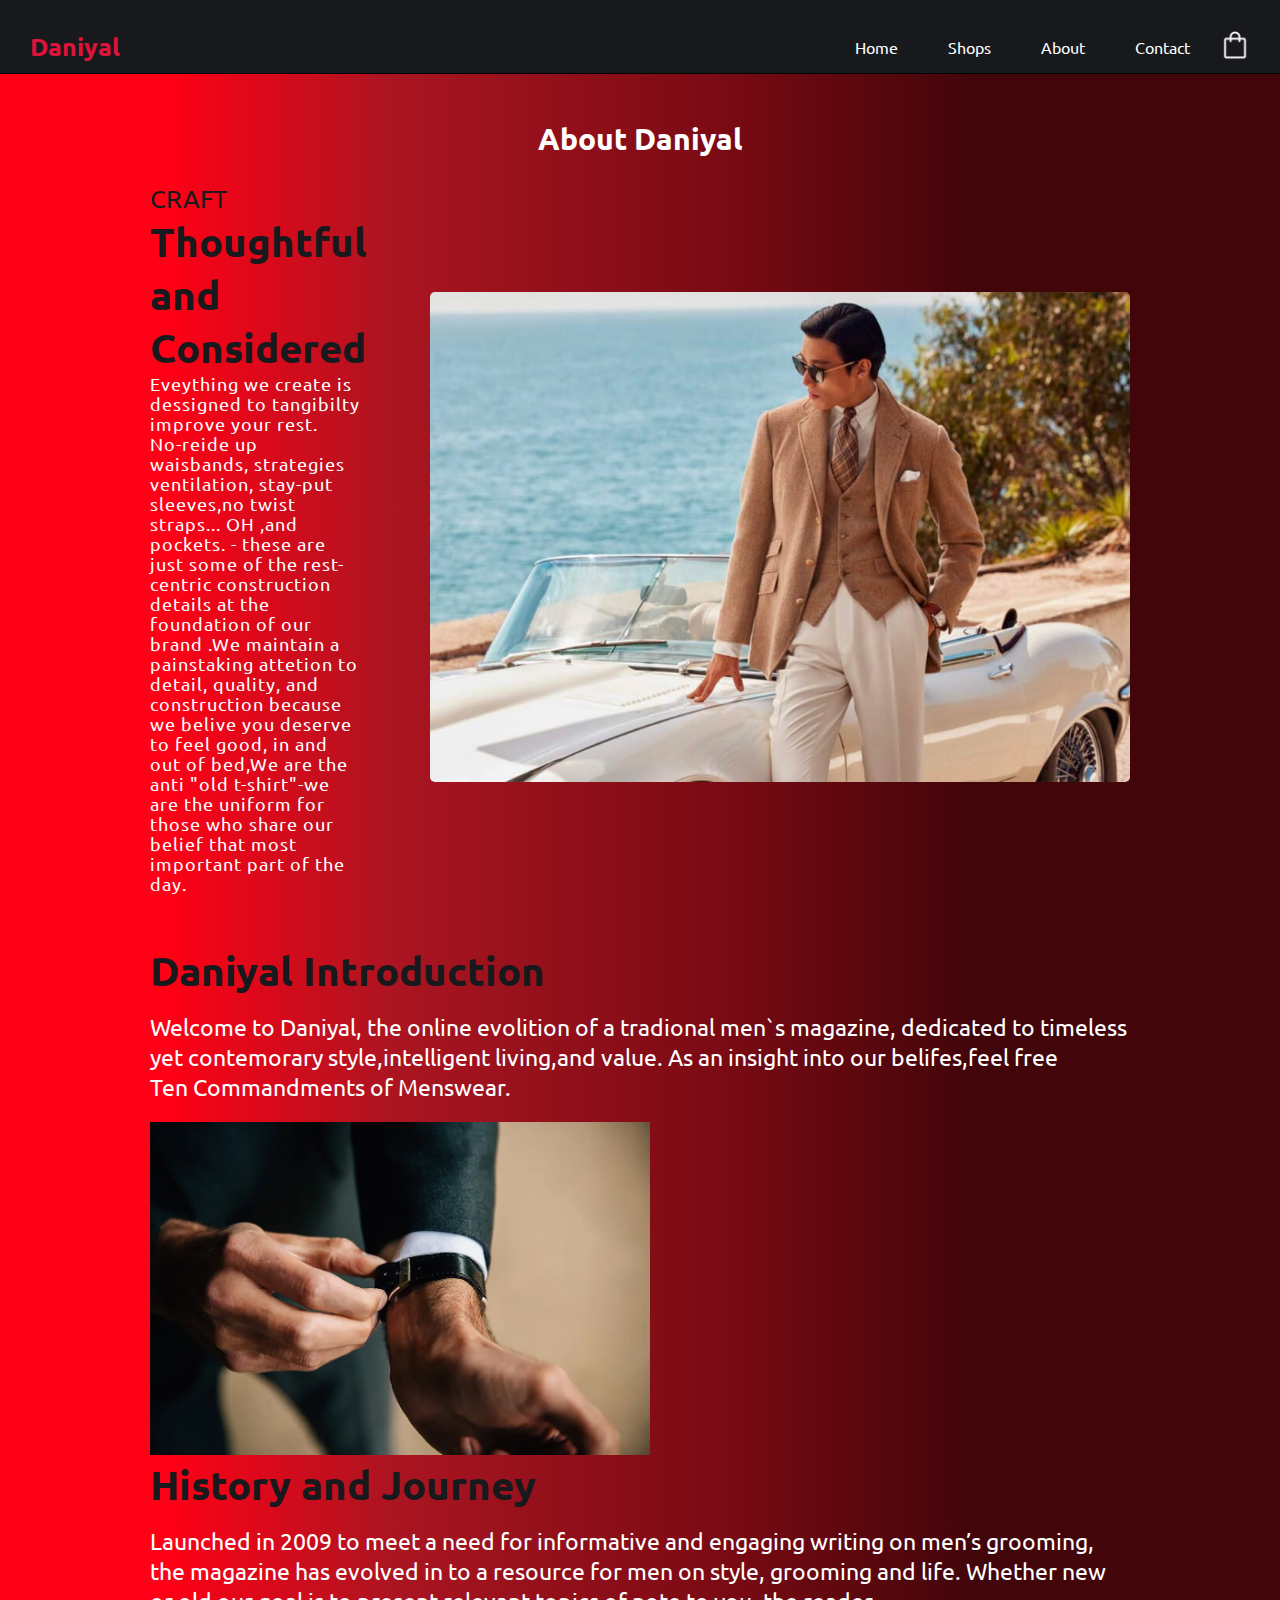
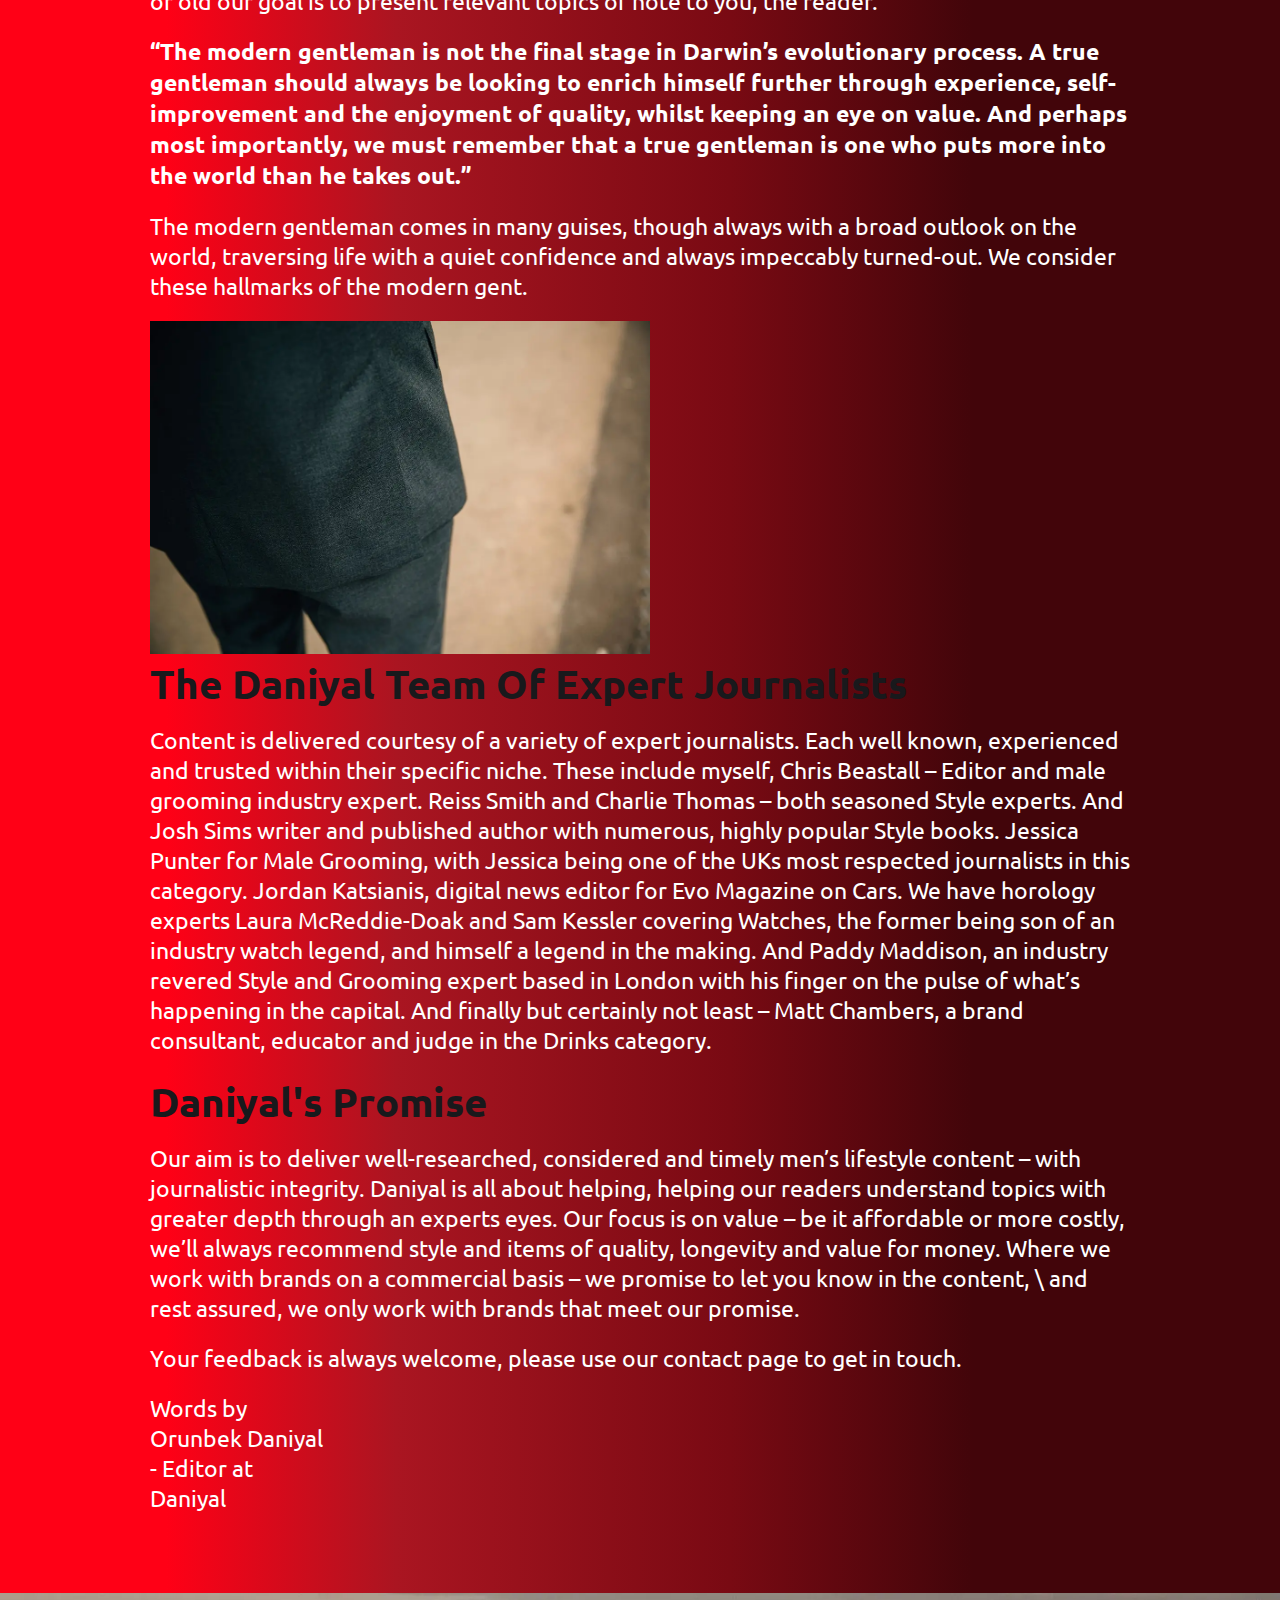
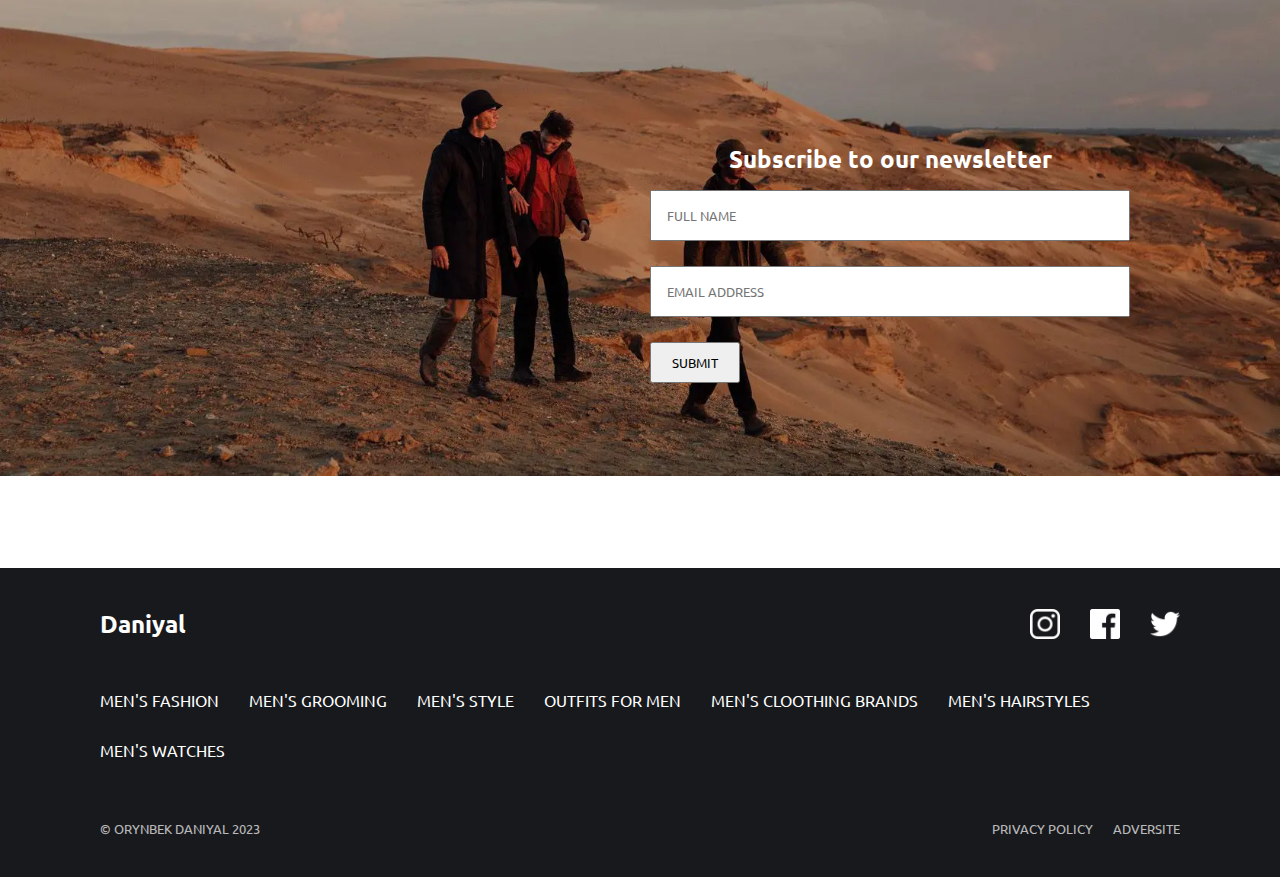
<file: about.html>
<!DOCTYPE html>
<html lang="en">
<head>
    <meta charset="UTF-8">
    <meta name="viewport" content="width=device-width, initial-scale=1.0">
    <title>About</title>
    <link rel="stylesheet" href="Assets/about.css">
    <link rel="preconnect" href="https://fonts.googleapis.com">
    <link rel="preconnect" href="https://fonts.gstatic.com" crossorigin>
    <link href="https://fonts.googleapis.com/css2?family=Bitter:ital,wght@0,300;0,400;0,500;0,600;1,500;1,700&family=DM+Sans:wght@400;700&family=Montserrat:wght@300;400;700&family=Open+Sans:ital,wght@0,300;0,400;0,500;0,600;0,700;0,800;1,400;1,800&family=Poppins:ital,wght@0,200;0,300;0,400;0,500;0,600;0,700;1,100&family=Roboto+Slab:wght@400;500;600;700&family=Tilt+Neon&family=Ubuntu:wght@400;500;700&display=swap" rel="stylesheet">
    <link rel="preconnect" href="https://fonts.googleapis.com">
    <link rel="preconnect" href="https://fonts.gstatic.com" crossorigin>
    <link href="https://fonts.googleapis.com/css2?family=Bitter:ital,wght@0,300;0,400;0,500;0,600;1,500;1,700&family=Crimson+Text:ital,wght@0,400;0,600;1,400;1,600&family=DM+Sans:wght@400;700&family=Montserrat:wght@300;400;700&family=Open+Sans:ital,wght@0,300;0,400;0,500;0,600;0,700;0,800;1,400;1,800&family=Poppins:ital,wght@0,200;0,300;0,400;0,500;0,600;0,700;1,100&family=Roboto+Slab:wght@400;500;600;700&family=Tilt+Neon&family=Ubuntu:wght@400;500;700&display=swap" rel="stylesheet">

</head>
<body>
    <header class="header"> <!--Header-->
        <div class="nav">
          <div class="logotype"><a href="">Daniyal</a></div>
          
          <div class="nav_wrapper">
          <div class="nav_bars">
              <ul>
                <li><a href="/index.html">Home</a></li>
                <li><a href="/shops.html">Shops</a></li>
                <li><a href="/about.html">About</a></li>
                <li><a href="/contactus.html">Contact</a></li>
              </ul>
          </div>
          
          <div class="shopping_box">
              <img src="Assets/shopping-bag.png" alt="" width="30px" height="30px">
          </div>
      </div>
        </div>
      </header>
      

      <section class="main">
         <h1 class="top-title">About Daniyal</h1>

         <div class="content">
            <div class="left">
                <h4>CRAFT</h4>
                <h2>Thoughtful and Considered</h2>
                <p>Eveything we create is dessigned to tangibilty improve your rest.</p>
                <p>No-reide up waisbands, strategies ventilation, stay-put sleeves,no twist straps... OH
                    ,and pockets. - these are just some of the rest-centric construction details at the foundation of
                    our brand .We maintain a painstaking attetion to detail, quality, and construction because we belive 
                    you deserve to feel good, in and out of bed,We are the anti "old t-shirt"-we are the uniform 
                    for those who share our belief  that most important part of the day.
                </p>
            </div>
            <div class="right">
                <img src="Assets/aboutpage/old-money-ralph-lauren-900x630.jpg" alt="">
            </div>
         </div>

         <div class="description">
            <h1>Daniyal Introduction</h1>
            <p>Welcome to Daniyal, the online evolition of a tradional men`s magazine,
                dedicated to timeless yet contemorary style,intelligent living,and value.
                As an insight into our belifes,feel free <a href="">Ten Commandments of Menswear.</a>
            </p>
            <img src="Assets/aboutpage/06-07-17-APE-FULL-RES-63.jpg" alt="">

            <h1>History and Journey</h1>
            <p>Launched in 2009 to meet a need for informative and engaging writing on men’s grooming, the magazine has 
            evolved in to a resource for men on style, grooming and life. Whether new or old our goal is to present relevant 
            topics of note to you, the reader.</p>
            <p>
                <b>
                    “The modern gentleman is not the final stage in Darwin’s evolutionary process. A true gentleman should 
                    always be looking to enrich himself further through experience, self-improvement and the enjoyment of 
                    quality, whilst keeping an eye on value. And perhaps most importantly, we must remember that a true gentleman 
                    is one who puts more into the world than he takes out.”
                </b>
            </p>
            <p>The modern gentleman comes in many guises, though always with a broad outlook on the world, traversing life with a
                quiet confidence and always impeccably turned-out. We consider these hallmarks of the modern gent.
            </p>
            <img src="Assets/aboutpage/06-07-17-APE-FULL-RES-51.jpg" alt="">
            <h1>The Daniyal Team Of Expert Journalists</h1>
            <p>Content is delivered courtesy of a variety of expert journalists. Each well known, experienced and trusted
            within their specific niche. These include myself, Chris Beastall – Editor and male grooming industry expert. 
            Reiss Smith and Charlie Thomas – both seasoned Style experts. And Josh Sims writer and published author with numerous, 
            highly popular Style books. Jessica Punter for Male Grooming, with Jessica being one of the UKs most respected journalists in
            this category. Jordan Katsianis, digital news editor for Evo Magazine on Cars. We have horology experts Laura McReddie-Doak and 
            Sam Kessler covering Watches, the former being son of an industry watch legend, and himself a legend in the making. And Paddy 
            Maddison, an industry revered Style and Grooming expert based in London with his finger on the pulse of what’s happening in the 
            capital. And finally but certainly not least – Matt Chambers, a brand consultant, educator and judge in the Drinks category.
            </p>
            <h1>Daniyal's Promise</h1>
            <p>Our aim is to deliver well-researched, considered and timely men’s lifestyle content – with journalistic integrity. 
                Daniyal is all about helping, helping our readers understand topics with greater depth through an experts eyes. 
                Our focus is on value – be it affordable or more costly, we’ll always recommend style and items of quality, longevity 
                and value for money. Where we work with brands on a commercial basis – we promise to let you know in the content, \
                and rest assured, we only work with brands that meet our promise.
            </p>

            <p>Your feedback is always welcome, please use our contact page to get in touch.</p>
            <p>Words by <a href="">Orunbek Daniyal</a> - Editor at <a href="">Daniyal</a></p>
         </div>

      </section>

      
    <section class="footer">
        <img src="Assets/homepage/footer-desert-desktop.jpg" alt="">
        <div class="container_footer">
        <div class="hide"></div>
        <div class="form">
            <h2>Subscribe to our newsletter</h2>
            <div><input type="text" placeholder="FULL NAME"></div>
            <div><input type="text" placeholder="EMAIL ADDRESS"></div>
            <button>SUBMIT</button>
        </div>
    </div>
    </section>
    <section class="footer_content"> 
         <div class="footer_wrapper">
            <div class="social">
                <div class="header_footer"><h2>Daniyal</h2></div>
                <ul class="icons">
                    <li><a href=""><img src="Assets/instagram.png" alt="" width="30px"></a></li>
                    <li><a href=""><img src="Assets/facebook.png" alt="" width="30px"></a></li>
                    <li><a href=""><img src="Assets/twitter.png" alt="" width="30px"></a></li>
                </ul>
            </div>
            <ul class="links">
                <li><a href="">MEN'S FASHION</a></li>
                <li><a href="">MEN'S GROOMING</a></li>
                <li><a href="">MEN'S STYLE</a></li>
                <li><a href="">OUTFITS FOR MEN</a></li>
                <li><a href="">MEN'S CLOOTHING BRANDS</a></li>
                <li><a href="">MEN'S HAIRSTYLES</a></li>
                <li><a href="">MEN'S WATCHES</a></li>
            </ul>
            <div class="end">
                <div>© ORYNBEK DANIYAL 2023</div>
                <div class="texts">
                    <p>PRIVACY POLICY</p>
                    <p>ADVERSITE</p>
                </div>

            </div>
         </div>
    </section>
</body>
</html>
</file>
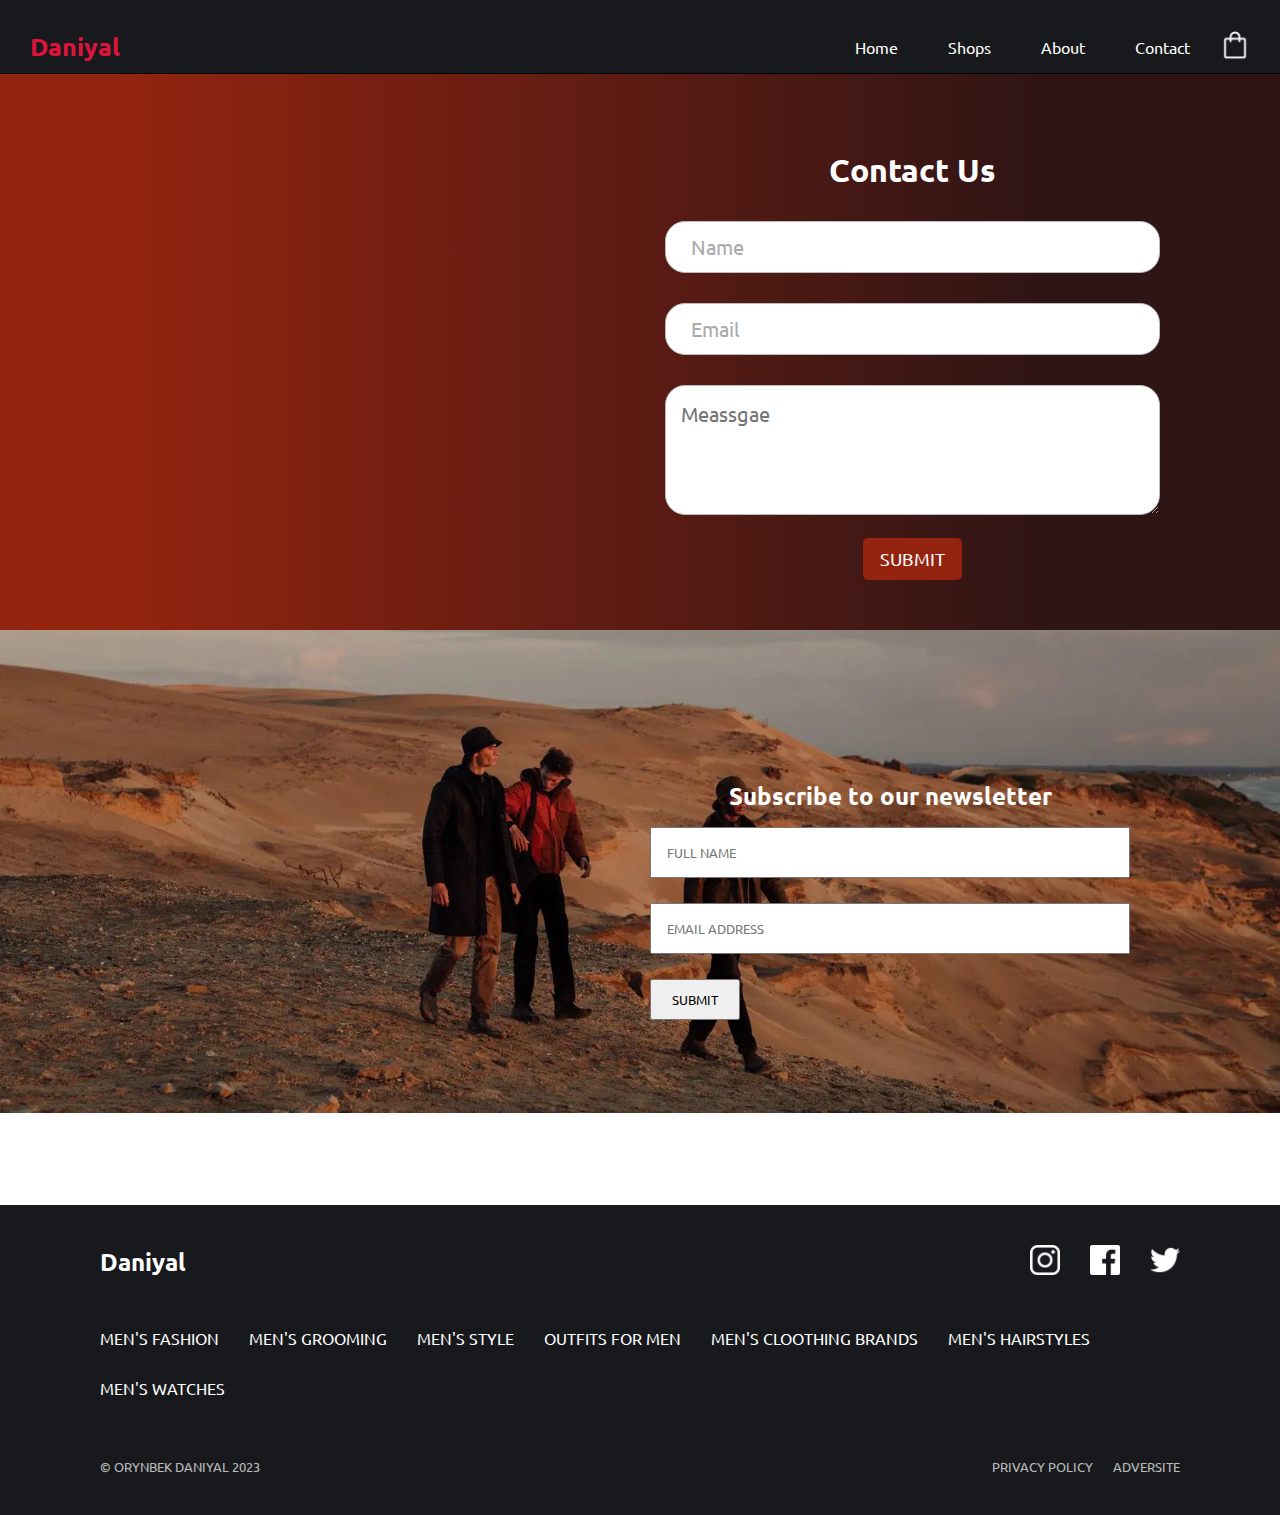
<file: contactus.html>
<!DOCTYPE html>
<html lang="en">
<head>
    <meta charset="UTF-8">
    <meta name="viewport" content="width=device-width, initial-scale=1.0">
    <title>Document</title>
    <link rel="stylesheet" href="Assets/contactus.css">
    <link rel="preconnect" href="https://fonts.googleapis.com">
    <link rel="preconnect" href="https://fonts.gstatic.com" crossorigin>
    <link href="https://fonts.googleapis.com/css2?family=Bitter:ital,wght@0,300;0,400;0,500;0,600;1,500;1,700&family=DM+Sans:wght@400;700&family=Montserrat:wght@300;400;700&family=Open+Sans:ital,wght@0,300;0,400;0,500;0,600;0,700;0,800;1,400;1,800&family=Poppins:ital,wght@0,200;0,300;0,400;0,500;0,600;0,700;1,100&family=Roboto+Slab:wght@400;500;600;700&family=Tilt+Neon&family=Ubuntu:wght@400;500;700&display=swap" rel="stylesheet">
    <link rel="preconnect" href="https://fonts.googleapis.com">
    <link rel="preconnect" href="https://fonts.gstatic.com" crossorigin>
    <link href="https://fonts.googleapis.com/css2?family=Bitter:ital,wght@0,300;0,400;0,500;0,600;1,500;1,700&family=Crimson+Text:ital,wght@0,400;0,600;1,400;1,600&family=DM+Sans:wght@400;700&family=Montserrat:wght@300;400;700&family=Open+Sans:ital,wght@0,300;0,400;0,500;0,600;0,700;0,800;1,400;1,800&family=Poppins:ital,wght@0,200;0,300;0,400;0,500;0,600;0,700;1,100&family=Roboto+Slab:wght@400;500;600;700&family=Tilt+Neon&family=Ubuntu:wght@400;500;700&display=swap" rel="stylesheet">
   
</head>
<body>

    <header class="header"> <!--Header-->
        <div class="nav">
          <div class="logotype"><a href="">Daniyal</a></div>
          
          <div class="nav_wrapper">
          <div class="nav_bars">
              <ul>
                <li><a href="/index.html">Home</a></li>
                <li><a href="/shops.html">Shops</a></li>
                <li><a href="/about.html">About</a></li>
                <li><a href="/contactus.html">Contact</a></li>
              </ul>
          </div>
          
          <div class="shopping_box">
              <img src="Assets/shopping-bag.png" alt="" width="30px" height="30px">
          </div>
      </div>
  
        </div>
      </header>

    <section class="main">
        <div class="contact-map">
            <iframe src="https://www.google.com/maps/embed?pb=!1m18!1m12!1m3!1d26800.895394435018!2d71.33814396930319!3d42.896677801718184!2m3!1f0!2f0!3f0!3m2!1i1024!2i768!4f13.1!3m3!1m2!1s0x38a71d2e510af5ab%3A0xe89f1b55e7c46cd!2sMart!5e0!3m2!1sru!2skz!4v1699683546126!5m2!1sru!2skz" width="100%" height="auto" style="border:0;" allowfullscreen="" loading="lazy" referrerpolicy="no-referrer-when-downgrade"></iframe>
        </div>
        <div class="contact-form">
         <h1>Contact Us</h1>
         <form action="">
            <input type="text" placeholder="Name" class="contact-form-txt">
            <input type="email" placeholder="Email" class="contact-form-txt">
            <textarea placeholder="Meassgae" class="contact-form-txtarea"></textarea>
            <input type="submit" name="Submit" class="contact-form-btn" value="Submit">
         </form>
        </div>
    </section>

    
    <section class="footer">
        <img src="Assets/homepage/footer-desert-desktop.jpg" alt="">
        <div class="container_footer">
        <div class="hide"></div>
        <div class="form">
            <h2>Subscribe to our newsletter</h2>
            <div><input type="text" placeholder="FULL NAME"></div>
            <div><input type="text" placeholder="EMAIL ADDRESS"></div>
            <button>SUBMIT</button>
        </div>
    </div>
    </section>
    <section class="footer_content"> 
         <div class="footer_wrapper">
            <div class="social">
                <div class="header_footer"><h2>Daniyal</h2></div>
                <ul class="icons">
                    <li><a href=""><img src="Assets/instagram.png" alt="" width="30px"></a></li>
                    <li><a href=""><img src="Assets/facebook.png" alt="" width="30px"></a></li>
                    <li><a href=""><img src="Assets/twitter.png" alt="" width="30px"></a></li>
                </ul>
            </div>
            <ul class="links">
                <li><a href="">MEN'S FASHION</a></li>
                <li><a href="">MEN'S GROOMING</a></li>
                <li><a href="">MEN'S STYLE</a></li>
                <li><a href="">OUTFITS FOR MEN</a></li>
                <li><a href="">MEN'S CLOOTHING BRANDS</a></li>
                <li><a href="">MEN'S HAIRSTYLES</a></li>
                <li><a href="">MEN'S WATCHES</a></li>
            </ul>
            <div class="end">
                <div>© ORYNBEK DANIYAL 2023</div>
                <div class="texts">
                    <p>PRIVACY POLICY</p>
                    <p>ADVERSITE</p>
                </div>

            </div>
         </div>
    </section>
</body>
</html>
</file>
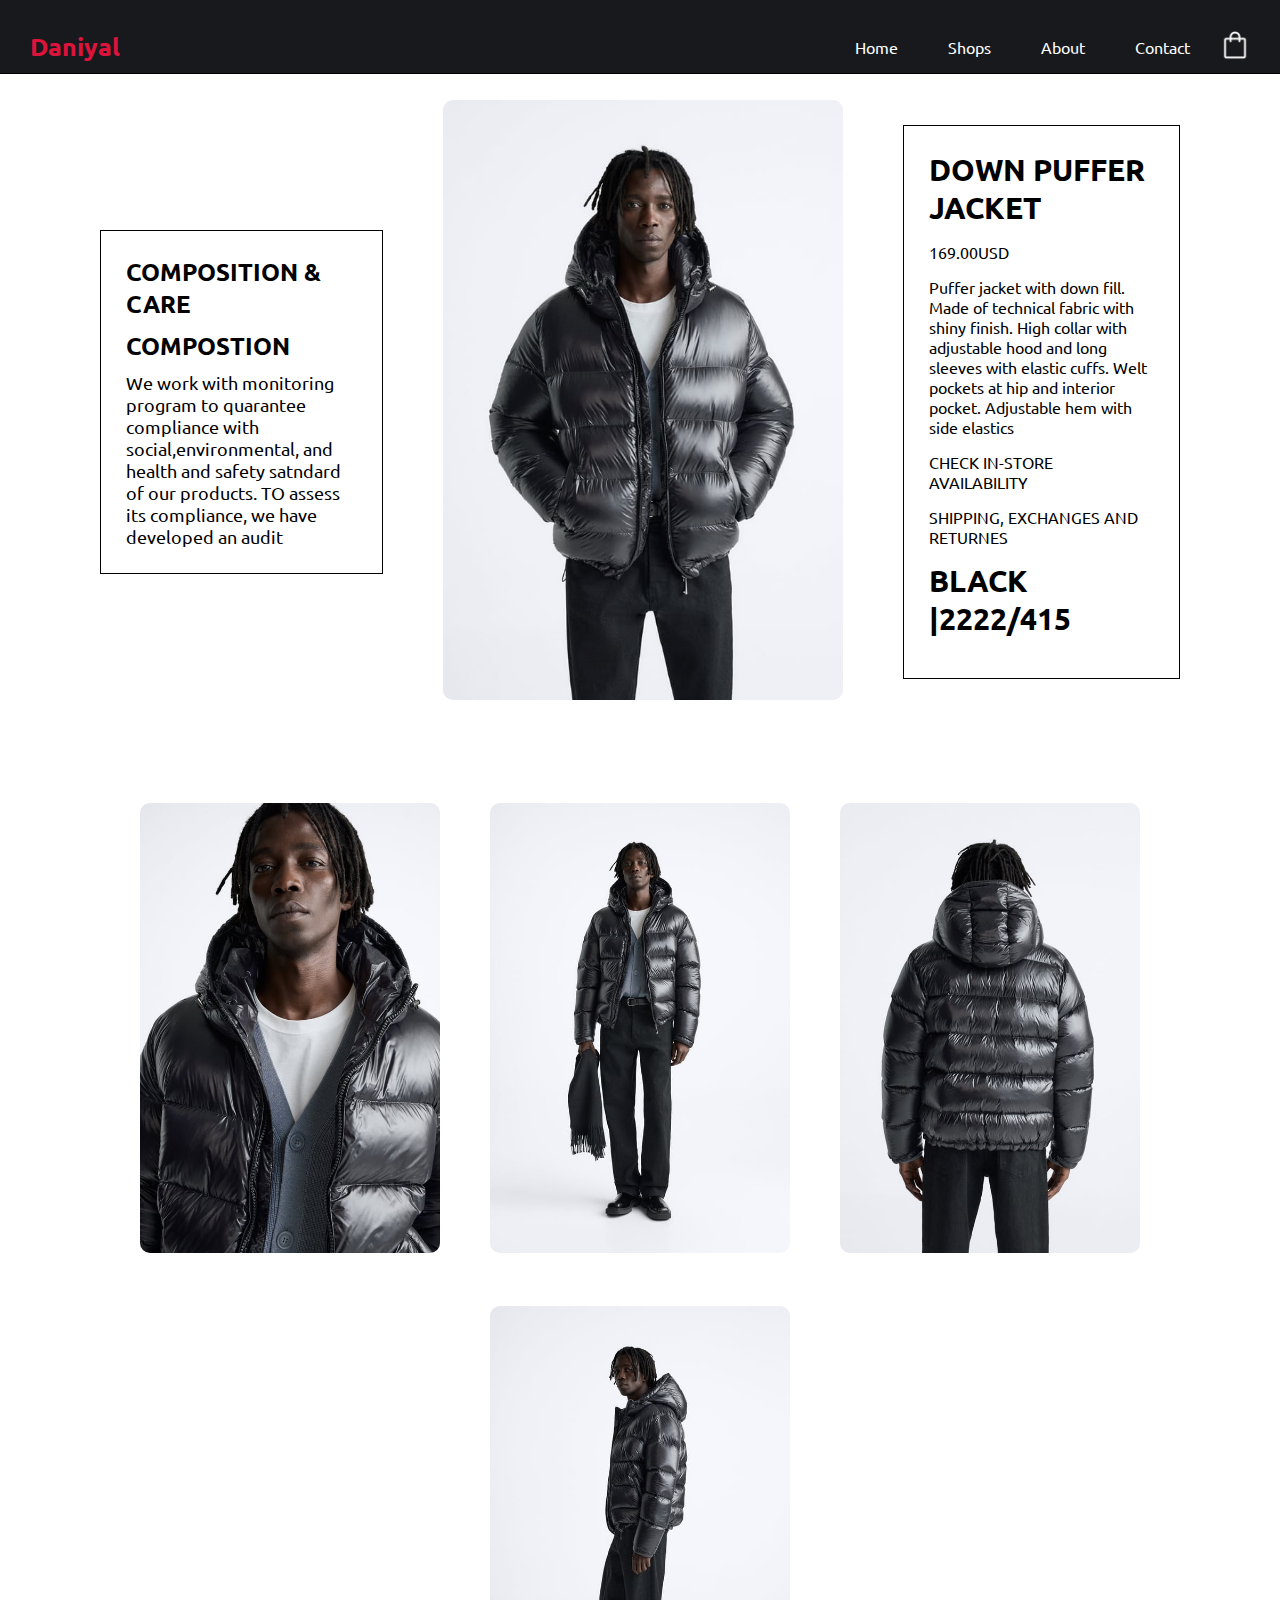
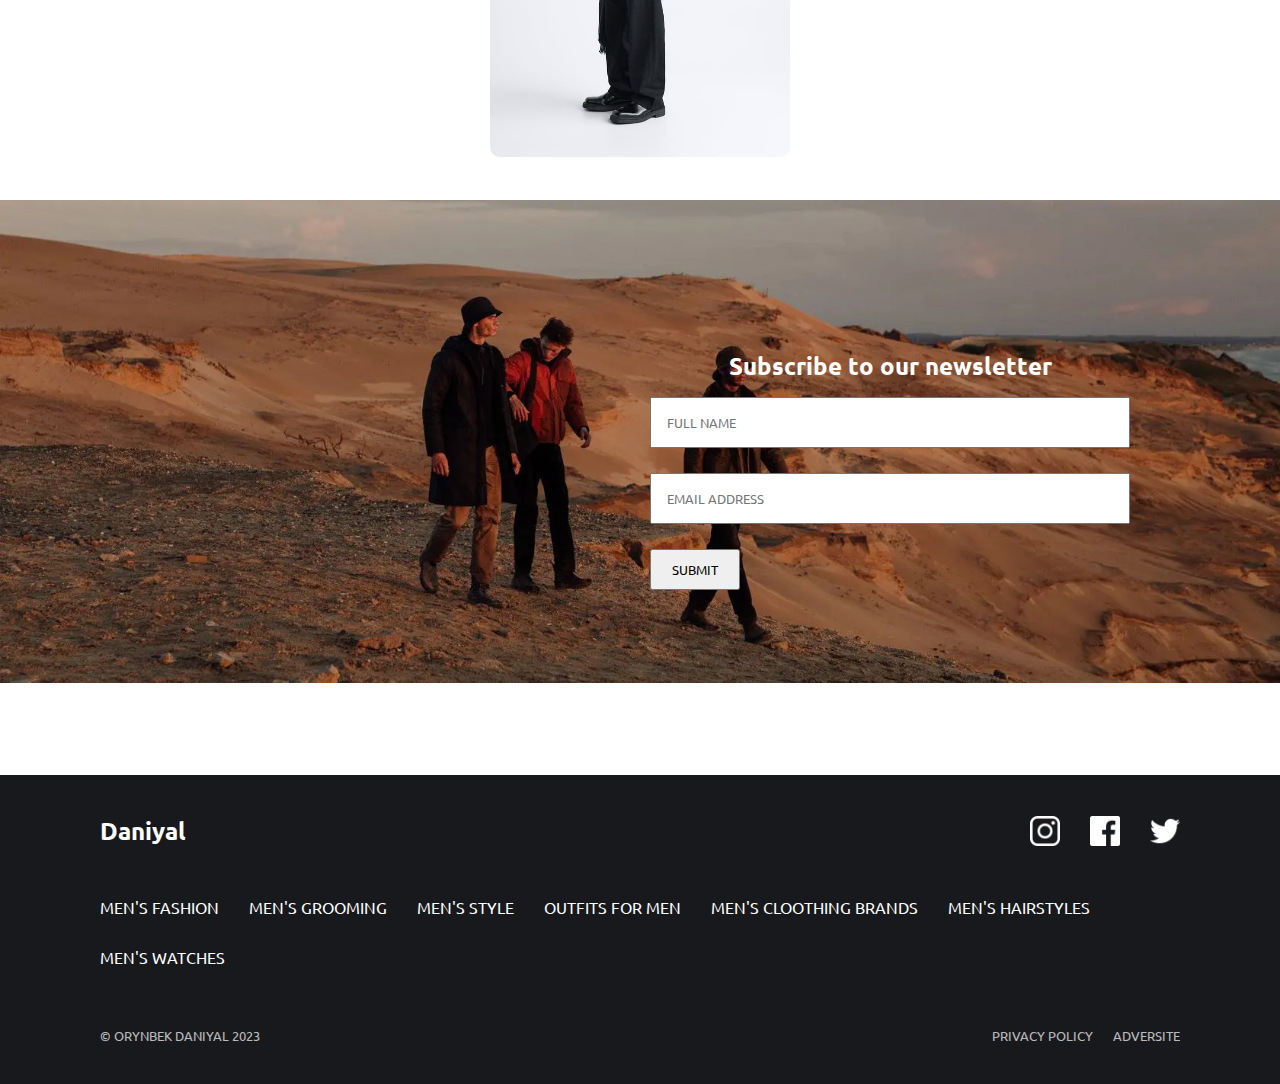
<file: shops.html>
<!DOCTYPE html>
<html lang="en">
<head>
    <meta charset="UTF-8">
    <meta name="viewport" content="width=device-width, initial-scale=1.0">
    <title>Shops</title>
    <link rel="stylesheet" href="Assets/shop.css">
    <link rel="preconnect" href="https://fonts.googleapis.com">
    <link rel="preconnect" href="https://fonts.gstatic.com" crossorigin>
    <link href="https://fonts.googleapis.com/css2?family=Bitter:ital,wght@0,300;0,400;0,500;0,600;1,500;1,700&family=DM+Sans:wght@400;700&family=Montserrat:wght@300;400;700&family=Open+Sans:ital,wght@0,300;0,400;0,500;0,600;0,700;0,800;1,400;1,800&family=Poppins:ital,wght@0,200;0,300;0,400;0,500;0,600;0,700;1,100&family=Roboto+Slab:wght@400;500;600;700&family=Tilt+Neon&family=Ubuntu:wght@400;500;700&display=swap" rel="stylesheet">
    <link rel="preconnect" href="https://fonts.googleapis.com">
    <link rel="preconnect" href="https://fonts.gstatic.com" crossorigin>
    <link href="https://fonts.googleapis.com/css2?family=Bitter:ital,wght@0,300;0,400;0,500;0,600;1,500;1,700&family=Crimson+Text:ital,wght@0,400;0,600;1,400;1,600&family=DM+Sans:wght@400;700&family=Montserrat:wght@300;400;700&family=Open+Sans:ital,wght@0,300;0,400;0,500;0,600;0,700;0,800;1,400;1,800&family=Poppins:ital,wght@0,200;0,300;0,400;0,500;0,600;0,700;1,100&family=Roboto+Slab:wght@400;500;600;700&family=Tilt+Neon&family=Ubuntu:wght@400;500;700&display=swap" rel="stylesheet">

</head>
<body>
    
    <header class="header"> <!--Header-->
        <div class="nav">
          <div class="logotype"><a href="">Daniyal</a></div>
          
          <div class="nav_wrapper">
          <div class="nav_bars">
              <ul>
                <li><a href="/index.html">Home</a></li>
                <li><a href="/shops.html">Shops</a></li>
                <li><a href="/about.html">About</a></li>
                <li><a href="/contactus.html">Contact</a></li>
              </ul>
          </div>
          
          <div class="shopping_box">
              <img src="Assets/shopping-bag.png" alt="" width="30px" height="30px">
          </div>
      </div>
  
        </div>
      </header>
     
      <section class="page-2">
        <div class="composition">
           <h4>COMPOSITION & CARE</h4>
           <h4>COMPOSTION</h4>
           <p>We work with monitoring program to quarantee compliance with
            social,environmental, and health and safety satndard of our products.
            TO assess its compliance, we have developed an audit
           </p>
        </div>
        <div class="images_product">
           <img src="Assets/shoppage/4302305800_2_1_1.jpg" alt="">
        </div>
        <div class="description_product">
          <h3>DOWN PUFFER JACKET</h3>
          <p>169.00USD</p>
          <p>Puffer jacket with down fill. Made of technical fabric with shiny finish. 
            High collar with adjustable hood and long sleeves with elastic cuffs. Welt 
            pockets at hip and interior pocket. Adjustable hem with side elastics
          </p>
          <p>CHECK IN-STORE AVAILABILITY</p>
          <p>SHIPPING, EXCHANGES AND RETURNES</p>
          <div class="type">
            <h3>BLACK |2222/415</h3>
            <div class="size">

            </div>
        </div>
        </div>
      </section>

      <section class="images">
        <div><img src="Assets/shoppage/4302305800_2_4_1.jpg" alt=""></div>
        <div><img src="Assets/shoppage/4302305800_1_1_1.jpg" alt=""></div>
        <div><img src="Assets/shoppage/4302305800_2_2_1.jpg" alt=""></div>
        <div><img src="Assets/shoppage/4302305800_2_3_1.jpg" alt=""></div>
    </section>
      
    <section class="footer">
        <img src="Assets/homepage/footer-desert-desktop.jpg" alt="">
        <div class="container_footer">
        <div class="hide"></div>
        <div class="form">
            <h2>Subscribe to our newsletter</h2>
            <div><input type="text" placeholder="FULL NAME"></div>
            <div><input type="text" placeholder="EMAIL ADDRESS"></div>
            <button>SUBMIT</button>
        </div>
    </div>
    </section>
    <section class="footer_content"> 
         <div class="footer_wrapper">
            <div class="social">
                <div class="header_footer"><h2>Daniyal</h2></div>
                <ul class="icons">
                    <li><a href=""><img src="Assets/instagram.png" alt="" width="30px"></a></li>
                    <li><a href=""><img src="Assets/facebook.png" alt="" width="30px"></a></li>
                    <li><a href=""><img src="Assets/twitter.png" alt="" width="30px"></a></li>
                </ul>
            </div>
            <ul class="links">
                <li><a href="">MEN'S FASHION</a></li>
                <li><a href="">MEN'S GROOMING</a></li>
                <li><a href="">MEN'S STYLE</a></li>
                <li><a href="">OUTFITS FOR MEN</a></li>
                <li><a href="">MEN'S CLOOTHING BRANDS</a></li>
                <li><a href="">MEN'S HAIRSTYLES</a></li>
                <li><a href="">MEN'S WATCHES</a></li>
            </ul>
            <div class="end">
                <div>© ORYNBEK DANIYAL 2023</div>
                <div class="texts">
                    <p>PRIVACY POLICY</p>
                    <p>ADVERSITE</p>
                </div>

            </div>
         </div>
    </section>
<script src="shops.js"></script>
</body>
</html>
</file>
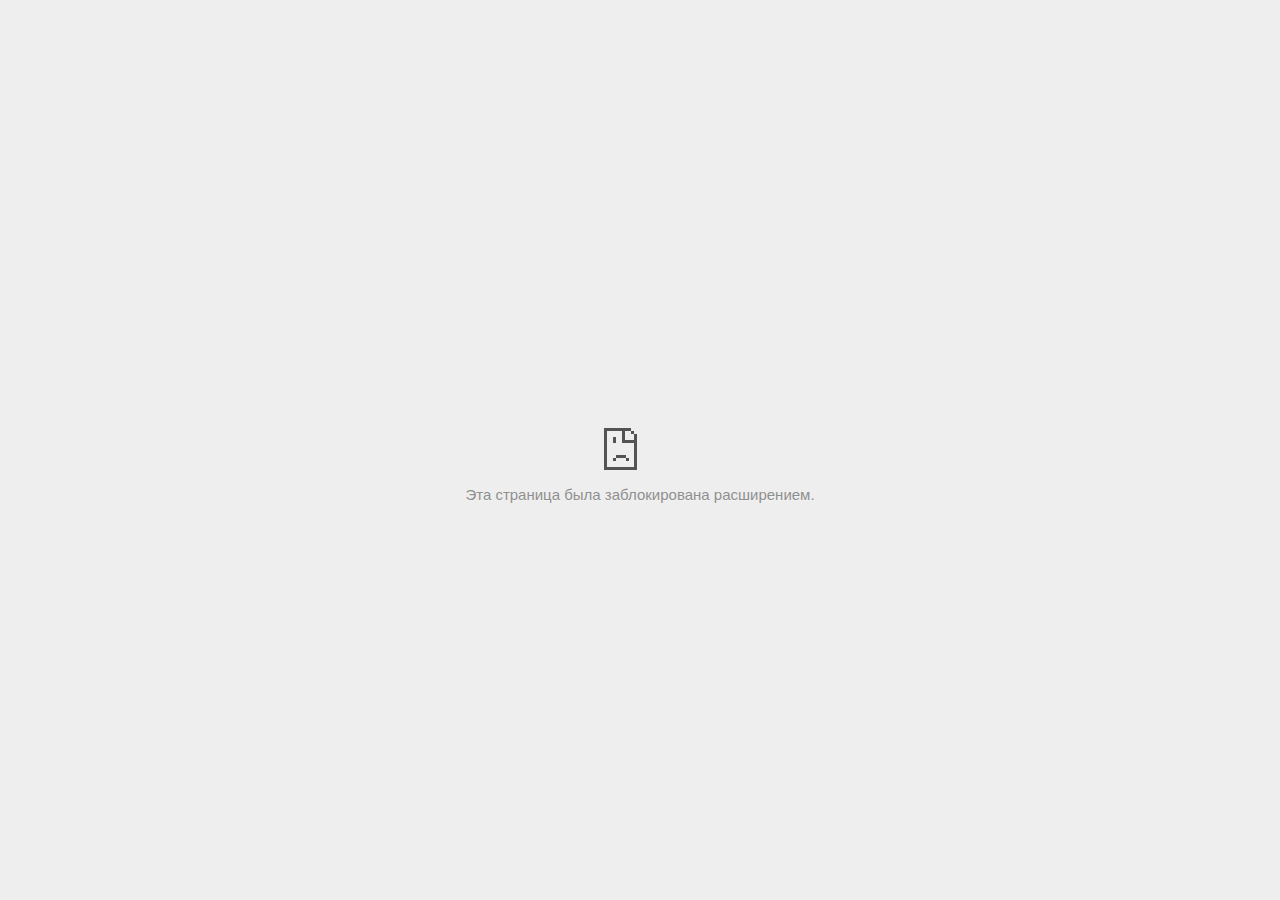
<file: Assets/product/product23/2_files/395899284(1).html>
<!DOCTYPE html>
<!-- saved from url=(0029)chrome-error://chromewebdata/ -->
<html dir="ltr" lang="ru" subframe=""><head><meta http-equiv="Content-Type" content="text/html; charset=UTF-8">
  
  <meta name="color-scheme" content="light dark">
  <meta name="theme-color" content="#fff">
  <meta name="viewport" content="width=device-width, initial-scale=1.0,
                                 maximum-scale=1.0, user-scalable=no">
  <title>td.doubleclick.net</title>
  <style>/* Copyright 2017 The Chromium Authors
 * Use of this source code is governed by a BSD-style license that can be
 * found in the LICENSE file. */

a {
  color: var(--link-color);
}

body {
  --background-color: #fff;
  --error-code-color: var(--google-gray-700);
  --google-blue-100: rgb(210, 227, 252);
  --google-blue-300: rgb(138, 180, 248);
  --google-blue-600: rgb(26, 115, 232);
  --google-blue-700: rgb(25, 103, 210);
  --google-gray-100: rgb(241, 243, 244);
  --google-gray-300: rgb(218, 220, 224);
  --google-gray-500: rgb(154, 160, 166);
  --google-gray-50: rgb(248, 249, 250);
  --google-gray-600: rgb(128, 134, 139);
  --google-gray-700: rgb(95, 99, 104);
  --google-gray-800: rgb(60, 64, 67);
  --google-gray-900: rgb(32, 33, 36);
  --heading-color: var(--google-gray-900);
  --link-color: rgb(88, 88, 88);
  --popup-container-background-color: rgba(0,0,0,.65);
  --primary-button-fill-color-active: var(--google-blue-700);
  --primary-button-fill-color: var(--google-blue-600);
  --primary-button-text-color: #fff;
  --quiet-background-color: rgb(247, 247, 247);
  --secondary-button-border-color: var(--google-gray-500);
  --secondary-button-fill-color: #fff;
  --secondary-button-hover-border-color: var(--google-gray-600);
  --secondary-button-hover-fill-color: var(--google-gray-50);
  --secondary-button-text-color: var(--google-gray-700);
  --small-link-color: var(--google-gray-700);
  --text-color: var(--google-gray-700);
  background: var(--background-color);
  color: var(--text-color);
  word-wrap: break-word;
}

.nav-wrapper .secondary-button {
  background: var(--secondary-button-fill-color);
  border: 1px solid var(--secondary-button-border-color);
  color: var(--secondary-button-text-color);
  float: none;
  margin: 0;
  padding: 8px 16px;
}

.hidden {
  display: none;
}

html {
  -webkit-text-size-adjust: 100%;
  font-size: 125%;
}

.icon {
  background-repeat: no-repeat;
  background-size: 100%;
}

@media (prefers-color-scheme: dark) {
  body {
    --background-color: var(--google-gray-900);
    --error-code-color: var(--google-gray-500);
    --heading-color: var(--google-gray-500);
    --link-color: var(--google-blue-300);
    --primary-button-fill-color-active: rgb(129, 162, 208);
    --primary-button-fill-color: var(--google-blue-300);
    --primary-button-text-color: var(--google-gray-900);
    --quiet-background-color: var(--background-color);
    --secondary-button-border-color: var(--google-gray-700);
    --secondary-button-fill-color: var(--google-gray-900);
    --secondary-button-hover-fill-color: rgb(48, 51, 57);
    --secondary-button-text-color: var(--google-blue-300);
    --small-link-color: var(--google-blue-300);
    --text-color: var(--google-gray-500);
  }
}
</style>
  <style>/* Copyright 2014 The Chromium Authors
   Use of this source code is governed by a BSD-style license that can be
   found in the LICENSE file. */

button {
  border: 0;
  border-radius: 20px;
  box-sizing: border-box;
  color: var(--primary-button-text-color);
  cursor: pointer;
  float: right;
  font-size: .875em;
  margin: 0;
  padding: 8px 16px;
  transition: box-shadow 150ms cubic-bezier(0.4, 0, 0.2, 1);
  user-select: none;
}

[dir='rtl'] button {
  float: left;
}

.bad-clock button,
.captive-portal button,
.https-only button,
.insecure-form button,
.lookalike-url button,
.main-frame-blocked button,
.neterror button,
.pdf button,
.ssl button,
.enterprise-block button,
.enterprise-warn button,
.safe-browsing-billing button {
  background: var(--primary-button-fill-color);
}

button:active {
  background: var(--primary-button-fill-color-active);
  outline: 0;
}

#debugging {
  display: inline;
  overflow: auto;
}

.debugging-content {
  line-height: 1em;
  margin-bottom: 0;
  margin-top: 1em;
}

.debugging-content-fixed-width {
  display: block;
  font-family: monospace;
  font-size: 1.2em;
  margin-top: 0.5em;
}

.debugging-title {
  font-weight: bold;
}

#details {
  margin: 0 0 50px;
}

#details p:not(:first-of-type) {
  margin-top: 20px;
}

.secondary-button:active {
  border-color: white;
  box-shadow: 0 1px 2px 0 rgba(60, 64, 67, .3),
      0 2px 6px 2px rgba(60, 64, 67, .15);
}

.secondary-button:hover {
  background: var(--secondary-button-hover-fill-color);
  border-color: var(--secondary-button-hover-border-color);
  text-decoration: none;
}

.error-code {
  color: var(--error-code-color);
  font-size: .8em;
  margin-top: 12px;
  text-transform: uppercase;
}

#error-debugging-info {
  font-size: 0.8em;
}

h1 {
  color: var(--heading-color);
  font-size: 1.6em;
  font-weight: normal;
  line-height: 1.25em;
  margin-bottom: 16px;
}

h2 {
  font-size: 1.2em;
  font-weight: normal;
}

.icon {
  height: 72px;
  margin: 0 0 40px;
  width: 72px;
}

input[type=checkbox] {
  opacity: 0;
}

input[type=checkbox]:focus ~ .checkbox::after {
  outline: -webkit-focus-ring-color auto 5px;
}

.interstitial-wrapper {
  box-sizing: border-box;
  font-size: 1em;
  line-height: 1.6em;
  margin: 14vh auto 0;
  max-width: 600px;
  width: 100%;
}

#main-message > p {
  display: inline;
}

#extended-reporting-opt-in {
  font-size: .875em;
  margin-top: 32px;
}

#extended-reporting-opt-in label {
  display: grid;
  grid-template-columns: 1.8em 1fr;
  position: relative;
}

#enhanced-protection-message {
  border-radius: 20px;
  font-size: 1em;
  margin-top: 32px;
  padding: 10px 5px;
}

#enhanced-protection-message a {
  color: var(--google-red-10);
}

#enhanced-protection-message label {
  display: grid;
  grid-template-columns: 2.5em 1fr;
  position: relative;
}

#enhanced-protection-message div {
  margin: 0.5em;
}

#enhanced-protection-message .icon {
  height: 1.5em;
  vertical-align: middle;
  width: 1.5em;
}

.nav-wrapper {
  margin-top: 51px;
}

.nav-wrapper::after {
  clear: both;
  content: '';
  display: table;
  width: 100%;
}

.small-link {
  color: var(--small-link-color);
  font-size: .875em;
}

.checkboxes {
  flex: 0 0 24px;
}

.checkbox {
  --padding: .9em;
  background: transparent;
  display: block;
  height: 1em;
  left: -1em;
  padding-inline-start: var(--padding);
  position: absolute;
  right: 0;
  top: -.5em;
  width: 1em;
}

.checkbox::after {
  border: 1px solid white;
  border-radius: 2px;
  content: '';
  height: 1em;
  left: var(--padding);
  position: absolute;
  top: var(--padding);
  width: 1em;
}

.checkbox::before {
  background: transparent;
  border: 2px solid white;
  border-inline-end-width: 0;
  border-top-width: 0;
  content: '';
  height: .2em;
  left: calc(.3em + var(--padding));
  opacity: 0;
  position: absolute;
  top: calc(.3em  + var(--padding));
  transform: rotate(-45deg);
  width: .5em;
}

input[type=checkbox]:checked ~ .checkbox::before {
  opacity: 1;
}

#recurrent-error-message {
  background: #ededed;
  border-radius: 4px;
  margin-bottom: 16px;
  margin-top: 12px;
  padding: 12px 16px;
}

.showing-recurrent-error-message #extended-reporting-opt-in {
  margin-top: 16px;
}

.showing-recurrent-error-message #enhanced-protection-message {
  margin-top: 16px;
}

@media (max-width: 700px) {
  .interstitial-wrapper {
    padding: 0 10%;
  }

  #error-debugging-info {
    overflow: auto;
  }
}

@media (max-width: 420px) {
  button,
  [dir='rtl'] button,
  .small-link {
    float: none;
    font-size: .825em;
    font-weight: 500;
    margin: 0;
    width: 100%;
  }

  button {
    padding: 16px 24px;
  }

  #details {
    margin: 20px 0 20px 0;
  }

  #details p:not(:first-of-type) {
    margin-top: 10px;
  }

  .secondary-button:not(.hidden) {
    display: block;
    margin-top: 20px;
    text-align: center;
    width: 100%;
  }

  .interstitial-wrapper {
    padding: 0 5%;
  }

  #extended-reporting-opt-in {
    margin-top: 24px;
  }

  #enhanced-protection-message {
    margin-top: 24px;
  }

  .nav-wrapper {
    margin-top: 30px;
  }
}

/**
 * Mobile specific styling.
 * Navigation buttons are anchored to the bottom of the screen.
 * Details message replaces the top content in its own scrollable area.
 */

@media (max-width: 420px) {
  .nav-wrapper .secondary-button {
    border: 0;
    margin: 16px 0 0;
    margin-inline-end: 0;
    padding-bottom: 16px;
    padding-top: 16px;
  }
}

/* Fixed nav. */
@media (min-width: 240px) and (max-width: 420px) and
       (min-height: 401px),
       (min-width: 421px) and (min-height: 240px) and
       (max-height: 560px) {
  body .nav-wrapper {
    background: var(--background-color);
    bottom: 0;
    box-shadow: 0 -12px 24px var(--background-color);
    left: 0;
    margin: 0 auto;
    max-width: 736px;
    padding-inline-end: 24px;
    padding-inline-start: 24px;
    position: fixed;
    right: 0;
    width: 100%;
    z-index: 2;
  }

  .interstitial-wrapper {
    max-width: 736px;
  }

  #details,
  #main-content {
    padding-bottom: 40px;
  }

  #details {
    padding-top: 5.5vh;
  }

  button.small-link {
    color: var(--google-blue-600);
  }
}

@media (max-width: 420px) and (orientation: portrait),
       (max-height: 560px) {
  body {
    margin: 0 auto;
  }

  button,
  [dir='rtl'] button,
  button.small-link,
  .nav-wrapper .secondary-button {
    font-family: Roboto-Regular,Helvetica;
    font-size: .933em;
    margin: 6px 0;
    transform: translatez(0);
  }

  .nav-wrapper {
    box-sizing: border-box;
    padding-bottom: 8px;
    width: 100%;
  }

  #details {
    box-sizing: border-box;
    height: auto;
    margin: 0;
    opacity: 1;
    transition: opacity 250ms cubic-bezier(0.4, 0, 0.2, 1);
  }

  #details.hidden,
  #main-content.hidden {
    height: 0;
    opacity: 0;
    overflow: hidden;
    padding-bottom: 0;
    transition: none;
  }

  h1 {
    font-size: 1.5em;
    margin-bottom: 8px;
  }

  .icon {
    margin-bottom: 5.69vh;
  }

  .interstitial-wrapper {
    box-sizing: border-box;
    margin: 7vh auto 12px;
    padding: 0 24px;
    position: relative;
  }

  .interstitial-wrapper p {
    font-size: .95em;
    line-height: 1.61em;
    margin-top: 8px;
  }

  #main-content {
    margin: 0;
    transition: opacity 100ms cubic-bezier(0.4, 0, 0.2, 1);
  }

  .small-link {
    border: 0;
  }

  .suggested-left > #control-buttons,
  .suggested-right > #control-buttons {
    float: none;
    margin: 0;
  }
}

@media (min-width: 421px) and (min-height: 500px) and (max-height: 560px) {
  .interstitial-wrapper {
    margin-top: 10vh;
  }
}

@media (min-height: 400px) and (orientation:portrait) {
  .interstitial-wrapper {
    margin-bottom: 145px;
  }
}

@media (min-height: 299px) {
  .nav-wrapper {
    padding-bottom: 16px;
  }
}

@media (max-height: 560px) and (min-height: 240px) and (orientation:landscape) {
  .extended-reporting-has-checkbox #details {
    padding-bottom: 80px;
  }
}

@media (min-height: 500px) and (max-height: 650px) and (max-width: 414px) and
       (orientation: portrait) {
  .interstitial-wrapper {
    margin-top: 7vh;
  }
}

@media (min-height: 650px) and (max-width: 414px) and (orientation: portrait) {
  .interstitial-wrapper {
    margin-top: 10vh;
  }
}

/* Small mobile screens. No fixed nav. */
@media (max-height: 400px) and (orientation: portrait),
       (max-height: 239px) and (orientation: landscape),
       (max-width: 419px) and (max-height: 399px) {
  .interstitial-wrapper {
    display: flex;
    flex-direction: column;
    margin-bottom: 0;
  }

  #details {
    flex: 1 1 auto;
    order: 0;
  }

  #main-content {
    flex: 1 1 auto;
    order: 0;
  }

  .nav-wrapper {
    flex: 0 1 auto;
    margin-top: 8px;
    order: 1;
    padding-inline-end: 0;
    padding-inline-start: 0;
    position: relative;
    width: 100%;
  }

  button,
  .nav-wrapper .secondary-button {
    padding: 16px 24px;
  }

  button.small-link {
    color: var(--google-blue-600);
  }
}

@media (max-width: 239px) and (orientation: portrait) {
  .nav-wrapper {
    padding-inline-end: 0;
    padding-inline-start: 0;
  }
}
</style>
  <style>/* Copyright 2013 The Chromium Authors
 * Use of this source code is governed by a BSD-style license that can be
 * found in the LICENSE file. */

/* Don't use the main frame div when the error is in a subframe. */
html[subframe] #main-frame-error {
  display: none;
}

/* Don't use the subframe error div when the error is in a main frame. */
html:not([subframe]) #sub-frame-error {
  display: none;
}

h1 {
  margin-top: 0;
  word-wrap: break-word;
}

h1 span {
  font-weight: 500;
}

a {
  text-decoration: none;
}

.icon {
  -webkit-user-select: none;
  display: inline-block;
}

.icon-generic {
  /* Can't access chrome://theme/IDR_ERROR_NETWORK_GENERIC from an untrusted
   * renderer process, so embed the resource manually. */
  content: -webkit-image-set(
      url([data-uri]) 1x,
      url([data-uri]) 2x);
}

.icon-info {
  content: -webkit-image-set(
      url([data-uri]) 1x,
      url([data-uri]) 2x);
}

.icon-offline {
  content: -webkit-image-set(
      url([data-uri]) 1x,
      url([data-uri]) 2x);
  position: relative;
}

.icon-disabled {
  content: -webkit-image-set(
      url([data-uri]) 1x,
      url([data-uri]) 2x);
  width: 112px;
}

.hidden {
  display: none;
}

#suggestions-list a {
  color: var(--google-blue-600);
}

#suggestions-list p {
  margin-block-end: 0;
}

#suggestions-list ul {
  margin-top: 0;
}

.single-suggestion {
  list-style-type: none;
  padding-inline-start: 0;
}

#error-information-button {
  content: url([data-uri]);
  height: 24px;
  vertical-align: -.15em;
  width: 24px;
}

.use-popup-container#error-information-popup-container
  #error-information-popup {
  align-items: center;
  background-color: var(--popup-container-background-color);
  display: flex;
  height: 100%;
  left: 0;
  position: fixed;
  top: 0;
  width: 100%;
  z-index: 100;
}

.use-popup-container#error-information-popup-container
  #error-information-popup-content > p {
  margin-bottom: 11px;
  margin-inline-start: 20px;
}

.use-popup-container#error-information-popup-container #suggestions-list ul {
  margin-inline-start: 15px;
}

.use-popup-container#error-information-popup-container
  #error-information-popup-box {
  background-color: var(--background-color);
  left: 5%;
  padding-bottom: 15px;
  padding-top: 15px;
  position: fixed;
  width: 90%;
  z-index: 101;
}

.use-popup-container#error-information-popup-container div.error-code {
  margin-inline-start: 20px;
}

.use-popup-container#error-information-popup-container #suggestions-list p {
  margin-inline-start: 20px;
}

:not(.use-popup-container)#error-information-popup-container
  #error-information-popup-close {
  display: none;
}

#error-information-popup-close {
  margin-bottom: 0;
  margin-inline-end: 35px;
  margin-top: 15px;
  text-align: end;
}

.link-button {
  color: rgb(66, 133, 244);
  display: inline-block;
  font-weight: bold;
  text-transform: uppercase;
}

#sub-frame-error-details {

  color: #8F8F8F;

  /* Not done on mobile for performance reasons. */
  text-shadow: 0 1px 0 rgba(255,255,255,0.3);

}

[jscontent=hostName],
[jscontent=failedUrl] {
  overflow-wrap: break-word;
}

.secondary-button {
  background: #d9d9d9;
  color: #696969;
  margin-inline-end: 16px;
}

.snackbar {
  background: #323232;
  border-radius: 2px;
  bottom: 24px;
  box-sizing: border-box;
  color: #fff;
  font-size: .87em;
  left: 24px;
  max-width: 568px;
  min-width: 288px;
  opacity: 0;
  padding: 16px 24px 12px;
  position: fixed;
  transform: translateY(90px);
  will-change: opacity, transform;
  z-index: 999;
}

.snackbar-show {
  -webkit-animation:
    show-snackbar 250ms cubic-bezier(0, 0, 0.2, 1) forwards,
    hide-snackbar 250ms cubic-bezier(0.4, 0, 1, 1) forwards 5s;
}

@-webkit-keyframes show-snackbar {
  100% {
    opacity: 1;
    transform: translateY(0);
  }
}

@-webkit-keyframes hide-snackbar {
  0% {
    opacity: 1;
    transform: translateY(0);
  }
  100% {
    opacity: 0;
    transform: translateY(90px);
  }
}

.suggestions {
  margin-top: 18px;
}

.suggestion-header {
  font-weight: bold;
  margin-bottom: 4px;
}

.suggestion-body {
  color: #777;
}

/* Decrease padding at low sizes. */
@media (max-width: 640px), (max-height: 640px) {
  h1 {
    margin: 0 0 15px;
  }
  .suggestions {
    margin-top: 10px;
  }
  .suggestion-header {
    margin-bottom: 0;
  }
}

#download-link,
#download-link-clicked {
  margin-bottom: 30px;
  margin-top: 30px;
}

#download-link-clicked {
  color: #BBB;
}

#download-link::before,
#download-link-clicked::before {
  content: url([data-uri]);
  display: inline-block;
  margin-inline-end: 4px;
  vertical-align: -webkit-baseline-middle;
}

#download-link-clicked::before {
  opacity: 0;
  width: 0;
}

#offline-content-list-visibility-card {
  border: 1px solid white;
  border-radius: 8px;
  display: flex;
  font-size: .8em;
  justify-content: space-between;
  line-height: 1;
}

#offline-content-list.list-hidden #offline-content-list-visibility-card {
  border-color: rgb(218, 220, 224);
}

#offline-content-list-visibility-card > div {
  padding: 1em;
}

#offline-content-list-title {
  color: var(--google-gray-700);
}

#offline-content-list-show-text,
#offline-content-list-hide-text {
  color: rgb(66, 133, 244);
}

/* Hides the "hide" text div when the offline content list is collapsed/hidden
 * and, alternatively, hides the "show" text div when the offline content list
 * is expanded/shown.
 */
#offline-content-list.list-hidden #offline-content-list-hide-text,
#offline-content-list:not(.list-hidden) #offline-content-list-show-text {
  display: none;
}

/* Controls the animation of the offline content list when it is expanded/shown.
 */
#offline-content-suggestions {
  /* Max-height has to be set for the height animation to work. The chosen value
   * is a little greater than the maximum height the list will have, when all
   * suggestions have images, so that it is never clamped. This makes so that
   * when the actual height is smaller then the animation is not as smooth.
   */
  max-height: 27em;
  transition: max-height 200ms ease-in, visibility 0s 200ms,
              opacity 200ms 200ms linear;
}

/* Controls the animation of the offline content list when it is
 * collapsed/hidden.
 */
#offline-content-list.list-hidden #offline-content-suggestions {
  max-height: 0;
  opacity: 0;
  transition: opacity 200ms linear, visibility 0s 200ms,
              max-height 200ms 200ms ease-out;
  visibility: hidden;
}

#offline-content-list {
  margin-inline-start: -5%;
  width: 110%;
}

/* The selectors below adjust the "overflow" of the suggestion cards contents
 * based on the same screen size based strategy used for the main frame, which
 * is applied by the `interstitial-wrapper` class. */
@media (max-width: 420px)  {
  #offline-content-list {
    margin-inline-start: -2.5%;
    width: 105%;
  }
}
@media (max-width: 420px) and (orientation: portrait),
       (max-height: 560px) {
  #offline-content-list {
    margin-inline-start: -12px;
    width: calc(100% + 24px);
  }
}

.suggestion-with-image .offline-content-suggestion-thumbnail {
  flex-basis: 8.2em;
  flex-shrink: 0;
}

.suggestion-with-image .offline-content-suggestion-thumbnail > img {
  height: 100%;
  width: 100%;
}

.suggestion-with-image #offline-content-list:not(.is-rtl)
.offline-content-suggestion-thumbnail > img {
  border-bottom-right-radius: 7px;
  border-top-right-radius: 7px;
}

.suggestion-with-image #offline-content-list.is-rtl
.offline-content-suggestion-thumbnail > img {
  border-bottom-left-radius: 7px;
  border-top-left-radius: 7px;
}

.suggestion-with-icon .offline-content-suggestion-thumbnail {
  align-items: center;
  display: flex;
  justify-content: center;
  min-height: 4.2em;
  min-width: 4.2em;
}

.suggestion-with-icon .offline-content-suggestion-thumbnail > div {
  align-items: center;
  background-color: rgb(241, 243, 244);
  border-radius: 50%;
  display: flex;
  height: 2.3em;
  justify-content: center;
  width: 2.3em;
}

.suggestion-with-icon .offline-content-suggestion-thumbnail > div > img {
  height: 1.45em;
  width: 1.45em;
}

.offline-content-suggestion-favicon {
  height: 1em;
  margin-inline-end: 0.4em;
  width: 1.4em;
}

.offline-content-suggestion-favicon > img {
  height: 1.4em;
  width: 1.4em;
}

.no-favicon .offline-content-suggestion-favicon {
  display: none;
}

.image-video {
  content: url([data-uri]);
}

.image-music-note {
  content: url([data-uri]);
}

.image-earth {
  content: url([data-uri]);
}

.image-file {
  content: url([data-uri]);
}

.offline-content-suggestion-texts {
  display: flex;
  flex-direction: column;
  justify-content: space-between;
  line-height: 1.3;
  padding: .9em;
  width: 100%;
}

.offline-content-suggestion-title {
  -webkit-box-orient: vertical;
  -webkit-line-clamp: 3;
  color: rgb(32, 33, 36);
  display: -webkit-box;
  font-size: 1.1em;
  overflow: hidden;
  text-overflow: ellipsis;
}

div.offline-content-suggestion {
  align-items: stretch;
  border: 1px solid rgb(218, 220, 224);
  border-radius: 8px;
  display: flex;
  justify-content: space-between;
  margin-bottom: .8em;
}

.suggestion-with-image {
  flex-direction: row;
  height: 8.2em;
  max-height: 8.2em;
}

.suggestion-with-icon {
  flex-direction: row-reverse;
  height: 4.2em;
  max-height: 4.2em;
}

.suggestion-with-icon .offline-content-suggestion-title {
  -webkit-line-clamp: 1;
  word-break: break-all;
}

.suggestion-with-icon .offline-content-suggestion-texts {
  padding-inline-start: 0;
}

.offline-content-suggestion-attribution-freshness {
  color: rgb(95, 99, 104);
  display: flex;
  font-size: .8em;
  line-height: 1.7em;
}

.offline-content-suggestion-attribution {
  -webkit-box-orient: vertical;
  -webkit-line-clamp: 1;
  display: -webkit-box;
  flex-shrink: 1;
  margin-inline-end: 0.3em;
  overflow: hidden;
  overflow-wrap: break-word;
  text-overflow: ellipsis;
  word-break: break-all;
}

.no-attribution .offline-content-suggestion-attribution {
  display: none;
}

.offline-content-suggestion-freshness::before {
  content: '-';
  display: inline-block;
  flex-shrink: 0;
  margin-inline-end: .1em;
  margin-inline-start: .1em;
}

.no-attribution .offline-content-suggestion-freshness::before {
  display: none;
}

.offline-content-suggestion-freshness {
  flex-shrink: 0;
}

.suggestion-with-image .offline-content-suggestion-pin-spacer {
  flex-grow: 100;
  flex-shrink: 1;
}

.suggestion-with-image .offline-content-suggestion-pin {
  content: url([data-uri]);
  flex-shrink: 0;
  height: 1.4em;
  margin-inline-start: .4em;
  width: 1.4em;
}

/* Controls the animation (and a bit more) of the launch-downloads-home action
 * button when the offline content list is expanded/shown.
 */
#offline-content-list-action {
  text-align: center;
  transition: visibility 0s 200ms, opacity 200ms 200ms linear;
}

/* Controls the animation of the launch-downloads-home action button when the
 * offline content list is collapsed/hidden.
 */
#offline-content-list.list-hidden #offline-content-list-action {
  opacity: 0;
  transition: opacity 200ms linear, visibility 0s 200ms;
  visibility: hidden;
}

#cancel-save-page-button {
  background-image: url([data-uri]);
  background-position: right 27px center;
  background-repeat: no-repeat;
  border: 1px solid var(--google-gray-300);
  border-radius: 5px;
  color: var(--google-gray-700);
  margin-bottom: 26px;
  padding-bottom: 16px;
  padding-inline-end: 88px;
  padding-inline-start: 16px;
  padding-top: 16px;
  text-align: start;
}

html[dir='rtl'] #cancel-save-page-button {
  background-position: left 27px center;
}

#save-page-for-later-button {
  display: flex;
  justify-content: start;
}

#save-page-for-later-button a::before {
  content: url([data-uri]);
  display: inline-block;
  margin-inline-end: 4px;
  vertical-align: -webkit-baseline-middle;
}

.hidden#save-page-for-later-button {
  display: none;
}

/* Don't allow overflow when in a subframe. */
html[subframe] body {
  overflow: hidden;
}

#sub-frame-error {
  -webkit-align-items: center;
  -webkit-flex-flow: column;
  -webkit-justify-content: center;
  background-color: #DDD;
  display: -webkit-flex;
  height: 100%;
  left: 0;
  position: absolute;
  text-align: center;
  top: 0;
  transition: background-color 200ms ease-in-out;
  width: 100%;
}

#sub-frame-error:hover {
  background-color: #EEE;
}

#sub-frame-error .icon-generic {
  margin: 0 0 16px;
}

#sub-frame-error-details {
  margin: 0 10px;
  text-align: center;
  visibility: hidden;
}

/* Show details only when hovering. */
#sub-frame-error:hover #sub-frame-error-details {
  visibility: visible;
}

/* If the iframe is too small, always hide the error code. */
/* TODO(mmenke): See if overflow: no-display works better, once supported. */
@media (max-width: 200px), (max-height: 95px) {
  #sub-frame-error-details {
    display: none;
  }
}

/* Adjust icon for small embedded frames in apps. */
@media (max-height: 100px) {
  #sub-frame-error .icon-generic {
    height: auto;
    margin: 0;
    padding-top: 0;
    width: 25px;
  }
}

/* details-button is special; it's a <button> element that looks like a link. */
#details-button {
  box-shadow: none;
  min-width: 0;
}

/* Styles for platform dependent separation of controls and details button. */
.suggested-left > #control-buttons,
.suggested-right > #details-button {
  float: left;
}

.suggested-right > #control-buttons,
.suggested-left > #details-button {
  float: right;
}

.suggested-left .secondary-button {
  margin-inline-end: 0;
  margin-inline-start: 16px;
}

#details-button.singular {
  float: none;
}

/* download-button shows both icon and text. */
#download-button {
  padding-bottom: 4px;
  padding-top: 4px;
  position: relative;
}

#download-button::before {
  background: -webkit-image-set(
      url([data-uri]) 1x,
      url([data-uri]) 2x)
    no-repeat;
  content: '';
  display: inline-block;
  height: 24px;
  margin-inline-end: 4px;
  margin-inline-start: -4px;
  vertical-align: middle;
  width: 24px;
}

#download-button:disabled {
  background: rgb(180, 206, 249);
  color: rgb(255, 255, 255);
}

#buttons::after {
  clear: both;
  content: '';
  display: block;
  width: 100%;
}

/* Offline page */
html[dir='rtl'] .runner-container,
html[dir='rtl'].offline .icon-offline {
  transform: scaleX(-1);
}

.offline {
  transition: filter 1.5s cubic-bezier(0.65, 0.05, 0.36, 1),
              background-color 1.5s cubic-bezier(0.65, 0.05, 0.36, 1);

  will-change: filter, background-color;

}

.offline body {
  transition: background-color 1.5s cubic-bezier(0.65, 0.05, 0.36, 1);
}

.offline #main-message > p {
  display: none;
}

.offline.inverted {
  background-color: #fff;
  filter: invert(1);
}

.offline.inverted body {
  background-color: #fff;
}

.offline .interstitial-wrapper {
  color: var(--text-color);
  font-size: 1em;
  line-height: 1.55;
  margin: 0 auto;
  max-width: 600px;
  padding-top: 100px;
  position: relative;
  width: 100%;
}

.offline .runner-container {
  direction: ltr;
  height: 150px;
  max-width: 600px;
  overflow: hidden;
  position: absolute;
  top: 35px;
  width: 44px;
}

.offline .runner-container:focus {
  outline: none;
}

.offline .runner-container:focus-visible {
  outline: 3px solid var(--google-blue-300);
}

.offline .runner-canvas {
  height: 150px;
  max-width: 600px;
  opacity: 1;
  overflow: hidden;
  position: absolute;
  top: 0;
  z-index: 10;
}

.offline .controller {
  height: 100vh;
  left: 0;
  position: absolute;
  top: 0;
  width: 100vw;
  z-index: 9;
}

#offline-resources {
  display: none;
}

#offline-instruction {
  image-rendering: pixelated;
  left: 0;
  margin: auto;
  position: absolute;
  right: 0;
  top: 60px;
  width: fit-content;
}

.offline-runner-live-region {
  bottom: 0;
  clip-path: polygon(0 0, 0 0, 0 0);
  color: var(--background-color);
  display: block;
  font-size: xx-small;
  overflow: hidden;
  position: absolute;
  text-align: center;
  transition: color 1.5s cubic-bezier(0.65, 0.05, 0.36, 1);
  user-select: none;
}

/* Custom toggle */
.slow-speed-option {
  align-items: center;
  background: var(--google-gray-50);
  border-radius: 24px/50%;
  bottom: 0;
  color: var(--error-code-color);
  display: inline-flex;
  font-size: 1em;
  left: 0;
  line-height: 1.1em;
  margin: 5px auto;
  padding: 2px 12px 3px 20px;
  position: absolute;
  right: 0;
  width: max-content;
  z-index: 999;
}

.slow-speed-option.hidden {
  display: none;
}

.slow-speed-option [type=checkbox] {
  opacity: 0;
  pointer-events: none;
  position: absolute;
}

.slow-speed-option .slow-speed-toggle {
  cursor: pointer;
  margin-inline-start: 8px;
  padding: 8px 4px;
  position: relative;
}

.slow-speed-option [type=checkbox]:disabled ~ .slow-speed-toggle {
  cursor: default;
}

.slow-speed-option-label [type=checkbox] {
  opacity: 0;
  pointer-events: none;
  position: absolute;
}

.slow-speed-option .slow-speed-toggle::before,
.slow-speed-option .slow-speed-toggle::after {
  content: '';
  display: block;
  margin: 0 3px;
  transition: all 100ms cubic-bezier(0.4, 0, 1, 1);
}

.slow-speed-option .slow-speed-toggle::before {
  background: rgb(189,193,198);
  border-radius: 0.65em;
  height: 0.9em;
  width: 2em;
}

.slow-speed-option .slow-speed-toggle::after {
  background: #fff;
  border-radius: 50%;
  box-shadow: 0 1px 3px 0 rgb(0 0 0 / 40%);
  height: 1.2em;
  position: absolute;
  top: 51%;
  transform: translate(-20%, -50%);
  width: 1.1em;
}

.slow-speed-option [type=checkbox]:focus + .slow-speed-toggle {
  box-shadow: 0 0 8px rgb(94, 158, 214);
  outline: 1px solid rgb(93, 157, 213);
}

.slow-speed-option [type=checkbox]:checked + .slow-speed-toggle::before {
  background: var(--google-blue-600);
  opacity: 0.5;
}

.slow-speed-option [type=checkbox]:checked + .slow-speed-toggle::after {
  background: var(--google-blue-600);
  transform: translate(calc(2em - 90%), -50%);
}

.slow-speed-option [type=checkbox]:checked:disabled +
  .slow-speed-toggle::before {
  background: rgb(189,193,198);
}

.slow-speed-option [type=checkbox]:checked:disabled +
  .slow-speed-toggle::after {
  background: var(--google-gray-50);
}

@media (max-width: 420px) {
  #download-button {
    padding-bottom: 12px;
    padding-top: 12px;
  }

  .suggested-left > #control-buttons,
  .suggested-right > #control-buttons {
    float: none;
  }

  .snackbar {
    border-radius: 0;
    bottom: 0;
    left: 0;
    width: 100%;
  }
}

@media (max-height: 350px) {
  h1 {
    margin: 0 0 15px;
  }

  .icon-offline {
    margin: 0 0 10px;
  }

  .interstitial-wrapper {
    margin-top: 5%;
  }

  .nav-wrapper {
    margin-top: 30px;
  }
}

@media (min-width: 420px) and (max-width: 736px) and
       (min-height: 240px) and (max-height: 420px) and
       (orientation:landscape) {
  .interstitial-wrapper {
    margin-bottom: 100px;
  }
}

@media (max-width: 360px) and (max-height: 480px) {
  .offline .interstitial-wrapper {
    padding-top: 60px;
  }

  .offline .runner-container {
    top: 8px;
  }
}

@media (min-height: 240px) and (orientation: landscape) {
  .offline .interstitial-wrapper {
    margin-bottom: 90px;
  }

  .icon-offline {
    margin-bottom: 20px;
  }
}

@media (max-height: 320px) and (orientation: landscape) {
  .icon-offline {
    margin-bottom: 0;
  }

  .offline .runner-container {
    top: 10px;
  }
}

@media (max-width: 240px) {
  button {
    padding-inline-end: 12px;
    padding-inline-start: 12px;
  }

  .interstitial-wrapper {
    overflow: inherit;
    padding: 0 8px;
  }
}

@media (max-width: 120px) {
  button {
    width: auto;
  }
}

.arcade-mode,
.arcade-mode .runner-container,
.arcade-mode .runner-canvas {
  image-rendering: pixelated;
  max-width: 100%;
  overflow: hidden;
}

.arcade-mode #buttons,
.arcade-mode #main-content {
  opacity: 0;
  overflow: hidden;
}

.arcade-mode .interstitial-wrapper {
  height: 100vh;
  max-width: 100%;
  overflow: hidden;
}

.arcade-mode .runner-container {
  left: 0;
  margin: auto;
  right: 0;
  transform-origin: top center;
  transition: transform 250ms cubic-bezier(0.4, 0, 1, 1) 400ms;
  z-index: 2;
}

@media (prefers-color-scheme: dark) {
  .icon {
    filter: invert(1);
  }

  .offline .runner-canvas {
    filter: invert(1);
  }

  .offline.inverted {
    background-color: var(--background-color);
    filter: invert(0);
  }

  .offline.inverted body {
    background-color: #fff;
  }

  .offline.inverted .offline-runner-live-region {
    color: #fff;
  }

  #suggestions-list a {
    color: var(--link-color);
  }

  #error-information-button {
    filter: invert(0.6);
  }

  .slow-speed-option {
    background: var(--google-gray-800);
    color: var(--google-gray-100);
  }

  .slow-speed-option .slow-speed-toggle::before,
  .slow-speed-option [type=checkbox]:checked:disabled +
    .slow-speed-toggle::before {
     background: rgb(189,193,198);
  }

  .slow-speed-option [type=checkbox]:checked + .slow-speed-toggle::after,
  .slow-speed-option [type=checkbox]:checked + .slow-speed-toggle::before {
    background: var(--google-blue-300);
  }
}
</style>
  <script>// Copyright 2013 The Chromium Authors
// Use of this source code is governed by a BSD-style license that can be
// found in the LICENSE file.

/**
 * @typedef {{
 *   downloadButtonClick: function(),
 *   reloadButtonClick: function(string),
 *   detailsButtonClick: function(),
 *   diagnoseErrorsButtonClick: function(),
 *   portalSigninsButtonClick: function(),
 *   trackEasterEgg: function(),
 *   updateEasterEggHighScore: function(number),
 *   resetEasterEggHighScore: function(),
 *   launchOfflineItem: function(string, string),
 *   savePageForLater: function(),
 *   cancelSavePage: function(),
 *   listVisibilityChange: function(boolean),
 * }}
 */
// eslint-disable-next-line no-var
var errorPageController;

const HIDDEN_CLASS = 'hidden';

// Decodes a UTF16 string that is encoded as base64.
function decodeUTF16Base64ToString(encoded_text) {
  const data = atob(encoded_text);
  let result = '';
  for (let i = 0; i < data.length; i += 2) {
    result +=
        String.fromCharCode(data.charCodeAt(i) * 256 + data.charCodeAt(i + 1));
  }
  return result;
}

function toggleHelpBox() {
  const helpBoxOuter = document.getElementById('details');
  helpBoxOuter.classList.toggle(HIDDEN_CLASS);
  const detailsButton = document.getElementById('details-button');
  if (helpBoxOuter.classList.contains(HIDDEN_CLASS)) {
    /** @suppress {missingProperties} */
    detailsButton.innerText = detailsButton.detailsText;
  } else {
    /** @suppress {missingProperties} */
    detailsButton.innerText = detailsButton.hideDetailsText;
  }

  // Details appears over the main content on small screens.
  if (mobileNav) {
    document.getElementById('main-content').classList.toggle(HIDDEN_CLASS);
    const runnerContainer = document.querySelector('.runner-container');
    if (runnerContainer) {
      runnerContainer.classList.toggle(HIDDEN_CLASS);
    }
  }
}

function diagnoseErrors() {
  if (window.errorPageController) {
    errorPageController.diagnoseErrorsButtonClick();
  }
}

function portalSignin() {
  if (window.errorPageController) {
    errorPageController.portalSigninButtonClick();
  }
}

// Subframes use a different layout but the same html file.  This is to make it
// easier to support platforms that load the error page via different
// mechanisms (Currently just iOS). We also use the subframe style for portals
// as they are embedded like subframes and can't be interacted with by the user.
let isSubFrame = false;
if (window.top.location !== window.location || window.portalHost) {
  document.documentElement.setAttribute('subframe', '');
  isSubFrame = true;
}

// Re-renders the error page using |strings| as the dictionary of values.
// Used by NetErrorTabHelper to update DNS error pages with probe results.
function updateForDnsProbe(strings) {
  const context = new JsEvalContext(strings);
  jstProcess(context, document.getElementById('t'));
  onDocumentLoadOrUpdate();
}

// Adds an icon class to the list and removes classes previously set.
function updateIconClass(newClass) {
  const frameSelector = isSubFrame ? '#sub-frame-error' : '#main-frame-error';
  const iconEl = document.querySelector(frameSelector + ' .icon');

  if (iconEl.classList.contains(newClass)) {
    return;
  }

  iconEl.className = 'icon ' + newClass;
}

// Implements button clicks.  This function is needed during the transition
// between implementing these in trunk chromium and implementing them in iOS.
function reloadButtonClick(url) {
  if (window.errorPageController) {
    // 

    // 
    errorPageController.reloadButtonClick();
    // 
  } else {
    window.location = url;
  }
}

function downloadButtonClick() {
  if (window.errorPageController) {
    errorPageController.downloadButtonClick();
    const downloadButton = document.getElementById('download-button');
    downloadButton.disabled = true;
    /** @suppress {missingProperties} */
    downloadButton.textContent = downloadButton.disabledText;

    document.getElementById('download-link-wrapper')
        .classList.add(HIDDEN_CLASS);
    document.getElementById('download-link-clicked-wrapper')
        .classList.remove(HIDDEN_CLASS);
  }
}

function detailsButtonClick() {
  if (window.errorPageController) {
    errorPageController.detailsButtonClick();
  }
}

let primaryControlOnLeft = true;
// clang-format off
// 

function setAutoFetchState(scheduled, can_schedule) {
  document.getElementById('cancel-save-page-button')
      .classList.toggle(HIDDEN_CLASS, !scheduled);
  document.getElementById('save-page-for-later-button')
      .classList.toggle(HIDDEN_CLASS, scheduled || !can_schedule);
}

function savePageLaterClick() {
  errorPageController.savePageForLater();
  // savePageForLater will eventually trigger a call to setAutoFetchState() when
  // it completes.
}

function cancelSavePageClick() {
  errorPageController.cancelSavePage();
  // setAutoFetchState is not called in response to cancelSavePage(), so do it
  // now.
  setAutoFetchState(false, true);
}

function toggleErrorInformationPopup() {
  document.getElementById('error-information-popup-container')
      .classList.toggle(HIDDEN_CLASS);
}

function launchOfflineItem(itemID, name_space) {
  errorPageController.launchOfflineItem(itemID, name_space);
}

function launchDownloadsPage() {
  errorPageController.launchDownloadsPage();
}

function getIconForSuggestedItem(item) {
  // Note: |item.content_type| contains the enum values from
  // chrome::mojom::AvailableContentType.
  switch (item.content_type) {
    case 1:  // kVideo
      return 'image-video';
    case 2:  // kAudio
      return 'image-music-note';
    case 0:  // kPrefetchedPage
    case 3:  // kOtherPage
      return 'image-earth';
  }
  return 'image-file';
}

function getSuggestedContentDiv(item, index) {
  // Note: See AvailableContentToValue in available_offline_content_helper.cc
  // for the data contained in an |item|.
  // TODO(carlosk): Present |snippet_base64| when that content becomes
  // available.
  let thumbnail = '';
  const extraContainerClasses = [];
  // html_inline.py will try to replace src attributes with data URIs using a
  // simple regex. The following is obfuscated slightly to avoid that.
  const source = 'src';
  if (item.thumbnail_data_uri) {
    extraContainerClasses.push('suggestion-with-image');
    thumbnail = `<img ${source}="${item.thumbnail_data_uri}">`;
  } else {
    extraContainerClasses.push('suggestion-with-icon');
    const iconClass = getIconForSuggestedItem(item);
    thumbnail = `<div><img class="${iconClass}"></div>`;
  }

  let favicon = '';
  if (item.favicon_data_uri) {
    favicon = `<img ${source}="${item.favicon_data_uri}">`;
  } else {
    extraContainerClasses.push('no-favicon');
  }

  if (!item.attribution_base64) {
    extraContainerClasses.push('no-attribution');
  }

  return `
  <div class="offline-content-suggestion ${extraContainerClasses.join(' ')}"
    onclick="launchOfflineItem('${item.ID}', '${item.name_space}')">
      <div class="offline-content-suggestion-texts">
        <div id="offline-content-suggestion-title-${index}"
             class="offline-content-suggestion-title">
        </div>
        <div class="offline-content-suggestion-attribution-freshness">
          <div id="offline-content-suggestion-favicon-${index}"
               class="offline-content-suggestion-favicon">
            ${favicon}
          </div>
          <div id="offline-content-suggestion-attribution-${index}"
               class="offline-content-suggestion-attribution">
          </div>
          <div class="offline-content-suggestion-freshness">
            ${item.date_modified}
          </div>
          <div class="offline-content-suggestion-pin-spacer"></div>
          <div class="offline-content-suggestion-pin"></div>
        </div>
      </div>
      <div class="offline-content-suggestion-thumbnail">
        ${thumbnail}
      </div>
  </div>`;
}

/**
 * @typedef {{
 *   ID: string,
 *   name_space: string,
 *   title_base64: string,
 *   snippet_base64: string,
 *   date_modified: string,
 *   attribution_base64: string,
 *   thumbnail_data_uri: string,
 *   favicon_data_uri: string,
 *   content_type: number,
 * }}
 */
let AvailableOfflineContent;

// Populates a list of suggested offline content.
// Note: For security reasons all content downloaded from the web is considered
// unsafe and must be securely handled to be presented on the dino page. Images
// have already been safely re-encoded but textual content -- like title and
// attribution -- must be properly handled here.
// @param {boolean} isShown
// @param {Array<AvailableOfflineContent>} suggestions
function offlineContentAvailable(isShown, suggestions) {
  if (!suggestions || !loadTimeData.valueExists('offlineContentList')) {
    return;
  }

  const suggestionsHTML = [];
  for (let index = 0; index < suggestions.length; index++) {
    suggestionsHTML.push(getSuggestedContentDiv(suggestions[index], index));
  }

  document.getElementById('offline-content-suggestions').innerHTML =
      suggestionsHTML.join('\n');

  // Sets textual web content using |textContent| to make sure it's handled as
  // plain text.
  for (let index = 0; index < suggestions.length; index++) {
    document.getElementById(`offline-content-suggestion-title-${index}`)
        .textContent =
        decodeUTF16Base64ToString(suggestions[index].title_base64);
    document.getElementById(`offline-content-suggestion-attribution-${index}`)
        .textContent =
        decodeUTF16Base64ToString(suggestions[index].attribution_base64);
  }

  const contentListElement = document.getElementById('offline-content-list');
  if (document.dir === 'rtl') {
    contentListElement.classList.add('is-rtl');
  }
  contentListElement.hidden = false;
  // The list is configured as hidden by default. Show it if needed.
  if (isShown) {
    toggleOfflineContentListVisibility(false);
  }
}

function toggleOfflineContentListVisibility(updatePref) {
  if (!loadTimeData.valueExists('offlineContentList')) {
    return;
  }

  const contentListElement = document.getElementById('offline-content-list');
  const isVisible = !contentListElement.classList.toggle('list-hidden');

  if (updatePref && window.errorPageController) {
    errorPageController.listVisibilityChanged(isVisible);
  }
}

// Called on document load, and from updateForDnsProbe().
function onDocumentLoadOrUpdate() {
  const downloadButtonVisible = loadTimeData.valueExists('downloadButton') &&
      loadTimeData.getValue('downloadButton').msg;
  const detailsButton = document.getElementById('details-button');

  // If offline content suggestions will be visible, the usual buttons will not
  // be presented.
  const offlineContentVisible =
      loadTimeData.valueExists('suggestedOfflineContentPresentation');
  if (offlineContentVisible) {
    document.querySelector('.nav-wrapper').classList.add(HIDDEN_CLASS);
    detailsButton.classList.add(HIDDEN_CLASS);

    document.getElementById('download-link').hidden = !downloadButtonVisible;
    document.getElementById('download-links-wrapper')
        .classList.remove(HIDDEN_CLASS);
    document.getElementById('error-information-popup-container')
        .classList.add('use-popup-container', HIDDEN_CLASS);
    document.getElementById('error-information-button')
        .classList.remove(HIDDEN_CLASS);
  }

  const attemptAutoFetch = loadTimeData.valueExists('attemptAutoFetch') &&
      loadTimeData.getValue('attemptAutoFetch');

  const reloadButtonVisible = loadTimeData.valueExists('reloadButton') &&
      loadTimeData.getValue('reloadButton').msg;

  const reloadButton = document.getElementById('reload-button');
  const downloadButton = document.getElementById('download-button');
  if (reloadButton.style.display === 'none' &&
      downloadButton.style.display === 'none') {
    detailsButton.classList.add('singular');
  }

  // Show or hide control buttons.
  const controlButtonDiv = document.getElementById('control-buttons');
  controlButtonDiv.hidden =
      offlineContentVisible || !(reloadButtonVisible || downloadButtonVisible);

  const iconClass = loadTimeData.valueExists('iconClass') &&
      loadTimeData.getValue('iconClass');

  updateIconClass(iconClass);

  if (!isSubFrame && iconClass === 'icon-offline') {
    document.documentElement.classList.add('offline');
    new Runner('.interstitial-wrapper');
  }
}

function onDocumentLoad() {
  // Sets up the proper button layout for the current platform.
  const buttonsDiv = document.getElementById('buttons');
  if (primaryControlOnLeft) {
    buttonsDiv.classList.add('suggested-left');
  } else {
    buttonsDiv.classList.add('suggested-right');
  }

  onDocumentLoadOrUpdate();
}

document.addEventListener('DOMContentLoaded', onDocumentLoad);
</script>
  <script>// Copyright 2015 The Chromium Authors
// Use of this source code is governed by a BSD-style license that can be
// found in the LICENSE file.

let mobileNav = false;

/**
 * For small screen mobile the navigation buttons are moved
 * below the advanced text.
 */
function onResize() {
  const helpOuterBox = document.querySelector('#details');
  const mainContent = document.querySelector('#main-content');
  const mediaQuery = '(min-width: 240px) and (max-width: 420px) and ' +
      '(min-height: 401px), ' +
      '(max-height: 560px) and (min-height: 240px) and ' +
      '(min-width: 421px)';

  const detailsHidden = helpOuterBox.classList.contains(HIDDEN_CLASS);
  const runnerContainer = document.querySelector('.runner-container');

  // Check for change in nav status.
  if (mobileNav !== window.matchMedia(mediaQuery).matches) {
    mobileNav = !mobileNav;

    // Handle showing the top content / details sections according to state.
    if (mobileNav) {
      mainContent.classList.toggle(HIDDEN_CLASS, !detailsHidden);
      helpOuterBox.classList.toggle(HIDDEN_CLASS, detailsHidden);
      if (runnerContainer) {
        runnerContainer.classList.toggle(HIDDEN_CLASS, !detailsHidden);
      }
    } else if (!detailsHidden) {
      // Non mobile nav with visible details.
      mainContent.classList.remove(HIDDEN_CLASS);
      helpOuterBox.classList.remove(HIDDEN_CLASS);
      if (runnerContainer) {
        runnerContainer.classList.remove(HIDDEN_CLASS);
      }
    }
  }
}

function setupMobileNav() {
  window.addEventListener('resize', onResize);
  onResize();
}

document.addEventListener('DOMContentLoaded', setupMobileNav);
</script>
  <script>// Copyright 2014 The Chromium Authors
// Use of this source code is governed by a BSD-style license that can be
// found in the LICENSE file.

/**
 * T-Rex runner.
 * @param {string} outerContainerId Outer containing element id.
 * @param {!Object=} opt_config
 * @constructor
 * @implements {EventListener}
 * @export
 */
function Runner(outerContainerId, opt_config) {
  // Singleton
  if (Runner.instance_) {
    return Runner.instance_;
  }
  Runner.instance_ = this;

  this.outerContainerEl = document.querySelector(outerContainerId);
  this.containerEl = null;
  this.snackbarEl = null;
  // A div to intercept touch events. Only set while (playing && useTouch).
  this.touchController = null;

  this.config = opt_config || Object.assign(Runner.config, Runner.normalConfig);
  // Logical dimensions of the container.
  this.dimensions = Runner.defaultDimensions;

  this.gameType = null;
  Runner.spriteDefinition = Runner.spriteDefinitionByType['original'];

  this.altGameImageSprite = null;
  this.altGameModeActive = false;
  this.altGameModeFlashTimer = null;
  this.fadeInTimer = 0;

  this.canvas = null;
  this.canvasCtx = null;

  this.tRex = null;

  this.distanceMeter = null;
  this.distanceRan = 0;

  this.highestScore = 0;
  this.syncHighestScore = false;

  this.time = 0;
  this.runningTime = 0;
  this.msPerFrame = 1000 / FPS;
  this.currentSpeed = this.config.SPEED;
  Runner.slowDown = false;

  this.obstacles = [];

  this.activated = false; // Whether the easter egg has been activated.
  this.playing = false; // Whether the game is currently in play state.
  this.crashed = false;
  this.paused = false;
  this.inverted = false;
  this.invertTimer = 0;
  this.resizeTimerId_ = null;

  this.playCount = 0;

  // Sound FX.
  this.audioBuffer = null;

  /** @type {Object} */
  this.soundFx = {};
  this.generatedSoundFx = null;

  // Global web audio context for playing sounds.
  this.audioContext = null;

  // Images.
  this.images = {};
  this.imagesLoaded = 0;

  // Gamepad state.
  this.pollingGamepads = false;
  this.gamepadIndex = undefined;
  this.previousGamepad = null;

  if (this.isDisabled()) {
    this.setupDisabledRunner();
  } else {
    if (Runner.isAltGameModeEnabled()) {
      this.initAltGameType();
      Runner.gameType = this.gameType;
    }
    this.loadImages();

    window['initializeEasterEggHighScore'] =
        this.initializeHighScore.bind(this);
  }
}

/**
 * Default game width.
 * @const
 */
const DEFAULT_WIDTH = 600;

/**
 * Frames per second.
 * @const
 */
const FPS = 60;

/** @const */
const IS_HIDPI = window.devicePixelRatio > 1;

/** @const */
const IS_IOS = /CriOS/.test(window.navigator.userAgent);

/** @const */
const IS_MOBILE = /Android/.test(window.navigator.userAgent) || IS_IOS;

/** @const */
const IS_RTL = document.querySelector('html').dir == 'rtl';

/** @const */
const ARCADE_MODE_URL = 'chrome://dino/';

/** @const */
const RESOURCE_POSTFIX = 'offline-resources-';

/** @const */
const A11Y_STRINGS = {
  ariaLabel: 'dinoGameA11yAriaLabel',
  description: 'dinoGameA11yDescription',
  gameOver: 'dinoGameA11yGameOver',
  highScore: 'dinoGameA11yHighScore',
  jump: 'dinoGameA11yJump',
  started: 'dinoGameA11yStartGame',
  speedLabel: 'dinoGameA11ySpeedToggle',
};

/**
 * Default game configuration.
 * Shared config for all  versions of the game. Additional parameters are
 * defined in Runner.normalConfig and Runner.slowConfig.
 */
Runner.config = {
  AUDIOCUE_PROXIMITY_THRESHOLD: 190,
  AUDIOCUE_PROXIMITY_THRESHOLD_MOBILE_A11Y: 250,
  BG_CLOUD_SPEED: 0.2,
  BOTTOM_PAD: 10,
  // Scroll Y threshold at which the game can be activated.
  CANVAS_IN_VIEW_OFFSET: -10,
  CLEAR_TIME: 3000,
  CLOUD_FREQUENCY: 0.5,
  FADE_DURATION: 1,
  FLASH_DURATION: 1000,
  GAMEOVER_CLEAR_TIME: 1200,
  INITIAL_JUMP_VELOCITY: 12,
  INVERT_FADE_DURATION: 12000,
  MAX_BLINK_COUNT: 3,
  MAX_CLOUDS: 6,
  MAX_OBSTACLE_LENGTH: 3,
  MAX_OBSTACLE_DUPLICATION: 2,
  RESOURCE_TEMPLATE_ID: 'audio-resources',
  SPEED: 6,
  SPEED_DROP_COEFFICIENT: 3,
  ARCADE_MODE_INITIAL_TOP_POSITION: 35,
  ARCADE_MODE_TOP_POSITION_PERCENT: 0.1,
};

Runner.normalConfig = {
  ACCELERATION: 0.001,
  AUDIOCUE_PROXIMITY_THRESHOLD: 190,
  AUDIOCUE_PROXIMITY_THRESHOLD_MOBILE_A11Y: 250,
  GAP_COEFFICIENT: 0.6,
  INVERT_DISTANCE: 700,
  MAX_SPEED: 13,
  MOBILE_SPEED_COEFFICIENT: 1.2,
  SPEED: 6,
};


Runner.slowConfig = {
  ACCELERATION: 0.0005,
  AUDIOCUE_PROXIMITY_THRESHOLD: 170,
  AUDIOCUE_PROXIMITY_THRESHOLD_MOBILE_A11Y: 220,
  GAP_COEFFICIENT: 0.3,
  INVERT_DISTANCE: 350,
  MAX_SPEED: 9,
  MOBILE_SPEED_COEFFICIENT: 1.5,
  SPEED: 4.2,
};


/**
 * Default dimensions.
 */
Runner.defaultDimensions = {
  WIDTH: DEFAULT_WIDTH,
  HEIGHT: 150,
};


/**
 * CSS class names.
 * @enum {string}
 */
Runner.classes = {
  ARCADE_MODE: 'arcade-mode',
  CANVAS: 'runner-canvas',
  CONTAINER: 'runner-container',
  CRASHED: 'crashed',
  ICON: 'icon-offline',
  INVERTED: 'inverted',
  SNACKBAR: 'snackbar',
  SNACKBAR_SHOW: 'snackbar-show',
  TOUCH_CONTROLLER: 'controller',
};


/**
 * Sound FX. Reference to the ID of the audio tag on interstitial page.
 * @enum {string}
 */
Runner.sounds = {
  BUTTON_PRESS: 'offline-sound-press',
  HIT: 'offline-sound-hit',
  SCORE: 'offline-sound-reached',
};


/**
 * Key code mapping.
 * @enum {Object}
 */
Runner.keycodes = {
  JUMP: {'38': 1, '32': 1},  // Up, spacebar
  DUCK: {'40': 1},           // Down
  RESTART: {'13': 1},        // Enter
};


/**
 * Runner event names.
 * @enum {string}
 */
Runner.events = {
  ANIM_END: 'webkitAnimationEnd',
  CLICK: 'click',
  KEYDOWN: 'keydown',
  KEYUP: 'keyup',
  POINTERDOWN: 'pointerdown',
  POINTERUP: 'pointerup',
  RESIZE: 'resize',
  TOUCHEND: 'touchend',
  TOUCHSTART: 'touchstart',
  VISIBILITY: 'visibilitychange',
  BLUR: 'blur',
  FOCUS: 'focus',
  LOAD: 'load',
  GAMEPADCONNECTED: 'gamepadconnected',
};

Runner.prototype = {
  /**
   * Initialize alternative game type.
   */
  initAltGameType() {
    if (GAME_TYPE.length > 0) {
      this.gameType = loadTimeData && loadTimeData.valueExists('altGameType') ?
          GAME_TYPE[parseInt(loadTimeData.getValue('altGameType'), 10) - 1] :
          '';
    }
  },

  /**
   * Whether the easter egg has been disabled. CrOS enterprise enrolled devices.
   * @return {boolean}
   */
  isDisabled() {
    return loadTimeData && loadTimeData.valueExists('disabledEasterEgg');
  },

  /**
   * For disabled instances, set up a snackbar with the disabled message.
   */
  setupDisabledRunner() {
    this.containerEl = document.createElement('div');
    this.containerEl.className = Runner.classes.SNACKBAR;
    this.containerEl.textContent = loadTimeData.getValue('disabledEasterEgg');
    this.outerContainerEl.appendChild(this.containerEl);

    // Show notification when the activation key is pressed.
    document.addEventListener(Runner.events.KEYDOWN, function(e) {
      if (Runner.keycodes.JUMP[e.keyCode]) {
        this.containerEl.classList.add(Runner.classes.SNACKBAR_SHOW);
        document.querySelector('.icon').classList.add('icon-disabled');
      }
    }.bind(this));
  },

  /**
   * Setting individual settings for debugging.
   * @param {string} setting
   * @param {number|string} value
   */
  updateConfigSetting(setting, value) {
    if (setting in this.config && value !== undefined) {
      this.config[setting] = value;

      switch (setting) {
        case 'GRAVITY':
        case 'MIN_JUMP_HEIGHT':
        case 'SPEED_DROP_COEFFICIENT':
          this.tRex.config[setting] = value;
          break;
        case 'INITIAL_JUMP_VELOCITY':
          this.tRex.setJumpVelocity(value);
          break;
        case 'SPEED':
          this.setSpeed(/** @type {number} */ (value));
          break;
      }
    }
  },

  /**
   * Creates an on page image element from the base 64 encoded string source.
   * @param {string} resourceName Name in data object,
   * @return {HTMLImageElement} The created element.
   */
  createImageElement(resourceName) {
    const imgSrc = loadTimeData && loadTimeData.valueExists(resourceName) ?
        loadTimeData.getString(resourceName) :
        null;

    if (imgSrc) {
      const el =
          /** @type {HTMLImageElement} */ (document.createElement('img'));
      el.id = resourceName;
      el.src = imgSrc;
      document.getElementById('offline-resources').appendChild(el);
      return el;
    }
    return null;
  },

  /**
   * Cache the appropriate image sprite from the page and get the sprite sheet
   * definition.
   */
  loadImages() {
    let scale = '1x';
    this.spriteDef = Runner.spriteDefinition.LDPI;
    if (IS_HIDPI) {
      scale = '2x';
      this.spriteDef = Runner.spriteDefinition.HDPI;
    }

    Runner.imageSprite = /** @type {HTMLImageElement} */
        (document.getElementById(RESOURCE_POSTFIX + scale));

    if (this.gameType) {
      Runner.altGameImageSprite = /** @type {HTMLImageElement} */
          (this.createImageElement('altGameSpecificImage' + scale));
      Runner.altCommonImageSprite = /** @type {HTMLImageElement} */
          (this.createImageElement('altGameCommonImage' + scale));
    }
    Runner.origImageSprite = Runner.imageSprite;

    // Disable the alt game mode if the sprites can't be loaded.
    if (!Runner.altGameImageSprite || !Runner.altCommonImageSprite) {
      Runner.isAltGameModeEnabled = () => false;
      this.altGameModeActive = false;
    }

    if (Runner.imageSprite.complete) {
      this.init();
    } else {
      // If the images are not yet loaded, add a listener.
      Runner.imageSprite.addEventListener(Runner.events.LOAD,
          this.init.bind(this));
    }
  },

  /**
   * Load and decode base 64 encoded sounds.
   */
  loadSounds() {
    if (!IS_IOS) {
      this.audioContext = new AudioContext();

      const resourceTemplate =
          document.getElementById(this.config.RESOURCE_TEMPLATE_ID).content;

      for (const sound in Runner.sounds) {
        let soundSrc =
            resourceTemplate.getElementById(Runner.sounds[sound]).src;
        soundSrc = soundSrc.substr(soundSrc.indexOf(',') + 1);
        const buffer = decodeBase64ToArrayBuffer(soundSrc);

        // Async, so no guarantee of order in array.
        this.audioContext.decodeAudioData(buffer, function(index, audioData) {
            this.soundFx[index] = audioData;
          }.bind(this, sound));
      }
    }
  },

  /**
   * Sets the game speed. Adjust the speed accordingly if on a smaller screen.
   * @param {number=} opt_speed
   */
  setSpeed(opt_speed) {
    const speed = opt_speed || this.currentSpeed;

    // Reduce the speed on smaller mobile screens.
    if (this.dimensions.WIDTH < DEFAULT_WIDTH) {
      const mobileSpeed = Runner.slowDown ? speed :
                                            speed * this.dimensions.WIDTH /
              DEFAULT_WIDTH * this.config.MOBILE_SPEED_COEFFICIENT;
      this.currentSpeed = mobileSpeed > speed ? speed : mobileSpeed;
    } else if (opt_speed) {
      this.currentSpeed = opt_speed;
    }
  },

  /**
   * Game initialiser.
   */
  init() {
    // Hide the static icon.
    document.querySelector('.' + Runner.classes.ICON).style.visibility =
        'hidden';

    this.adjustDimensions();
    this.setSpeed();

    const ariaLabel = getA11yString(A11Y_STRINGS.ariaLabel);
    this.containerEl = document.createElement('div');
    this.containerEl.setAttribute('role', IS_MOBILE ? 'button' : 'application');
    this.containerEl.setAttribute('tabindex', '0');
    this.containerEl.setAttribute('title', ariaLabel);

    this.containerEl.className = Runner.classes.CONTAINER;

    // Player canvas container.
    this.canvas = createCanvas(this.containerEl, this.dimensions.WIDTH,
        this.dimensions.HEIGHT);

    // Live region for game status updates.
    this.a11yStatusEl = document.createElement('span');
    this.a11yStatusEl.className = 'offline-runner-live-region';
    this.a11yStatusEl.setAttribute('aria-live', 'assertive');
    this.a11yStatusEl.textContent = '';
    Runner.a11yStatusEl = this.a11yStatusEl;

    // Add checkbox to slow down the game.
    this.slowSpeedCheckboxLabel = document.createElement('label');
    this.slowSpeedCheckboxLabel.className = 'slow-speed-option hidden';
    this.slowSpeedCheckboxLabel.textContent =
        getA11yString(A11Y_STRINGS.speedLabel);

    this.slowSpeedCheckbox = document.createElement('input');
    this.slowSpeedCheckbox.setAttribute('type', 'checkbox');
    this.slowSpeedCheckbox.setAttribute(
        'title', getA11yString(A11Y_STRINGS.speedLabel));
    this.slowSpeedCheckbox.setAttribute('tabindex', '0');
    this.slowSpeedCheckbox.setAttribute('checked', 'checked');

    this.slowSpeedToggleEl = document.createElement('span');
    this.slowSpeedToggleEl.className = 'slow-speed-toggle';

    this.slowSpeedCheckboxLabel.appendChild(this.slowSpeedCheckbox);
    this.slowSpeedCheckboxLabel.appendChild(this.slowSpeedToggleEl);

    if (IS_IOS) {
      this.outerContainerEl.appendChild(this.a11yStatusEl);
    } else {
      this.containerEl.appendChild(this.a11yStatusEl);
    }

    announcePhrase(getA11yString(A11Y_STRINGS.description));

    this.generatedSoundFx = new GeneratedSoundFx();

    this.canvasCtx =
        /** @type {CanvasRenderingContext2D} */ (this.canvas.getContext('2d'));
    this.canvasCtx.fillStyle = '#f7f7f7';
    this.canvasCtx.fill();
    Runner.updateCanvasScaling(this.canvas);

    // Horizon contains clouds, obstacles and the ground.
    this.horizon = new Horizon(this.canvas, this.spriteDef, this.dimensions,
        this.config.GAP_COEFFICIENT);

    // Distance meter
    this.distanceMeter = new DistanceMeter(this.canvas,
          this.spriteDef.TEXT_SPRITE, this.dimensions.WIDTH);

    // Draw t-rex
    this.tRex = new Trex(this.canvas, this.spriteDef.TREX);

    this.outerContainerEl.appendChild(this.containerEl);
    this.outerContainerEl.appendChild(this.slowSpeedCheckboxLabel);

    this.startListening();
    this.update();

    window.addEventListener(Runner.events.RESIZE,
        this.debounceResize.bind(this));

    // Handle dark mode
    const darkModeMediaQuery =
        window.matchMedia('(prefers-color-scheme: dark)');
    this.isDarkMode = darkModeMediaQuery && darkModeMediaQuery.matches;
    darkModeMediaQuery.addListener((e) => {
      this.isDarkMode = e.matches;
    });
  },

  /**
   * Create the touch controller. A div that covers whole screen.
   */
  createTouchController() {
    this.touchController = document.createElement('div');
    this.touchController.className = Runner.classes.TOUCH_CONTROLLER;
    this.touchController.addEventListener(Runner.events.TOUCHSTART, this);
    this.touchController.addEventListener(Runner.events.TOUCHEND, this);
    this.outerContainerEl.appendChild(this.touchController);
  },

  /**
   * Debounce the resize event.
   */
  debounceResize() {
    if (!this.resizeTimerId_) {
      this.resizeTimerId_ =
          setInterval(this.adjustDimensions.bind(this), 250);
    }
  },

  /**
   * Adjust game space dimensions on resize.
   */
  adjustDimensions() {
    clearInterval(this.resizeTimerId_);
    this.resizeTimerId_ = null;

    const boxStyles = window.getComputedStyle(this.outerContainerEl);
    const padding = Number(boxStyles.paddingLeft.substr(0,
        boxStyles.paddingLeft.length - 2));

    this.dimensions.WIDTH = this.outerContainerEl.offsetWidth - padding * 2;
    if (this.isArcadeMode()) {
      this.dimensions.WIDTH = Math.min(DEFAULT_WIDTH, this.dimensions.WIDTH);
      if (this.activated) {
        this.setArcadeModeContainerScale();
      }
    }

    // Redraw the elements back onto the canvas.
    if (this.canvas) {
      this.canvas.width = this.dimensions.WIDTH;
      this.canvas.height = this.dimensions.HEIGHT;

      Runner.updateCanvasScaling(this.canvas);

      this.distanceMeter.calcXPos(this.dimensions.WIDTH);
      this.clearCanvas();
      this.horizon.update(0, 0, true);
      this.tRex.update(0);

      // Outer container and distance meter.
      if (this.playing || this.crashed || this.paused) {
        this.containerEl.style.width = this.dimensions.WIDTH + 'px';
        this.containerEl.style.height = this.dimensions.HEIGHT + 'px';
        this.distanceMeter.update(0, Math.ceil(this.distanceRan));
        this.stop();
      } else {
        this.tRex.draw(0, 0);
      }

      // Game over panel.
      if (this.crashed && this.gameOverPanel) {
        this.gameOverPanel.updateDimensions(this.dimensions.WIDTH);
        this.gameOverPanel.draw(this.altGameModeActive, this.tRex);
      }
    }
  },

  /**
   * Play the game intro.
   * Canvas container width expands out to the full width.
   */
  playIntro() {
    if (!this.activated && !this.crashed) {
      this.playingIntro = true;
      this.tRex.playingIntro = true;

      // CSS animation definition.
      const keyframes = '@-webkit-keyframes intro { ' +
            'from { width:' + Trex.config.WIDTH + 'px }' +
            'to { width: ' + this.dimensions.WIDTH + 'px }' +
          '}';
      document.styleSheets[0].insertRule(keyframes, 0);

      this.containerEl.addEventListener(Runner.events.ANIM_END,
          this.startGame.bind(this));

      this.containerEl.style.webkitAnimation = 'intro .4s ease-out 1 both';
      this.containerEl.style.width = this.dimensions.WIDTH + 'px';

      this.setPlayStatus(true);
      this.activated = true;
    } else if (this.crashed) {
      this.restart();
    }
  },


  /**
   * Update the game status to started.
   */
  startGame() {
    if (this.isArcadeMode()) {
      this.setArcadeMode();
    }
    this.toggleSpeed();
    this.runningTime = 0;
    this.playingIntro = false;
    this.tRex.playingIntro = false;
    this.containerEl.style.webkitAnimation = '';
    this.playCount++;
    this.generatedSoundFx.background();
    announcePhrase(getA11yString(A11Y_STRINGS.started));

    if (Runner.audioCues) {
      this.containerEl.setAttribute('title', getA11yString(A11Y_STRINGS.jump));
    }

    // Handle tabbing off the page. Pause the current game.
    document.addEventListener(Runner.events.VISIBILITY,
          this.onVisibilityChange.bind(this));

    window.addEventListener(Runner.events.BLUR,
          this.onVisibilityChange.bind(this));

    window.addEventListener(Runner.events.FOCUS,
          this.onVisibilityChange.bind(this));
  },

  clearCanvas() {
    this.canvasCtx.clearRect(0, 0, this.dimensions.WIDTH,
        this.dimensions.HEIGHT);
  },

  /**
   * Checks whether the canvas area is in the viewport of the browser
   * through the current scroll position.
   * @return boolean.
   */
  isCanvasInView() {
    return this.containerEl.getBoundingClientRect().top >
        Runner.config.CANVAS_IN_VIEW_OFFSET;
  },

  /**
   * Enable the alt game mode. Switching out the sprites.
   */
  enableAltGameMode() {
    Runner.imageSprite = Runner.altGameImageSprite;
    Runner.spriteDefinition = Runner.spriteDefinitionByType[Runner.gameType];

    if (IS_HIDPI) {
      this.spriteDef = Runner.spriteDefinition.HDPI;
    } else {
      this.spriteDef = Runner.spriteDefinition.LDPI;
    }

    this.altGameModeActive = true;
    this.tRex.enableAltGameMode(this.spriteDef.TREX);
    this.horizon.enableAltGameMode(this.spriteDef);
    this.generatedSoundFx.background();
  },

  /**
   * Update the game frame and schedules the next one.
   */
  update() {
    this.updatePending = false;

    const now = getTimeStamp();
    let deltaTime = now - (this.time || now);

    // Flashing when switching game modes.
    if (this.altGameModeFlashTimer < 0 || this.altGameModeFlashTimer === 0) {
      this.altGameModeFlashTimer = null;
      this.tRex.setFlashing(false);
      this.enableAltGameMode();
    } else if (this.altGameModeFlashTimer > 0) {
      this.altGameModeFlashTimer -= deltaTime;
      this.tRex.update(deltaTime);
      deltaTime = 0;
    }

    this.time = now;

    if (this.playing) {
      this.clearCanvas();

      // Additional fade in - Prevents jump when switching sprites
      if (this.altGameModeActive &&
          this.fadeInTimer <= this.config.FADE_DURATION) {
        this.fadeInTimer += deltaTime / 1000;
        this.canvasCtx.globalAlpha = this.fadeInTimer;
      } else {
        this.canvasCtx.globalAlpha = 1;
      }

      if (this.tRex.jumping) {
        this.tRex.updateJump(deltaTime);
      }

      this.runningTime += deltaTime;
      const hasObstacles = this.runningTime > this.config.CLEAR_TIME;

      // First jump triggers the intro.
      if (this.tRex.jumpCount === 1 && !this.playingIntro) {
        this.playIntro();
      }

      // The horizon doesn't move until the intro is over.
      if (this.playingIntro) {
        this.horizon.update(0, this.currentSpeed, hasObstacles);
      } else if (!this.crashed) {
        const showNightMode = this.isDarkMode ^ this.inverted;
        deltaTime = !this.activated ? 0 : deltaTime;
        this.horizon.update(
            deltaTime, this.currentSpeed, hasObstacles, showNightMode);
      }

      // Check for collisions.
      let collision = hasObstacles &&
          checkForCollision(this.horizon.obstacles[0], this.tRex);

      // For a11y, audio cues.
      if (Runner.audioCues && hasObstacles) {
        const jumpObstacle =
            this.horizon.obstacles[0].typeConfig.type != 'COLLECTABLE';

        if (!this.horizon.obstacles[0].jumpAlerted) {
          const threshold = Runner.isMobileMouseInput ?
              Runner.config.AUDIOCUE_PROXIMITY_THRESHOLD_MOBILE_A11Y :
              Runner.config.AUDIOCUE_PROXIMITY_THRESHOLD;
          const adjProximityThreshold = threshold +
              (threshold * Math.log10(this.currentSpeed / Runner.config.SPEED));

          if (this.horizon.obstacles[0].xPos < adjProximityThreshold) {
            if (jumpObstacle) {
              this.generatedSoundFx.jump();
            }
            this.horizon.obstacles[0].jumpAlerted = true;
          }
        }
      }

      // Activated alt game mode.
      if (Runner.isAltGameModeEnabled() && collision &&
          this.horizon.obstacles[0].typeConfig.type == 'COLLECTABLE') {
        this.horizon.removeFirstObstacle();
        this.tRex.setFlashing(true);
        collision = false;
        this.altGameModeFlashTimer = this.config.FLASH_DURATION;
        this.runningTime = 0;
        this.generatedSoundFx.collect();
      }

      if (!collision) {
        this.distanceRan += this.currentSpeed * deltaTime / this.msPerFrame;

        if (this.currentSpeed < this.config.MAX_SPEED) {
          this.currentSpeed += this.config.ACCELERATION;
        }
      } else {
        this.gameOver();
      }

      const playAchievementSound = this.distanceMeter.update(deltaTime,
          Math.ceil(this.distanceRan));

      if (!Runner.audioCues && playAchievementSound) {
        this.playSound(this.soundFx.SCORE);
      }

      // Night mode.
      if (!Runner.isAltGameModeEnabled()) {
        if (this.invertTimer > this.config.INVERT_FADE_DURATION) {
          this.invertTimer = 0;
          this.invertTrigger = false;
          this.invert(false);
        } else if (this.invertTimer) {
          this.invertTimer += deltaTime;
        } else {
          const actualDistance =
              this.distanceMeter.getActualDistance(Math.ceil(this.distanceRan));

          if (actualDistance > 0) {
            this.invertTrigger =
                !(actualDistance % this.config.INVERT_DISTANCE);

            if (this.invertTrigger && this.invertTimer === 0) {
              this.invertTimer += deltaTime;
              this.invert(false);
            }
          }
        }
      }
    }

    if (this.playing || (!this.activated &&
        this.tRex.blinkCount < Runner.config.MAX_BLINK_COUNT)) {
      this.tRex.update(deltaTime);
      this.scheduleNextUpdate();
    }
  },

  /**
   * Event handler.
   * @param {Event} e
   */
  handleEvent(e) {
    return (function(evtType, events) {
      switch (evtType) {
        case events.KEYDOWN:
        case events.TOUCHSTART:
        case events.POINTERDOWN:
          this.onKeyDown(e);
          break;
        case events.KEYUP:
        case events.TOUCHEND:
        case events.POINTERUP:
          this.onKeyUp(e);
          break;
        case events.GAMEPADCONNECTED:
          this.onGamepadConnected(e);
          break;
      }
    }.bind(this))(e.type, Runner.events);
  },

  /**
   * Initialize audio cues if activated by focus on the canvas element.
   * @param {Event} e
   */
  handleCanvasKeyPress(e) {
    if (!this.activated && !Runner.audioCues) {
      this.toggleSpeed();
      Runner.audioCues = true;
      this.generatedSoundFx.init();
      Runner.generatedSoundFx = this.generatedSoundFx;
      Runner.config.CLEAR_TIME *= 1.2;
    } else if (e.keyCode && Runner.keycodes.JUMP[e.keyCode]) {
      this.onKeyDown(e);
    }
  },

  /**
   * Prevent space key press from scrolling.
   * @param {Event} e
   */
  preventScrolling(e) {
    if (e.keyCode === 32) {
      e.preventDefault();
    }
  },

  /**
   * Toggle speed setting if toggle is shown.
   */
  toggleSpeed() {
    if (Runner.audioCues) {
      const speedChange = Runner.slowDown != this.slowSpeedCheckbox.checked;

      if (speedChange) {
        Runner.slowDown = this.slowSpeedCheckbox.checked;
        const updatedConfig =
            Runner.slowDown ? Runner.slowConfig : Runner.normalConfig;

        Runner.config = Object.assign(Runner.config, updatedConfig);
        this.currentSpeed = updatedConfig.SPEED;
        this.tRex.enableSlowConfig();
        this.horizon.adjustObstacleSpeed();
      }
      if (this.playing) {
        this.disableSpeedToggle(true);
      }
    }
  },

  /**
   * Show the speed toggle.
   * From focus event or when audio cues are activated.
   * @param {Event=} e
   */
  showSpeedToggle(e) {
    const isFocusEvent = e && e.type == 'focus';
    if (Runner.audioCues || isFocusEvent) {
      this.slowSpeedCheckboxLabel.classList.toggle(
          HIDDEN_CLASS, isFocusEvent ? false : !this.crashed);
    }
  },

  /**
   * Disable the speed toggle.
   * @param {boolean} disable
   */
  disableSpeedToggle(disable) {
    if (disable) {
      this.slowSpeedCheckbox.setAttribute('disabled', 'disabled');
    } else {
      this.slowSpeedCheckbox.removeAttribute('disabled');
    }
  },

  /**
   * Bind relevant key / mouse / touch listeners.
   */
  startListening() {
    // A11y keyboard / screen reader activation.
    this.containerEl.addEventListener(
        Runner.events.KEYDOWN, this.handleCanvasKeyPress.bind(this));
    if (!IS_MOBILE) {
      this.containerEl.addEventListener(
          Runner.events.FOCUS, this.showSpeedToggle.bind(this));
    }
    this.canvas.addEventListener(
        Runner.events.KEYDOWN, this.preventScrolling.bind(this));
    this.canvas.addEventListener(
        Runner.events.KEYUP, this.preventScrolling.bind(this));

    // Keys.
    document.addEventListener(Runner.events.KEYDOWN, this);
    document.addEventListener(Runner.events.KEYUP, this);

    // Touch / pointer.
    this.containerEl.addEventListener(Runner.events.TOUCHSTART, this);
    document.addEventListener(Runner.events.POINTERDOWN, this);
    document.addEventListener(Runner.events.POINTERUP, this);

    if (this.isArcadeMode()) {
      // Gamepad
      window.addEventListener(Runner.events.GAMEPADCONNECTED, this);
    }
  },

  /**
   * Remove all listeners.
   */
  stopListening() {
    document.removeEventListener(Runner.events.KEYDOWN, this);
    document.removeEventListener(Runner.events.KEYUP, this);

    if (this.touchController) {
      this.touchController.removeEventListener(Runner.events.TOUCHSTART, this);
      this.touchController.removeEventListener(Runner.events.TOUCHEND, this);
    }

    this.containerEl.removeEventListener(Runner.events.TOUCHSTART, this);
    document.removeEventListener(Runner.events.POINTERDOWN, this);
    document.removeEventListener(Runner.events.POINTERUP, this);

    if (this.isArcadeMode()) {
      window.removeEventListener(Runner.events.GAMEPADCONNECTED, this);
    }
  },

  /**
   * Process keydown.
   * @param {Event} e
   */
  onKeyDown(e) {
    // Prevent native page scrolling whilst tapping on mobile.
    if (IS_MOBILE && this.playing) {
      e.preventDefault();
    }

    if (this.isCanvasInView()) {
      // Allow toggling of speed toggle.
      if (Runner.keycodes.JUMP[e.keyCode] &&
          e.target == this.slowSpeedCheckbox) {
        return;
      }

      if (!this.crashed && !this.paused) {
        // For a11y, screen reader activation.
        const isMobileMouseInput = IS_MOBILE &&
                e.type === Runner.events.POINTERDOWN &&
                e.pointerType == 'mouse' && e.target == this.containerEl ||
            (IS_IOS && e.pointerType == 'touch' &&
             document.activeElement == this.containerEl);

        if (Runner.keycodes.JUMP[e.keyCode] ||
            e.type === Runner.events.TOUCHSTART || isMobileMouseInput ||
            (Runner.keycodes.DUCK[e.keyCode] && this.altGameModeActive)) {
          e.preventDefault();
          // Starting the game for the first time.
          if (!this.playing) {
            // Started by touch so create a touch controller.
            if (!this.touchController && e.type === Runner.events.TOUCHSTART) {
              this.createTouchController();
            }

            if (isMobileMouseInput) {
              this.handleCanvasKeyPress(e);
            }
            this.loadSounds();
            this.setPlayStatus(true);
            this.update();
            if (window.errorPageController) {
              errorPageController.trackEasterEgg();
            }
          }
          // Start jump.
          if (!this.tRex.jumping && !this.tRex.ducking) {
            if (Runner.audioCues) {
              this.generatedSoundFx.cancelFootSteps();
            } else {
              this.playSound(this.soundFx.BUTTON_PRESS);
            }
            this.tRex.startJump(this.currentSpeed);
          }
          // Ducking is disabled on alt game modes.
        } else if (
            !this.altGameModeActive && this.playing &&
            Runner.keycodes.DUCK[e.keyCode]) {
          e.preventDefault();
          if (this.tRex.jumping) {
            // Speed drop, activated only when jump key is not pressed.
            this.tRex.setSpeedDrop();
          } else if (!this.tRex.jumping && !this.tRex.ducking) {
            // Duck.
            this.tRex.setDuck(true);
          }
        }
      }
    }
  },

  /**
   * Process key up.
   * @param {Event} e
   */
  onKeyUp(e) {
    const keyCode = String(e.keyCode);
    const isjumpKey = Runner.keycodes.JUMP[keyCode] ||
        e.type === Runner.events.TOUCHEND || e.type === Runner.events.POINTERUP;

    if (this.isRunning() && isjumpKey) {
      this.tRex.endJump();
    } else if (Runner.keycodes.DUCK[keyCode]) {
      this.tRex.speedDrop = false;
      this.tRex.setDuck(false);
    } else if (this.crashed) {
      // Check that enough time has elapsed before allowing jump key to restart.
      const deltaTime = getTimeStamp() - this.time;

      if (this.isCanvasInView() &&
          (Runner.keycodes.RESTART[keyCode] || this.isLeftClickOnCanvas(e) ||
          (deltaTime >= this.config.GAMEOVER_CLEAR_TIME &&
          Runner.keycodes.JUMP[keyCode]))) {
        this.handleGameOverClicks(e);
      }
    } else if (this.paused && isjumpKey) {
      // Reset the jump state
      this.tRex.reset();
      this.play();
    }
  },

  /**
   * Process gamepad connected event.
   * @param {Event} e
   */
  onGamepadConnected(e) {
    if (!this.pollingGamepads) {
      this.pollGamepadState();
    }
  },

  /**
   * rAF loop for gamepad polling.
   */
  pollGamepadState() {
    const gamepads = navigator.getGamepads();
    this.pollActiveGamepad(gamepads);

    this.pollingGamepads = true;
    requestAnimationFrame(this.pollGamepadState.bind(this));
  },

  /**
   * Polls for a gamepad with the jump button pressed. If one is found this
   * becomes the "active" gamepad and all others are ignored.
   * @param {!Array<Gamepad>} gamepads
   */
  pollForActiveGamepad(gamepads) {
    for (let i = 0; i < gamepads.length; ++i) {
      if (gamepads[i] && gamepads[i].buttons.length > 0 &&
          gamepads[i].buttons[0].pressed) {
        this.gamepadIndex = i;
        this.pollActiveGamepad(gamepads);
        return;
      }
    }
  },

  /**
   * Polls the chosen gamepad for button presses and generates KeyboardEvents
   * to integrate with the rest of the game logic.
   * @param {!Array<Gamepad>} gamepads
   */
  pollActiveGamepad(gamepads) {
    if (this.gamepadIndex === undefined) {
      this.pollForActiveGamepad(gamepads);
      return;
    }

    const gamepad = gamepads[this.gamepadIndex];
    if (!gamepad) {
      this.gamepadIndex = undefined;
      this.pollForActiveGamepad(gamepads);
      return;
    }

    // The gamepad specification defines the typical mapping of physical buttons
    // to button indicies: https://w3c.github.io/gamepad/#remapping
    this.pollGamepadButton(gamepad, 0, 38);  // Jump
    if (gamepad.buttons.length >= 2) {
      this.pollGamepadButton(gamepad, 1, 40);  // Duck
    }
    if (gamepad.buttons.length >= 10) {
      this.pollGamepadButton(gamepad, 9, 13);  // Restart
    }

    this.previousGamepad = gamepad;
  },

  /**
   * Generates a key event based on a gamepad button.
   * @param {!Gamepad} gamepad
   * @param {number} buttonIndex
   * @param {number} keyCode
   */
  pollGamepadButton(gamepad, buttonIndex, keyCode) {
    const state = gamepad.buttons[buttonIndex].pressed;
    let previousState = false;
    if (this.previousGamepad) {
      previousState = this.previousGamepad.buttons[buttonIndex].pressed;
    }
    // Generate key events on the rising and falling edge of a button press.
    if (state !== previousState) {
      const e = new KeyboardEvent(state ? Runner.events.KEYDOWN
                                      : Runner.events.KEYUP,
                                { keyCode: keyCode });
      document.dispatchEvent(e);
    }
  },

  /**
   * Handle interactions on the game over screen state.
   * A user is able to tap the high score twice to reset it.
   * @param {Event} e
   */
  handleGameOverClicks(e) {
    if (e.target != this.slowSpeedCheckbox) {
      e.preventDefault();
      if (this.distanceMeter.hasClickedOnHighScore(e) && this.highestScore) {
        if (this.distanceMeter.isHighScoreFlashing()) {
          // Subsequent click, reset the high score.
          this.saveHighScore(0, true);
          this.distanceMeter.resetHighScore();
        } else {
          // First click, flash the high score.
          this.distanceMeter.startHighScoreFlashing();
        }
      } else {
        this.distanceMeter.cancelHighScoreFlashing();
        this.restart();
      }
    }
  },

  /**
   * Returns whether the event was a left click on canvas.
   * On Windows right click is registered as a click.
   * @param {Event} e
   * @return {boolean}
   */
  isLeftClickOnCanvas(e) {
    return e.button != null && e.button < 2 &&
        e.type === Runner.events.POINTERUP &&
        (e.target === this.canvas ||
         (IS_MOBILE && Runner.audioCues && e.target === this.containerEl));
  },

  /**
   * RequestAnimationFrame wrapper.
   */
  scheduleNextUpdate() {
    if (!this.updatePending) {
      this.updatePending = true;
      this.raqId = requestAnimationFrame(this.update.bind(this));
    }
  },

  /**
   * Whether the game is running.
   * @return {boolean}
   */
  isRunning() {
    return !!this.raqId;
  },

  /**
   * Set the initial high score as stored in the user's profile.
   * @param {number} highScore
   */
  initializeHighScore(highScore) {
    this.syncHighestScore = true;
    highScore = Math.ceil(highScore);
    if (highScore < this.highestScore) {
      if (window.errorPageController) {
        errorPageController.updateEasterEggHighScore(this.highestScore);
      }
      return;
    }
    this.highestScore = highScore;
    this.distanceMeter.setHighScore(this.highestScore);
  },

  /**
   * Sets the current high score and saves to the profile if available.
   * @param {number} distanceRan Total distance ran.
   * @param {boolean=} opt_resetScore Whether to reset the score.
   */
  saveHighScore(distanceRan, opt_resetScore) {
    this.highestScore = Math.ceil(distanceRan);
    this.distanceMeter.setHighScore(this.highestScore);

    // Store the new high score in the profile.
    if (this.syncHighestScore && window.errorPageController) {
      if (opt_resetScore) {
        errorPageController.resetEasterEggHighScore();
      } else {
        errorPageController.updateEasterEggHighScore(this.highestScore);
      }
    }
  },

  /**
   * Game over state.
   */
  gameOver() {
    this.playSound(this.soundFx.HIT);
    vibrate(200);

    this.stop();
    this.crashed = true;
    this.distanceMeter.achievement = false;

    this.tRex.update(100, Trex.status.CRASHED);

    // Game over panel.
    if (!this.gameOverPanel) {
      const origSpriteDef = IS_HIDPI ?
          Runner.spriteDefinitionByType.original.HDPI :
          Runner.spriteDefinitionByType.original.LDPI;

      if (this.canvas) {
        if (Runner.isAltGameModeEnabled) {
          this.gameOverPanel = new GameOverPanel(
              this.canvas, origSpriteDef.TEXT_SPRITE, origSpriteDef.RESTART,
              this.dimensions, origSpriteDef.ALT_GAME_END,
              this.altGameModeActive);
        } else {
          this.gameOverPanel = new GameOverPanel(
              this.canvas, origSpriteDef.TEXT_SPRITE, origSpriteDef.RESTART,
              this.dimensions);
        }
      }
    }

    this.gameOverPanel.draw(this.altGameModeActive, this.tRex);

    // Update the high score.
    if (this.distanceRan > this.highestScore) {
      this.saveHighScore(this.distanceRan);
    }

    // Reset the time clock.
    this.time = getTimeStamp();

    if (Runner.audioCues) {
      this.generatedSoundFx.stopAll();
      announcePhrase(
          getA11yString(A11Y_STRINGS.gameOver)
              .replace(
                  '$1',
                  this.distanceMeter.getActualDistance(this.distanceRan)
                      .toString()) +
          ' ' +
          getA11yString(A11Y_STRINGS.highScore)
              .replace(
                  '$1',

                  this.distanceMeter.getActualDistance(this.highestScore)
                      .toString()));
      this.containerEl.setAttribute(
          'title', getA11yString(A11Y_STRINGS.ariaLabel));
    }
    this.showSpeedToggle();
    this.disableSpeedToggle(false);
  },

  stop() {
    this.setPlayStatus(false);
    this.paused = true;
    cancelAnimationFrame(this.raqId);
    this.raqId = 0;
    this.generatedSoundFx.stopAll();
  },

  play() {
    if (!this.crashed) {
      this.setPlayStatus(true);
      this.paused = false;
      this.tRex.update(0, Trex.status.RUNNING);
      this.time = getTimeStamp();
      this.update();
      this.generatedSoundFx.background();
    }
  },

  restart() {
    if (!this.raqId) {
      this.playCount++;
      this.runningTime = 0;
      this.setPlayStatus(true);
      this.toggleSpeed();
      this.paused = false;
      this.crashed = false;
      this.distanceRan = 0;
      this.setSpeed(this.config.SPEED);
      this.time = getTimeStamp();
      this.containerEl.classList.remove(Runner.classes.CRASHED);
      this.clearCanvas();
      this.distanceMeter.reset();
      this.horizon.reset();
      this.tRex.reset();
      this.playSound(this.soundFx.BUTTON_PRESS);
      this.invert(true);
      this.flashTimer = null;
      this.update();
      this.gameOverPanel.reset();
      this.generatedSoundFx.background();
      this.containerEl.setAttribute('title', getA11yString(A11Y_STRINGS.jump));
      announcePhrase(getA11yString(A11Y_STRINGS.started));
    }
  },

  setPlayStatus(isPlaying) {
    if (this.touchController) {
      this.touchController.classList.toggle(HIDDEN_CLASS, !isPlaying);
    }
    this.playing = isPlaying;
  },

  /**
   * Whether the game should go into arcade mode.
   * @return {boolean}
   */
  isArcadeMode() {
    // In RTL languages the title is wrapped with the left to right mark
    // control characters &#x202A; and &#x202C but are invisible.
    return IS_RTL ? document.title.indexOf(ARCADE_MODE_URL) == 1 :
                    document.title === ARCADE_MODE_URL;
  },

  /**
   * Hides offline messaging for a fullscreen game only experience.
   */
  setArcadeMode() {
    document.body.classList.add(Runner.classes.ARCADE_MODE);
    this.setArcadeModeContainerScale();
  },

  /**
   * Sets the scaling for arcade mode.
   */
  setArcadeModeContainerScale() {
    const windowHeight = window.innerHeight;
    const scaleHeight = windowHeight / this.dimensions.HEIGHT;
    const scaleWidth = window.innerWidth / this.dimensions.WIDTH;
    const scale = Math.max(1, Math.min(scaleHeight, scaleWidth));
    const scaledCanvasHeight = this.dimensions.HEIGHT * scale;
    // Positions the game container at 10% of the available vertical window
    // height minus the game container height.
    const translateY = Math.ceil(Math.max(0, (windowHeight - scaledCanvasHeight -
        Runner.config.ARCADE_MODE_INITIAL_TOP_POSITION) *
        Runner.config.ARCADE_MODE_TOP_POSITION_PERCENT)) *
        window.devicePixelRatio;

    const cssScale = IS_RTL ? -scale + ',' + scale : scale;
    this.containerEl.style.transform =
        'scale(' + cssScale + ') translateY(' + translateY + 'px)';
  },

  /**
   * Pause the game if the tab is not in focus.
   */
  onVisibilityChange(e) {
    if (document.hidden || document.webkitHidden || e.type === 'blur' ||
        document.visibilityState !== 'visible') {
      this.stop();
    } else if (!this.crashed) {
      this.tRex.reset();
      this.play();
    }
  },

  /**
   * Play a sound.
   * @param {AudioBuffer} soundBuffer
   */
  playSound(soundBuffer) {
    if (soundBuffer) {
      const sourceNode = this.audioContext.createBufferSource();
      sourceNode.buffer = soundBuffer;
      sourceNode.connect(this.audioContext.destination);
      sourceNode.start(0);
    }
  },

  /**
   * Inverts the current page / canvas colors.
   * @param {boolean} reset Whether to reset colors.
   */
  invert(reset) {
    const htmlEl = document.firstElementChild;

    if (reset) {
      htmlEl.classList.toggle(Runner.classes.INVERTED,
          false);
      this.invertTimer = 0;
      this.inverted = false;
    } else {
      this.inverted = htmlEl.classList.toggle(
          Runner.classes.INVERTED, this.invertTrigger);
    }
  },
};


/**
 * Updates the canvas size taking into
 * account the backing store pixel ratio and
 * the device pixel ratio.
 *
 * See article by Paul Lewis:
 * http://www.html5rocks.com/en/tutorials/canvas/hidpi/
 *
 * @param {HTMLCanvasElement} canvas
 * @param {number=} opt_width
 * @param {number=} opt_height
 * @return {boolean} Whether the canvas was scaled.
 */
Runner.updateCanvasScaling = function(canvas, opt_width, opt_height) {
  const context =
      /** @type {CanvasRenderingContext2D} */ (canvas.getContext('2d'));

  // Query the various pixel ratios
  const devicePixelRatio = Math.floor(window.devicePixelRatio) || 1;
  /** @suppress {missingProperties} */
  const backingStoreRatio =
      Math.floor(context.webkitBackingStorePixelRatio) || 1;
  const ratio = devicePixelRatio / backingStoreRatio;

  // Upscale the canvas if the two ratios don't match
  if (devicePixelRatio !== backingStoreRatio) {
    const oldWidth = opt_width || canvas.width;
    const oldHeight = opt_height || canvas.height;

    canvas.width = oldWidth * ratio;
    canvas.height = oldHeight * ratio;

    canvas.style.width = oldWidth + 'px';
    canvas.style.height = oldHeight + 'px';

    // Scale the context to counter the fact that we've manually scaled
    // our canvas element.
    context.scale(ratio, ratio);
    return true;
  } else if (devicePixelRatio === 1) {
    // Reset the canvas width / height. Fixes scaling bug when the page is
    // zoomed and the devicePixelRatio changes accordingly.
    canvas.style.width = canvas.width + 'px';
    canvas.style.height = canvas.height + 'px';
  }
  return false;
};


/**
 * Whether events are enabled.
 * @return {boolean}
 */
Runner.isAltGameModeEnabled = function() {
  return loadTimeData && loadTimeData.valueExists('enableAltGameMode');
};


/**
 * Generated sound FX class for audio cues.
 * @constructor
 */
function GeneratedSoundFx() {
  this.audioCues = false;
  this.context = null;
  this.panner = null;
}

GeneratedSoundFx.prototype = {
  init() {
    this.audioCues = true;
    if (!this.context) {
      // iOS only supports the webkit version.
      this.context = window.webkitAudioContext ? new webkitAudioContext() :
                                                 new AudioContext();
      if (IS_IOS) {
        this.context.onstatechange = (function() {
                                       if (this.context.state != 'running') {
                                         this.context.resume();
                                       }
                                     }).bind(this);
        this.context.resume();
      }
      this.panner = this.context.createStereoPanner ?
          this.context.createStereoPanner() :
          null;
    }
  },

  stopAll() {
    this.cancelFootSteps();
  },

  /**
   * Play oscillators at certain frequency and for a certain time.
   * @param {number} frequency
   * @param {number} startTime
   * @param {number} duration
   * @param {?number=} opt_vol
   * @param {number=} opt_pan
   */
  playNote(frequency, startTime, duration, opt_vol, opt_pan) {
    const osc1 = this.context.createOscillator();
    const osc2 = this.context.createOscillator();
    const volume = this.context.createGain();

    // Set oscillator wave type
    osc1.type = 'triangle';
    osc2.type = 'triangle';
    volume.gain.value = 0.1;

    // Set up node routing
    if (this.panner) {
      this.panner.pan.value = opt_pan || 0;
      osc1.connect(volume).connect(this.panner);
      osc2.connect(volume).connect(this.panner);
      this.panner.connect(this.context.destination);
    } else {
      osc1.connect(volume);
      osc2.connect(volume);
      volume.connect(this.context.destination);
    }

    // Detune oscillators for chorus effect
    osc1.frequency.value = frequency + 1;
    osc2.frequency.value = frequency - 2;

    // Fade out
    volume.gain.setValueAtTime(opt_vol || 0.01, startTime + duration - 0.05);
    volume.gain.linearRampToValueAtTime(0.00001, startTime + duration);

    // Start oscillators
    osc1.start(startTime);
    osc2.start(startTime);
    // Stop oscillators
    osc1.stop(startTime + duration);
    osc2.stop(startTime + duration);
  },

  background() {
    if (this.audioCues) {
      const now = this.context.currentTime;
      this.playNote(493.883, now, 0.116);
      this.playNote(659.255, now + 0.116, 0.232);
      this.loopFootSteps();
    }
  },

  loopFootSteps() {
    if (this.audioCues && !this.bgSoundIntervalId) {
      this.bgSoundIntervalId = setInterval(function() {
        this.playNote(73.42, this.context.currentTime, 0.05, 0.16);
        this.playNote(69.30, this.context.currentTime + 0.116, 0.116, 0.16);
      }.bind(this), 280);
    }
  },

  cancelFootSteps() {
    if (this.audioCues && this.bgSoundIntervalId) {
      clearInterval(this.bgSoundIntervalId);
      this.bgSoundIntervalId = null;
      this.playNote(103.83, this.context.currentTime, 0.232, 0.02);
      this.playNote(116.54, this.context.currentTime + 0.116, 0.232, 0.02);
    }
  },

  collect() {
    if (this.audioCues) {
      this.cancelFootSteps();
      const now = this.context.currentTime;
      this.playNote(830.61, now, 0.116);
      this.playNote(1318.51, now + 0.116, 0.232);
    }
  },

  jump() {
    if (this.audioCues) {
      const now = this.context.currentTime;
      this.playNote(659.25, now, 0.116, 0.3, -0.6);
      this.playNote(880, now + 0.116, 0.232, 0.3, -0.6);
    }
  },
};


/**
 * Speak a phrase using Speech Synthesis API for a11y.
 * @param {string} phrase Sentence to speak.
 */
function speakPhrase(phrase) {
  if ('speechSynthesis' in window) {
    const msg = new SpeechSynthesisUtterance(phrase);
    const voices = window.speechSynthesis.getVoices();
    msg.text = phrase;
    speechSynthesis.speak(msg);
  }
}


/**
 * For screen readers make an announcement to the live region.
 * @param {string} phrase Sentence to speak.
 */
function announcePhrase(phrase) {
  if (Runner.a11yStatusEl) {
    Runner.a11yStatusEl.textContent = '';
    Runner.a11yStatusEl.textContent = phrase;
  }
}


/**
 * Returns a string from loadTimeData data object.
 * @param {string} stringName
 * @return {string}
 */
function getA11yString(stringName) {
  return loadTimeData && loadTimeData.valueExists(stringName) ?
      loadTimeData.getString(stringName) :
      '';
}


/**
 * Get random number.
 * @param {number} min
 * @param {number} max
 */
function getRandomNum(min, max) {
  return Math.floor(Math.random() * (max - min + 1)) + min;
}


/**
 * Vibrate on mobile devices.
 * @param {number} duration Duration of the vibration in milliseconds.
 */
function vibrate(duration) {
  if (IS_MOBILE && window.navigator.vibrate) {
    window.navigator.vibrate(duration);
  }
}


/**
 * Create canvas element.
 * @param {Element} container Element to append canvas to.
 * @param {number} width
 * @param {number} height
 * @param {string=} opt_classname
 * @return {HTMLCanvasElement}
 */
function createCanvas(container, width, height, opt_classname) {
  const canvas =
      /** @type {!HTMLCanvasElement} */ (document.createElement('canvas'));
  canvas.className = opt_classname ? Runner.classes.CANVAS + ' ' +
      opt_classname : Runner.classes.CANVAS;
  canvas.width = width;
  canvas.height = height;
  container.appendChild(canvas);

  return canvas;
}


/**
 * Decodes the base 64 audio to ArrayBuffer used by Web Audio.
 * @param {string} base64String
 */
function decodeBase64ToArrayBuffer(base64String) {
  const len = (base64String.length / 4) * 3;
  const str = atob(base64String);
  const arrayBuffer = new ArrayBuffer(len);
  const bytes = new Uint8Array(arrayBuffer);

  for (let i = 0; i < len; i++) {
    bytes[i] = str.charCodeAt(i);
  }
  return bytes.buffer;
}


/**
 * Return the current timestamp.
 * @return {number}
 */
function getTimeStamp() {
  return IS_IOS ? new Date().getTime() : performance.now();
}


//******************************************************************************


/**
 * Game over panel.
 * @param {!HTMLCanvasElement} canvas
 * @param {Object} textImgPos
 * @param {Object} restartImgPos
 * @param {!Object} dimensions Canvas dimensions.
 * @param {Object=} opt_altGameEndImgPos
 * @param {boolean=} opt_altGameActive
 * @constructor
 */
function GameOverPanel(
    canvas, textImgPos, restartImgPos, dimensions, opt_altGameEndImgPos,
    opt_altGameActive) {
  this.canvas = canvas;
  this.canvasCtx =
      /** @type {CanvasRenderingContext2D} */ (canvas.getContext('2d'));
  this.canvasDimensions = dimensions;
  this.textImgPos = textImgPos;
  this.restartImgPos = restartImgPos;
  this.altGameEndImgPos = opt_altGameEndImgPos;
  this.altGameModeActive = opt_altGameActive;

  // Retry animation.
  this.frameTimeStamp = 0;
  this.animTimer = 0;
  this.currentFrame = 0;

  this.gameOverRafId = null;

  this.flashTimer = 0;
  this.flashCounter = 0;
  this.originalText = true;
}

GameOverPanel.RESTART_ANIM_DURATION = 875;
GameOverPanel.LOGO_PAUSE_DURATION = 875;
GameOverPanel.FLASH_ITERATIONS = 5;

/**
 * Animation frames spec.
 */
GameOverPanel.animConfig = {
  frames: [0, 36, 72, 108, 144, 180, 216, 252],
  msPerFrame: GameOverPanel.RESTART_ANIM_DURATION / 8,
};

/**
 * Dimensions used in the panel.
 * @enum {number}
 */
GameOverPanel.dimensions = {
  TEXT_X: 0,
  TEXT_Y: 13,
  TEXT_WIDTH: 191,
  TEXT_HEIGHT: 11,
  RESTART_WIDTH: 36,
  RESTART_HEIGHT: 32,
};


GameOverPanel.prototype = {
  /**
   * Update the panel dimensions.
   * @param {number} width New canvas width.
   * @param {number} opt_height Optional new canvas height.
   */
  updateDimensions(width, opt_height) {
    this.canvasDimensions.WIDTH = width;
    if (opt_height) {
      this.canvasDimensions.HEIGHT = opt_height;
    }
    this.currentFrame = GameOverPanel.animConfig.frames.length - 1;
  },

  drawGameOverText(dimensions, opt_useAltText) {
    const centerX = this.canvasDimensions.WIDTH / 2;
    let textSourceX = dimensions.TEXT_X;
    let textSourceY = dimensions.TEXT_Y;
    let textSourceWidth = dimensions.TEXT_WIDTH;
    let textSourceHeight = dimensions.TEXT_HEIGHT;

    const textTargetX = Math.round(centerX - (dimensions.TEXT_WIDTH / 2));
    const textTargetY = Math.round((this.canvasDimensions.HEIGHT - 25) / 3);
    const textTargetWidth = dimensions.TEXT_WIDTH;
    const textTargetHeight = dimensions.TEXT_HEIGHT;

    if (IS_HIDPI) {
      textSourceY *= 2;
      textSourceX *= 2;
      textSourceWidth *= 2;
      textSourceHeight *= 2;
    }

    if (!opt_useAltText) {
      textSourceX += this.textImgPos.x;
      textSourceY += this.textImgPos.y;
    }

    const spriteSource =
        opt_useAltText ? Runner.altCommonImageSprite : Runner.origImageSprite;

    this.canvasCtx.save();

    if (IS_RTL) {
      this.canvasCtx.translate(this.canvasDimensions.WIDTH, 0);
      this.canvasCtx.scale(-1, 1);
    }

    // Game over text from sprite.
    this.canvasCtx.drawImage(
        spriteSource, textSourceX, textSourceY, textSourceWidth,
        textSourceHeight, textTargetX, textTargetY, textTargetWidth,
        textTargetHeight);

    this.canvasCtx.restore();
  },

  /**
   * Draw additional adornments for alternative game types.
   */
  drawAltGameElements(tRex) {
    // Additional adornments.
    if (this.altGameModeActive && Runner.spriteDefinition.ALT_GAME_END_CONFIG) {
      const altGameEndConfig = Runner.spriteDefinition.ALT_GAME_END_CONFIG;

      let altGameEndSourceWidth = altGameEndConfig.WIDTH;
      let altGameEndSourceHeight = altGameEndConfig.HEIGHT;
      const altGameEndTargetX = tRex.xPos + altGameEndConfig.X_OFFSET;
      const altGameEndTargetY = tRex.yPos + altGameEndConfig.Y_OFFSET;

      if (IS_HIDPI) {
        altGameEndSourceWidth *= 2;
        altGameEndSourceHeight *= 2;
      }

      this.canvasCtx.drawImage(
          Runner.altCommonImageSprite, this.altGameEndImgPos.x,
          this.altGameEndImgPos.y, altGameEndSourceWidth,
          altGameEndSourceHeight, altGameEndTargetX, altGameEndTargetY,
          altGameEndConfig.WIDTH, altGameEndConfig.HEIGHT);
    }
  },

  /**
   * Draw restart button.
   */
  drawRestartButton() {
    const dimensions = GameOverPanel.dimensions;
    let framePosX = GameOverPanel.animConfig.frames[this.currentFrame];
    let restartSourceWidth = dimensions.RESTART_WIDTH;
    let restartSourceHeight = dimensions.RESTART_HEIGHT;
    const restartTargetX =
        (this.canvasDimensions.WIDTH / 2) - (dimensions.RESTART_WIDTH / 2);
    const restartTargetY = this.canvasDimensions.HEIGHT / 2;

    if (IS_HIDPI) {
      restartSourceWidth *= 2;
      restartSourceHeight *= 2;
      framePosX *= 2;
    }

    this.canvasCtx.save();

    if (IS_RTL) {
      this.canvasCtx.translate(this.canvasDimensions.WIDTH, 0);
      this.canvasCtx.scale(-1, 1);
    }

    this.canvasCtx.drawImage(
        Runner.origImageSprite, this.restartImgPos.x + framePosX,
        this.restartImgPos.y, restartSourceWidth, restartSourceHeight,
        restartTargetX, restartTargetY, dimensions.RESTART_WIDTH,
        dimensions.RESTART_HEIGHT);
    this.canvasCtx.restore();
  },


  /**
   * Draw the panel.
   * @param {boolean} opt_altGameModeActive
   * @param {!Trex} opt_tRex
   */
  draw(opt_altGameModeActive, opt_tRex) {
    if (opt_altGameModeActive) {
      this.altGameModeActive = opt_altGameModeActive;
    }

    this.drawGameOverText(GameOverPanel.dimensions, false);
    this.drawRestartButton();
    this.drawAltGameElements(opt_tRex);
    this.update();
  },

  /**
   * Update animation frames.
   */
  update() {
    const now = getTimeStamp();
    const deltaTime = now - (this.frameTimeStamp || now);

    this.frameTimeStamp = now;
    this.animTimer += deltaTime;
    this.flashTimer += deltaTime;

    // Restart Button
    if (this.currentFrame == 0 &&
        this.animTimer > GameOverPanel.LOGO_PAUSE_DURATION) {
      this.animTimer = 0;
      this.currentFrame++;
      this.drawRestartButton();
    } else if (
        this.currentFrame > 0 &&
        this.currentFrame < GameOverPanel.animConfig.frames.length) {
      if (this.animTimer >= GameOverPanel.animConfig.msPerFrame) {
        this.currentFrame++;
        this.drawRestartButton();
      }
    } else if (
        !this.altGameModeActive &&
        this.currentFrame == GameOverPanel.animConfig.frames.length) {
      this.reset();
      return;
    }

    // Game over text
    if (this.altGameModeActive &&
        Runner.spriteDefinitionByType.original.ALT_GAME_OVER_TEXT_CONFIG) {
      const altTextConfig =
          Runner.spriteDefinitionByType.original.ALT_GAME_OVER_TEXT_CONFIG;

      if (this.flashCounter < GameOverPanel.FLASH_ITERATIONS &&
          this.flashTimer > altTextConfig.FLASH_DURATION) {
        this.flashTimer = 0;
        this.originalText = !this.originalText;

        this.clearGameOverTextBounds();
        if (this.originalText) {
          this.drawGameOverText(GameOverPanel.dimensions, false);
          this.flashCounter++;
        } else {
          this.drawGameOverText(altTextConfig, true);
        }
      } else if (this.flashCounter >= GameOverPanel.FLASH_ITERATIONS) {
        this.reset();
        return;
      }
    }

    this.gameOverRafId = requestAnimationFrame(this.update.bind(this));
  },

  /**
   * Clear game over text.
   */
  clearGameOverTextBounds() {
    this.canvasCtx.save();

    this.canvasCtx.clearRect(
        Math.round(
            this.canvasDimensions.WIDTH / 2 -
            (GameOverPanel.dimensions.TEXT_WIDTH / 2)),
        Math.round((this.canvasDimensions.HEIGHT - 25) / 3),
        GameOverPanel.dimensions.TEXT_WIDTH,
        GameOverPanel.dimensions.TEXT_HEIGHT + 4);
    this.canvasCtx.restore();
  },

  reset() {
    if (this.gameOverRafId) {
      cancelAnimationFrame(this.gameOverRafId);
      this.gameOverRafId = null;
    }
    this.animTimer = 0;
    this.frameTimeStamp = 0;
    this.currentFrame = 0;
    this.flashTimer = 0;
    this.flashCounter = 0;
    this.originalText = true;
  },
};


//******************************************************************************

/**
 * Check for a collision.
 * @param {!Obstacle} obstacle
 * @param {!Trex} tRex T-rex object.
 * @param {CanvasRenderingContext2D=} opt_canvasCtx Optional canvas context for
 *    drawing collision boxes.
 * @return {Array<CollisionBox>|undefined}
 */
function checkForCollision(obstacle, tRex, opt_canvasCtx) {
  const obstacleBoxXPos = Runner.defaultDimensions.WIDTH + obstacle.xPos;

  // Adjustments are made to the bounding box as there is a 1 pixel white
  // border around the t-rex and obstacles.
  const tRexBox = new CollisionBox(
      tRex.xPos + 1,
      tRex.yPos + 1,
      tRex.config.WIDTH - 2,
      tRex.config.HEIGHT - 2);

  const obstacleBox = new CollisionBox(
      obstacle.xPos + 1,
      obstacle.yPos + 1,
      obstacle.typeConfig.width * obstacle.size - 2,
      obstacle.typeConfig.height - 2);

  // Debug outer box
  if (opt_canvasCtx) {
    drawCollisionBoxes(opt_canvasCtx, tRexBox, obstacleBox);
  }

  // Simple outer bounds check.
  if (boxCompare(tRexBox, obstacleBox)) {
    const collisionBoxes = obstacle.collisionBoxes;
    let tRexCollisionBoxes = [];

    if (Runner.isAltGameModeEnabled()) {
      tRexCollisionBoxes = Runner.spriteDefinition.TREX.COLLISION_BOXES;
    } else {
      tRexCollisionBoxes = tRex.ducking ? Trex.collisionBoxes.DUCKING :
                                          Trex.collisionBoxes.RUNNING;
    }

    // Detailed axis aligned box check.
    for (let t = 0; t < tRexCollisionBoxes.length; t++) {
      for (let i = 0; i < collisionBoxes.length; i++) {
        // Adjust the box to actual positions.
        const adjTrexBox =
            createAdjustedCollisionBox(tRexCollisionBoxes[t], tRexBox);
        const adjObstacleBox =
            createAdjustedCollisionBox(collisionBoxes[i], obstacleBox);
        const crashed = boxCompare(adjTrexBox, adjObstacleBox);

        // Draw boxes for debug.
        if (opt_canvasCtx) {
          drawCollisionBoxes(opt_canvasCtx, adjTrexBox, adjObstacleBox);
        }

        if (crashed) {
          return [adjTrexBox, adjObstacleBox];
        }
      }
    }
  }
}


/**
 * Adjust the collision box.
 * @param {!CollisionBox} box The original box.
 * @param {!CollisionBox} adjustment Adjustment box.
 * @return {CollisionBox} The adjusted collision box object.
 */
function createAdjustedCollisionBox(box, adjustment) {
  return new CollisionBox(
      box.x + adjustment.x,
      box.y + adjustment.y,
      box.width,
      box.height);
}


/**
 * Draw the collision boxes for debug.
 */
function drawCollisionBoxes(canvasCtx, tRexBox, obstacleBox) {
  canvasCtx.save();
  canvasCtx.strokeStyle = '#f00';
  canvasCtx.strokeRect(tRexBox.x, tRexBox.y, tRexBox.width, tRexBox.height);

  canvasCtx.strokeStyle = '#0f0';
  canvasCtx.strokeRect(obstacleBox.x, obstacleBox.y,
      obstacleBox.width, obstacleBox.height);
  canvasCtx.restore();
}


/**
 * Compare two collision boxes for a collision.
 * @param {CollisionBox} tRexBox
 * @param {CollisionBox} obstacleBox
 * @return {boolean} Whether the boxes intersected.
 */
function boxCompare(tRexBox, obstacleBox) {
  let crashed = false;
  const tRexBoxX = tRexBox.x;
  const tRexBoxY = tRexBox.y;

  const obstacleBoxX = obstacleBox.x;
  const obstacleBoxY = obstacleBox.y;

  // Axis-Aligned Bounding Box method.
  if (tRexBox.x < obstacleBoxX + obstacleBox.width &&
      tRexBox.x + tRexBox.width > obstacleBoxX &&
      tRexBox.y < obstacleBox.y + obstacleBox.height &&
      tRexBox.height + tRexBox.y > obstacleBox.y) {
    crashed = true;
  }

  return crashed;
}


//******************************************************************************

/**
 * Collision box object.
 * @param {number} x X position.
 * @param {number} y Y Position.
 * @param {number} w Width.
 * @param {number} h Height.
 * @constructor
 */
function CollisionBox(x, y, w, h) {
  this.x = x;
  this.y = y;
  this.width = w;
  this.height = h;
}


//******************************************************************************

/**
 * Obstacle.
 * @param {CanvasRenderingContext2D} canvasCtx
 * @param {ObstacleType} type
 * @param {Object} spriteImgPos Obstacle position in sprite.
 * @param {Object} dimensions
 * @param {number} gapCoefficient Mutipler in determining the gap.
 * @param {number} speed
 * @param {number=} opt_xOffset
 * @param {boolean=} opt_isAltGameMode
 * @constructor
 */
function Obstacle(
    canvasCtx, type, spriteImgPos, dimensions, gapCoefficient, speed,
    opt_xOffset, opt_isAltGameMode) {
  this.canvasCtx = canvasCtx;
  this.spritePos = spriteImgPos;
  this.typeConfig = type;
  this.gapCoefficient = Runner.slowDown ? gapCoefficient * 2 : gapCoefficient;
  this.size = getRandomNum(1, Obstacle.MAX_OBSTACLE_LENGTH);
  this.dimensions = dimensions;
  this.remove = false;
  this.xPos = dimensions.WIDTH + (opt_xOffset || 0);
  this.yPos = 0;
  this.width = 0;
  this.collisionBoxes = [];
  this.gap = 0;
  this.speedOffset = 0;
  this.altGameModeActive = opt_isAltGameMode;
  this.imageSprite = this.typeConfig.type == 'COLLECTABLE' ?
      Runner.altCommonImageSprite :
      this.altGameModeActive ? Runner.altGameImageSprite : Runner.imageSprite;

  // For animated obstacles.
  this.currentFrame = 0;
  this.timer = 0;

  this.init(speed);
}

/**
 * Coefficient for calculating the maximum gap.
 */
Obstacle.MAX_GAP_COEFFICIENT = 1.5;

/**
 * Maximum obstacle grouping count.
 */
Obstacle.MAX_OBSTACLE_LENGTH = 3;


Obstacle.prototype = {
  /**
   * Initialise the DOM for the obstacle.
   * @param {number} speed
   */
  init(speed) {
    this.cloneCollisionBoxes();

    // Only allow sizing if we're at the right speed.
    if (this.size > 1 && this.typeConfig.multipleSpeed > speed) {
      this.size = 1;
    }

    this.width = this.typeConfig.width * this.size;

    // Check if obstacle can be positioned at various heights.
    if (Array.isArray(this.typeConfig.yPos)) {
      const yPosConfig =
          IS_MOBILE ? this.typeConfig.yPosMobile : this.typeConfig.yPos;
      this.yPos = yPosConfig[getRandomNum(0, yPosConfig.length - 1)];
    } else {
      this.yPos = this.typeConfig.yPos;
    }

    this.draw();

    // Make collision box adjustments,
    // Central box is adjusted to the size as one box.
    //      ____        ______        ________
    //    _|   |-|    _|     |-|    _|       |-|
    //   | |<->| |   | |<--->| |   | |<----->| |
    //   | | 1 | |   | |  2  | |   | |   3   | |
    //   |_|___|_|   |_|_____|_|   |_|_______|_|
    //
    if (this.size > 1) {
      this.collisionBoxes[1].width = this.width - this.collisionBoxes[0].width -
          this.collisionBoxes[2].width;
      this.collisionBoxes[2].x = this.width - this.collisionBoxes[2].width;
    }

    // For obstacles that go at a different speed from the horizon.
    if (this.typeConfig.speedOffset) {
      this.speedOffset = Math.random() > 0.5 ? this.typeConfig.speedOffset :
                                               -this.typeConfig.speedOffset;
    }

    this.gap = this.getGap(this.gapCoefficient, speed);

    // Increase gap for audio cues enabled.
    if (Runner.audioCues) {
      this.gap *= 2;
    }
  },

  /**
   * Draw and crop based on size.
   */
  draw() {
    let sourceWidth = this.typeConfig.width;
    let sourceHeight = this.typeConfig.height;

    if (IS_HIDPI) {
      sourceWidth = sourceWidth * 2;
      sourceHeight = sourceHeight * 2;
    }

    // X position in sprite.
    let sourceX =
        (sourceWidth * this.size) * (0.5 * (this.size - 1)) + this.spritePos.x;

    // Animation frames.
    if (this.currentFrame > 0) {
      sourceX += sourceWidth * this.currentFrame;
    }

    this.canvasCtx.drawImage(
        this.imageSprite, sourceX, this.spritePos.y, sourceWidth * this.size,
        sourceHeight, this.xPos, this.yPos, this.typeConfig.width * this.size,
        this.typeConfig.height);
  },

  /**
   * Obstacle frame update.
   * @param {number} deltaTime
   * @param {number} speed
   */
  update(deltaTime, speed) {
    if (!this.remove) {
      if (this.typeConfig.speedOffset) {
        speed += this.speedOffset;
      }
      this.xPos -= Math.floor((speed * FPS / 1000) * deltaTime);

      // Update frame
      if (this.typeConfig.numFrames) {
        this.timer += deltaTime;
        if (this.timer >= this.typeConfig.frameRate) {
          this.currentFrame =
              this.currentFrame === this.typeConfig.numFrames - 1 ?
              0 :
              this.currentFrame + 1;
          this.timer = 0;
        }
      }
      this.draw();

      if (!this.isVisible()) {
        this.remove = true;
      }
    }
  },

  /**
   * Calculate a random gap size.
   * - Minimum gap gets wider as speed increses
   * @param {number} gapCoefficient
   * @param {number} speed
   * @return {number} The gap size.
   */
  getGap(gapCoefficient, speed) {
    const minGap = Math.round(
        this.width * speed + this.typeConfig.minGap * gapCoefficient);
    const maxGap = Math.round(minGap * Obstacle.MAX_GAP_COEFFICIENT);
    return getRandomNum(minGap, maxGap);
  },

  /**
   * Check if obstacle is visible.
   * @return {boolean} Whether the obstacle is in the game area.
   */
  isVisible() {
    return this.xPos + this.width > 0;
  },

  /**
   * Make a copy of the collision boxes, since these will change based on
   * obstacle type and size.
   */
  cloneCollisionBoxes() {
    const collisionBoxes = this.typeConfig.collisionBoxes;

    for (let i = collisionBoxes.length - 1; i >= 0; i--) {
      this.collisionBoxes[i] = new CollisionBox(
          collisionBoxes[i].x, collisionBoxes[i].y, collisionBoxes[i].width,
          collisionBoxes[i].height);
    }
  },
};


//******************************************************************************
/**
 * T-rex game character.
 * @param {HTMLCanvasElement} canvas
 * @param {Object} spritePos Positioning within image sprite.
 * @constructor
 */
function Trex(canvas, spritePos) {
  this.canvas = canvas;
  this.canvasCtx =
      /** @type {CanvasRenderingContext2D} */ (canvas.getContext('2d'));
  this.spritePos = spritePos;
  this.xPos = 0;
  this.yPos = 0;
  this.xInitialPos = 0;
  // Position when on the ground.
  this.groundYPos = 0;
  this.currentFrame = 0;
  this.currentAnimFrames = [];
  this.blinkDelay = 0;
  this.blinkCount = 0;
  this.animStartTime = 0;
  this.timer = 0;
  this.msPerFrame = 1000 / FPS;
  this.config = Object.assign(Trex.config, Trex.normalJumpConfig);
  // Current status.
  this.status = Trex.status.WAITING;
  this.jumping = false;
  this.ducking = false;
  this.jumpVelocity = 0;
  this.reachedMinHeight = false;
  this.speedDrop = false;
  this.jumpCount = 0;
  this.jumpspotX = 0;
  this.altGameModeEnabled = false;
  this.flashing = false;

  this.init();
}


/**
 * T-rex player config.
 */
Trex.config = {
  DROP_VELOCITY: -5,
  FLASH_OFF: 175,
  FLASH_ON: 100,
  HEIGHT: 47,
  HEIGHT_DUCK: 25,
  INTRO_DURATION: 1500,
  SPEED_DROP_COEFFICIENT: 3,
  SPRITE_WIDTH: 262,
  START_X_POS: 50,
  WIDTH: 44,
  WIDTH_DUCK: 59,
};

Trex.slowJumpConfig = {
  GRAVITY: 0.25,
  MAX_JUMP_HEIGHT: 50,
  MIN_JUMP_HEIGHT: 45,
  INITIAL_JUMP_VELOCITY: -20,
};

Trex.normalJumpConfig = {
  GRAVITY: 0.6,
  MAX_JUMP_HEIGHT: 30,
  MIN_JUMP_HEIGHT: 30,
  INITIAL_JUMP_VELOCITY: -10,
};

/**
 * Used in collision detection.
 * @enum {Array<CollisionBox>}
 */
Trex.collisionBoxes = {
  DUCKING: [new CollisionBox(1, 18, 55, 25)],
  RUNNING: [
    new CollisionBox(22, 0, 17, 16),
    new CollisionBox(1, 18, 30, 9),
    new CollisionBox(10, 35, 14, 8),
    new CollisionBox(1, 24, 29, 5),
    new CollisionBox(5, 30, 21, 4),
    new CollisionBox(9, 34, 15, 4),
  ],
};


/**
 * Animation states.
 * @enum {string}
 */
Trex.status = {
  CRASHED: 'CRASHED',
  DUCKING: 'DUCKING',
  JUMPING: 'JUMPING',
  RUNNING: 'RUNNING',
  WAITING: 'WAITING',
};

/**
 * Blinking coefficient.
 * @const
 */
Trex.BLINK_TIMING = 7000;


/**
 * Animation config for different states.
 * @enum {Object}
 */
Trex.animFrames = {
  WAITING: {
    frames: [44, 0],
    msPerFrame: 1000 / 3,
  },
  RUNNING: {
    frames: [88, 132],
    msPerFrame: 1000 / 12,
  },
  CRASHED: {
    frames: [220],
    msPerFrame: 1000 / 60,
  },
  JUMPING: {
    frames: [0],
    msPerFrame: 1000 / 60,
  },
  DUCKING: {
    frames: [264, 323],
    msPerFrame: 1000 / 8,
  },
};


Trex.prototype = {
  /**
   * T-rex player initaliser.
   * Sets the t-rex to blink at random intervals.
   */
  init() {
    this.groundYPos = Runner.defaultDimensions.HEIGHT - this.config.HEIGHT -
        Runner.config.BOTTOM_PAD;
    this.yPos = this.groundYPos;
    this.minJumpHeight = this.groundYPos - this.config.MIN_JUMP_HEIGHT;

    this.draw(0, 0);
    this.update(0, Trex.status.WAITING);
  },

  /**
   * Assign the appropriate jump parameters based on the game speed.
   */
  enableSlowConfig: function() {
    const jumpConfig =
        Runner.slowDown ? Trex.slowJumpConfig : Trex.normalJumpConfig;
    Trex.config = Object.assign(Trex.config, jumpConfig);

    this.adjustAltGameConfigForSlowSpeed();
  },

  /**
   * Enables the alternative game. Redefines the dino config.
   * @param {Object} spritePos New positioning within image sprite.
   */
  enableAltGameMode: function(spritePos) {
    this.altGameModeEnabled = true;
    this.spritePos = spritePos;
    const spriteDefinition = Runner.spriteDefinition['TREX'];

    // Update animation frames.
    Trex.animFrames.RUNNING.frames =
        [spriteDefinition.RUNNING_1.x, spriteDefinition.RUNNING_2.x];
    Trex.animFrames.CRASHED.frames = [spriteDefinition.CRASHED.x];

    if (typeof spriteDefinition.JUMPING.x == 'object') {
      Trex.animFrames.JUMPING.frames = spriteDefinition.JUMPING.x;
    } else {
      Trex.animFrames.JUMPING.frames = [spriteDefinition.JUMPING.x];
    }

    Trex.animFrames.DUCKING.frames =
        [spriteDefinition.RUNNING_1.x, spriteDefinition.RUNNING_2.x];

    // Update Trex config
    Trex.config.GRAVITY = spriteDefinition.GRAVITY || Trex.config.GRAVITY;
    Trex.config.HEIGHT = spriteDefinition.RUNNING_1.h,
    Trex.config.INITIAL_JUMP_VELOCITY = spriteDefinition.INITIAL_JUMP_VELOCITY;
    Trex.config.MAX_JUMP_HEIGHT = spriteDefinition.MAX_JUMP_HEIGHT;
    Trex.config.MIN_JUMP_HEIGHT = spriteDefinition.MIN_JUMP_HEIGHT;
    Trex.config.WIDTH = spriteDefinition.RUNNING_1.w;
    Trex.config.WIDTH_JUMP = spriteDefinition.JUMPING.w;
    Trex.config.INVERT_JUMP = spriteDefinition.INVERT_JUMP;

    this.adjustAltGameConfigForSlowSpeed(spriteDefinition.GRAVITY);
    this.config = Trex.config;

    // Adjust bottom horizon placement.
    this.groundYPos = Runner.defaultDimensions.HEIGHT - this.config.HEIGHT -
        Runner.spriteDefinition['BOTTOM_PAD'];
    this.yPos = this.groundYPos;
    this.reset();
  },

  /**
   * Slow speeds adjustments for the alt game modes.
   * @param {number=} opt_gravityValue
   */
  adjustAltGameConfigForSlowSpeed: function(opt_gravityValue) {
    if (Runner.slowDown) {
      if (opt_gravityValue) {
        Trex.config.GRAVITY = opt_gravityValue / 1.5;
      }
      Trex.config.MIN_JUMP_HEIGHT *= 1.5;
      Trex.config.MAX_JUMP_HEIGHT *= 1.5;
      Trex.config.INITIAL_JUMP_VELOCITY =
          Trex.config.INITIAL_JUMP_VELOCITY * 1.5;
    }
  },

  /**
   * Setter whether dino is flashing.
   * @param {boolean} status
   */
  setFlashing: function(status) {
    this.flashing = status;
  },

  /**
   * Setter for the jump velocity.
   * The approriate drop velocity is also set.
   * @param {number} setting
   */
  setJumpVelocity(setting) {
    this.config.INITIAL_JUMP_VELOCITY = -setting;
    this.config.DROP_VELOCITY = -setting / 2;
  },

  /**
   * Set the animation status.
   * @param {!number} deltaTime
   * @param {Trex.status=} opt_status Optional status to switch to.
   */
  update(deltaTime, opt_status) {
    this.timer += deltaTime;

    // Update the status.
    if (opt_status) {
      this.status = opt_status;
      this.currentFrame = 0;
      this.msPerFrame = Trex.animFrames[opt_status].msPerFrame;
      this.currentAnimFrames = Trex.animFrames[opt_status].frames;

      if (opt_status === Trex.status.WAITING) {
        this.animStartTime = getTimeStamp();
        this.setBlinkDelay();
      }
    }
    // Game intro animation, T-rex moves in from the left.
    if (this.playingIntro && this.xPos < this.config.START_X_POS) {
      this.xPos += Math.round((this.config.START_X_POS /
          this.config.INTRO_DURATION) * deltaTime);
      this.xInitialPos = this.xPos;
    }

    if (this.status === Trex.status.WAITING) {
      this.blink(getTimeStamp());
    } else {
      this.draw(this.currentAnimFrames[this.currentFrame], 0);
    }

    // Update the frame position.
    if (!this.flashing && this.timer >= this.msPerFrame) {
      this.currentFrame = this.currentFrame ==
          this.currentAnimFrames.length - 1 ? 0 : this.currentFrame + 1;
      this.timer = 0;
    }

    if (!this.altGameModeEnabled) {
      // Speed drop becomes duck if the down key is still being pressed.
      if (this.speedDrop && this.yPos === this.groundYPos) {
        this.speedDrop = false;
        this.setDuck(true);
      }
    }
  },

  /**
   * Draw the t-rex to a particular position.
   * @param {number} x
   * @param {number} y
   */
  draw(x, y) {
    let sourceX = x;
    let sourceY = y;
    let sourceWidth = this.ducking && this.status !== Trex.status.CRASHED ?
        this.config.WIDTH_DUCK :
        this.config.WIDTH;
    let sourceHeight = this.config.HEIGHT;
    const outputHeight = sourceHeight;

    let jumpOffset = Runner.spriteDefinition.TREX.JUMPING.xOffset;

    // Width of sprite changes on jump.
    if (this.altGameModeEnabled && this.jumping &&
        this.status !== Trex.status.CRASHED) {
      sourceWidth = this.config.WIDTH_JUMP;
    }

    if (IS_HIDPI) {
      sourceX *= 2;
      sourceY *= 2;
      sourceWidth *= 2;
      sourceHeight *= 2;
      jumpOffset *= 2;
    }

    // Adjustments for sprite sheet position.
    sourceX += this.spritePos.x;
    sourceY += this.spritePos.y;

    // Flashing.
    if (this.flashing) {
      if (this.timer < this.config.FLASH_ON) {
        this.canvasCtx.globalAlpha = 0.5;
      } else if (this.timer > this.config.FLASH_OFF) {
        this.timer = 0;
      }
    }

    // Ducking.
    if (!this.altGameModeEnabled && this.ducking &&
        this.status !== Trex.status.CRASHED) {
      this.canvasCtx.drawImage(Runner.imageSprite, sourceX, sourceY,
          sourceWidth, sourceHeight,
          this.xPos, this.yPos,
          this.config.WIDTH_DUCK, outputHeight);
    } else if (
        this.altGameModeEnabled && this.jumping &&
        this.status !== Trex.status.CRASHED) {
      // Jumping with adjustments.
      this.canvasCtx.drawImage(
          Runner.imageSprite, sourceX, sourceY, sourceWidth, sourceHeight,
          this.xPos - jumpOffset, this.yPos, this.config.WIDTH_JUMP,
          outputHeight);
    } else {
      // Crashed whilst ducking. Trex is standing up so needs adjustment.
      if (this.ducking && this.status === Trex.status.CRASHED) {
        this.xPos++;
      }
      // Standing / running
      this.canvasCtx.drawImage(Runner.imageSprite, sourceX, sourceY,
          sourceWidth, sourceHeight,
          this.xPos, this.yPos,
          this.config.WIDTH, outputHeight);
    }
    this.canvasCtx.globalAlpha = 1;
  },

  /**
   * Sets a random time for the blink to happen.
   */
  setBlinkDelay() {
    this.blinkDelay = Math.ceil(Math.random() * Trex.BLINK_TIMING);
  },

  /**
   * Make t-rex blink at random intervals.
   * @param {number} time Current time in milliseconds.
   */
  blink(time) {
    const deltaTime = time - this.animStartTime;

    if (deltaTime >= this.blinkDelay) {
      this.draw(this.currentAnimFrames[this.currentFrame], 0);

      if (this.currentFrame === 1) {
        // Set new random delay to blink.
        this.setBlinkDelay();
        this.animStartTime = time;
        this.blinkCount++;
      }
    }
  },

  /**
   * Initialise a jump.
   * @param {number} speed
   */
  startJump(speed) {
    if (!this.jumping) {
      this.update(0, Trex.status.JUMPING);
      // Tweak the jump velocity based on the speed.
      this.jumpVelocity = this.config.INITIAL_JUMP_VELOCITY - (speed / 10);
      this.jumping = true;
      this.reachedMinHeight = false;
      this.speedDrop = false;

      if (this.config.INVERT_JUMP) {
        this.minJumpHeight = this.groundYPos + this.config.MIN_JUMP_HEIGHT;
      }
    }
  },

  /**
   * Jump is complete, falling down.
   */
  endJump() {
    if (this.reachedMinHeight &&
        this.jumpVelocity < this.config.DROP_VELOCITY) {
      this.jumpVelocity = this.config.DROP_VELOCITY;
    }
  },

  /**
   * Update frame for a jump.
   * @param {number} deltaTime
   */
  updateJump(deltaTime) {
    const msPerFrame = Trex.animFrames[this.status].msPerFrame;
    const framesElapsed = deltaTime / msPerFrame;

    // Speed drop makes Trex fall faster.
    if (this.speedDrop) {
      this.yPos += Math.round(this.jumpVelocity *
          this.config.SPEED_DROP_COEFFICIENT * framesElapsed);
    } else if (this.config.INVERT_JUMP) {
      this.yPos -= Math.round(this.jumpVelocity * framesElapsed);
    } else {
      this.yPos += Math.round(this.jumpVelocity * framesElapsed);
    }

    this.jumpVelocity += this.config.GRAVITY * framesElapsed;

    // Minimum height has been reached.
    if (this.config.INVERT_JUMP && (this.yPos > this.minJumpHeight) ||
        !this.config.INVERT_JUMP && (this.yPos < this.minJumpHeight) ||
        this.speedDrop) {
      this.reachedMinHeight = true;
    }

    // Reached max height.
    if (this.config.INVERT_JUMP && (this.yPos > -this.config.MAX_JUMP_HEIGHT) ||
        !this.config.INVERT_JUMP && (this.yPos < this.config.MAX_JUMP_HEIGHT) ||
        this.speedDrop) {
      this.endJump();
    }

    // Back down at ground level. Jump completed.
    if ((this.config.INVERT_JUMP && this.yPos) < this.groundYPos ||
        (!this.config.INVERT_JUMP && this.yPos) > this.groundYPos) {
      this.reset();
      this.jumpCount++;

      if (Runner.audioCues) {
        Runner.generatedSoundFx.loopFootSteps();
      }
    }
  },

  /**
   * Set the speed drop. Immediately cancels the current jump.
   */
  setSpeedDrop() {
    this.speedDrop = true;
    this.jumpVelocity = 1;
  },

  /**
   * @param {boolean} isDucking
   */
  setDuck(isDucking) {
    if (isDucking && this.status !== Trex.status.DUCKING) {
      this.update(0, Trex.status.DUCKING);
      this.ducking = true;
    } else if (this.status === Trex.status.DUCKING) {
      this.update(0, Trex.status.RUNNING);
      this.ducking = false;
    }
  },

  /**
   * Reset the t-rex to running at start of game.
   */
  reset() {
    this.xPos = this.xInitialPos;
    this.yPos = this.groundYPos;
    this.jumpVelocity = 0;
    this.jumping = false;
    this.ducking = false;
    this.update(0, Trex.status.RUNNING);
    this.midair = false;
    this.speedDrop = false;
    this.jumpCount = 0;
  },
};


//******************************************************************************

/**
 * Handles displaying the distance meter.
 * @param {!HTMLCanvasElement} canvas
 * @param {Object} spritePos Image position in sprite.
 * @param {number} canvasWidth
 * @constructor
 */
function DistanceMeter(canvas, spritePos, canvasWidth) {
  this.canvas = canvas;
  this.canvasCtx =
      /** @type {CanvasRenderingContext2D} */ (canvas.getContext('2d'));
  this.image = Runner.imageSprite;
  this.spritePos = spritePos;
  this.x = 0;
  this.y = 5;

  this.currentDistance = 0;
  this.maxScore = 0;
  this.highScore = '0';
  this.container = null;

  this.digits = [];
  this.achievement = false;
  this.defaultString = '';
  this.flashTimer = 0;
  this.flashIterations = 0;
  this.invertTrigger = false;
  this.flashingRafId = null;
  this.highScoreBounds = {};
  this.highScoreFlashing = false;

  this.config = DistanceMeter.config;
  this.maxScoreUnits = this.config.MAX_DISTANCE_UNITS;
  this.canvasWidth = canvasWidth;
  this.init(canvasWidth);
}


/**
 * @enum {number}
 */
DistanceMeter.dimensions = {
  WIDTH: 10,
  HEIGHT: 13,
  DEST_WIDTH: 11,
};


/**
 * Y positioning of the digits in the sprite sheet.
 * X position is always 0.
 * @type {Array<number>}
 */
DistanceMeter.yPos = [0, 13, 27, 40, 53, 67, 80, 93, 107, 120];


/**
 * Distance meter config.
 * @enum {number}
 */
DistanceMeter.config = {
  // Number of digits.
  MAX_DISTANCE_UNITS: 5,

  // Distance that causes achievement animation.
  ACHIEVEMENT_DISTANCE: 100,

  // Used for conversion from pixel distance to a scaled unit.
  COEFFICIENT: 0.025,

  // Flash duration in milliseconds.
  FLASH_DURATION: 1000 / 4,

  // Flash iterations for achievement animation.
  FLASH_ITERATIONS: 3,

  // Padding around the high score hit area.
  HIGH_SCORE_HIT_AREA_PADDING: 4,
};


DistanceMeter.prototype = {
  /**
   * Initialise the distance meter to '00000'.
   * @param {number} width Canvas width in px.
   */
  init(width) {
    let maxDistanceStr = '';

    this.calcXPos(width);
    this.maxScore = this.maxScoreUnits;
    for (let i = 0; i < this.maxScoreUnits; i++) {
      this.draw(i, 0);
      this.defaultString += '0';
      maxDistanceStr += '9';
    }

    this.maxScore = parseInt(maxDistanceStr, 10);
  },

  /**
   * Calculate the xPos in the canvas.
   * @param {number} canvasWidth
   */
  calcXPos(canvasWidth) {
    this.x = canvasWidth - (DistanceMeter.dimensions.DEST_WIDTH *
        (this.maxScoreUnits + 1));
  },

  /**
   * Draw a digit to canvas.
   * @param {number} digitPos Position of the digit.
   * @param {number} value Digit value 0-9.
   * @param {boolean=} opt_highScore Whether drawing the high score.
   */
  draw(digitPos, value, opt_highScore) {
    let sourceWidth = DistanceMeter.dimensions.WIDTH;
    let sourceHeight = DistanceMeter.dimensions.HEIGHT;
    let sourceX = DistanceMeter.dimensions.WIDTH * value;
    let sourceY = 0;

    const targetX = digitPos * DistanceMeter.dimensions.DEST_WIDTH;
    const targetY = this.y;
    const targetWidth = DistanceMeter.dimensions.WIDTH;
    const targetHeight = DistanceMeter.dimensions.HEIGHT;

    // For high DPI we 2x source values.
    if (IS_HIDPI) {
      sourceWidth *= 2;
      sourceHeight *= 2;
      sourceX *= 2;
    }

    sourceX += this.spritePos.x;
    sourceY += this.spritePos.y;

    this.canvasCtx.save();

    if (IS_RTL) {
      if (opt_highScore) {
        this.canvasCtx.translate(
            this.canvasWidth -
                (DistanceMeter.dimensions.WIDTH * (this.maxScoreUnits + 3)),
            this.y);
      } else {
        this.canvasCtx.translate(
            this.canvasWidth - DistanceMeter.dimensions.WIDTH, this.y);
      }
      this.canvasCtx.scale(-1, 1);
    } else {
      const highScoreX =
          this.x - (this.maxScoreUnits * 2) * DistanceMeter.dimensions.WIDTH;
      if (opt_highScore) {
        this.canvasCtx.translate(highScoreX, this.y);
      } else {
        this.canvasCtx.translate(this.x, this.y);
      }
    }

    this.canvasCtx.drawImage(
        this.image,
        sourceX,
        sourceY,
        sourceWidth,
        sourceHeight,
        targetX,
        targetY,
        targetWidth,
        targetHeight,
    );

    this.canvasCtx.restore();
  },

  /**
   * Covert pixel distance to a 'real' distance.
   * @param {number} distance Pixel distance ran.
   * @return {number} The 'real' distance ran.
   */
  getActualDistance(distance) {
    return distance ? Math.round(distance * this.config.COEFFICIENT) : 0;
  },

  /**
   * Update the distance meter.
   * @param {number} distance
   * @param {number} deltaTime
   * @return {boolean} Whether the acheivement sound fx should be played.
   */
  update(deltaTime, distance) {
    let paint = true;
    let playSound = false;

    if (!this.achievement) {
      distance = this.getActualDistance(distance);
      // Score has gone beyond the initial digit count.
      if (distance > this.maxScore && this.maxScoreUnits ==
        this.config.MAX_DISTANCE_UNITS) {
        this.maxScoreUnits++;
        this.maxScore = parseInt(this.maxScore + '9', 10);
      } else {
        this.distance = 0;
      }

      if (distance > 0) {
        // Achievement unlocked.
        if (distance % this.config.ACHIEVEMENT_DISTANCE === 0) {
          // Flash score and play sound.
          this.achievement = true;
          this.flashTimer = 0;
          playSound = true;
        }

        // Create a string representation of the distance with leading 0.
        const distanceStr = (this.defaultString +
            distance).substr(-this.maxScoreUnits);
        this.digits = distanceStr.split('');
      } else {
        this.digits = this.defaultString.split('');
      }
    } else {
      // Control flashing of the score on reaching acheivement.
      if (this.flashIterations <= this.config.FLASH_ITERATIONS) {
        this.flashTimer += deltaTime;

        if (this.flashTimer < this.config.FLASH_DURATION) {
          paint = false;
        } else if (this.flashTimer > this.config.FLASH_DURATION * 2) {
          this.flashTimer = 0;
          this.flashIterations++;
        }
      } else {
        this.achievement = false;
        this.flashIterations = 0;
        this.flashTimer = 0;
      }
    }

    // Draw the digits if not flashing.
    if (paint) {
      for (let i = this.digits.length - 1; i >= 0; i--) {
        this.draw(i, parseInt(this.digits[i], 10));
      }
    }

    this.drawHighScore();
    return playSound;
  },

  /**
   * Draw the high score.
   */
  drawHighScore() {
    if (parseInt(this.highScore, 10) > 0) {
      this.canvasCtx.save();
      this.canvasCtx.globalAlpha = .8;
      for (let i = this.highScore.length - 1; i >= 0; i--) {
        this.draw(i, parseInt(this.highScore[i], 10), true);
      }
      this.canvasCtx.restore();
    }
  },

  /**
   * Set the highscore as a array string.
   * Position of char in the sprite: H - 10, I - 11.
   * @param {number} distance Distance ran in pixels.
   */
  setHighScore(distance) {
    distance = this.getActualDistance(distance);
    const highScoreStr = (this.defaultString +
        distance).substr(-this.maxScoreUnits);

    this.highScore = ['10', '11', ''].concat(highScoreStr.split(''));
  },


  /**
   * Whether a clicked is in the high score area.
   * @param {Event} e Event object.
   * @return {boolean} Whether the click was in the high score bounds.
   */
  hasClickedOnHighScore(e) {
    let x = 0;
    let y = 0;

    if (e.touches) {
      // Bounds for touch differ from pointer.
      const canvasBounds = this.canvas.getBoundingClientRect();
      x = e.touches[0].clientX - canvasBounds.left;
      y = e.touches[0].clientY - canvasBounds.top;
    } else {
      x = e.offsetX;
      y = e.offsetY;
    }

    this.highScoreBounds = this.getHighScoreBounds();
    return x >= this.highScoreBounds.x && x <=
        this.highScoreBounds.x + this.highScoreBounds.width &&
        y >= this.highScoreBounds.y && y <=
        this.highScoreBounds.y + this.highScoreBounds.height;
  },

  /**
   * Get the bounding box for the high score.
   * @return {Object} Object with x, y, width and height properties.
   */
  getHighScoreBounds() {
    return {
      x: (this.x - (this.maxScoreUnits * 2) * DistanceMeter.dimensions.WIDTH) -
          DistanceMeter.config.HIGH_SCORE_HIT_AREA_PADDING,
      y: this.y,
      width: DistanceMeter.dimensions.WIDTH * (this.highScore.length + 1) +
          DistanceMeter.config.HIGH_SCORE_HIT_AREA_PADDING,
      height: DistanceMeter.dimensions.HEIGHT +
          (DistanceMeter.config.HIGH_SCORE_HIT_AREA_PADDING * 2),
    };
  },

  /**
   * Animate flashing the high score to indicate ready for resetting.
   * The flashing stops following this.config.FLASH_ITERATIONS x 2 flashes.
   */
  flashHighScore() {
    const now = getTimeStamp();
    const deltaTime = now - (this.frameTimeStamp || now);
    let paint = true;
    this.frameTimeStamp = now;

    // Reached the max number of flashes.
    if (this.flashIterations > this.config.FLASH_ITERATIONS * 2) {
      this.cancelHighScoreFlashing();
      return;
    }

    this.flashTimer += deltaTime;

    if (this.flashTimer < this.config.FLASH_DURATION) {
      paint = false;
    } else if (this.flashTimer > this.config.FLASH_DURATION * 2) {
      this.flashTimer = 0;
      this.flashIterations++;
    }

    if (paint) {
      this.drawHighScore();
    } else {
      this.clearHighScoreBounds();
    }
    // Frame update.
    this.flashingRafId =
        requestAnimationFrame(this.flashHighScore.bind(this));
  },

  /**
   * Draw empty rectangle over high score.
   */
  clearHighScoreBounds() {
    this.canvasCtx.save();
    this.canvasCtx.fillStyle = '#fff';
    this.canvasCtx.rect(this.highScoreBounds.x, this.highScoreBounds.y,
        this.highScoreBounds.width, this.highScoreBounds.height);
    this.canvasCtx.fill();
    this.canvasCtx.restore();
  },

  /**
   * Starts the flashing of the high score.
   */
  startHighScoreFlashing() {
    this.highScoreFlashing = true;
    this.flashHighScore();
  },

  /**
   * Whether high score is flashing.
   * @return {boolean}
   */
  isHighScoreFlashing() {
    return this.highScoreFlashing;
  },

  /**
   * Stop flashing the high score.
   */
  cancelHighScoreFlashing() {
    if (this.flashingRafId) {
      cancelAnimationFrame(this.flashingRafId);
    }
    this.flashIterations = 0;
    this.flashTimer = 0;
    this.highScoreFlashing = false;
    this.clearHighScoreBounds();
    this.drawHighScore();
  },

  /**
   * Clear the high score.
   */
  resetHighScore() {
    this.setHighScore(0);
    this.cancelHighScoreFlashing();
  },

  /**
   * Reset the distance meter back to '00000'.
   */
  reset() {
    this.update(0, 0);
    this.achievement = false;
  },
};


//******************************************************************************

/**
 * Cloud background item.
 * Similar to an obstacle object but without collision boxes.
 * @param {HTMLCanvasElement} canvas Canvas element.
 * @param {Object} spritePos Position of image in sprite.
 * @param {number} containerWidth
 * @constructor
 */
function Cloud(canvas, spritePos, containerWidth) {
  this.canvas = canvas;
  this.canvasCtx =
      /** @type {CanvasRenderingContext2D} */ (this.canvas.getContext('2d'));
  this.spritePos = spritePos;
  this.containerWidth = containerWidth;
  this.xPos = containerWidth;
  this.yPos = 0;
  this.remove = false;
  this.gap =
      getRandomNum(Cloud.config.MIN_CLOUD_GAP, Cloud.config.MAX_CLOUD_GAP);

  this.init();
}


/**
 * Cloud object config.
 * @enum {number}
 */
Cloud.config = {
  HEIGHT: 14,
  MAX_CLOUD_GAP: 400,
  MAX_SKY_LEVEL: 30,
  MIN_CLOUD_GAP: 100,
  MIN_SKY_LEVEL: 71,
  WIDTH: 46,
};


Cloud.prototype = {
  /**
   * Initialise the cloud. Sets the Cloud height.
   */
  init() {
    this.yPos = getRandomNum(Cloud.config.MAX_SKY_LEVEL,
        Cloud.config.MIN_SKY_LEVEL);
    this.draw();
  },

  /**
   * Draw the cloud.
   */
  draw() {
    this.canvasCtx.save();
    let sourceWidth = Cloud.config.WIDTH;
    let sourceHeight = Cloud.config.HEIGHT;
    const outputWidth = sourceWidth;
    const outputHeight = sourceHeight;
    if (IS_HIDPI) {
      sourceWidth = sourceWidth * 2;
      sourceHeight = sourceHeight * 2;
    }

    this.canvasCtx.drawImage(Runner.imageSprite, this.spritePos.x,
        this.spritePos.y,
        sourceWidth, sourceHeight,
        this.xPos, this.yPos,
        outputWidth, outputHeight);

    this.canvasCtx.restore();
  },

  /**
   * Update the cloud position.
   * @param {number} speed
   */
  update(speed) {
    if (!this.remove) {
      this.xPos -= Math.ceil(speed);
      this.draw();

      // Mark as removeable if no longer in the canvas.
      if (!this.isVisible()) {
        this.remove = true;
      }
    }
  },

  /**
   * Check if the cloud is visible on the stage.
   * @return {boolean}
   */
  isVisible() {
    return this.xPos + Cloud.config.WIDTH > 0;
  },
};


/**
 * Background item.
 * Similar to cloud, without random y position.
 * @param {HTMLCanvasElement} canvas Canvas element.
 * @param {Object} spritePos Position of image in sprite.
 * @param {number} containerWidth
 * @param {string} type Element type.
 * @constructor
 */
function BackgroundEl(canvas, spritePos, containerWidth, type) {
  this.canvas = canvas;
  this.canvasCtx =
      /** @type {CanvasRenderingContext2D} */ (this.canvas.getContext('2d'));
  this.spritePos = spritePos;
  this.containerWidth = containerWidth;
  this.xPos = containerWidth;
  this.yPos = 0;
  this.remove = false;
  this.type = type;
  this.gap =
      getRandomNum(BackgroundEl.config.MIN_GAP, BackgroundEl.config.MAX_GAP);
  this.animTimer = 0;
  this.switchFrames = false;

  this.spriteConfig = {};
  this.init();
}

/**
 * Background element object config.
 * Real values assigned when game type changes.
 * @enum {number}
 */
BackgroundEl.config = {
  MAX_BG_ELS: 0,
  MAX_GAP: 0,
  MIN_GAP: 0,
  POS: 0,
  SPEED: 0,
  Y_POS: 0,
  MS_PER_FRAME: 0,  // only needed when BACKGROUND_EL.FIXED is true
};


BackgroundEl.prototype = {
  /**
   * Initialise the element setting the y position.
   */
  init() {
    this.spriteConfig = Runner.spriteDefinition.BACKGROUND_EL[this.type];
    if (this.spriteConfig.FIXED) {
      this.xPos = this.spriteConfig.FIXED_X_POS;
    }
    this.yPos = BackgroundEl.config.Y_POS - this.spriteConfig.HEIGHT +
        this.spriteConfig.OFFSET;
    this.draw();
  },

  /**
   * Draw the element.
   */
  draw() {
    this.canvasCtx.save();
    let sourceWidth = this.spriteConfig.WIDTH;
    let sourceHeight = this.spriteConfig.HEIGHT;
    let sourceX = this.spriteConfig.X_POS;
    const outputWidth = sourceWidth;
    const outputHeight = sourceHeight;

    if (IS_HIDPI) {
      sourceWidth *= 2;
      sourceHeight *= 2;
      sourceX *= 2;
    }

    this.canvasCtx.drawImage(
        Runner.imageSprite, sourceX, this.spritePos.y, sourceWidth,
        sourceHeight, this.xPos, this.yPos, outputWidth, outputHeight);

    this.canvasCtx.restore();
  },

  /**
   * Update the background element position.
   * @param {number} speed
   */
  update(speed) {
    if (!this.remove) {
      if (this.spriteConfig.FIXED) {
        this.animTimer += speed;
        if (this.animTimer > BackgroundEl.config.MS_PER_FRAME) {
          this.animTimer = 0;
          this.switchFrames = !this.switchFrames;
        }

        if (this.spriteConfig.FIXED_Y_POS_1 &&
            this.spriteConfig.FIXED_Y_POS_2) {
          this.yPos = this.switchFrames ? this.spriteConfig.FIXED_Y_POS_1 :
                                          this.spriteConfig.FIXED_Y_POS_2;
        }
      } else {
        // Fixed speed, regardless of actual game speed.
        this.xPos -= BackgroundEl.config.SPEED;
      }
      this.draw();

      // Mark as removable if no longer in the canvas.
      if (!this.isVisible()) {
        this.remove = true;
      }
    }
  },

  /**
   * Check if the element is visible on the stage.
   * @return {boolean}
   */
  isVisible() {
    return this.xPos + this.spriteConfig.WIDTH > 0;
  },
};



//******************************************************************************

/**
 * Nightmode shows a moon and stars on the horizon.
 * @param {HTMLCanvasElement} canvas
 * @param {number} spritePos
 * @param {number} containerWidth
 * @constructor
 */
function NightMode(canvas, spritePos, containerWidth) {
  this.spritePos = spritePos;
  this.canvas = canvas;
  this.canvasCtx =
      /** @type {CanvasRenderingContext2D} */ (canvas.getContext('2d'));
  this.xPos = containerWidth - 50;
  this.yPos = 30;
  this.currentPhase = 0;
  this.opacity = 0;
  this.containerWidth = containerWidth;
  this.stars = [];
  this.drawStars = false;
  this.placeStars();
}

/**
 * @enum {number}
 */
NightMode.config = {
  FADE_SPEED: 0.035,
  HEIGHT: 40,
  MOON_SPEED: 0.25,
  NUM_STARS: 2,
  STAR_SIZE: 9,
  STAR_SPEED: 0.3,
  STAR_MAX_Y: 70,
  WIDTH: 20,
};

NightMode.phases = [140, 120, 100, 60, 40, 20, 0];

NightMode.prototype = {
  /**
   * Update moving moon, changing phases.
   * @param {boolean} activated Whether night mode is activated.
   */
  update(activated) {
    // Moon phase.
    if (activated && this.opacity === 0) {
      this.currentPhase++;

      if (this.currentPhase >= NightMode.phases.length) {
        this.currentPhase = 0;
      }
    }

    // Fade in / out.
    if (activated && (this.opacity < 1 || this.opacity === 0)) {
      this.opacity += NightMode.config.FADE_SPEED;
    } else if (this.opacity > 0) {
      this.opacity -= NightMode.config.FADE_SPEED;
    }

    // Set moon positioning.
    if (this.opacity > 0) {
      this.xPos = this.updateXPos(this.xPos, NightMode.config.MOON_SPEED);

      // Update stars.
      if (this.drawStars) {
        for (let i = 0; i < NightMode.config.NUM_STARS; i++) {
          this.stars[i].x =
              this.updateXPos(this.stars[i].x, NightMode.config.STAR_SPEED);
        }
      }
      this.draw();
    } else {
      this.opacity = 0;
      this.placeStars();
    }
    this.drawStars = true;
  },

  updateXPos(currentPos, speed) {
    if (currentPos < -NightMode.config.WIDTH) {
      currentPos = this.containerWidth;
    } else {
      currentPos -= speed;
    }
    return currentPos;
  },

  draw() {
    let moonSourceWidth = this.currentPhase === 3 ? NightMode.config.WIDTH * 2 :
                                                    NightMode.config.WIDTH;
    let moonSourceHeight = NightMode.config.HEIGHT;
    let moonSourceX = this.spritePos.x + NightMode.phases[this.currentPhase];
    const moonOutputWidth = moonSourceWidth;
    let starSize = NightMode.config.STAR_SIZE;
    let starSourceX = Runner.spriteDefinitionByType.original.LDPI.STAR.x;

    if (IS_HIDPI) {
      moonSourceWidth *= 2;
      moonSourceHeight *= 2;
      moonSourceX = this.spritePos.x +
          (NightMode.phases[this.currentPhase] * 2);
      starSize *= 2;
      starSourceX = Runner.spriteDefinitionByType.original.HDPI.STAR.x;
    }

    this.canvasCtx.save();
    this.canvasCtx.globalAlpha = this.opacity;

    // Stars.
    if (this.drawStars) {
      for (let i = 0; i < NightMode.config.NUM_STARS; i++) {
        this.canvasCtx.drawImage(
            Runner.origImageSprite, starSourceX, this.stars[i].sourceY,
            starSize, starSize, Math.round(this.stars[i].x), this.stars[i].y,
            NightMode.config.STAR_SIZE, NightMode.config.STAR_SIZE);
      }
    }

    // Moon.
    this.canvasCtx.drawImage(
        Runner.origImageSprite, moonSourceX, this.spritePos.y, moonSourceWidth,
        moonSourceHeight, Math.round(this.xPos), this.yPos, moonOutputWidth,
        NightMode.config.HEIGHT);

    this.canvasCtx.globalAlpha = 1;
    this.canvasCtx.restore();
  },

  // Do star placement.
  placeStars() {
    const segmentSize = Math.round(this.containerWidth /
        NightMode.config.NUM_STARS);

    for (let i = 0; i < NightMode.config.NUM_STARS; i++) {
      this.stars[i] = {};
      this.stars[i].x = getRandomNum(segmentSize * i, segmentSize * (i + 1));
      this.stars[i].y = getRandomNum(0, NightMode.config.STAR_MAX_Y);

      if (IS_HIDPI) {
        this.stars[i].sourceY =
            Runner.spriteDefinitionByType.original.HDPI.STAR.y +
            NightMode.config.STAR_SIZE * 2 * i;
      } else {
        this.stars[i].sourceY =
            Runner.spriteDefinitionByType.original.LDPI.STAR.y +
            NightMode.config.STAR_SIZE * i;
      }
    }
  },

  reset() {
    this.currentPhase = 0;
    this.opacity = 0;
    this.update(false);
  },

};


//******************************************************************************

/**
 * Horizon Line.
 * Consists of two connecting lines. Randomly assigns a flat / bumpy horizon.
 * @param {HTMLCanvasElement} canvas
 * @param {Object} lineConfig Configuration object.
 * @constructor
 */
function HorizonLine(canvas, lineConfig) {
  let sourceX = lineConfig.SOURCE_X;
  let sourceY = lineConfig.SOURCE_Y;

  if (IS_HIDPI) {
    sourceX *= 2;
    sourceY *= 2;
  }

  this.spritePos = {x: sourceX, y: sourceY};
  this.canvas = canvas;
  this.canvasCtx =
      /** @type {CanvasRenderingContext2D} */ (canvas.getContext('2d'));
  this.sourceDimensions = {};
  this.dimensions = lineConfig;

  this.sourceXPos = [this.spritePos.x, this.spritePos.x +
      this.dimensions.WIDTH];
  this.xPos = [];
  this.yPos = 0;
  this.bumpThreshold = 0.5;

  this.setSourceDimensions(lineConfig);
  this.draw();
}


/**
 * Horizon line dimensions.
 * @enum {number}
 */
HorizonLine.dimensions = {
  WIDTH: 600,
  HEIGHT: 12,
  YPOS: 127,
};


HorizonLine.prototype = {
  /**
   * Set the source dimensions of the horizon line.
   */
  setSourceDimensions(newDimensions) {
    for (const dimension in newDimensions) {
      if (dimension !== 'SOURCE_X' && dimension !== 'SOURCE_Y') {
        if (IS_HIDPI) {
          if (dimension !== 'YPOS') {
            this.sourceDimensions[dimension] = newDimensions[dimension] * 2;
          }
        } else {
          this.sourceDimensions[dimension] = newDimensions[dimension];
        }
        this.dimensions[dimension] = newDimensions[dimension];
      }
    }

    this.xPos = [0, newDimensions.WIDTH];
    this.yPos = newDimensions.YPOS;
  },

  /**
   * Return the crop x position of a type.
   */
  getRandomType() {
    return Math.random() > this.bumpThreshold ? this.dimensions.WIDTH : 0;
  },

  /**
   * Draw the horizon line.
   */
  draw() {
    this.canvasCtx.drawImage(Runner.imageSprite, this.sourceXPos[0],
        this.spritePos.y,
        this.sourceDimensions.WIDTH, this.sourceDimensions.HEIGHT,
        this.xPos[0], this.yPos,
        this.dimensions.WIDTH, this.dimensions.HEIGHT);

    this.canvasCtx.drawImage(Runner.imageSprite, this.sourceXPos[1],
        this.spritePos.y,
        this.sourceDimensions.WIDTH, this.sourceDimensions.HEIGHT,
        this.xPos[1], this.yPos,
        this.dimensions.WIDTH, this.dimensions.HEIGHT);
  },

  /**
   * Update the x position of an indivdual piece of the line.
   * @param {number} pos Line position.
   * @param {number} increment
   */
  updateXPos(pos, increment) {
    const line1 = pos;
    const line2 = pos === 0 ? 1 : 0;

    this.xPos[line1] -= increment;
    this.xPos[line2] = this.xPos[line1] + this.dimensions.WIDTH;

    if (this.xPos[line1] <= -this.dimensions.WIDTH) {
      this.xPos[line1] += this.dimensions.WIDTH * 2;
      this.xPos[line2] = this.xPos[line1] - this.dimensions.WIDTH;
      this.sourceXPos[line1] = this.getRandomType() + this.spritePos.x;
    }
  },

  /**
   * Update the horizon line.
   * @param {number} deltaTime
   * @param {number} speed
   */
  update(deltaTime, speed) {
    const increment = Math.floor(speed * (FPS / 1000) * deltaTime);

    if (this.xPos[0] <= 0) {
      this.updateXPos(0, increment);
    } else {
      this.updateXPos(1, increment);
    }
    this.draw();
  },

  /**
   * Reset horizon to the starting position.
   */
  reset() {
    this.xPos[0] = 0;
    this.xPos[1] = this.dimensions.WIDTH;
  },
};


//******************************************************************************

/**
 * Horizon background class.
 * @param {HTMLCanvasElement} canvas
 * @param {Object} spritePos Sprite positioning.
 * @param {Object} dimensions Canvas dimensions.
 * @param {number} gapCoefficient
 * @constructor
 */
function Horizon(canvas, spritePos, dimensions, gapCoefficient) {
  this.canvas = canvas;
  this.canvasCtx =
      /** @type {CanvasRenderingContext2D} */ (this.canvas.getContext('2d'));
  this.config = Horizon.config;
  this.dimensions = dimensions;
  this.gapCoefficient = gapCoefficient;
  this.obstacles = [];
  this.obstacleHistory = [];
  this.horizonOffsets = [0, 0];
  this.cloudFrequency = this.config.CLOUD_FREQUENCY;
  this.spritePos = spritePos;
  this.nightMode = null;
  this.altGameModeActive = false;

  // Cloud
  this.clouds = [];
  this.cloudSpeed = this.config.BG_CLOUD_SPEED;

  // Background elements
  this.backgroundEls = [];
  this.lastEl = null;
  this.backgroundSpeed = this.config.BG_CLOUD_SPEED;

  // Horizon
  this.horizonLine = null;
  this.horizonLines = [];
  this.init();
}


/**
 * Horizon config.
 * @enum {number}
 */
Horizon.config = {
  BG_CLOUD_SPEED: 0.2,
  BUMPY_THRESHOLD: .3,
  CLOUD_FREQUENCY: .5,
  HORIZON_HEIGHT: 16,
  MAX_CLOUDS: 6,
};


Horizon.prototype = {
  /**
   * Initialise the horizon. Just add the line and a cloud. No obstacles.
   */
  init() {
    Obstacle.types = Runner.spriteDefinitionByType.original.OBSTACLES;
    this.addCloud();
    // Multiple Horizon lines
    for (let i = 0; i < Runner.spriteDefinition.LINES.length; i++) {
      this.horizonLines.push(
          new HorizonLine(this.canvas, Runner.spriteDefinition.LINES[i]));
    }

    this.nightMode = new NightMode(this.canvas, this.spritePos.MOON,
        this.dimensions.WIDTH);
  },

  /**
   * Update obstacle definitions based on the speed of the game.
   */
  adjustObstacleSpeed: function() {
    for (let i = 0; i < Obstacle.types.length; i++) {
      if (Runner.slowDown) {
        Obstacle.types[i].multipleSpeed = Obstacle.types[i].multipleSpeed / 2;
        Obstacle.types[i].minGap *= 1.5;
        Obstacle.types[i].minSpeed = Obstacle.types[i].minSpeed / 2;

        // Convert variable y position obstacles to fixed.
        if (typeof (Obstacle.types[i].yPos) == 'object') {
          Obstacle.types[i].yPos = Obstacle.types[i].yPos[0];
          Obstacle.types[i].yPosMobile = Obstacle.types[i].yPos[0];
        }
      }
    }
  },

  /**
   * Update sprites to correspond to change in sprite sheet.
   * @param {number} spritePos
   */
  enableAltGameMode: function(spritePos) {
    // Clear existing horizon objects.
    this.clouds = [];
    this.backgroundEls = [];

    this.altGameModeActive = true;
    this.spritePos = spritePos;

    Obstacle.types = Runner.spriteDefinition.OBSTACLES;
    this.adjustObstacleSpeed();

    Obstacle.MAX_GAP_COEFFICIENT = Runner.spriteDefinition.MAX_GAP_COEFFICIENT;
    Obstacle.MAX_OBSTACLE_LENGTH = Runner.spriteDefinition.MAX_OBSTACLE_LENGTH;

    BackgroundEl.config = Runner.spriteDefinition.BACKGROUND_EL_CONFIG;

    this.horizonLines = [];
    for (let i = 0; i < Runner.spriteDefinition.LINES.length; i++) {
      this.horizonLines.push(
          new HorizonLine(this.canvas, Runner.spriteDefinition.LINES[i]));
    }
    this.reset();
  },

  /**
   * @param {number} deltaTime
   * @param {number} currentSpeed
   * @param {boolean} updateObstacles Used as an override to prevent
   *     the obstacles from being updated / added. This happens in the
   *     ease in section.
   * @param {boolean} showNightMode Night mode activated.
   */
  update(deltaTime, currentSpeed, updateObstacles, showNightMode) {
    this.runningTime += deltaTime;

    if (this.altGameModeActive) {
      this.updateBackgroundEls(deltaTime, currentSpeed);
    }

    for (let i = 0; i < this.horizonLines.length; i++) {
      this.horizonLines[i].update(deltaTime, currentSpeed);
    }

    if (!this.altGameModeActive || Runner.spriteDefinition.HAS_CLOUDS) {
      this.nightMode.update(showNightMode);
      this.updateClouds(deltaTime, currentSpeed);
    }

    if (updateObstacles) {
      this.updateObstacles(deltaTime, currentSpeed);
    }
  },

  /**
   * Update background element positions. Also handles creating new elements.
   * @param {number} elSpeed
   * @param {Array<Object>} bgElArray
   * @param {number} maxBgEl
   * @param {Function} bgElAddFunction
   * @param {number} frequency
   */
  updateBackgroundEl(elSpeed, bgElArray, maxBgEl, bgElAddFunction, frequency) {
    const numElements = bgElArray.length;

    if (numElements) {
      for (let i = numElements - 1; i >= 0; i--) {
        bgElArray[i].update(elSpeed);
      }

      const lastEl = bgElArray[numElements - 1];

      // Check for adding a new element.
      if (numElements < maxBgEl &&
          (this.dimensions.WIDTH - lastEl.xPos) > lastEl.gap &&
          frequency > Math.random()) {
        bgElAddFunction();
      }
    } else {
      bgElAddFunction();
    }
  },

  /**
   * Update the cloud positions.
   * @param {number} deltaTime
   * @param {number} speed
   */
  updateClouds(deltaTime, speed) {
    const elSpeed = this.cloudSpeed / 1000 * deltaTime * speed;
    this.updateBackgroundEl(
        elSpeed, this.clouds, this.config.MAX_CLOUDS, this.addCloud.bind(this),
        this.cloudFrequency);

    // Remove expired elements.
    this.clouds = this.clouds.filter((obj) => !obj.remove);
  },

  /**
   * Update the background element positions.
   * @param {number} deltaTime
   * @param {number} speed
   */
  updateBackgroundEls(deltaTime, speed) {
    this.updateBackgroundEl(
        deltaTime, this.backgroundEls, BackgroundEl.config.MAX_BG_ELS,
        this.addBackgroundEl.bind(this), this.cloudFrequency);

    // Remove expired elements.
    this.backgroundEls = this.backgroundEls.filter((obj) => !obj.remove);
  },

  /**
   * Update the obstacle positions.
   * @param {number} deltaTime
   * @param {number} currentSpeed
   */
  updateObstacles(deltaTime, currentSpeed) {
    const updatedObstacles = this.obstacles.slice(0);

    for (let i = 0; i < this.obstacles.length; i++) {
      const obstacle = this.obstacles[i];
      obstacle.update(deltaTime, currentSpeed);

      // Clean up existing obstacles.
      if (obstacle.remove) {
        updatedObstacles.shift();
      }
    }
    this.obstacles = updatedObstacles;

    if (this.obstacles.length > 0) {
      const lastObstacle = this.obstacles[this.obstacles.length - 1];

      if (lastObstacle && !lastObstacle.followingObstacleCreated &&
          lastObstacle.isVisible() &&
          (lastObstacle.xPos + lastObstacle.width + lastObstacle.gap) <
          this.dimensions.WIDTH) {
        this.addNewObstacle(currentSpeed);
        lastObstacle.followingObstacleCreated = true;
      }
    } else {
      // Create new obstacles.
      this.addNewObstacle(currentSpeed);
    }
  },

  removeFirstObstacle() {
    this.obstacles.shift();
  },

  /**
   * Add a new obstacle.
   * @param {number} currentSpeed
   */
  addNewObstacle(currentSpeed) {
    const obstacleCount =
        Obstacle.types[Obstacle.types.length - 1].type != 'COLLECTABLE' ||
            (Runner.isAltGameModeEnabled() && !this.altGameModeActive ||
             this.altGameModeActive) ?
        Obstacle.types.length - 1 :
        Obstacle.types.length - 2;
    const obstacleTypeIndex =
        obstacleCount > 0 ? getRandomNum(0, obstacleCount) : 0;
    const obstacleType = Obstacle.types[obstacleTypeIndex];

    // Check for multiples of the same type of obstacle.
    // Also check obstacle is available at current speed.
    if ((obstacleCount > 0 && this.duplicateObstacleCheck(obstacleType.type)) ||
        currentSpeed < obstacleType.minSpeed) {
      this.addNewObstacle(currentSpeed);
    } else {
      const obstacleSpritePos = this.spritePos[obstacleType.type];

      this.obstacles.push(new Obstacle(
          this.canvasCtx, obstacleType, obstacleSpritePos, this.dimensions,
          this.gapCoefficient, currentSpeed, obstacleType.width,
          this.altGameModeActive));

      this.obstacleHistory.unshift(obstacleType.type);

      if (this.obstacleHistory.length > 1) {
        this.obstacleHistory.splice(Runner.config.MAX_OBSTACLE_DUPLICATION);
      }
    }
  },

  /**
   * Returns whether the previous two obstacles are the same as the next one.
   * Maximum duplication is set in config value MAX_OBSTACLE_DUPLICATION.
   * @return {boolean}
   */
  duplicateObstacleCheck(nextObstacleType) {
    let duplicateCount = 0;

    for (let i = 0; i < this.obstacleHistory.length; i++) {
      duplicateCount =
          this.obstacleHistory[i] === nextObstacleType ? duplicateCount + 1 : 0;
    }
    return duplicateCount >= Runner.config.MAX_OBSTACLE_DUPLICATION;
  },

  /**
   * Reset the horizon layer.
   * Remove existing obstacles and reposition the horizon line.
   */
  reset() {
    this.obstacles = [];
    for (let l = 0; l < this.horizonLines.length; l++) {
      this.horizonLines[l].reset();
    }

    this.nightMode.reset();
  },

  /**
   * Update the canvas width and scaling.
   * @param {number} width Canvas width.
   * @param {number} height Canvas height.
   */
  resize(width, height) {
    this.canvas.width = width;
    this.canvas.height = height;
  },

  /**
   * Add a new cloud to the horizon.
   */
  addCloud() {
    this.clouds.push(new Cloud(this.canvas, this.spritePos.CLOUD,
        this.dimensions.WIDTH));
  },

  /**
   * Add a random background element to the horizon.
   */
  addBackgroundEl() {
    const backgroundElTypes =
        Object.keys(Runner.spriteDefinition.BACKGROUND_EL);

    if (backgroundElTypes.length > 0) {
      let index = getRandomNum(0, backgroundElTypes.length - 1);
      let type = backgroundElTypes[index];

      // Add variation if available.
      while (type == this.lastEl && backgroundElTypes.length > 1) {
        index = getRandomNum(0, backgroundElTypes.length - 1);
        type = backgroundElTypes[index];
      }

      this.lastEl = type;
      this.backgroundEls.push(new BackgroundEl(
          this.canvas, this.spritePos.BACKGROUND_EL, this.dimensions.WIDTH,
          type));
    }
  },
};
</script>
  <script>// Copyright 2021 The Chromium Authors
// Use of this source code is governed by a BSD-style license that can be
// found in the LICENSE file.

/* @const
 * Add matching sprite definition and config to Runner.spriteDefinitionByType.
 */
const GAME_TYPE = [];

/**
 * Obstacle definitions.
 * minGap: minimum pixel space between obstacles.
 * multipleSpeed: Speed at which multiples are allowed.
 * speedOffset: speed faster / slower than the horizon.
 * minSpeed: Minimum speed which the obstacle can make an appearance.
 *
 * @typedef {{
 *   type: string,
 *   width: number,
 *   height: number,
 *   yPos: number,
 *   multipleSpeed: number,
 *   minGap: number,
 *   minSpeed: number,
 *   collisionBoxes: Array<CollisionBox>,
 * }}
 */
let ObstacleType;

/**
 * T-Rex runner sprite definitions.
 */
Runner.spriteDefinitionByType = {
  original: {
    LDPI: {
      BACKGROUND_EL: {x: 86, y: 2},
      CACTUS_LARGE: {x: 332, y: 2},
      CACTUS_SMALL: {x: 228, y: 2},
      OBSTACLE_2: {x: 332, y: 2},
      OBSTACLE: {x: 228, y: 2},
      CLOUD: {x: 86, y: 2},
      HORIZON: {x: 2, y: 54},
      MOON: {x: 484, y: 2},
      PTERODACTYL: {x: 134, y: 2},
      RESTART: {x: 2, y: 68},
      TEXT_SPRITE: {x: 655, y: 2},
      TREX: {x: 848, y: 2},
      STAR: {x: 645, y: 2},
      COLLECTABLE: {x: 2, y: 2},
      ALT_GAME_END: {x: 121, y: 2},
    },
    HDPI: {
      BACKGROUND_EL: {x: 166, y: 2},
      CACTUS_LARGE: {x: 652, y: 2},
      CACTUS_SMALL: {x: 446, y: 2},
      OBSTACLE_2: {x: 652, y: 2},
      OBSTACLE: {x: 446, y: 2},
      CLOUD: {x: 166, y: 2},
      HORIZON: {x: 2, y: 104},
      MOON: {x: 954, y: 2},
      PTERODACTYL: {x: 260, y: 2},
      RESTART: {x: 2, y: 130},
      TEXT_SPRITE: {x: 1294, y: 2},
      TREX: {x: 1678, y: 2},
      STAR: {x: 1276, y: 2},
      COLLECTABLE: {x: 4, y: 4},
      ALT_GAME_END: {x: 242, y: 4},
    },
    MAX_GAP_COEFFICIENT: 1.5,
    MAX_OBSTACLE_LENGTH: 3,
    HAS_CLOUDS: 1,
    BOTTOM_PAD: 10,
    TREX: {
      WAITING_1: {x: 44, w: 44, h: 47, xOffset: 0},
      WAITING_2: {x: 0, w: 44, h: 47, xOffset: 0},
      RUNNING_1: {x: 88, w: 44, h: 47, xOffset: 0},
      RUNNING_2: {x: 132, w: 44, h: 47, xOffset: 0},
      JUMPING: {x: 0, w: 44, h: 47, xOffset: 0},
      CRASHED: {x: 220, w: 44, h: 47, xOffset: 0},
      COLLISION_BOXES: [
        new CollisionBox(22, 0, 17, 16),
        new CollisionBox(1, 18, 30, 9),
        new CollisionBox(10, 35, 14, 8),
        new CollisionBox(1, 24, 29, 5),
        new CollisionBox(5, 30, 21, 4),
        new CollisionBox(9, 34, 15, 4),
      ],
    },
    /** @type {Array<ObstacleType>} */
    OBSTACLES: [
      {
        type: 'CACTUS_SMALL',
        width: 17,
        height: 35,
        yPos: 105,
        multipleSpeed: 4,
        minGap: 120,
        minSpeed: 0,
        collisionBoxes: [
          new CollisionBox(0, 7, 5, 27),
          new CollisionBox(4, 0, 6, 34),
          new CollisionBox(10, 4, 7, 14),
        ],
      },
      {
        type: 'CACTUS_LARGE',
        width: 25,
        height: 50,
        yPos: 90,
        multipleSpeed: 7,
        minGap: 120,
        minSpeed: 0,
        collisionBoxes: [
          new CollisionBox(0, 12, 7, 38),
          new CollisionBox(8, 0, 7, 49),
          new CollisionBox(13, 10, 10, 38),
        ],
      },
      {
        type: 'PTERODACTYL',
        width: 46,
        height: 40,
        yPos: [100, 75, 50],    // Variable height.
        yPosMobile: [100, 50],  // Variable height mobile.
        multipleSpeed: 999,
        minSpeed: 8.5,
        minGap: 150,
        collisionBoxes: [
          new CollisionBox(15, 15, 16, 5),
          new CollisionBox(18, 21, 24, 6),
          new CollisionBox(2, 14, 4, 3),
          new CollisionBox(6, 10, 4, 7),
          new CollisionBox(10, 8, 6, 9),
        ],
        numFrames: 2,
        frameRate: 1000 / 6,
        speedOffset: .8,
      },
    ],
    BACKGROUND_EL: {
      'CLOUD': {
        HEIGHT: 14,
        MAX_CLOUD_GAP: 400,
        MAX_SKY_LEVEL: 30,
        MIN_CLOUD_GAP: 100,
        MIN_SKY_LEVEL: 71,
        OFFSET: 4,
        WIDTH: 46,
        X_POS: 1,
        Y_POS: 120,
      },
    },
    BACKGROUND_EL_CONFIG: {
      MAX_BG_ELS: 1,
      MAX_GAP: 400,
      MIN_GAP: 100,
      POS: 0,
      SPEED: 0.5,
      Y_POS: 125,
    },
    LINES: [
      {SOURCE_X: 2, SOURCE_Y: 52, WIDTH: 600, HEIGHT: 12, YPOS: 127},
    ],
  },
};
</script>
  
</head>
<body id="t" class="neterror" style="font-family: &#39;Segoe UI&#39;, Tahoma, sans-serif; font-size: 75%" jstcache="0">
  <div id="main-frame-error" class="interstitial-wrapper" jstcache="0">
    <div id="main-content" jstcache="0">
      <div class="icon" jstcache="0"></div>
      <div id="main-message" jstcache="0">
        <h1 jstcache="0">
          <span jsselect="heading" jsvalues=".innerHTML:msg" jstcache="9">Сайт <span jscontent="hostName" jstcache="22">td.doubleclick.net</span> заблокирован</span>
          <a id="error-information-button" class="hidden" onclick="toggleErrorInformationPopup();" jstcache="0"></a>
        </h1>
        <p jsselect="summary" jsvalues=".innerHTML:msg" jstcache="1">Эта страница была заблокирована расширением.</p>
        <!--The suggestion list and error code are normally presented inline,
          in which case error-information-popup-* divs have no effect. When
          error-information-popup-container has the use-popup-container class, this
          information is provided in a popup instead.-->
        <div id="error-information-popup-container" jstcache="0">
          <div id="error-information-popup" jstcache="0">
            <div id="error-information-popup-box" jstcache="0">
              <div id="error-information-popup-content" jstcache="0">
                <div id="suggestions-list" style="" jsdisplay="(suggestionsSummaryList &amp;&amp; suggestionsSummaryList.length)" jstcache="16">
                  <p jsvalues=".innerHTML:suggestionsSummaryListHeader" jstcache="18"></p>
                  <ul jsvalues=".className:suggestionsSummaryList.length == 1 ? &#39;single-suggestion&#39; : &#39;&#39;" jstcache="19" class="single-suggestion">
                    <li jsselect="suggestionsSummaryList" jsvalues=".innerHTML:summary" jstcache="21" jsinstance="*0">Отключите расширения.</li>
                  </ul>
                </div>
                <div class="error-code" jscontent="errorCode" jstcache="17">ERR_BLOCKED_BY_CLIENT</div>
                <p id="error-information-popup-close" jstcache="0">
                  <a class="link-button" jscontent="closeDescriptionPopup" onclick="toggleErrorInformationPopup();" jstcache="20">null</a>
                </p>
              </div>
            </div>
          </div>
        </div>
        <div id="download-links-wrapper" class="hidden" jstcache="0">
          <div id="download-link-wrapper" jstcache="0">
            <a id="download-link" class="link-button" onclick="downloadButtonClick()" jsselect="downloadButton" jscontent="msg" jsvalues=".disabledText:disabledMsg" jstcache="6" style="display: none;">
            </a>
          </div>
          <div id="download-link-clicked-wrapper" class="hidden" jstcache="0">
            <div id="download-link-clicked" class="link-button" jsselect="downloadButton" jscontent="disabledMsg" jstcache="11" style="display: none;">
            </div>
          </div>
        </div>
        <div id="save-page-for-later-button" class="hidden" jstcache="0">
          <a class="link-button" onclick="savePageLaterClick()" jsselect="savePageLater" jscontent="savePageMsg" jstcache="10" style="display: none;">
          </a>
        </div>
        <div id="cancel-save-page-button" class="hidden" onclick="cancelSavePageClick()" jsselect="savePageLater" jsvalues=".innerHTML:cancelMsg" jstcache="4" style="display: none;">
        </div>
        <div id="offline-content-list" class="list-hidden" hidden="" jstcache="0">
          <div id="offline-content-list-visibility-card" onclick="toggleOfflineContentListVisibility(true)" jstcache="0">
            <div id="offline-content-list-title" jsselect="offlineContentList" jscontent="title" jstcache="12" style="display: none;">
            </div>
            <div jstcache="0">
              <div id="offline-content-list-show-text" jsselect="offlineContentList" jscontent="showText" jstcache="14" style="display: none;">
              </div>
              <div id="offline-content-list-hide-text" jsselect="offlineContentList" jscontent="hideText" jstcache="15" style="display: none;">
              </div>
            </div>
          </div>
          <div id="offline-content-suggestions" jstcache="0"></div>
          <div id="offline-content-list-action" jstcache="0">
            <a class="link-button" onclick="launchDownloadsPage()" jsselect="offlineContentList" jscontent="actionText" jstcache="13" style="display: none;">
            </a>
          </div>
        </div>
      </div>
    </div>
    <div id="buttons" class="nav-wrapper suggested-left" jstcache="0">
      <div id="control-buttons" jstcache="0">
        <button id="reload-button" class="blue-button text-button" onclick="reloadButtonClick(this.url);" jsselect="reloadButton" jsvalues=".url:reloadUrl" jscontent="msg" jstcache="5">Перезагрузить</button>
        <button id="download-button" class="blue-button text-button" onclick="downloadButtonClick()" jsselect="downloadButton" jscontent="msg" jsvalues=".disabledText:disabledMsg" jstcache="6" style="display: none;">
        </button>
      </div>
      <button id="details-button" class="secondary-button text-button small-link" onclick="detailsButtonClick(); toggleHelpBox()" jscontent="details" jsdisplay="(suggestionsDetails &amp;&amp; suggestionsDetails.length &gt; 0) || diagnose" jsvalues=".detailsText:details; .hideDetailsText:hideDetails;" jstcache="2" style="display: none;"></button>
    </div>
    <div id="details" class="hidden" jstcache="0">
      <div class="suggestions" jsselect="suggestionsDetails" jstcache="3" jsinstance="*0" style="display: none;">
        <div class="suggestion-header" jsvalues=".innerHTML:header" jstcache="7"></div>
        <div class="suggestion-body" jsvalues=".innerHTML:body" jstcache="8"></div>
      </div>
    </div>
  </div>
  <div id="sub-frame-error" jstcache="0">
    <!-- Show details when hovering over the icon, in case the details are
         hidden because they're too large. -->
    <div class="icon icon-generic" jstcache="0"></div>
    <div id="sub-frame-error-details" jsselect="summary" jsvalues=".innerHTML:msg" jstcache="1">Эта страница была заблокирована расширением.</div>
  </div>

  <div id="offline-resources" jstcache="0">
    <img id="offline-resources-1x" src="[data-uri]" jstcache="0">
    <img id="offline-resources-2x" src="[data-uri]" jstcache="0">
    <template id="audio-resources" jstcache="0"></template>
  </div>


<script jstcache="0">(function(){function l(a,b,c){return Function.prototype.call.apply(Array.prototype.slice,arguments)}function m(a,b,c){var e=l(arguments,2);return function(){return b.apply(a,e)}}function n(a,b){var c=new p(b);for(c.h=[a];c.h.length;){var e=c,d=c.h.shift();e.i(d);for(d=d.firstChild;d;d=d.nextSibling)1==d.nodeType&&e.h.push(d)}}function p(a){this.i=a}function q(a){a.style.display=""}function r(a){a.style.display="none"};var t=/\s*;\s*/;function u(a,b){this.l.apply(this,arguments)}u.prototype.l=function(a,b){this.a||(this.a={});if(b){var c=this.a,e=b.a;for(d in e)c[d]=e[d]}else{var d=this.a;e=v;for(c in e)d[c]=e[c]}this.a.$this=a;this.a.$context=this;this.f="undefined"!=typeof a&&null!=a?a:"";b||(this.a.$top=this.f)};var v={$default:null},w=[];function x(a){for(var b in a.a)delete a.a[b];a.f=null;w.push(a)}function y(a,b,c){try{return b.call(c,a.a,a.f)}catch(e){return v.$default}}
u.prototype.clone=function(a,b,c){if(0<w.length){var e=w.pop();u.call(e,a,this);a=e}else a=new u(a,this);a.a.$index=b;a.a.$count=c;return a};var z;window.trustedTypes&&(z=trustedTypes.createPolicy("jstemplate",{createScript:function(a){return a}}));var A={};function B(a){if(!A[a])try{var b="(function(a_, b_) { with (a_) with (b_) return "+a+" })",c=window.trustedTypes?z.createScript(b):b;A[a]=window.eval(c)}catch(e){}return A[a]}
function E(a){var b=[];a=a.split(t);for(var c=0,e=a.length;c<e;++c){var d=a[c].indexOf(":");if(!(0>d)){var g=a[c].substr(0,d).replace(/^\s+/,"").replace(/\s+$/,"");d=B(a[c].substr(d+1));b.push(g,d)}}return b};function F(){}var G=0,H={0:{}},I={},J={},K=[];function L(a){a.__jstcache||n(a,function(b){M(b)})}var N=[["jsselect",B],["jsdisplay",B],["jsvalues",E],["jsvars",E],["jseval",function(a){var b=[];a=a.split(t);for(var c=0,e=a.length;c<e;++c)if(a[c]){var d=B(a[c]);b.push(d)}return b}],["transclude",function(a){return a}],["jscontent",B],["jsskip",B]];
function M(a){if(a.__jstcache)return a.__jstcache;var b=a.getAttribute("jstcache");if(null!=b)return a.__jstcache=H[b];b=K.length=0;for(var c=N.length;b<c;++b){var e=N[b][0],d=a.getAttribute(e);J[e]=d;null!=d&&K.push(e+"="+d)}if(0==K.length)return a.setAttribute("jstcache","0"),a.__jstcache=H[0];var g=K.join("&");if(b=I[g])return a.setAttribute("jstcache",b),a.__jstcache=H[b];var h={};b=0;for(c=N.length;b<c;++b){d=N[b];e=d[0];var f=d[1];d=J[e];null!=d&&(h[e]=f(d))}b=""+ ++G;a.setAttribute("jstcache",
b);H[b]=h;I[g]=b;return a.__jstcache=h}function P(a,b){a.j.push(b);a.o.push(0)}function Q(a){return a.c.length?a.c.pop():[]}
F.prototype.g=function(a,b){var c=R(b),e=c.transclude;if(e)(c=S(e))?(b.parentNode.replaceChild(c,b),e=Q(this),e.push(this.g,a,c),P(this,e)):b.parentNode.removeChild(b);else if(c=c.jsselect){c=y(a,c,b);var d=b.getAttribute("jsinstance");var g=!1;d&&("*"==d.charAt(0)?(d=parseInt(d.substr(1),10),g=!0):d=parseInt(d,10));var h=null!=c&&"object"==typeof c&&"number"==typeof c.length;e=h?c.length:1;var f=h&&0==e;if(h)if(f)d?b.parentNode.removeChild(b):(b.setAttribute("jsinstance","*0"),r(b));else if(q(b),
null===d||""===d||g&&d<e-1){g=Q(this);d=d||0;for(h=e-1;d<h;++d){var k=b.cloneNode(!0);b.parentNode.insertBefore(k,b);T(k,c,d);f=a.clone(c[d],d,e);g.push(this.b,f,k,x,f,null)}T(b,c,d);f=a.clone(c[d],d,e);g.push(this.b,f,b,x,f,null);P(this,g)}else d<e?(g=c[d],T(b,c,d),f=a.clone(g,d,e),g=Q(this),g.push(this.b,f,b,x,f,null),P(this,g)):b.parentNode.removeChild(b);else null==c?r(b):(q(b),f=a.clone(c,0,1),g=Q(this),g.push(this.b,f,b,x,f,null),P(this,g))}else this.b(a,b)};
F.prototype.b=function(a,b){var c=R(b),e=c.jsdisplay;if(e){if(!y(a,e,b)){r(b);return}q(b)}if(e=c.jsvars)for(var d=0,g=e.length;d<g;d+=2){var h=e[d],f=y(a,e[d+1],b);a.a[h]=f}if(e=c.jsvalues)for(d=0,g=e.length;d<g;d+=2)if(f=e[d],h=y(a,e[d+1],b),"$"==f.charAt(0))a.a[f]=h;else if("."==f.charAt(0)){f=f.substr(1).split(".");for(var k=b,O=f.length,C=0,U=O-1;C<U;++C){var D=f[C];k[D]||(k[D]={});k=k[D]}k[f[O-1]]=h}else f&&("boolean"==typeof h?h?b.setAttribute(f,f):b.removeAttribute(f):b.setAttribute(f,""+h));
if(e=c.jseval)for(d=0,g=e.length;d<g;++d)y(a,e[d],b);e=c.jsskip;if(!e||!y(a,e,b))if(c=c.jscontent){if(c=""+y(a,c,b),b.innerHTML!=c){for(;b.firstChild;)e=b.firstChild,e.parentNode.removeChild(e);b.appendChild(this.m.createTextNode(c))}}else{c=Q(this);for(e=b.firstChild;e;e=e.nextSibling)1==e.nodeType&&c.push(this.g,a,e);c.length&&P(this,c)}};function R(a){if(a.__jstcache)return a.__jstcache;var b=a.getAttribute("jstcache");return b?a.__jstcache=H[b]:M(a)}
function S(a,b){var c=document;if(b){var e=c.getElementById(a);if(!e){e=b();var d=c.getElementById("jsts");d||(d=c.createElement("div"),d.id="jsts",r(d),d.style.position="absolute",c.body.appendChild(d));var g=c.createElement("div");d.appendChild(g);g.innerHTML=e;e=c.getElementById(a)}c=e}else c=c.getElementById(a);return c?(L(c),c=c.cloneNode(!0),c.removeAttribute("id"),c):null}function T(a,b,c){c==b.length-1?a.setAttribute("jsinstance","*"+c):a.setAttribute("jsinstance",""+c)};window.jstGetTemplate=S;window.JsEvalContext=u;window.jstProcess=function(a,b){var c=new F;L(b);c.m=b?9==b.nodeType?b:b.ownerDocument||document:document;var e=m(c,c.g,a,b),d=c.j=[],g=c.o=[];c.c=[];e();for(var h,f,k;d.length;)h=d[d.length-1],e=g[g.length-1],e>=h.length?(e=c,f=d.pop(),f.length=0,e.c.push(f),g.pop()):(f=h[e++],k=h[e++],h=h[e++],g[g.length-1]=e,f.call(c,k,h))};
})()</script><script jstcache="0">"use strict";
// Copyright 2012 The Chromium Authors
// Use of this source code is governed by a BSD-style license that can be
// found in the LICENSE file.
var loadTimeData;class LoadTimeData{constructor(){this.data_=null}set data(value){expect(!this.data_,"Re-setting data.");this.data_=value}valueExists(id){return id in this.data_}getValue(id){expect(this.data_,"No data. Did you remember to include strings.js?");const value=this.data_[id];expect(typeof value!=="undefined","Could not find value for "+id);return value}getString(id){const value=this.getValue(id);expectIsType(id,value,"string");return value}getStringF(id,var_args){const value=this.getString(id);if(!value){return""}const args=Array.prototype.slice.call(arguments);args[0]=value;return this.substituteString.apply(this,args)}substituteString(label,var_args){const varArgs=arguments;return label.replace(/\$(.|$|\n)/g,(function(m){expect(m.match(/\$[$1-9]/),"Unescaped $ found in localized string.");return m==="$$"?"$":varArgs[m[1]]}))}getBoolean(id){const value=this.getValue(id);expectIsType(id,value,"boolean");return value}getInteger(id){const value=this.getValue(id);expectIsType(id,value,"number");expect(value===Math.floor(value),"Number isn't integer: "+value);return value}overrideValues(replacements){expect(typeof replacements==="object","Replacements must be a dictionary object.");for(const key in replacements){this.data_[key]=replacements[key]}}}function expect(condition,message){if(!condition){throw new Error("Unexpected condition on "+document.location.href+": "+message)}}function expectIsType(id,value,type){expect(typeof value===type,"["+value+"] ("+id+") is not a "+type)}expect(!loadTimeData,"should only include this file once");loadTimeData=new LoadTimeData;window.loadTimeData=loadTimeData;console.warn("crbug/1173575, non-JS module files deprecated.");</script><script jstcache="0">const pageData = {"details":"Сведения","errorCode":"ERR_BLOCKED_BY_CLIENT","fontfamily":"'Segoe UI', Tahoma, sans-serif","fontfamilyMd":"'Segoe UI', Tahoma, sans-serif","fontsize":"75%","heading":{"hostName":"td.doubleclick.net","msg":"Сайт \u003Cspan jscontent=\"hostName\">\u003C/span> заблокирован"},"hideDetails":"Скрыть подробности","iconClass":"icon-generic","language":"ru","reloadButton":{"msg":"Перезагрузить","reloadUrl":"https://td.doubleclick.net/td/rul/395899284?random=1700020803709&cv=11&fst=1700020803709&fmt=3&bg=ffffff&guid=ON&async=1&gtm=45He3b81v813062813&gcs=G111&gcd=11v1v1l1l5&dma=0&u_w=1536&u_h=864&url=https%3A%2F%2Fwww.zara.com%2Fus%2Fen%2Fzip-hoodie-sweatshirt-p00039310.html%3Fv1%3D283403062&ref=https%3A%2F%2Fwww.google.com%2F&label=2FAKCLyIpJICEJTj47wB&hn=www.googleadservices.com&frm=0&tiba=ZIP%20HOODIE%20SWEATSHIRT%20-%20Gray%20marl%20%7C%20ZARA%20United%20States&value=47.9&currency_code=USD&bttype=purchase&auid=893448533.1699604218&fledge=1&capi=1&uaa=x86&uab=64&uafvl=Google%2520Chrome%3B119.0.6045.124%7CChromium%3B119.0.6045.124%7CNot%253FA_Brand%3B24.0.0.0&uamb=0&uap=Windows&uapv=15.0.0&uaw=0"},"suggestionsDetails":[],"suggestionsSummaryList":[{"summary":"Отключите расширения."}],"summary":{"failedUrl":"https://td.doubleclick.net/td/rul/395899284?random=1700020803709&cv=11&fst=1700020803709&fmt=3&bg=ffffff&guid=ON&async=1&gtm=45He3b81v813062813&gcs=G111&gcd=11v1v1l1l5&dma=0&u_w=1536&u_h=864&url=https%3A%2F%2Fwww.zara.com%2Fus%2Fen%2Fzip-hoodie-sweatshirt-p00039310.html%3Fv1%3D283403062&ref=https%3A%2F%2Fwww.google.com%2F&label=2FAKCLyIpJICEJTj47wB&hn=www.googleadservices.com&frm=0&tiba=ZIP%20HOODIE%20SWEATSHIRT%20-%20Gray%20marl%20%7C%20ZARA%20United%20States&value=47.9&currency_code=USD&bttype=purchase&auid=893448533.1699604218&fledge=1&capi=1&uaa=x86&uab=64&uafvl=Google%2520Chrome%3B119.0.6045.124%7CChromium%3B119.0.6045.124%7CNot%253FA_Brand%3B24.0.0.0&uamb=0&uap=Windows&uapv=15.0.0&uaw=0","hostName":"td.doubleclick.net","msg":"Эта страница была заблокирована расширением."},"textdirection":"ltr","title":"td.doubleclick.net"};loadTimeData.data = pageData;var tp = document.getElementById('t');jstProcess(new JsEvalContext(pageData), tp);</script></body></html>
</file>
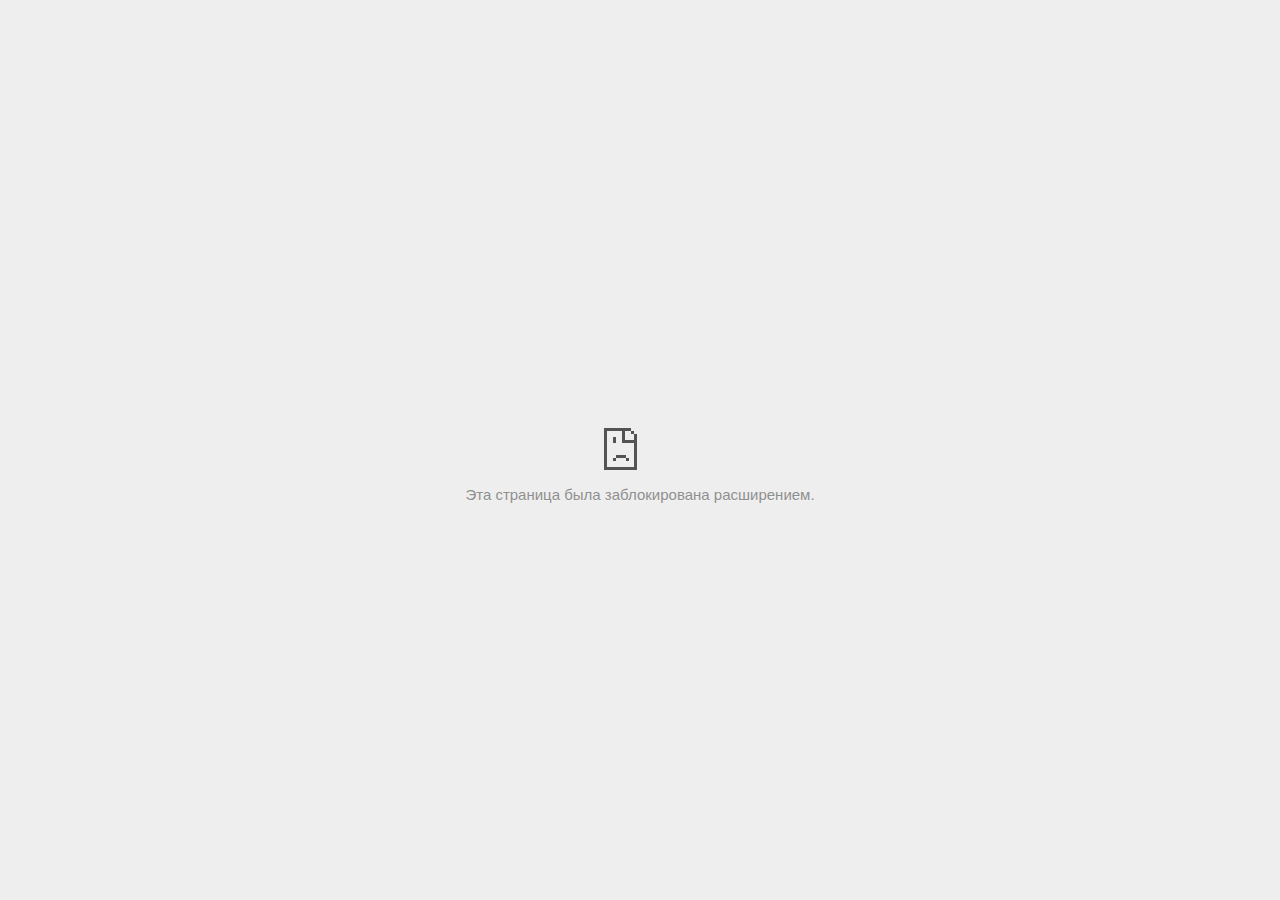
<file: Assets/product/product23/2_files/395899284.html>
<!DOCTYPE html>
<!-- saved from url=(0029)chrome-error://chromewebdata/ -->
<html dir="ltr" lang="ru" subframe=""><head><meta http-equiv="Content-Type" content="text/html; charset=UTF-8">
  
  <meta name="color-scheme" content="light dark">
  <meta name="theme-color" content="#fff">
  <meta name="viewport" content="width=device-width, initial-scale=1.0,
                                 maximum-scale=1.0, user-scalable=no">
  <title>td.doubleclick.net</title>
  <style>/* Copyright 2017 The Chromium Authors
 * Use of this source code is governed by a BSD-style license that can be
 * found in the LICENSE file. */

a {
  color: var(--link-color);
}

body {
  --background-color: #fff;
  --error-code-color: var(--google-gray-700);
  --google-blue-100: rgb(210, 227, 252);
  --google-blue-300: rgb(138, 180, 248);
  --google-blue-600: rgb(26, 115, 232);
  --google-blue-700: rgb(25, 103, 210);
  --google-gray-100: rgb(241, 243, 244);
  --google-gray-300: rgb(218, 220, 224);
  --google-gray-500: rgb(154, 160, 166);
  --google-gray-50: rgb(248, 249, 250);
  --google-gray-600: rgb(128, 134, 139);
  --google-gray-700: rgb(95, 99, 104);
  --google-gray-800: rgb(60, 64, 67);
  --google-gray-900: rgb(32, 33, 36);
  --heading-color: var(--google-gray-900);
  --link-color: rgb(88, 88, 88);
  --popup-container-background-color: rgba(0,0,0,.65);
  --primary-button-fill-color-active: var(--google-blue-700);
  --primary-button-fill-color: var(--google-blue-600);
  --primary-button-text-color: #fff;
  --quiet-background-color: rgb(247, 247, 247);
  --secondary-button-border-color: var(--google-gray-500);
  --secondary-button-fill-color: #fff;
  --secondary-button-hover-border-color: var(--google-gray-600);
  --secondary-button-hover-fill-color: var(--google-gray-50);
  --secondary-button-text-color: var(--google-gray-700);
  --small-link-color: var(--google-gray-700);
  --text-color: var(--google-gray-700);
  background: var(--background-color);
  color: var(--text-color);
  word-wrap: break-word;
}

.nav-wrapper .secondary-button {
  background: var(--secondary-button-fill-color);
  border: 1px solid var(--secondary-button-border-color);
  color: var(--secondary-button-text-color);
  float: none;
  margin: 0;
  padding: 8px 16px;
}

.hidden {
  display: none;
}

html {
  -webkit-text-size-adjust: 100%;
  font-size: 125%;
}

.icon {
  background-repeat: no-repeat;
  background-size: 100%;
}

@media (prefers-color-scheme: dark) {
  body {
    --background-color: var(--google-gray-900);
    --error-code-color: var(--google-gray-500);
    --heading-color: var(--google-gray-500);
    --link-color: var(--google-blue-300);
    --primary-button-fill-color-active: rgb(129, 162, 208);
    --primary-button-fill-color: var(--google-blue-300);
    --primary-button-text-color: var(--google-gray-900);
    --quiet-background-color: var(--background-color);
    --secondary-button-border-color: var(--google-gray-700);
    --secondary-button-fill-color: var(--google-gray-900);
    --secondary-button-hover-fill-color: rgb(48, 51, 57);
    --secondary-button-text-color: var(--google-blue-300);
    --small-link-color: var(--google-blue-300);
    --text-color: var(--google-gray-500);
  }
}
</style>
  <style>/* Copyright 2014 The Chromium Authors
   Use of this source code is governed by a BSD-style license that can be
   found in the LICENSE file. */

button {
  border: 0;
  border-radius: 20px;
  box-sizing: border-box;
  color: var(--primary-button-text-color);
  cursor: pointer;
  float: right;
  font-size: .875em;
  margin: 0;
  padding: 8px 16px;
  transition: box-shadow 150ms cubic-bezier(0.4, 0, 0.2, 1);
  user-select: none;
}

[dir='rtl'] button {
  float: left;
}

.bad-clock button,
.captive-portal button,
.https-only button,
.insecure-form button,
.lookalike-url button,
.main-frame-blocked button,
.neterror button,
.pdf button,
.ssl button,
.enterprise-block button,
.enterprise-warn button,
.safe-browsing-billing button {
  background: var(--primary-button-fill-color);
}

button:active {
  background: var(--primary-button-fill-color-active);
  outline: 0;
}

#debugging {
  display: inline;
  overflow: auto;
}

.debugging-content {
  line-height: 1em;
  margin-bottom: 0;
  margin-top: 1em;
}

.debugging-content-fixed-width {
  display: block;
  font-family: monospace;
  font-size: 1.2em;
  margin-top: 0.5em;
}

.debugging-title {
  font-weight: bold;
}

#details {
  margin: 0 0 50px;
}

#details p:not(:first-of-type) {
  margin-top: 20px;
}

.secondary-button:active {
  border-color: white;
  box-shadow: 0 1px 2px 0 rgba(60, 64, 67, .3),
      0 2px 6px 2px rgba(60, 64, 67, .15);
}

.secondary-button:hover {
  background: var(--secondary-button-hover-fill-color);
  border-color: var(--secondary-button-hover-border-color);
  text-decoration: none;
}

.error-code {
  color: var(--error-code-color);
  font-size: .8em;
  margin-top: 12px;
  text-transform: uppercase;
}

#error-debugging-info {
  font-size: 0.8em;
}

h1 {
  color: var(--heading-color);
  font-size: 1.6em;
  font-weight: normal;
  line-height: 1.25em;
  margin-bottom: 16px;
}

h2 {
  font-size: 1.2em;
  font-weight: normal;
}

.icon {
  height: 72px;
  margin: 0 0 40px;
  width: 72px;
}

input[type=checkbox] {
  opacity: 0;
}

input[type=checkbox]:focus ~ .checkbox::after {
  outline: -webkit-focus-ring-color auto 5px;
}

.interstitial-wrapper {
  box-sizing: border-box;
  font-size: 1em;
  line-height: 1.6em;
  margin: 14vh auto 0;
  max-width: 600px;
  width: 100%;
}

#main-message > p {
  display: inline;
}

#extended-reporting-opt-in {
  font-size: .875em;
  margin-top: 32px;
}

#extended-reporting-opt-in label {
  display: grid;
  grid-template-columns: 1.8em 1fr;
  position: relative;
}

#enhanced-protection-message {
  border-radius: 20px;
  font-size: 1em;
  margin-top: 32px;
  padding: 10px 5px;
}

#enhanced-protection-message a {
  color: var(--google-red-10);
}

#enhanced-protection-message label {
  display: grid;
  grid-template-columns: 2.5em 1fr;
  position: relative;
}

#enhanced-protection-message div {
  margin: 0.5em;
}

#enhanced-protection-message .icon {
  height: 1.5em;
  vertical-align: middle;
  width: 1.5em;
}

.nav-wrapper {
  margin-top: 51px;
}

.nav-wrapper::after {
  clear: both;
  content: '';
  display: table;
  width: 100%;
}

.small-link {
  color: var(--small-link-color);
  font-size: .875em;
}

.checkboxes {
  flex: 0 0 24px;
}

.checkbox {
  --padding: .9em;
  background: transparent;
  display: block;
  height: 1em;
  left: -1em;
  padding-inline-start: var(--padding);
  position: absolute;
  right: 0;
  top: -.5em;
  width: 1em;
}

.checkbox::after {
  border: 1px solid white;
  border-radius: 2px;
  content: '';
  height: 1em;
  left: var(--padding);
  position: absolute;
  top: var(--padding);
  width: 1em;
}

.checkbox::before {
  background: transparent;
  border: 2px solid white;
  border-inline-end-width: 0;
  border-top-width: 0;
  content: '';
  height: .2em;
  left: calc(.3em + var(--padding));
  opacity: 0;
  position: absolute;
  top: calc(.3em  + var(--padding));
  transform: rotate(-45deg);
  width: .5em;
}

input[type=checkbox]:checked ~ .checkbox::before {
  opacity: 1;
}

#recurrent-error-message {
  background: #ededed;
  border-radius: 4px;
  margin-bottom: 16px;
  margin-top: 12px;
  padding: 12px 16px;
}

.showing-recurrent-error-message #extended-reporting-opt-in {
  margin-top: 16px;
}

.showing-recurrent-error-message #enhanced-protection-message {
  margin-top: 16px;
}

@media (max-width: 700px) {
  .interstitial-wrapper {
    padding: 0 10%;
  }

  #error-debugging-info {
    overflow: auto;
  }
}

@media (max-width: 420px) {
  button,
  [dir='rtl'] button,
  .small-link {
    float: none;
    font-size: .825em;
    font-weight: 500;
    margin: 0;
    width: 100%;
  }

  button {
    padding: 16px 24px;
  }

  #details {
    margin: 20px 0 20px 0;
  }

  #details p:not(:first-of-type) {
    margin-top: 10px;
  }

  .secondary-button:not(.hidden) {
    display: block;
    margin-top: 20px;
    text-align: center;
    width: 100%;
  }

  .interstitial-wrapper {
    padding: 0 5%;
  }

  #extended-reporting-opt-in {
    margin-top: 24px;
  }

  #enhanced-protection-message {
    margin-top: 24px;
  }

  .nav-wrapper {
    margin-top: 30px;
  }
}

/**
 * Mobile specific styling.
 * Navigation buttons are anchored to the bottom of the screen.
 * Details message replaces the top content in its own scrollable area.
 */

@media (max-width: 420px) {
  .nav-wrapper .secondary-button {
    border: 0;
    margin: 16px 0 0;
    margin-inline-end: 0;
    padding-bottom: 16px;
    padding-top: 16px;
  }
}

/* Fixed nav. */
@media (min-width: 240px) and (max-width: 420px) and
       (min-height: 401px),
       (min-width: 421px) and (min-height: 240px) and
       (max-height: 560px) {
  body .nav-wrapper {
    background: var(--background-color);
    bottom: 0;
    box-shadow: 0 -12px 24px var(--background-color);
    left: 0;
    margin: 0 auto;
    max-width: 736px;
    padding-inline-end: 24px;
    padding-inline-start: 24px;
    position: fixed;
    right: 0;
    width: 100%;
    z-index: 2;
  }

  .interstitial-wrapper {
    max-width: 736px;
  }

  #details,
  #main-content {
    padding-bottom: 40px;
  }

  #details {
    padding-top: 5.5vh;
  }

  button.small-link {
    color: var(--google-blue-600);
  }
}

@media (max-width: 420px) and (orientation: portrait),
       (max-height: 560px) {
  body {
    margin: 0 auto;
  }

  button,
  [dir='rtl'] button,
  button.small-link,
  .nav-wrapper .secondary-button {
    font-family: Roboto-Regular,Helvetica;
    font-size: .933em;
    margin: 6px 0;
    transform: translatez(0);
  }

  .nav-wrapper {
    box-sizing: border-box;
    padding-bottom: 8px;
    width: 100%;
  }

  #details {
    box-sizing: border-box;
    height: auto;
    margin: 0;
    opacity: 1;
    transition: opacity 250ms cubic-bezier(0.4, 0, 0.2, 1);
  }

  #details.hidden,
  #main-content.hidden {
    height: 0;
    opacity: 0;
    overflow: hidden;
    padding-bottom: 0;
    transition: none;
  }

  h1 {
    font-size: 1.5em;
    margin-bottom: 8px;
  }

  .icon {
    margin-bottom: 5.69vh;
  }

  .interstitial-wrapper {
    box-sizing: border-box;
    margin: 7vh auto 12px;
    padding: 0 24px;
    position: relative;
  }

  .interstitial-wrapper p {
    font-size: .95em;
    line-height: 1.61em;
    margin-top: 8px;
  }

  #main-content {
    margin: 0;
    transition: opacity 100ms cubic-bezier(0.4, 0, 0.2, 1);
  }

  .small-link {
    border: 0;
  }

  .suggested-left > #control-buttons,
  .suggested-right > #control-buttons {
    float: none;
    margin: 0;
  }
}

@media (min-width: 421px) and (min-height: 500px) and (max-height: 560px) {
  .interstitial-wrapper {
    margin-top: 10vh;
  }
}

@media (min-height: 400px) and (orientation:portrait) {
  .interstitial-wrapper {
    margin-bottom: 145px;
  }
}

@media (min-height: 299px) {
  .nav-wrapper {
    padding-bottom: 16px;
  }
}

@media (max-height: 560px) and (min-height: 240px) and (orientation:landscape) {
  .extended-reporting-has-checkbox #details {
    padding-bottom: 80px;
  }
}

@media (min-height: 500px) and (max-height: 650px) and (max-width: 414px) and
       (orientation: portrait) {
  .interstitial-wrapper {
    margin-top: 7vh;
  }
}

@media (min-height: 650px) and (max-width: 414px) and (orientation: portrait) {
  .interstitial-wrapper {
    margin-top: 10vh;
  }
}

/* Small mobile screens. No fixed nav. */
@media (max-height: 400px) and (orientation: portrait),
       (max-height: 239px) and (orientation: landscape),
       (max-width: 419px) and (max-height: 399px) {
  .interstitial-wrapper {
    display: flex;
    flex-direction: column;
    margin-bottom: 0;
  }

  #details {
    flex: 1 1 auto;
    order: 0;
  }

  #main-content {
    flex: 1 1 auto;
    order: 0;
  }

  .nav-wrapper {
    flex: 0 1 auto;
    margin-top: 8px;
    order: 1;
    padding-inline-end: 0;
    padding-inline-start: 0;
    position: relative;
    width: 100%;
  }

  button,
  .nav-wrapper .secondary-button {
    padding: 16px 24px;
  }

  button.small-link {
    color: var(--google-blue-600);
  }
}

@media (max-width: 239px) and (orientation: portrait) {
  .nav-wrapper {
    padding-inline-end: 0;
    padding-inline-start: 0;
  }
}
</style>
  <style>/* Copyright 2013 The Chromium Authors
 * Use of this source code is governed by a BSD-style license that can be
 * found in the LICENSE file. */

/* Don't use the main frame div when the error is in a subframe. */
html[subframe] #main-frame-error {
  display: none;
}

/* Don't use the subframe error div when the error is in a main frame. */
html:not([subframe]) #sub-frame-error {
  display: none;
}

h1 {
  margin-top: 0;
  word-wrap: break-word;
}

h1 span {
  font-weight: 500;
}

a {
  text-decoration: none;
}

.icon {
  -webkit-user-select: none;
  display: inline-block;
}

.icon-generic {
  /* Can't access chrome://theme/IDR_ERROR_NETWORK_GENERIC from an untrusted
   * renderer process, so embed the resource manually. */
  content: -webkit-image-set(
      url([data-uri]) 1x,
      url([data-uri]) 2x);
}

.icon-info {
  content: -webkit-image-set(
      url([data-uri]) 1x,
      url([data-uri]) 2x);
}

.icon-offline {
  content: -webkit-image-set(
      url([data-uri]) 1x,
      url([data-uri]) 2x);
  position: relative;
}

.icon-disabled {
  content: -webkit-image-set(
      url([data-uri]) 1x,
      url([data-uri]) 2x);
  width: 112px;
}

.hidden {
  display: none;
}

#suggestions-list a {
  color: var(--google-blue-600);
}

#suggestions-list p {
  margin-block-end: 0;
}

#suggestions-list ul {
  margin-top: 0;
}

.single-suggestion {
  list-style-type: none;
  padding-inline-start: 0;
}

#error-information-button {
  content: url([data-uri]);
  height: 24px;
  vertical-align: -.15em;
  width: 24px;
}

.use-popup-container#error-information-popup-container
  #error-information-popup {
  align-items: center;
  background-color: var(--popup-container-background-color);
  display: flex;
  height: 100%;
  left: 0;
  position: fixed;
  top: 0;
  width: 100%;
  z-index: 100;
}

.use-popup-container#error-information-popup-container
  #error-information-popup-content > p {
  margin-bottom: 11px;
  margin-inline-start: 20px;
}

.use-popup-container#error-information-popup-container #suggestions-list ul {
  margin-inline-start: 15px;
}

.use-popup-container#error-information-popup-container
  #error-information-popup-box {
  background-color: var(--background-color);
  left: 5%;
  padding-bottom: 15px;
  padding-top: 15px;
  position: fixed;
  width: 90%;
  z-index: 101;
}

.use-popup-container#error-information-popup-container div.error-code {
  margin-inline-start: 20px;
}

.use-popup-container#error-information-popup-container #suggestions-list p {
  margin-inline-start: 20px;
}

:not(.use-popup-container)#error-information-popup-container
  #error-information-popup-close {
  display: none;
}

#error-information-popup-close {
  margin-bottom: 0;
  margin-inline-end: 35px;
  margin-top: 15px;
  text-align: end;
}

.link-button {
  color: rgb(66, 133, 244);
  display: inline-block;
  font-weight: bold;
  text-transform: uppercase;
}

#sub-frame-error-details {

  color: #8F8F8F;

  /* Not done on mobile for performance reasons. */
  text-shadow: 0 1px 0 rgba(255,255,255,0.3);

}

[jscontent=hostName],
[jscontent=failedUrl] {
  overflow-wrap: break-word;
}

.secondary-button {
  background: #d9d9d9;
  color: #696969;
  margin-inline-end: 16px;
}

.snackbar {
  background: #323232;
  border-radius: 2px;
  bottom: 24px;
  box-sizing: border-box;
  color: #fff;
  font-size: .87em;
  left: 24px;
  max-width: 568px;
  min-width: 288px;
  opacity: 0;
  padding: 16px 24px 12px;
  position: fixed;
  transform: translateY(90px);
  will-change: opacity, transform;
  z-index: 999;
}

.snackbar-show {
  -webkit-animation:
    show-snackbar 250ms cubic-bezier(0, 0, 0.2, 1) forwards,
    hide-snackbar 250ms cubic-bezier(0.4, 0, 1, 1) forwards 5s;
}

@-webkit-keyframes show-snackbar {
  100% {
    opacity: 1;
    transform: translateY(0);
  }
}

@-webkit-keyframes hide-snackbar {
  0% {
    opacity: 1;
    transform: translateY(0);
  }
  100% {
    opacity: 0;
    transform: translateY(90px);
  }
}

.suggestions {
  margin-top: 18px;
}

.suggestion-header {
  font-weight: bold;
  margin-bottom: 4px;
}

.suggestion-body {
  color: #777;
}

/* Decrease padding at low sizes. */
@media (max-width: 640px), (max-height: 640px) {
  h1 {
    margin: 0 0 15px;
  }
  .suggestions {
    margin-top: 10px;
  }
  .suggestion-header {
    margin-bottom: 0;
  }
}

#download-link,
#download-link-clicked {
  margin-bottom: 30px;
  margin-top: 30px;
}

#download-link-clicked {
  color: #BBB;
}

#download-link::before,
#download-link-clicked::before {
  content: url([data-uri]);
  display: inline-block;
  margin-inline-end: 4px;
  vertical-align: -webkit-baseline-middle;
}

#download-link-clicked::before {
  opacity: 0;
  width: 0;
}

#offline-content-list-visibility-card {
  border: 1px solid white;
  border-radius: 8px;
  display: flex;
  font-size: .8em;
  justify-content: space-between;
  line-height: 1;
}

#offline-content-list.list-hidden #offline-content-list-visibility-card {
  border-color: rgb(218, 220, 224);
}

#offline-content-list-visibility-card > div {
  padding: 1em;
}

#offline-content-list-title {
  color: var(--google-gray-700);
}

#offline-content-list-show-text,
#offline-content-list-hide-text {
  color: rgb(66, 133, 244);
}

/* Hides the "hide" text div when the offline content list is collapsed/hidden
 * and, alternatively, hides the "show" text div when the offline content list
 * is expanded/shown.
 */
#offline-content-list.list-hidden #offline-content-list-hide-text,
#offline-content-list:not(.list-hidden) #offline-content-list-show-text {
  display: none;
}

/* Controls the animation of the offline content list when it is expanded/shown.
 */
#offline-content-suggestions {
  /* Max-height has to be set for the height animation to work. The chosen value
   * is a little greater than the maximum height the list will have, when all
   * suggestions have images, so that it is never clamped. This makes so that
   * when the actual height is smaller then the animation is not as smooth.
   */
  max-height: 27em;
  transition: max-height 200ms ease-in, visibility 0s 200ms,
              opacity 200ms 200ms linear;
}

/* Controls the animation of the offline content list when it is
 * collapsed/hidden.
 */
#offline-content-list.list-hidden #offline-content-suggestions {
  max-height: 0;
  opacity: 0;
  transition: opacity 200ms linear, visibility 0s 200ms,
              max-height 200ms 200ms ease-out;
  visibility: hidden;
}

#offline-content-list {
  margin-inline-start: -5%;
  width: 110%;
}

/* The selectors below adjust the "overflow" of the suggestion cards contents
 * based on the same screen size based strategy used for the main frame, which
 * is applied by the `interstitial-wrapper` class. */
@media (max-width: 420px)  {
  #offline-content-list {
    margin-inline-start: -2.5%;
    width: 105%;
  }
}
@media (max-width: 420px) and (orientation: portrait),
       (max-height: 560px) {
  #offline-content-list {
    margin-inline-start: -12px;
    width: calc(100% + 24px);
  }
}

.suggestion-with-image .offline-content-suggestion-thumbnail {
  flex-basis: 8.2em;
  flex-shrink: 0;
}

.suggestion-with-image .offline-content-suggestion-thumbnail > img {
  height: 100%;
  width: 100%;
}

.suggestion-with-image #offline-content-list:not(.is-rtl)
.offline-content-suggestion-thumbnail > img {
  border-bottom-right-radius: 7px;
  border-top-right-radius: 7px;
}

.suggestion-with-image #offline-content-list.is-rtl
.offline-content-suggestion-thumbnail > img {
  border-bottom-left-radius: 7px;
  border-top-left-radius: 7px;
}

.suggestion-with-icon .offline-content-suggestion-thumbnail {
  align-items: center;
  display: flex;
  justify-content: center;
  min-height: 4.2em;
  min-width: 4.2em;
}

.suggestion-with-icon .offline-content-suggestion-thumbnail > div {
  align-items: center;
  background-color: rgb(241, 243, 244);
  border-radius: 50%;
  display: flex;
  height: 2.3em;
  justify-content: center;
  width: 2.3em;
}

.suggestion-with-icon .offline-content-suggestion-thumbnail > div > img {
  height: 1.45em;
  width: 1.45em;
}

.offline-content-suggestion-favicon {
  height: 1em;
  margin-inline-end: 0.4em;
  width: 1.4em;
}

.offline-content-suggestion-favicon > img {
  height: 1.4em;
  width: 1.4em;
}

.no-favicon .offline-content-suggestion-favicon {
  display: none;
}

.image-video {
  content: url([data-uri]);
}

.image-music-note {
  content: url([data-uri]);
}

.image-earth {
  content: url([data-uri]);
}

.image-file {
  content: url([data-uri]);
}

.offline-content-suggestion-texts {
  display: flex;
  flex-direction: column;
  justify-content: space-between;
  line-height: 1.3;
  padding: .9em;
  width: 100%;
}

.offline-content-suggestion-title {
  -webkit-box-orient: vertical;
  -webkit-line-clamp: 3;
  color: rgb(32, 33, 36);
  display: -webkit-box;
  font-size: 1.1em;
  overflow: hidden;
  text-overflow: ellipsis;
}

div.offline-content-suggestion {
  align-items: stretch;
  border: 1px solid rgb(218, 220, 224);
  border-radius: 8px;
  display: flex;
  justify-content: space-between;
  margin-bottom: .8em;
}

.suggestion-with-image {
  flex-direction: row;
  height: 8.2em;
  max-height: 8.2em;
}

.suggestion-with-icon {
  flex-direction: row-reverse;
  height: 4.2em;
  max-height: 4.2em;
}

.suggestion-with-icon .offline-content-suggestion-title {
  -webkit-line-clamp: 1;
  word-break: break-all;
}

.suggestion-with-icon .offline-content-suggestion-texts {
  padding-inline-start: 0;
}

.offline-content-suggestion-attribution-freshness {
  color: rgb(95, 99, 104);
  display: flex;
  font-size: .8em;
  line-height: 1.7em;
}

.offline-content-suggestion-attribution {
  -webkit-box-orient: vertical;
  -webkit-line-clamp: 1;
  display: -webkit-box;
  flex-shrink: 1;
  margin-inline-end: 0.3em;
  overflow: hidden;
  overflow-wrap: break-word;
  text-overflow: ellipsis;
  word-break: break-all;
}

.no-attribution .offline-content-suggestion-attribution {
  display: none;
}

.offline-content-suggestion-freshness::before {
  content: '-';
  display: inline-block;
  flex-shrink: 0;
  margin-inline-end: .1em;
  margin-inline-start: .1em;
}

.no-attribution .offline-content-suggestion-freshness::before {
  display: none;
}

.offline-content-suggestion-freshness {
  flex-shrink: 0;
}

.suggestion-with-image .offline-content-suggestion-pin-spacer {
  flex-grow: 100;
  flex-shrink: 1;
}

.suggestion-with-image .offline-content-suggestion-pin {
  content: url([data-uri]);
  flex-shrink: 0;
  height: 1.4em;
  margin-inline-start: .4em;
  width: 1.4em;
}

/* Controls the animation (and a bit more) of the launch-downloads-home action
 * button when the offline content list is expanded/shown.
 */
#offline-content-list-action {
  text-align: center;
  transition: visibility 0s 200ms, opacity 200ms 200ms linear;
}

/* Controls the animation of the launch-downloads-home action button when the
 * offline content list is collapsed/hidden.
 */
#offline-content-list.list-hidden #offline-content-list-action {
  opacity: 0;
  transition: opacity 200ms linear, visibility 0s 200ms;
  visibility: hidden;
}

#cancel-save-page-button {
  background-image: url([data-uri]);
  background-position: right 27px center;
  background-repeat: no-repeat;
  border: 1px solid var(--google-gray-300);
  border-radius: 5px;
  color: var(--google-gray-700);
  margin-bottom: 26px;
  padding-bottom: 16px;
  padding-inline-end: 88px;
  padding-inline-start: 16px;
  padding-top: 16px;
  text-align: start;
}

html[dir='rtl'] #cancel-save-page-button {
  background-position: left 27px center;
}

#save-page-for-later-button {
  display: flex;
  justify-content: start;
}

#save-page-for-later-button a::before {
  content: url([data-uri]);
  display: inline-block;
  margin-inline-end: 4px;
  vertical-align: -webkit-baseline-middle;
}

.hidden#save-page-for-later-button {
  display: none;
}

/* Don't allow overflow when in a subframe. */
html[subframe] body {
  overflow: hidden;
}

#sub-frame-error {
  -webkit-align-items: center;
  -webkit-flex-flow: column;
  -webkit-justify-content: center;
  background-color: #DDD;
  display: -webkit-flex;
  height: 100%;
  left: 0;
  position: absolute;
  text-align: center;
  top: 0;
  transition: background-color 200ms ease-in-out;
  width: 100%;
}

#sub-frame-error:hover {
  background-color: #EEE;
}

#sub-frame-error .icon-generic {
  margin: 0 0 16px;
}

#sub-frame-error-details {
  margin: 0 10px;
  text-align: center;
  visibility: hidden;
}

/* Show details only when hovering. */
#sub-frame-error:hover #sub-frame-error-details {
  visibility: visible;
}

/* If the iframe is too small, always hide the error code. */
/* TODO(mmenke): See if overflow: no-display works better, once supported. */
@media (max-width: 200px), (max-height: 95px) {
  #sub-frame-error-details {
    display: none;
  }
}

/* Adjust icon for small embedded frames in apps. */
@media (max-height: 100px) {
  #sub-frame-error .icon-generic {
    height: auto;
    margin: 0;
    padding-top: 0;
    width: 25px;
  }
}

/* details-button is special; it's a <button> element that looks like a link. */
#details-button {
  box-shadow: none;
  min-width: 0;
}

/* Styles for platform dependent separation of controls and details button. */
.suggested-left > #control-buttons,
.suggested-right > #details-button {
  float: left;
}

.suggested-right > #control-buttons,
.suggested-left > #details-button {
  float: right;
}

.suggested-left .secondary-button {
  margin-inline-end: 0;
  margin-inline-start: 16px;
}

#details-button.singular {
  float: none;
}

/* download-button shows both icon and text. */
#download-button {
  padding-bottom: 4px;
  padding-top: 4px;
  position: relative;
}

#download-button::before {
  background: -webkit-image-set(
      url([data-uri]) 1x,
      url([data-uri]) 2x)
    no-repeat;
  content: '';
  display: inline-block;
  height: 24px;
  margin-inline-end: 4px;
  margin-inline-start: -4px;
  vertical-align: middle;
  width: 24px;
}

#download-button:disabled {
  background: rgb(180, 206, 249);
  color: rgb(255, 255, 255);
}

#buttons::after {
  clear: both;
  content: '';
  display: block;
  width: 100%;
}

/* Offline page */
html[dir='rtl'] .runner-container,
html[dir='rtl'].offline .icon-offline {
  transform: scaleX(-1);
}

.offline {
  transition: filter 1.5s cubic-bezier(0.65, 0.05, 0.36, 1),
              background-color 1.5s cubic-bezier(0.65, 0.05, 0.36, 1);

  will-change: filter, background-color;

}

.offline body {
  transition: background-color 1.5s cubic-bezier(0.65, 0.05, 0.36, 1);
}

.offline #main-message > p {
  display: none;
}

.offline.inverted {
  background-color: #fff;
  filter: invert(1);
}

.offline.inverted body {
  background-color: #fff;
}

.offline .interstitial-wrapper {
  color: var(--text-color);
  font-size: 1em;
  line-height: 1.55;
  margin: 0 auto;
  max-width: 600px;
  padding-top: 100px;
  position: relative;
  width: 100%;
}

.offline .runner-container {
  direction: ltr;
  height: 150px;
  max-width: 600px;
  overflow: hidden;
  position: absolute;
  top: 35px;
  width: 44px;
}

.offline .runner-container:focus {
  outline: none;
}

.offline .runner-container:focus-visible {
  outline: 3px solid var(--google-blue-300);
}

.offline .runner-canvas {
  height: 150px;
  max-width: 600px;
  opacity: 1;
  overflow: hidden;
  position: absolute;
  top: 0;
  z-index: 10;
}

.offline .controller {
  height: 100vh;
  left: 0;
  position: absolute;
  top: 0;
  width: 100vw;
  z-index: 9;
}

#offline-resources {
  display: none;
}

#offline-instruction {
  image-rendering: pixelated;
  left: 0;
  margin: auto;
  position: absolute;
  right: 0;
  top: 60px;
  width: fit-content;
}

.offline-runner-live-region {
  bottom: 0;
  clip-path: polygon(0 0, 0 0, 0 0);
  color: var(--background-color);
  display: block;
  font-size: xx-small;
  overflow: hidden;
  position: absolute;
  text-align: center;
  transition: color 1.5s cubic-bezier(0.65, 0.05, 0.36, 1);
  user-select: none;
}

/* Custom toggle */
.slow-speed-option {
  align-items: center;
  background: var(--google-gray-50);
  border-radius: 24px/50%;
  bottom: 0;
  color: var(--error-code-color);
  display: inline-flex;
  font-size: 1em;
  left: 0;
  line-height: 1.1em;
  margin: 5px auto;
  padding: 2px 12px 3px 20px;
  position: absolute;
  right: 0;
  width: max-content;
  z-index: 999;
}

.slow-speed-option.hidden {
  display: none;
}

.slow-speed-option [type=checkbox] {
  opacity: 0;
  pointer-events: none;
  position: absolute;
}

.slow-speed-option .slow-speed-toggle {
  cursor: pointer;
  margin-inline-start: 8px;
  padding: 8px 4px;
  position: relative;
}

.slow-speed-option [type=checkbox]:disabled ~ .slow-speed-toggle {
  cursor: default;
}

.slow-speed-option-label [type=checkbox] {
  opacity: 0;
  pointer-events: none;
  position: absolute;
}

.slow-speed-option .slow-speed-toggle::before,
.slow-speed-option .slow-speed-toggle::after {
  content: '';
  display: block;
  margin: 0 3px;
  transition: all 100ms cubic-bezier(0.4, 0, 1, 1);
}

.slow-speed-option .slow-speed-toggle::before {
  background: rgb(189,193,198);
  border-radius: 0.65em;
  height: 0.9em;
  width: 2em;
}

.slow-speed-option .slow-speed-toggle::after {
  background: #fff;
  border-radius: 50%;
  box-shadow: 0 1px 3px 0 rgb(0 0 0 / 40%);
  height: 1.2em;
  position: absolute;
  top: 51%;
  transform: translate(-20%, -50%);
  width: 1.1em;
}

.slow-speed-option [type=checkbox]:focus + .slow-speed-toggle {
  box-shadow: 0 0 8px rgb(94, 158, 214);
  outline: 1px solid rgb(93, 157, 213);
}

.slow-speed-option [type=checkbox]:checked + .slow-speed-toggle::before {
  background: var(--google-blue-600);
  opacity: 0.5;
}

.slow-speed-option [type=checkbox]:checked + .slow-speed-toggle::after {
  background: var(--google-blue-600);
  transform: translate(calc(2em - 90%), -50%);
}

.slow-speed-option [type=checkbox]:checked:disabled +
  .slow-speed-toggle::before {
  background: rgb(189,193,198);
}

.slow-speed-option [type=checkbox]:checked:disabled +
  .slow-speed-toggle::after {
  background: var(--google-gray-50);
}

@media (max-width: 420px) {
  #download-button {
    padding-bottom: 12px;
    padding-top: 12px;
  }

  .suggested-left > #control-buttons,
  .suggested-right > #control-buttons {
    float: none;
  }

  .snackbar {
    border-radius: 0;
    bottom: 0;
    left: 0;
    width: 100%;
  }
}

@media (max-height: 350px) {
  h1 {
    margin: 0 0 15px;
  }

  .icon-offline {
    margin: 0 0 10px;
  }

  .interstitial-wrapper {
    margin-top: 5%;
  }

  .nav-wrapper {
    margin-top: 30px;
  }
}

@media (min-width: 420px) and (max-width: 736px) and
       (min-height: 240px) and (max-height: 420px) and
       (orientation:landscape) {
  .interstitial-wrapper {
    margin-bottom: 100px;
  }
}

@media (max-width: 360px) and (max-height: 480px) {
  .offline .interstitial-wrapper {
    padding-top: 60px;
  }

  .offline .runner-container {
    top: 8px;
  }
}

@media (min-height: 240px) and (orientation: landscape) {
  .offline .interstitial-wrapper {
    margin-bottom: 90px;
  }

  .icon-offline {
    margin-bottom: 20px;
  }
}

@media (max-height: 320px) and (orientation: landscape) {
  .icon-offline {
    margin-bottom: 0;
  }

  .offline .runner-container {
    top: 10px;
  }
}

@media (max-width: 240px) {
  button {
    padding-inline-end: 12px;
    padding-inline-start: 12px;
  }

  .interstitial-wrapper {
    overflow: inherit;
    padding: 0 8px;
  }
}

@media (max-width: 120px) {
  button {
    width: auto;
  }
}

.arcade-mode,
.arcade-mode .runner-container,
.arcade-mode .runner-canvas {
  image-rendering: pixelated;
  max-width: 100%;
  overflow: hidden;
}

.arcade-mode #buttons,
.arcade-mode #main-content {
  opacity: 0;
  overflow: hidden;
}

.arcade-mode .interstitial-wrapper {
  height: 100vh;
  max-width: 100%;
  overflow: hidden;
}

.arcade-mode .runner-container {
  left: 0;
  margin: auto;
  right: 0;
  transform-origin: top center;
  transition: transform 250ms cubic-bezier(0.4, 0, 1, 1) 400ms;
  z-index: 2;
}

@media (prefers-color-scheme: dark) {
  .icon {
    filter: invert(1);
  }

  .offline .runner-canvas {
    filter: invert(1);
  }

  .offline.inverted {
    background-color: var(--background-color);
    filter: invert(0);
  }

  .offline.inverted body {
    background-color: #fff;
  }

  .offline.inverted .offline-runner-live-region {
    color: #fff;
  }

  #suggestions-list a {
    color: var(--link-color);
  }

  #error-information-button {
    filter: invert(0.6);
  }

  .slow-speed-option {
    background: var(--google-gray-800);
    color: var(--google-gray-100);
  }

  .slow-speed-option .slow-speed-toggle::before,
  .slow-speed-option [type=checkbox]:checked:disabled +
    .slow-speed-toggle::before {
     background: rgb(189,193,198);
  }

  .slow-speed-option [type=checkbox]:checked + .slow-speed-toggle::after,
  .slow-speed-option [type=checkbox]:checked + .slow-speed-toggle::before {
    background: var(--google-blue-300);
  }
}
</style>
  <script>// Copyright 2013 The Chromium Authors
// Use of this source code is governed by a BSD-style license that can be
// found in the LICENSE file.

/**
 * @typedef {{
 *   downloadButtonClick: function(),
 *   reloadButtonClick: function(string),
 *   detailsButtonClick: function(),
 *   diagnoseErrorsButtonClick: function(),
 *   portalSigninsButtonClick: function(),
 *   trackEasterEgg: function(),
 *   updateEasterEggHighScore: function(number),
 *   resetEasterEggHighScore: function(),
 *   launchOfflineItem: function(string, string),
 *   savePageForLater: function(),
 *   cancelSavePage: function(),
 *   listVisibilityChange: function(boolean),
 * }}
 */
// eslint-disable-next-line no-var
var errorPageController;

const HIDDEN_CLASS = 'hidden';

// Decodes a UTF16 string that is encoded as base64.
function decodeUTF16Base64ToString(encoded_text) {
  const data = atob(encoded_text);
  let result = '';
  for (let i = 0; i < data.length; i += 2) {
    result +=
        String.fromCharCode(data.charCodeAt(i) * 256 + data.charCodeAt(i + 1));
  }
  return result;
}

function toggleHelpBox() {
  const helpBoxOuter = document.getElementById('details');
  helpBoxOuter.classList.toggle(HIDDEN_CLASS);
  const detailsButton = document.getElementById('details-button');
  if (helpBoxOuter.classList.contains(HIDDEN_CLASS)) {
    /** @suppress {missingProperties} */
    detailsButton.innerText = detailsButton.detailsText;
  } else {
    /** @suppress {missingProperties} */
    detailsButton.innerText = detailsButton.hideDetailsText;
  }

  // Details appears over the main content on small screens.
  if (mobileNav) {
    document.getElementById('main-content').classList.toggle(HIDDEN_CLASS);
    const runnerContainer = document.querySelector('.runner-container');
    if (runnerContainer) {
      runnerContainer.classList.toggle(HIDDEN_CLASS);
    }
  }
}

function diagnoseErrors() {
  if (window.errorPageController) {
    errorPageController.diagnoseErrorsButtonClick();
  }
}

function portalSignin() {
  if (window.errorPageController) {
    errorPageController.portalSigninButtonClick();
  }
}

// Subframes use a different layout but the same html file.  This is to make it
// easier to support platforms that load the error page via different
// mechanisms (Currently just iOS). We also use the subframe style for portals
// as they are embedded like subframes and can't be interacted with by the user.
let isSubFrame = false;
if (window.top.location !== window.location || window.portalHost) {
  document.documentElement.setAttribute('subframe', '');
  isSubFrame = true;
}

// Re-renders the error page using |strings| as the dictionary of values.
// Used by NetErrorTabHelper to update DNS error pages with probe results.
function updateForDnsProbe(strings) {
  const context = new JsEvalContext(strings);
  jstProcess(context, document.getElementById('t'));
  onDocumentLoadOrUpdate();
}

// Adds an icon class to the list and removes classes previously set.
function updateIconClass(newClass) {
  const frameSelector = isSubFrame ? '#sub-frame-error' : '#main-frame-error';
  const iconEl = document.querySelector(frameSelector + ' .icon');

  if (iconEl.classList.contains(newClass)) {
    return;
  }

  iconEl.className = 'icon ' + newClass;
}

// Implements button clicks.  This function is needed during the transition
// between implementing these in trunk chromium and implementing them in iOS.
function reloadButtonClick(url) {
  if (window.errorPageController) {
    // 

    // 
    errorPageController.reloadButtonClick();
    // 
  } else {
    window.location = url;
  }
}

function downloadButtonClick() {
  if (window.errorPageController) {
    errorPageController.downloadButtonClick();
    const downloadButton = document.getElementById('download-button');
    downloadButton.disabled = true;
    /** @suppress {missingProperties} */
    downloadButton.textContent = downloadButton.disabledText;

    document.getElementById('download-link-wrapper')
        .classList.add(HIDDEN_CLASS);
    document.getElementById('download-link-clicked-wrapper')
        .classList.remove(HIDDEN_CLASS);
  }
}

function detailsButtonClick() {
  if (window.errorPageController) {
    errorPageController.detailsButtonClick();
  }
}

let primaryControlOnLeft = true;
// clang-format off
// 

function setAutoFetchState(scheduled, can_schedule) {
  document.getElementById('cancel-save-page-button')
      .classList.toggle(HIDDEN_CLASS, !scheduled);
  document.getElementById('save-page-for-later-button')
      .classList.toggle(HIDDEN_CLASS, scheduled || !can_schedule);
}

function savePageLaterClick() {
  errorPageController.savePageForLater();
  // savePageForLater will eventually trigger a call to setAutoFetchState() when
  // it completes.
}

function cancelSavePageClick() {
  errorPageController.cancelSavePage();
  // setAutoFetchState is not called in response to cancelSavePage(), so do it
  // now.
  setAutoFetchState(false, true);
}

function toggleErrorInformationPopup() {
  document.getElementById('error-information-popup-container')
      .classList.toggle(HIDDEN_CLASS);
}

function launchOfflineItem(itemID, name_space) {
  errorPageController.launchOfflineItem(itemID, name_space);
}

function launchDownloadsPage() {
  errorPageController.launchDownloadsPage();
}

function getIconForSuggestedItem(item) {
  // Note: |item.content_type| contains the enum values from
  // chrome::mojom::AvailableContentType.
  switch (item.content_type) {
    case 1:  // kVideo
      return 'image-video';
    case 2:  // kAudio
      return 'image-music-note';
    case 0:  // kPrefetchedPage
    case 3:  // kOtherPage
      return 'image-earth';
  }
  return 'image-file';
}

function getSuggestedContentDiv(item, index) {
  // Note: See AvailableContentToValue in available_offline_content_helper.cc
  // for the data contained in an |item|.
  // TODO(carlosk): Present |snippet_base64| when that content becomes
  // available.
  let thumbnail = '';
  const extraContainerClasses = [];
  // html_inline.py will try to replace src attributes with data URIs using a
  // simple regex. The following is obfuscated slightly to avoid that.
  const source = 'src';
  if (item.thumbnail_data_uri) {
    extraContainerClasses.push('suggestion-with-image');
    thumbnail = `<img ${source}="${item.thumbnail_data_uri}">`;
  } else {
    extraContainerClasses.push('suggestion-with-icon');
    const iconClass = getIconForSuggestedItem(item);
    thumbnail = `<div><img class="${iconClass}"></div>`;
  }

  let favicon = '';
  if (item.favicon_data_uri) {
    favicon = `<img ${source}="${item.favicon_data_uri}">`;
  } else {
    extraContainerClasses.push('no-favicon');
  }

  if (!item.attribution_base64) {
    extraContainerClasses.push('no-attribution');
  }

  return `
  <div class="offline-content-suggestion ${extraContainerClasses.join(' ')}"
    onclick="launchOfflineItem('${item.ID}', '${item.name_space}')">
      <div class="offline-content-suggestion-texts">
        <div id="offline-content-suggestion-title-${index}"
             class="offline-content-suggestion-title">
        </div>
        <div class="offline-content-suggestion-attribution-freshness">
          <div id="offline-content-suggestion-favicon-${index}"
               class="offline-content-suggestion-favicon">
            ${favicon}
          </div>
          <div id="offline-content-suggestion-attribution-${index}"
               class="offline-content-suggestion-attribution">
          </div>
          <div class="offline-content-suggestion-freshness">
            ${item.date_modified}
          </div>
          <div class="offline-content-suggestion-pin-spacer"></div>
          <div class="offline-content-suggestion-pin"></div>
        </div>
      </div>
      <div class="offline-content-suggestion-thumbnail">
        ${thumbnail}
      </div>
  </div>`;
}

/**
 * @typedef {{
 *   ID: string,
 *   name_space: string,
 *   title_base64: string,
 *   snippet_base64: string,
 *   date_modified: string,
 *   attribution_base64: string,
 *   thumbnail_data_uri: string,
 *   favicon_data_uri: string,
 *   content_type: number,
 * }}
 */
let AvailableOfflineContent;

// Populates a list of suggested offline content.
// Note: For security reasons all content downloaded from the web is considered
// unsafe and must be securely handled to be presented on the dino page. Images
// have already been safely re-encoded but textual content -- like title and
// attribution -- must be properly handled here.
// @param {boolean} isShown
// @param {Array<AvailableOfflineContent>} suggestions
function offlineContentAvailable(isShown, suggestions) {
  if (!suggestions || !loadTimeData.valueExists('offlineContentList')) {
    return;
  }

  const suggestionsHTML = [];
  for (let index = 0; index < suggestions.length; index++) {
    suggestionsHTML.push(getSuggestedContentDiv(suggestions[index], index));
  }

  document.getElementById('offline-content-suggestions').innerHTML =
      suggestionsHTML.join('\n');

  // Sets textual web content using |textContent| to make sure it's handled as
  // plain text.
  for (let index = 0; index < suggestions.length; index++) {
    document.getElementById(`offline-content-suggestion-title-${index}`)
        .textContent =
        decodeUTF16Base64ToString(suggestions[index].title_base64);
    document.getElementById(`offline-content-suggestion-attribution-${index}`)
        .textContent =
        decodeUTF16Base64ToString(suggestions[index].attribution_base64);
  }

  const contentListElement = document.getElementById('offline-content-list');
  if (document.dir === 'rtl') {
    contentListElement.classList.add('is-rtl');
  }
  contentListElement.hidden = false;
  // The list is configured as hidden by default. Show it if needed.
  if (isShown) {
    toggleOfflineContentListVisibility(false);
  }
}

function toggleOfflineContentListVisibility(updatePref) {
  if (!loadTimeData.valueExists('offlineContentList')) {
    return;
  }

  const contentListElement = document.getElementById('offline-content-list');
  const isVisible = !contentListElement.classList.toggle('list-hidden');

  if (updatePref && window.errorPageController) {
    errorPageController.listVisibilityChanged(isVisible);
  }
}

// Called on document load, and from updateForDnsProbe().
function onDocumentLoadOrUpdate() {
  const downloadButtonVisible = loadTimeData.valueExists('downloadButton') &&
      loadTimeData.getValue('downloadButton').msg;
  const detailsButton = document.getElementById('details-button');

  // If offline content suggestions will be visible, the usual buttons will not
  // be presented.
  const offlineContentVisible =
      loadTimeData.valueExists('suggestedOfflineContentPresentation');
  if (offlineContentVisible) {
    document.querySelector('.nav-wrapper').classList.add(HIDDEN_CLASS);
    detailsButton.classList.add(HIDDEN_CLASS);

    document.getElementById('download-link').hidden = !downloadButtonVisible;
    document.getElementById('download-links-wrapper')
        .classList.remove(HIDDEN_CLASS);
    document.getElementById('error-information-popup-container')
        .classList.add('use-popup-container', HIDDEN_CLASS);
    document.getElementById('error-information-button')
        .classList.remove(HIDDEN_CLASS);
  }

  const attemptAutoFetch = loadTimeData.valueExists('attemptAutoFetch') &&
      loadTimeData.getValue('attemptAutoFetch');

  const reloadButtonVisible = loadTimeData.valueExists('reloadButton') &&
      loadTimeData.getValue('reloadButton').msg;

  const reloadButton = document.getElementById('reload-button');
  const downloadButton = document.getElementById('download-button');
  if (reloadButton.style.display === 'none' &&
      downloadButton.style.display === 'none') {
    detailsButton.classList.add('singular');
  }

  // Show or hide control buttons.
  const controlButtonDiv = document.getElementById('control-buttons');
  controlButtonDiv.hidden =
      offlineContentVisible || !(reloadButtonVisible || downloadButtonVisible);

  const iconClass = loadTimeData.valueExists('iconClass') &&
      loadTimeData.getValue('iconClass');

  updateIconClass(iconClass);

  if (!isSubFrame && iconClass === 'icon-offline') {
    document.documentElement.classList.add('offline');
    new Runner('.interstitial-wrapper');
  }
}

function onDocumentLoad() {
  // Sets up the proper button layout for the current platform.
  const buttonsDiv = document.getElementById('buttons');
  if (primaryControlOnLeft) {
    buttonsDiv.classList.add('suggested-left');
  } else {
    buttonsDiv.classList.add('suggested-right');
  }

  onDocumentLoadOrUpdate();
}

document.addEventListener('DOMContentLoaded', onDocumentLoad);
</script>
  <script>// Copyright 2015 The Chromium Authors
// Use of this source code is governed by a BSD-style license that can be
// found in the LICENSE file.

let mobileNav = false;

/**
 * For small screen mobile the navigation buttons are moved
 * below the advanced text.
 */
function onResize() {
  const helpOuterBox = document.querySelector('#details');
  const mainContent = document.querySelector('#main-content');
  const mediaQuery = '(min-width: 240px) and (max-width: 420px) and ' +
      '(min-height: 401px), ' +
      '(max-height: 560px) and (min-height: 240px) and ' +
      '(min-width: 421px)';

  const detailsHidden = helpOuterBox.classList.contains(HIDDEN_CLASS);
  const runnerContainer = document.querySelector('.runner-container');

  // Check for change in nav status.
  if (mobileNav !== window.matchMedia(mediaQuery).matches) {
    mobileNav = !mobileNav;

    // Handle showing the top content / details sections according to state.
    if (mobileNav) {
      mainContent.classList.toggle(HIDDEN_CLASS, !detailsHidden);
      helpOuterBox.classList.toggle(HIDDEN_CLASS, detailsHidden);
      if (runnerContainer) {
        runnerContainer.classList.toggle(HIDDEN_CLASS, !detailsHidden);
      }
    } else if (!detailsHidden) {
      // Non mobile nav with visible details.
      mainContent.classList.remove(HIDDEN_CLASS);
      helpOuterBox.classList.remove(HIDDEN_CLASS);
      if (runnerContainer) {
        runnerContainer.classList.remove(HIDDEN_CLASS);
      }
    }
  }
}

function setupMobileNav() {
  window.addEventListener('resize', onResize);
  onResize();
}

document.addEventListener('DOMContentLoaded', setupMobileNav);
</script>
  <script>// Copyright 2014 The Chromium Authors
// Use of this source code is governed by a BSD-style license that can be
// found in the LICENSE file.

/**
 * T-Rex runner.
 * @param {string} outerContainerId Outer containing element id.
 * @param {!Object=} opt_config
 * @constructor
 * @implements {EventListener}
 * @export
 */
function Runner(outerContainerId, opt_config) {
  // Singleton
  if (Runner.instance_) {
    return Runner.instance_;
  }
  Runner.instance_ = this;

  this.outerContainerEl = document.querySelector(outerContainerId);
  this.containerEl = null;
  this.snackbarEl = null;
  // A div to intercept touch events. Only set while (playing && useTouch).
  this.touchController = null;

  this.config = opt_config || Object.assign(Runner.config, Runner.normalConfig);
  // Logical dimensions of the container.
  this.dimensions = Runner.defaultDimensions;

  this.gameType = null;
  Runner.spriteDefinition = Runner.spriteDefinitionByType['original'];

  this.altGameImageSprite = null;
  this.altGameModeActive = false;
  this.altGameModeFlashTimer = null;
  this.fadeInTimer = 0;

  this.canvas = null;
  this.canvasCtx = null;

  this.tRex = null;

  this.distanceMeter = null;
  this.distanceRan = 0;

  this.highestScore = 0;
  this.syncHighestScore = false;

  this.time = 0;
  this.runningTime = 0;
  this.msPerFrame = 1000 / FPS;
  this.currentSpeed = this.config.SPEED;
  Runner.slowDown = false;

  this.obstacles = [];

  this.activated = false; // Whether the easter egg has been activated.
  this.playing = false; // Whether the game is currently in play state.
  this.crashed = false;
  this.paused = false;
  this.inverted = false;
  this.invertTimer = 0;
  this.resizeTimerId_ = null;

  this.playCount = 0;

  // Sound FX.
  this.audioBuffer = null;

  /** @type {Object} */
  this.soundFx = {};
  this.generatedSoundFx = null;

  // Global web audio context for playing sounds.
  this.audioContext = null;

  // Images.
  this.images = {};
  this.imagesLoaded = 0;

  // Gamepad state.
  this.pollingGamepads = false;
  this.gamepadIndex = undefined;
  this.previousGamepad = null;

  if (this.isDisabled()) {
    this.setupDisabledRunner();
  } else {
    if (Runner.isAltGameModeEnabled()) {
      this.initAltGameType();
      Runner.gameType = this.gameType;
    }
    this.loadImages();

    window['initializeEasterEggHighScore'] =
        this.initializeHighScore.bind(this);
  }
}

/**
 * Default game width.
 * @const
 */
const DEFAULT_WIDTH = 600;

/**
 * Frames per second.
 * @const
 */
const FPS = 60;

/** @const */
const IS_HIDPI = window.devicePixelRatio > 1;

/** @const */
const IS_IOS = /CriOS/.test(window.navigator.userAgent);

/** @const */
const IS_MOBILE = /Android/.test(window.navigator.userAgent) || IS_IOS;

/** @const */
const IS_RTL = document.querySelector('html').dir == 'rtl';

/** @const */
const ARCADE_MODE_URL = 'chrome://dino/';

/** @const */
const RESOURCE_POSTFIX = 'offline-resources-';

/** @const */
const A11Y_STRINGS = {
  ariaLabel: 'dinoGameA11yAriaLabel',
  description: 'dinoGameA11yDescription',
  gameOver: 'dinoGameA11yGameOver',
  highScore: 'dinoGameA11yHighScore',
  jump: 'dinoGameA11yJump',
  started: 'dinoGameA11yStartGame',
  speedLabel: 'dinoGameA11ySpeedToggle',
};

/**
 * Default game configuration.
 * Shared config for all  versions of the game. Additional parameters are
 * defined in Runner.normalConfig and Runner.slowConfig.
 */
Runner.config = {
  AUDIOCUE_PROXIMITY_THRESHOLD: 190,
  AUDIOCUE_PROXIMITY_THRESHOLD_MOBILE_A11Y: 250,
  BG_CLOUD_SPEED: 0.2,
  BOTTOM_PAD: 10,
  // Scroll Y threshold at which the game can be activated.
  CANVAS_IN_VIEW_OFFSET: -10,
  CLEAR_TIME: 3000,
  CLOUD_FREQUENCY: 0.5,
  FADE_DURATION: 1,
  FLASH_DURATION: 1000,
  GAMEOVER_CLEAR_TIME: 1200,
  INITIAL_JUMP_VELOCITY: 12,
  INVERT_FADE_DURATION: 12000,
  MAX_BLINK_COUNT: 3,
  MAX_CLOUDS: 6,
  MAX_OBSTACLE_LENGTH: 3,
  MAX_OBSTACLE_DUPLICATION: 2,
  RESOURCE_TEMPLATE_ID: 'audio-resources',
  SPEED: 6,
  SPEED_DROP_COEFFICIENT: 3,
  ARCADE_MODE_INITIAL_TOP_POSITION: 35,
  ARCADE_MODE_TOP_POSITION_PERCENT: 0.1,
};

Runner.normalConfig = {
  ACCELERATION: 0.001,
  AUDIOCUE_PROXIMITY_THRESHOLD: 190,
  AUDIOCUE_PROXIMITY_THRESHOLD_MOBILE_A11Y: 250,
  GAP_COEFFICIENT: 0.6,
  INVERT_DISTANCE: 700,
  MAX_SPEED: 13,
  MOBILE_SPEED_COEFFICIENT: 1.2,
  SPEED: 6,
};


Runner.slowConfig = {
  ACCELERATION: 0.0005,
  AUDIOCUE_PROXIMITY_THRESHOLD: 170,
  AUDIOCUE_PROXIMITY_THRESHOLD_MOBILE_A11Y: 220,
  GAP_COEFFICIENT: 0.3,
  INVERT_DISTANCE: 350,
  MAX_SPEED: 9,
  MOBILE_SPEED_COEFFICIENT: 1.5,
  SPEED: 4.2,
};


/**
 * Default dimensions.
 */
Runner.defaultDimensions = {
  WIDTH: DEFAULT_WIDTH,
  HEIGHT: 150,
};


/**
 * CSS class names.
 * @enum {string}
 */
Runner.classes = {
  ARCADE_MODE: 'arcade-mode',
  CANVAS: 'runner-canvas',
  CONTAINER: 'runner-container',
  CRASHED: 'crashed',
  ICON: 'icon-offline',
  INVERTED: 'inverted',
  SNACKBAR: 'snackbar',
  SNACKBAR_SHOW: 'snackbar-show',
  TOUCH_CONTROLLER: 'controller',
};


/**
 * Sound FX. Reference to the ID of the audio tag on interstitial page.
 * @enum {string}
 */
Runner.sounds = {
  BUTTON_PRESS: 'offline-sound-press',
  HIT: 'offline-sound-hit',
  SCORE: 'offline-sound-reached',
};


/**
 * Key code mapping.
 * @enum {Object}
 */
Runner.keycodes = {
  JUMP: {'38': 1, '32': 1},  // Up, spacebar
  DUCK: {'40': 1},           // Down
  RESTART: {'13': 1},        // Enter
};


/**
 * Runner event names.
 * @enum {string}
 */
Runner.events = {
  ANIM_END: 'webkitAnimationEnd',
  CLICK: 'click',
  KEYDOWN: 'keydown',
  KEYUP: 'keyup',
  POINTERDOWN: 'pointerdown',
  POINTERUP: 'pointerup',
  RESIZE: 'resize',
  TOUCHEND: 'touchend',
  TOUCHSTART: 'touchstart',
  VISIBILITY: 'visibilitychange',
  BLUR: 'blur',
  FOCUS: 'focus',
  LOAD: 'load',
  GAMEPADCONNECTED: 'gamepadconnected',
};

Runner.prototype = {
  /**
   * Initialize alternative game type.
   */
  initAltGameType() {
    if (GAME_TYPE.length > 0) {
      this.gameType = loadTimeData && loadTimeData.valueExists('altGameType') ?
          GAME_TYPE[parseInt(loadTimeData.getValue('altGameType'), 10) - 1] :
          '';
    }
  },

  /**
   * Whether the easter egg has been disabled. CrOS enterprise enrolled devices.
   * @return {boolean}
   */
  isDisabled() {
    return loadTimeData && loadTimeData.valueExists('disabledEasterEgg');
  },

  /**
   * For disabled instances, set up a snackbar with the disabled message.
   */
  setupDisabledRunner() {
    this.containerEl = document.createElement('div');
    this.containerEl.className = Runner.classes.SNACKBAR;
    this.containerEl.textContent = loadTimeData.getValue('disabledEasterEgg');
    this.outerContainerEl.appendChild(this.containerEl);

    // Show notification when the activation key is pressed.
    document.addEventListener(Runner.events.KEYDOWN, function(e) {
      if (Runner.keycodes.JUMP[e.keyCode]) {
        this.containerEl.classList.add(Runner.classes.SNACKBAR_SHOW);
        document.querySelector('.icon').classList.add('icon-disabled');
      }
    }.bind(this));
  },

  /**
   * Setting individual settings for debugging.
   * @param {string} setting
   * @param {number|string} value
   */
  updateConfigSetting(setting, value) {
    if (setting in this.config && value !== undefined) {
      this.config[setting] = value;

      switch (setting) {
        case 'GRAVITY':
        case 'MIN_JUMP_HEIGHT':
        case 'SPEED_DROP_COEFFICIENT':
          this.tRex.config[setting] = value;
          break;
        case 'INITIAL_JUMP_VELOCITY':
          this.tRex.setJumpVelocity(value);
          break;
        case 'SPEED':
          this.setSpeed(/** @type {number} */ (value));
          break;
      }
    }
  },

  /**
   * Creates an on page image element from the base 64 encoded string source.
   * @param {string} resourceName Name in data object,
   * @return {HTMLImageElement} The created element.
   */
  createImageElement(resourceName) {
    const imgSrc = loadTimeData && loadTimeData.valueExists(resourceName) ?
        loadTimeData.getString(resourceName) :
        null;

    if (imgSrc) {
      const el =
          /** @type {HTMLImageElement} */ (document.createElement('img'));
      el.id = resourceName;
      el.src = imgSrc;
      document.getElementById('offline-resources').appendChild(el);
      return el;
    }
    return null;
  },

  /**
   * Cache the appropriate image sprite from the page and get the sprite sheet
   * definition.
   */
  loadImages() {
    let scale = '1x';
    this.spriteDef = Runner.spriteDefinition.LDPI;
    if (IS_HIDPI) {
      scale = '2x';
      this.spriteDef = Runner.spriteDefinition.HDPI;
    }

    Runner.imageSprite = /** @type {HTMLImageElement} */
        (document.getElementById(RESOURCE_POSTFIX + scale));

    if (this.gameType) {
      Runner.altGameImageSprite = /** @type {HTMLImageElement} */
          (this.createImageElement('altGameSpecificImage' + scale));
      Runner.altCommonImageSprite = /** @type {HTMLImageElement} */
          (this.createImageElement('altGameCommonImage' + scale));
    }
    Runner.origImageSprite = Runner.imageSprite;

    // Disable the alt game mode if the sprites can't be loaded.
    if (!Runner.altGameImageSprite || !Runner.altCommonImageSprite) {
      Runner.isAltGameModeEnabled = () => false;
      this.altGameModeActive = false;
    }

    if (Runner.imageSprite.complete) {
      this.init();
    } else {
      // If the images are not yet loaded, add a listener.
      Runner.imageSprite.addEventListener(Runner.events.LOAD,
          this.init.bind(this));
    }
  },

  /**
   * Load and decode base 64 encoded sounds.
   */
  loadSounds() {
    if (!IS_IOS) {
      this.audioContext = new AudioContext();

      const resourceTemplate =
          document.getElementById(this.config.RESOURCE_TEMPLATE_ID).content;

      for (const sound in Runner.sounds) {
        let soundSrc =
            resourceTemplate.getElementById(Runner.sounds[sound]).src;
        soundSrc = soundSrc.substr(soundSrc.indexOf(',') + 1);
        const buffer = decodeBase64ToArrayBuffer(soundSrc);

        // Async, so no guarantee of order in array.
        this.audioContext.decodeAudioData(buffer, function(index, audioData) {
            this.soundFx[index] = audioData;
          }.bind(this, sound));
      }
    }
  },

  /**
   * Sets the game speed. Adjust the speed accordingly if on a smaller screen.
   * @param {number=} opt_speed
   */
  setSpeed(opt_speed) {
    const speed = opt_speed || this.currentSpeed;

    // Reduce the speed on smaller mobile screens.
    if (this.dimensions.WIDTH < DEFAULT_WIDTH) {
      const mobileSpeed = Runner.slowDown ? speed :
                                            speed * this.dimensions.WIDTH /
              DEFAULT_WIDTH * this.config.MOBILE_SPEED_COEFFICIENT;
      this.currentSpeed = mobileSpeed > speed ? speed : mobileSpeed;
    } else if (opt_speed) {
      this.currentSpeed = opt_speed;
    }
  },

  /**
   * Game initialiser.
   */
  init() {
    // Hide the static icon.
    document.querySelector('.' + Runner.classes.ICON).style.visibility =
        'hidden';

    this.adjustDimensions();
    this.setSpeed();

    const ariaLabel = getA11yString(A11Y_STRINGS.ariaLabel);
    this.containerEl = document.createElement('div');
    this.containerEl.setAttribute('role', IS_MOBILE ? 'button' : 'application');
    this.containerEl.setAttribute('tabindex', '0');
    this.containerEl.setAttribute('title', ariaLabel);

    this.containerEl.className = Runner.classes.CONTAINER;

    // Player canvas container.
    this.canvas = createCanvas(this.containerEl, this.dimensions.WIDTH,
        this.dimensions.HEIGHT);

    // Live region for game status updates.
    this.a11yStatusEl = document.createElement('span');
    this.a11yStatusEl.className = 'offline-runner-live-region';
    this.a11yStatusEl.setAttribute('aria-live', 'assertive');
    this.a11yStatusEl.textContent = '';
    Runner.a11yStatusEl = this.a11yStatusEl;

    // Add checkbox to slow down the game.
    this.slowSpeedCheckboxLabel = document.createElement('label');
    this.slowSpeedCheckboxLabel.className = 'slow-speed-option hidden';
    this.slowSpeedCheckboxLabel.textContent =
        getA11yString(A11Y_STRINGS.speedLabel);

    this.slowSpeedCheckbox = document.createElement('input');
    this.slowSpeedCheckbox.setAttribute('type', 'checkbox');
    this.slowSpeedCheckbox.setAttribute(
        'title', getA11yString(A11Y_STRINGS.speedLabel));
    this.slowSpeedCheckbox.setAttribute('tabindex', '0');
    this.slowSpeedCheckbox.setAttribute('checked', 'checked');

    this.slowSpeedToggleEl = document.createElement('span');
    this.slowSpeedToggleEl.className = 'slow-speed-toggle';

    this.slowSpeedCheckboxLabel.appendChild(this.slowSpeedCheckbox);
    this.slowSpeedCheckboxLabel.appendChild(this.slowSpeedToggleEl);

    if (IS_IOS) {
      this.outerContainerEl.appendChild(this.a11yStatusEl);
    } else {
      this.containerEl.appendChild(this.a11yStatusEl);
    }

    announcePhrase(getA11yString(A11Y_STRINGS.description));

    this.generatedSoundFx = new GeneratedSoundFx();

    this.canvasCtx =
        /** @type {CanvasRenderingContext2D} */ (this.canvas.getContext('2d'));
    this.canvasCtx.fillStyle = '#f7f7f7';
    this.canvasCtx.fill();
    Runner.updateCanvasScaling(this.canvas);

    // Horizon contains clouds, obstacles and the ground.
    this.horizon = new Horizon(this.canvas, this.spriteDef, this.dimensions,
        this.config.GAP_COEFFICIENT);

    // Distance meter
    this.distanceMeter = new DistanceMeter(this.canvas,
          this.spriteDef.TEXT_SPRITE, this.dimensions.WIDTH);

    // Draw t-rex
    this.tRex = new Trex(this.canvas, this.spriteDef.TREX);

    this.outerContainerEl.appendChild(this.containerEl);
    this.outerContainerEl.appendChild(this.slowSpeedCheckboxLabel);

    this.startListening();
    this.update();

    window.addEventListener(Runner.events.RESIZE,
        this.debounceResize.bind(this));

    // Handle dark mode
    const darkModeMediaQuery =
        window.matchMedia('(prefers-color-scheme: dark)');
    this.isDarkMode = darkModeMediaQuery && darkModeMediaQuery.matches;
    darkModeMediaQuery.addListener((e) => {
      this.isDarkMode = e.matches;
    });
  },

  /**
   * Create the touch controller. A div that covers whole screen.
   */
  createTouchController() {
    this.touchController = document.createElement('div');
    this.touchController.className = Runner.classes.TOUCH_CONTROLLER;
    this.touchController.addEventListener(Runner.events.TOUCHSTART, this);
    this.touchController.addEventListener(Runner.events.TOUCHEND, this);
    this.outerContainerEl.appendChild(this.touchController);
  },

  /**
   * Debounce the resize event.
   */
  debounceResize() {
    if (!this.resizeTimerId_) {
      this.resizeTimerId_ =
          setInterval(this.adjustDimensions.bind(this), 250);
    }
  },

  /**
   * Adjust game space dimensions on resize.
   */
  adjustDimensions() {
    clearInterval(this.resizeTimerId_);
    this.resizeTimerId_ = null;

    const boxStyles = window.getComputedStyle(this.outerContainerEl);
    const padding = Number(boxStyles.paddingLeft.substr(0,
        boxStyles.paddingLeft.length - 2));

    this.dimensions.WIDTH = this.outerContainerEl.offsetWidth - padding * 2;
    if (this.isArcadeMode()) {
      this.dimensions.WIDTH = Math.min(DEFAULT_WIDTH, this.dimensions.WIDTH);
      if (this.activated) {
        this.setArcadeModeContainerScale();
      }
    }

    // Redraw the elements back onto the canvas.
    if (this.canvas) {
      this.canvas.width = this.dimensions.WIDTH;
      this.canvas.height = this.dimensions.HEIGHT;

      Runner.updateCanvasScaling(this.canvas);

      this.distanceMeter.calcXPos(this.dimensions.WIDTH);
      this.clearCanvas();
      this.horizon.update(0, 0, true);
      this.tRex.update(0);

      // Outer container and distance meter.
      if (this.playing || this.crashed || this.paused) {
        this.containerEl.style.width = this.dimensions.WIDTH + 'px';
        this.containerEl.style.height = this.dimensions.HEIGHT + 'px';
        this.distanceMeter.update(0, Math.ceil(this.distanceRan));
        this.stop();
      } else {
        this.tRex.draw(0, 0);
      }

      // Game over panel.
      if (this.crashed && this.gameOverPanel) {
        this.gameOverPanel.updateDimensions(this.dimensions.WIDTH);
        this.gameOverPanel.draw(this.altGameModeActive, this.tRex);
      }
    }
  },

  /**
   * Play the game intro.
   * Canvas container width expands out to the full width.
   */
  playIntro() {
    if (!this.activated && !this.crashed) {
      this.playingIntro = true;
      this.tRex.playingIntro = true;

      // CSS animation definition.
      const keyframes = '@-webkit-keyframes intro { ' +
            'from { width:' + Trex.config.WIDTH + 'px }' +
            'to { width: ' + this.dimensions.WIDTH + 'px }' +
          '}';
      document.styleSheets[0].insertRule(keyframes, 0);

      this.containerEl.addEventListener(Runner.events.ANIM_END,
          this.startGame.bind(this));

      this.containerEl.style.webkitAnimation = 'intro .4s ease-out 1 both';
      this.containerEl.style.width = this.dimensions.WIDTH + 'px';

      this.setPlayStatus(true);
      this.activated = true;
    } else if (this.crashed) {
      this.restart();
    }
  },


  /**
   * Update the game status to started.
   */
  startGame() {
    if (this.isArcadeMode()) {
      this.setArcadeMode();
    }
    this.toggleSpeed();
    this.runningTime = 0;
    this.playingIntro = false;
    this.tRex.playingIntro = false;
    this.containerEl.style.webkitAnimation = '';
    this.playCount++;
    this.generatedSoundFx.background();
    announcePhrase(getA11yString(A11Y_STRINGS.started));

    if (Runner.audioCues) {
      this.containerEl.setAttribute('title', getA11yString(A11Y_STRINGS.jump));
    }

    // Handle tabbing off the page. Pause the current game.
    document.addEventListener(Runner.events.VISIBILITY,
          this.onVisibilityChange.bind(this));

    window.addEventListener(Runner.events.BLUR,
          this.onVisibilityChange.bind(this));

    window.addEventListener(Runner.events.FOCUS,
          this.onVisibilityChange.bind(this));
  },

  clearCanvas() {
    this.canvasCtx.clearRect(0, 0, this.dimensions.WIDTH,
        this.dimensions.HEIGHT);
  },

  /**
   * Checks whether the canvas area is in the viewport of the browser
   * through the current scroll position.
   * @return boolean.
   */
  isCanvasInView() {
    return this.containerEl.getBoundingClientRect().top >
        Runner.config.CANVAS_IN_VIEW_OFFSET;
  },

  /**
   * Enable the alt game mode. Switching out the sprites.
   */
  enableAltGameMode() {
    Runner.imageSprite = Runner.altGameImageSprite;
    Runner.spriteDefinition = Runner.spriteDefinitionByType[Runner.gameType];

    if (IS_HIDPI) {
      this.spriteDef = Runner.spriteDefinition.HDPI;
    } else {
      this.spriteDef = Runner.spriteDefinition.LDPI;
    }

    this.altGameModeActive = true;
    this.tRex.enableAltGameMode(this.spriteDef.TREX);
    this.horizon.enableAltGameMode(this.spriteDef);
    this.generatedSoundFx.background();
  },

  /**
   * Update the game frame and schedules the next one.
   */
  update() {
    this.updatePending = false;

    const now = getTimeStamp();
    let deltaTime = now - (this.time || now);

    // Flashing when switching game modes.
    if (this.altGameModeFlashTimer < 0 || this.altGameModeFlashTimer === 0) {
      this.altGameModeFlashTimer = null;
      this.tRex.setFlashing(false);
      this.enableAltGameMode();
    } else if (this.altGameModeFlashTimer > 0) {
      this.altGameModeFlashTimer -= deltaTime;
      this.tRex.update(deltaTime);
      deltaTime = 0;
    }

    this.time = now;

    if (this.playing) {
      this.clearCanvas();

      // Additional fade in - Prevents jump when switching sprites
      if (this.altGameModeActive &&
          this.fadeInTimer <= this.config.FADE_DURATION) {
        this.fadeInTimer += deltaTime / 1000;
        this.canvasCtx.globalAlpha = this.fadeInTimer;
      } else {
        this.canvasCtx.globalAlpha = 1;
      }

      if (this.tRex.jumping) {
        this.tRex.updateJump(deltaTime);
      }

      this.runningTime += deltaTime;
      const hasObstacles = this.runningTime > this.config.CLEAR_TIME;

      // First jump triggers the intro.
      if (this.tRex.jumpCount === 1 && !this.playingIntro) {
        this.playIntro();
      }

      // The horizon doesn't move until the intro is over.
      if (this.playingIntro) {
        this.horizon.update(0, this.currentSpeed, hasObstacles);
      } else if (!this.crashed) {
        const showNightMode = this.isDarkMode ^ this.inverted;
        deltaTime = !this.activated ? 0 : deltaTime;
        this.horizon.update(
            deltaTime, this.currentSpeed, hasObstacles, showNightMode);
      }

      // Check for collisions.
      let collision = hasObstacles &&
          checkForCollision(this.horizon.obstacles[0], this.tRex);

      // For a11y, audio cues.
      if (Runner.audioCues && hasObstacles) {
        const jumpObstacle =
            this.horizon.obstacles[0].typeConfig.type != 'COLLECTABLE';

        if (!this.horizon.obstacles[0].jumpAlerted) {
          const threshold = Runner.isMobileMouseInput ?
              Runner.config.AUDIOCUE_PROXIMITY_THRESHOLD_MOBILE_A11Y :
              Runner.config.AUDIOCUE_PROXIMITY_THRESHOLD;
          const adjProximityThreshold = threshold +
              (threshold * Math.log10(this.currentSpeed / Runner.config.SPEED));

          if (this.horizon.obstacles[0].xPos < adjProximityThreshold) {
            if (jumpObstacle) {
              this.generatedSoundFx.jump();
            }
            this.horizon.obstacles[0].jumpAlerted = true;
          }
        }
      }

      // Activated alt game mode.
      if (Runner.isAltGameModeEnabled() && collision &&
          this.horizon.obstacles[0].typeConfig.type == 'COLLECTABLE') {
        this.horizon.removeFirstObstacle();
        this.tRex.setFlashing(true);
        collision = false;
        this.altGameModeFlashTimer = this.config.FLASH_DURATION;
        this.runningTime = 0;
        this.generatedSoundFx.collect();
      }

      if (!collision) {
        this.distanceRan += this.currentSpeed * deltaTime / this.msPerFrame;

        if (this.currentSpeed < this.config.MAX_SPEED) {
          this.currentSpeed += this.config.ACCELERATION;
        }
      } else {
        this.gameOver();
      }

      const playAchievementSound = this.distanceMeter.update(deltaTime,
          Math.ceil(this.distanceRan));

      if (!Runner.audioCues && playAchievementSound) {
        this.playSound(this.soundFx.SCORE);
      }

      // Night mode.
      if (!Runner.isAltGameModeEnabled()) {
        if (this.invertTimer > this.config.INVERT_FADE_DURATION) {
          this.invertTimer = 0;
          this.invertTrigger = false;
          this.invert(false);
        } else if (this.invertTimer) {
          this.invertTimer += deltaTime;
        } else {
          const actualDistance =
              this.distanceMeter.getActualDistance(Math.ceil(this.distanceRan));

          if (actualDistance > 0) {
            this.invertTrigger =
                !(actualDistance % this.config.INVERT_DISTANCE);

            if (this.invertTrigger && this.invertTimer === 0) {
              this.invertTimer += deltaTime;
              this.invert(false);
            }
          }
        }
      }
    }

    if (this.playing || (!this.activated &&
        this.tRex.blinkCount < Runner.config.MAX_BLINK_COUNT)) {
      this.tRex.update(deltaTime);
      this.scheduleNextUpdate();
    }
  },

  /**
   * Event handler.
   * @param {Event} e
   */
  handleEvent(e) {
    return (function(evtType, events) {
      switch (evtType) {
        case events.KEYDOWN:
        case events.TOUCHSTART:
        case events.POINTERDOWN:
          this.onKeyDown(e);
          break;
        case events.KEYUP:
        case events.TOUCHEND:
        case events.POINTERUP:
          this.onKeyUp(e);
          break;
        case events.GAMEPADCONNECTED:
          this.onGamepadConnected(e);
          break;
      }
    }.bind(this))(e.type, Runner.events);
  },

  /**
   * Initialize audio cues if activated by focus on the canvas element.
   * @param {Event} e
   */
  handleCanvasKeyPress(e) {
    if (!this.activated && !Runner.audioCues) {
      this.toggleSpeed();
      Runner.audioCues = true;
      this.generatedSoundFx.init();
      Runner.generatedSoundFx = this.generatedSoundFx;
      Runner.config.CLEAR_TIME *= 1.2;
    } else if (e.keyCode && Runner.keycodes.JUMP[e.keyCode]) {
      this.onKeyDown(e);
    }
  },

  /**
   * Prevent space key press from scrolling.
   * @param {Event} e
   */
  preventScrolling(e) {
    if (e.keyCode === 32) {
      e.preventDefault();
    }
  },

  /**
   * Toggle speed setting if toggle is shown.
   */
  toggleSpeed() {
    if (Runner.audioCues) {
      const speedChange = Runner.slowDown != this.slowSpeedCheckbox.checked;

      if (speedChange) {
        Runner.slowDown = this.slowSpeedCheckbox.checked;
        const updatedConfig =
            Runner.slowDown ? Runner.slowConfig : Runner.normalConfig;

        Runner.config = Object.assign(Runner.config, updatedConfig);
        this.currentSpeed = updatedConfig.SPEED;
        this.tRex.enableSlowConfig();
        this.horizon.adjustObstacleSpeed();
      }
      if (this.playing) {
        this.disableSpeedToggle(true);
      }
    }
  },

  /**
   * Show the speed toggle.
   * From focus event or when audio cues are activated.
   * @param {Event=} e
   */
  showSpeedToggle(e) {
    const isFocusEvent = e && e.type == 'focus';
    if (Runner.audioCues || isFocusEvent) {
      this.slowSpeedCheckboxLabel.classList.toggle(
          HIDDEN_CLASS, isFocusEvent ? false : !this.crashed);
    }
  },

  /**
   * Disable the speed toggle.
   * @param {boolean} disable
   */
  disableSpeedToggle(disable) {
    if (disable) {
      this.slowSpeedCheckbox.setAttribute('disabled', 'disabled');
    } else {
      this.slowSpeedCheckbox.removeAttribute('disabled');
    }
  },

  /**
   * Bind relevant key / mouse / touch listeners.
   */
  startListening() {
    // A11y keyboard / screen reader activation.
    this.containerEl.addEventListener(
        Runner.events.KEYDOWN, this.handleCanvasKeyPress.bind(this));
    if (!IS_MOBILE) {
      this.containerEl.addEventListener(
          Runner.events.FOCUS, this.showSpeedToggle.bind(this));
    }
    this.canvas.addEventListener(
        Runner.events.KEYDOWN, this.preventScrolling.bind(this));
    this.canvas.addEventListener(
        Runner.events.KEYUP, this.preventScrolling.bind(this));

    // Keys.
    document.addEventListener(Runner.events.KEYDOWN, this);
    document.addEventListener(Runner.events.KEYUP, this);

    // Touch / pointer.
    this.containerEl.addEventListener(Runner.events.TOUCHSTART, this);
    document.addEventListener(Runner.events.POINTERDOWN, this);
    document.addEventListener(Runner.events.POINTERUP, this);

    if (this.isArcadeMode()) {
      // Gamepad
      window.addEventListener(Runner.events.GAMEPADCONNECTED, this);
    }
  },

  /**
   * Remove all listeners.
   */
  stopListening() {
    document.removeEventListener(Runner.events.KEYDOWN, this);
    document.removeEventListener(Runner.events.KEYUP, this);

    if (this.touchController) {
      this.touchController.removeEventListener(Runner.events.TOUCHSTART, this);
      this.touchController.removeEventListener(Runner.events.TOUCHEND, this);
    }

    this.containerEl.removeEventListener(Runner.events.TOUCHSTART, this);
    document.removeEventListener(Runner.events.POINTERDOWN, this);
    document.removeEventListener(Runner.events.POINTERUP, this);

    if (this.isArcadeMode()) {
      window.removeEventListener(Runner.events.GAMEPADCONNECTED, this);
    }
  },

  /**
   * Process keydown.
   * @param {Event} e
   */
  onKeyDown(e) {
    // Prevent native page scrolling whilst tapping on mobile.
    if (IS_MOBILE && this.playing) {
      e.preventDefault();
    }

    if (this.isCanvasInView()) {
      // Allow toggling of speed toggle.
      if (Runner.keycodes.JUMP[e.keyCode] &&
          e.target == this.slowSpeedCheckbox) {
        return;
      }

      if (!this.crashed && !this.paused) {
        // For a11y, screen reader activation.
        const isMobileMouseInput = IS_MOBILE &&
                e.type === Runner.events.POINTERDOWN &&
                e.pointerType == 'mouse' && e.target == this.containerEl ||
            (IS_IOS && e.pointerType == 'touch' &&
             document.activeElement == this.containerEl);

        if (Runner.keycodes.JUMP[e.keyCode] ||
            e.type === Runner.events.TOUCHSTART || isMobileMouseInput ||
            (Runner.keycodes.DUCK[e.keyCode] && this.altGameModeActive)) {
          e.preventDefault();
          // Starting the game for the first time.
          if (!this.playing) {
            // Started by touch so create a touch controller.
            if (!this.touchController && e.type === Runner.events.TOUCHSTART) {
              this.createTouchController();
            }

            if (isMobileMouseInput) {
              this.handleCanvasKeyPress(e);
            }
            this.loadSounds();
            this.setPlayStatus(true);
            this.update();
            if (window.errorPageController) {
              errorPageController.trackEasterEgg();
            }
          }
          // Start jump.
          if (!this.tRex.jumping && !this.tRex.ducking) {
            if (Runner.audioCues) {
              this.generatedSoundFx.cancelFootSteps();
            } else {
              this.playSound(this.soundFx.BUTTON_PRESS);
            }
            this.tRex.startJump(this.currentSpeed);
          }
          // Ducking is disabled on alt game modes.
        } else if (
            !this.altGameModeActive && this.playing &&
            Runner.keycodes.DUCK[e.keyCode]) {
          e.preventDefault();
          if (this.tRex.jumping) {
            // Speed drop, activated only when jump key is not pressed.
            this.tRex.setSpeedDrop();
          } else if (!this.tRex.jumping && !this.tRex.ducking) {
            // Duck.
            this.tRex.setDuck(true);
          }
        }
      }
    }
  },

  /**
   * Process key up.
   * @param {Event} e
   */
  onKeyUp(e) {
    const keyCode = String(e.keyCode);
    const isjumpKey = Runner.keycodes.JUMP[keyCode] ||
        e.type === Runner.events.TOUCHEND || e.type === Runner.events.POINTERUP;

    if (this.isRunning() && isjumpKey) {
      this.tRex.endJump();
    } else if (Runner.keycodes.DUCK[keyCode]) {
      this.tRex.speedDrop = false;
      this.tRex.setDuck(false);
    } else if (this.crashed) {
      // Check that enough time has elapsed before allowing jump key to restart.
      const deltaTime = getTimeStamp() - this.time;

      if (this.isCanvasInView() &&
          (Runner.keycodes.RESTART[keyCode] || this.isLeftClickOnCanvas(e) ||
          (deltaTime >= this.config.GAMEOVER_CLEAR_TIME &&
          Runner.keycodes.JUMP[keyCode]))) {
        this.handleGameOverClicks(e);
      }
    } else if (this.paused && isjumpKey) {
      // Reset the jump state
      this.tRex.reset();
      this.play();
    }
  },

  /**
   * Process gamepad connected event.
   * @param {Event} e
   */
  onGamepadConnected(e) {
    if (!this.pollingGamepads) {
      this.pollGamepadState();
    }
  },

  /**
   * rAF loop for gamepad polling.
   */
  pollGamepadState() {
    const gamepads = navigator.getGamepads();
    this.pollActiveGamepad(gamepads);

    this.pollingGamepads = true;
    requestAnimationFrame(this.pollGamepadState.bind(this));
  },

  /**
   * Polls for a gamepad with the jump button pressed. If one is found this
   * becomes the "active" gamepad and all others are ignored.
   * @param {!Array<Gamepad>} gamepads
   */
  pollForActiveGamepad(gamepads) {
    for (let i = 0; i < gamepads.length; ++i) {
      if (gamepads[i] && gamepads[i].buttons.length > 0 &&
          gamepads[i].buttons[0].pressed) {
        this.gamepadIndex = i;
        this.pollActiveGamepad(gamepads);
        return;
      }
    }
  },

  /**
   * Polls the chosen gamepad for button presses and generates KeyboardEvents
   * to integrate with the rest of the game logic.
   * @param {!Array<Gamepad>} gamepads
   */
  pollActiveGamepad(gamepads) {
    if (this.gamepadIndex === undefined) {
      this.pollForActiveGamepad(gamepads);
      return;
    }

    const gamepad = gamepads[this.gamepadIndex];
    if (!gamepad) {
      this.gamepadIndex = undefined;
      this.pollForActiveGamepad(gamepads);
      return;
    }

    // The gamepad specification defines the typical mapping of physical buttons
    // to button indicies: https://w3c.github.io/gamepad/#remapping
    this.pollGamepadButton(gamepad, 0, 38);  // Jump
    if (gamepad.buttons.length >= 2) {
      this.pollGamepadButton(gamepad, 1, 40);  // Duck
    }
    if (gamepad.buttons.length >= 10) {
      this.pollGamepadButton(gamepad, 9, 13);  // Restart
    }

    this.previousGamepad = gamepad;
  },

  /**
   * Generates a key event based on a gamepad button.
   * @param {!Gamepad} gamepad
   * @param {number} buttonIndex
   * @param {number} keyCode
   */
  pollGamepadButton(gamepad, buttonIndex, keyCode) {
    const state = gamepad.buttons[buttonIndex].pressed;
    let previousState = false;
    if (this.previousGamepad) {
      previousState = this.previousGamepad.buttons[buttonIndex].pressed;
    }
    // Generate key events on the rising and falling edge of a button press.
    if (state !== previousState) {
      const e = new KeyboardEvent(state ? Runner.events.KEYDOWN
                                      : Runner.events.KEYUP,
                                { keyCode: keyCode });
      document.dispatchEvent(e);
    }
  },

  /**
   * Handle interactions on the game over screen state.
   * A user is able to tap the high score twice to reset it.
   * @param {Event} e
   */
  handleGameOverClicks(e) {
    if (e.target != this.slowSpeedCheckbox) {
      e.preventDefault();
      if (this.distanceMeter.hasClickedOnHighScore(e) && this.highestScore) {
        if (this.distanceMeter.isHighScoreFlashing()) {
          // Subsequent click, reset the high score.
          this.saveHighScore(0, true);
          this.distanceMeter.resetHighScore();
        } else {
          // First click, flash the high score.
          this.distanceMeter.startHighScoreFlashing();
        }
      } else {
        this.distanceMeter.cancelHighScoreFlashing();
        this.restart();
      }
    }
  },

  /**
   * Returns whether the event was a left click on canvas.
   * On Windows right click is registered as a click.
   * @param {Event} e
   * @return {boolean}
   */
  isLeftClickOnCanvas(e) {
    return e.button != null && e.button < 2 &&
        e.type === Runner.events.POINTERUP &&
        (e.target === this.canvas ||
         (IS_MOBILE && Runner.audioCues && e.target === this.containerEl));
  },

  /**
   * RequestAnimationFrame wrapper.
   */
  scheduleNextUpdate() {
    if (!this.updatePending) {
      this.updatePending = true;
      this.raqId = requestAnimationFrame(this.update.bind(this));
    }
  },

  /**
   * Whether the game is running.
   * @return {boolean}
   */
  isRunning() {
    return !!this.raqId;
  },

  /**
   * Set the initial high score as stored in the user's profile.
   * @param {number} highScore
   */
  initializeHighScore(highScore) {
    this.syncHighestScore = true;
    highScore = Math.ceil(highScore);
    if (highScore < this.highestScore) {
      if (window.errorPageController) {
        errorPageController.updateEasterEggHighScore(this.highestScore);
      }
      return;
    }
    this.highestScore = highScore;
    this.distanceMeter.setHighScore(this.highestScore);
  },

  /**
   * Sets the current high score and saves to the profile if available.
   * @param {number} distanceRan Total distance ran.
   * @param {boolean=} opt_resetScore Whether to reset the score.
   */
  saveHighScore(distanceRan, opt_resetScore) {
    this.highestScore = Math.ceil(distanceRan);
    this.distanceMeter.setHighScore(this.highestScore);

    // Store the new high score in the profile.
    if (this.syncHighestScore && window.errorPageController) {
      if (opt_resetScore) {
        errorPageController.resetEasterEggHighScore();
      } else {
        errorPageController.updateEasterEggHighScore(this.highestScore);
      }
    }
  },

  /**
   * Game over state.
   */
  gameOver() {
    this.playSound(this.soundFx.HIT);
    vibrate(200);

    this.stop();
    this.crashed = true;
    this.distanceMeter.achievement = false;

    this.tRex.update(100, Trex.status.CRASHED);

    // Game over panel.
    if (!this.gameOverPanel) {
      const origSpriteDef = IS_HIDPI ?
          Runner.spriteDefinitionByType.original.HDPI :
          Runner.spriteDefinitionByType.original.LDPI;

      if (this.canvas) {
        if (Runner.isAltGameModeEnabled) {
          this.gameOverPanel = new GameOverPanel(
              this.canvas, origSpriteDef.TEXT_SPRITE, origSpriteDef.RESTART,
              this.dimensions, origSpriteDef.ALT_GAME_END,
              this.altGameModeActive);
        } else {
          this.gameOverPanel = new GameOverPanel(
              this.canvas, origSpriteDef.TEXT_SPRITE, origSpriteDef.RESTART,
              this.dimensions);
        }
      }
    }

    this.gameOverPanel.draw(this.altGameModeActive, this.tRex);

    // Update the high score.
    if (this.distanceRan > this.highestScore) {
      this.saveHighScore(this.distanceRan);
    }

    // Reset the time clock.
    this.time = getTimeStamp();

    if (Runner.audioCues) {
      this.generatedSoundFx.stopAll();
      announcePhrase(
          getA11yString(A11Y_STRINGS.gameOver)
              .replace(
                  '$1',
                  this.distanceMeter.getActualDistance(this.distanceRan)
                      .toString()) +
          ' ' +
          getA11yString(A11Y_STRINGS.highScore)
              .replace(
                  '$1',

                  this.distanceMeter.getActualDistance(this.highestScore)
                      .toString()));
      this.containerEl.setAttribute(
          'title', getA11yString(A11Y_STRINGS.ariaLabel));
    }
    this.showSpeedToggle();
    this.disableSpeedToggle(false);
  },

  stop() {
    this.setPlayStatus(false);
    this.paused = true;
    cancelAnimationFrame(this.raqId);
    this.raqId = 0;
    this.generatedSoundFx.stopAll();
  },

  play() {
    if (!this.crashed) {
      this.setPlayStatus(true);
      this.paused = false;
      this.tRex.update(0, Trex.status.RUNNING);
      this.time = getTimeStamp();
      this.update();
      this.generatedSoundFx.background();
    }
  },

  restart() {
    if (!this.raqId) {
      this.playCount++;
      this.runningTime = 0;
      this.setPlayStatus(true);
      this.toggleSpeed();
      this.paused = false;
      this.crashed = false;
      this.distanceRan = 0;
      this.setSpeed(this.config.SPEED);
      this.time = getTimeStamp();
      this.containerEl.classList.remove(Runner.classes.CRASHED);
      this.clearCanvas();
      this.distanceMeter.reset();
      this.horizon.reset();
      this.tRex.reset();
      this.playSound(this.soundFx.BUTTON_PRESS);
      this.invert(true);
      this.flashTimer = null;
      this.update();
      this.gameOverPanel.reset();
      this.generatedSoundFx.background();
      this.containerEl.setAttribute('title', getA11yString(A11Y_STRINGS.jump));
      announcePhrase(getA11yString(A11Y_STRINGS.started));
    }
  },

  setPlayStatus(isPlaying) {
    if (this.touchController) {
      this.touchController.classList.toggle(HIDDEN_CLASS, !isPlaying);
    }
    this.playing = isPlaying;
  },

  /**
   * Whether the game should go into arcade mode.
   * @return {boolean}
   */
  isArcadeMode() {
    // In RTL languages the title is wrapped with the left to right mark
    // control characters &#x202A; and &#x202C but are invisible.
    return IS_RTL ? document.title.indexOf(ARCADE_MODE_URL) == 1 :
                    document.title === ARCADE_MODE_URL;
  },

  /**
   * Hides offline messaging for a fullscreen game only experience.
   */
  setArcadeMode() {
    document.body.classList.add(Runner.classes.ARCADE_MODE);
    this.setArcadeModeContainerScale();
  },

  /**
   * Sets the scaling for arcade mode.
   */
  setArcadeModeContainerScale() {
    const windowHeight = window.innerHeight;
    const scaleHeight = windowHeight / this.dimensions.HEIGHT;
    const scaleWidth = window.innerWidth / this.dimensions.WIDTH;
    const scale = Math.max(1, Math.min(scaleHeight, scaleWidth));
    const scaledCanvasHeight = this.dimensions.HEIGHT * scale;
    // Positions the game container at 10% of the available vertical window
    // height minus the game container height.
    const translateY = Math.ceil(Math.max(0, (windowHeight - scaledCanvasHeight -
        Runner.config.ARCADE_MODE_INITIAL_TOP_POSITION) *
        Runner.config.ARCADE_MODE_TOP_POSITION_PERCENT)) *
        window.devicePixelRatio;

    const cssScale = IS_RTL ? -scale + ',' + scale : scale;
    this.containerEl.style.transform =
        'scale(' + cssScale + ') translateY(' + translateY + 'px)';
  },

  /**
   * Pause the game if the tab is not in focus.
   */
  onVisibilityChange(e) {
    if (document.hidden || document.webkitHidden || e.type === 'blur' ||
        document.visibilityState !== 'visible') {
      this.stop();
    } else if (!this.crashed) {
      this.tRex.reset();
      this.play();
    }
  },

  /**
   * Play a sound.
   * @param {AudioBuffer} soundBuffer
   */
  playSound(soundBuffer) {
    if (soundBuffer) {
      const sourceNode = this.audioContext.createBufferSource();
      sourceNode.buffer = soundBuffer;
      sourceNode.connect(this.audioContext.destination);
      sourceNode.start(0);
    }
  },

  /**
   * Inverts the current page / canvas colors.
   * @param {boolean} reset Whether to reset colors.
   */
  invert(reset) {
    const htmlEl = document.firstElementChild;

    if (reset) {
      htmlEl.classList.toggle(Runner.classes.INVERTED,
          false);
      this.invertTimer = 0;
      this.inverted = false;
    } else {
      this.inverted = htmlEl.classList.toggle(
          Runner.classes.INVERTED, this.invertTrigger);
    }
  },
};


/**
 * Updates the canvas size taking into
 * account the backing store pixel ratio and
 * the device pixel ratio.
 *
 * See article by Paul Lewis:
 * http://www.html5rocks.com/en/tutorials/canvas/hidpi/
 *
 * @param {HTMLCanvasElement} canvas
 * @param {number=} opt_width
 * @param {number=} opt_height
 * @return {boolean} Whether the canvas was scaled.
 */
Runner.updateCanvasScaling = function(canvas, opt_width, opt_height) {
  const context =
      /** @type {CanvasRenderingContext2D} */ (canvas.getContext('2d'));

  // Query the various pixel ratios
  const devicePixelRatio = Math.floor(window.devicePixelRatio) || 1;
  /** @suppress {missingProperties} */
  const backingStoreRatio =
      Math.floor(context.webkitBackingStorePixelRatio) || 1;
  const ratio = devicePixelRatio / backingStoreRatio;

  // Upscale the canvas if the two ratios don't match
  if (devicePixelRatio !== backingStoreRatio) {
    const oldWidth = opt_width || canvas.width;
    const oldHeight = opt_height || canvas.height;

    canvas.width = oldWidth * ratio;
    canvas.height = oldHeight * ratio;

    canvas.style.width = oldWidth + 'px';
    canvas.style.height = oldHeight + 'px';

    // Scale the context to counter the fact that we've manually scaled
    // our canvas element.
    context.scale(ratio, ratio);
    return true;
  } else if (devicePixelRatio === 1) {
    // Reset the canvas width / height. Fixes scaling bug when the page is
    // zoomed and the devicePixelRatio changes accordingly.
    canvas.style.width = canvas.width + 'px';
    canvas.style.height = canvas.height + 'px';
  }
  return false;
};


/**
 * Whether events are enabled.
 * @return {boolean}
 */
Runner.isAltGameModeEnabled = function() {
  return loadTimeData && loadTimeData.valueExists('enableAltGameMode');
};


/**
 * Generated sound FX class for audio cues.
 * @constructor
 */
function GeneratedSoundFx() {
  this.audioCues = false;
  this.context = null;
  this.panner = null;
}

GeneratedSoundFx.prototype = {
  init() {
    this.audioCues = true;
    if (!this.context) {
      // iOS only supports the webkit version.
      this.context = window.webkitAudioContext ? new webkitAudioContext() :
                                                 new AudioContext();
      if (IS_IOS) {
        this.context.onstatechange = (function() {
                                       if (this.context.state != 'running') {
                                         this.context.resume();
                                       }
                                     }).bind(this);
        this.context.resume();
      }
      this.panner = this.context.createStereoPanner ?
          this.context.createStereoPanner() :
          null;
    }
  },

  stopAll() {
    this.cancelFootSteps();
  },

  /**
   * Play oscillators at certain frequency and for a certain time.
   * @param {number} frequency
   * @param {number} startTime
   * @param {number} duration
   * @param {?number=} opt_vol
   * @param {number=} opt_pan
   */
  playNote(frequency, startTime, duration, opt_vol, opt_pan) {
    const osc1 = this.context.createOscillator();
    const osc2 = this.context.createOscillator();
    const volume = this.context.createGain();

    // Set oscillator wave type
    osc1.type = 'triangle';
    osc2.type = 'triangle';
    volume.gain.value = 0.1;

    // Set up node routing
    if (this.panner) {
      this.panner.pan.value = opt_pan || 0;
      osc1.connect(volume).connect(this.panner);
      osc2.connect(volume).connect(this.panner);
      this.panner.connect(this.context.destination);
    } else {
      osc1.connect(volume);
      osc2.connect(volume);
      volume.connect(this.context.destination);
    }

    // Detune oscillators for chorus effect
    osc1.frequency.value = frequency + 1;
    osc2.frequency.value = frequency - 2;

    // Fade out
    volume.gain.setValueAtTime(opt_vol || 0.01, startTime + duration - 0.05);
    volume.gain.linearRampToValueAtTime(0.00001, startTime + duration);

    // Start oscillators
    osc1.start(startTime);
    osc2.start(startTime);
    // Stop oscillators
    osc1.stop(startTime + duration);
    osc2.stop(startTime + duration);
  },

  background() {
    if (this.audioCues) {
      const now = this.context.currentTime;
      this.playNote(493.883, now, 0.116);
      this.playNote(659.255, now + 0.116, 0.232);
      this.loopFootSteps();
    }
  },

  loopFootSteps() {
    if (this.audioCues && !this.bgSoundIntervalId) {
      this.bgSoundIntervalId = setInterval(function() {
        this.playNote(73.42, this.context.currentTime, 0.05, 0.16);
        this.playNote(69.30, this.context.currentTime + 0.116, 0.116, 0.16);
      }.bind(this), 280);
    }
  },

  cancelFootSteps() {
    if (this.audioCues && this.bgSoundIntervalId) {
      clearInterval(this.bgSoundIntervalId);
      this.bgSoundIntervalId = null;
      this.playNote(103.83, this.context.currentTime, 0.232, 0.02);
      this.playNote(116.54, this.context.currentTime + 0.116, 0.232, 0.02);
    }
  },

  collect() {
    if (this.audioCues) {
      this.cancelFootSteps();
      const now = this.context.currentTime;
      this.playNote(830.61, now, 0.116);
      this.playNote(1318.51, now + 0.116, 0.232);
    }
  },

  jump() {
    if (this.audioCues) {
      const now = this.context.currentTime;
      this.playNote(659.25, now, 0.116, 0.3, -0.6);
      this.playNote(880, now + 0.116, 0.232, 0.3, -0.6);
    }
  },
};


/**
 * Speak a phrase using Speech Synthesis API for a11y.
 * @param {string} phrase Sentence to speak.
 */
function speakPhrase(phrase) {
  if ('speechSynthesis' in window) {
    const msg = new SpeechSynthesisUtterance(phrase);
    const voices = window.speechSynthesis.getVoices();
    msg.text = phrase;
    speechSynthesis.speak(msg);
  }
}


/**
 * For screen readers make an announcement to the live region.
 * @param {string} phrase Sentence to speak.
 */
function announcePhrase(phrase) {
  if (Runner.a11yStatusEl) {
    Runner.a11yStatusEl.textContent = '';
    Runner.a11yStatusEl.textContent = phrase;
  }
}


/**
 * Returns a string from loadTimeData data object.
 * @param {string} stringName
 * @return {string}
 */
function getA11yString(stringName) {
  return loadTimeData && loadTimeData.valueExists(stringName) ?
      loadTimeData.getString(stringName) :
      '';
}


/**
 * Get random number.
 * @param {number} min
 * @param {number} max
 */
function getRandomNum(min, max) {
  return Math.floor(Math.random() * (max - min + 1)) + min;
}


/**
 * Vibrate on mobile devices.
 * @param {number} duration Duration of the vibration in milliseconds.
 */
function vibrate(duration) {
  if (IS_MOBILE && window.navigator.vibrate) {
    window.navigator.vibrate(duration);
  }
}


/**
 * Create canvas element.
 * @param {Element} container Element to append canvas to.
 * @param {number} width
 * @param {number} height
 * @param {string=} opt_classname
 * @return {HTMLCanvasElement}
 */
function createCanvas(container, width, height, opt_classname) {
  const canvas =
      /** @type {!HTMLCanvasElement} */ (document.createElement('canvas'));
  canvas.className = opt_classname ? Runner.classes.CANVAS + ' ' +
      opt_classname : Runner.classes.CANVAS;
  canvas.width = width;
  canvas.height = height;
  container.appendChild(canvas);

  return canvas;
}


/**
 * Decodes the base 64 audio to ArrayBuffer used by Web Audio.
 * @param {string} base64String
 */
function decodeBase64ToArrayBuffer(base64String) {
  const len = (base64String.length / 4) * 3;
  const str = atob(base64String);
  const arrayBuffer = new ArrayBuffer(len);
  const bytes = new Uint8Array(arrayBuffer);

  for (let i = 0; i < len; i++) {
    bytes[i] = str.charCodeAt(i);
  }
  return bytes.buffer;
}


/**
 * Return the current timestamp.
 * @return {number}
 */
function getTimeStamp() {
  return IS_IOS ? new Date().getTime() : performance.now();
}


//******************************************************************************


/**
 * Game over panel.
 * @param {!HTMLCanvasElement} canvas
 * @param {Object} textImgPos
 * @param {Object} restartImgPos
 * @param {!Object} dimensions Canvas dimensions.
 * @param {Object=} opt_altGameEndImgPos
 * @param {boolean=} opt_altGameActive
 * @constructor
 */
function GameOverPanel(
    canvas, textImgPos, restartImgPos, dimensions, opt_altGameEndImgPos,
    opt_altGameActive) {
  this.canvas = canvas;
  this.canvasCtx =
      /** @type {CanvasRenderingContext2D} */ (canvas.getContext('2d'));
  this.canvasDimensions = dimensions;
  this.textImgPos = textImgPos;
  this.restartImgPos = restartImgPos;
  this.altGameEndImgPos = opt_altGameEndImgPos;
  this.altGameModeActive = opt_altGameActive;

  // Retry animation.
  this.frameTimeStamp = 0;
  this.animTimer = 0;
  this.currentFrame = 0;

  this.gameOverRafId = null;

  this.flashTimer = 0;
  this.flashCounter = 0;
  this.originalText = true;
}

GameOverPanel.RESTART_ANIM_DURATION = 875;
GameOverPanel.LOGO_PAUSE_DURATION = 875;
GameOverPanel.FLASH_ITERATIONS = 5;

/**
 * Animation frames spec.
 */
GameOverPanel.animConfig = {
  frames: [0, 36, 72, 108, 144, 180, 216, 252],
  msPerFrame: GameOverPanel.RESTART_ANIM_DURATION / 8,
};

/**
 * Dimensions used in the panel.
 * @enum {number}
 */
GameOverPanel.dimensions = {
  TEXT_X: 0,
  TEXT_Y: 13,
  TEXT_WIDTH: 191,
  TEXT_HEIGHT: 11,
  RESTART_WIDTH: 36,
  RESTART_HEIGHT: 32,
};


GameOverPanel.prototype = {
  /**
   * Update the panel dimensions.
   * @param {number} width New canvas width.
   * @param {number} opt_height Optional new canvas height.
   */
  updateDimensions(width, opt_height) {
    this.canvasDimensions.WIDTH = width;
    if (opt_height) {
      this.canvasDimensions.HEIGHT = opt_height;
    }
    this.currentFrame = GameOverPanel.animConfig.frames.length - 1;
  },

  drawGameOverText(dimensions, opt_useAltText) {
    const centerX = this.canvasDimensions.WIDTH / 2;
    let textSourceX = dimensions.TEXT_X;
    let textSourceY = dimensions.TEXT_Y;
    let textSourceWidth = dimensions.TEXT_WIDTH;
    let textSourceHeight = dimensions.TEXT_HEIGHT;

    const textTargetX = Math.round(centerX - (dimensions.TEXT_WIDTH / 2));
    const textTargetY = Math.round((this.canvasDimensions.HEIGHT - 25) / 3);
    const textTargetWidth = dimensions.TEXT_WIDTH;
    const textTargetHeight = dimensions.TEXT_HEIGHT;

    if (IS_HIDPI) {
      textSourceY *= 2;
      textSourceX *= 2;
      textSourceWidth *= 2;
      textSourceHeight *= 2;
    }

    if (!opt_useAltText) {
      textSourceX += this.textImgPos.x;
      textSourceY += this.textImgPos.y;
    }

    const spriteSource =
        opt_useAltText ? Runner.altCommonImageSprite : Runner.origImageSprite;

    this.canvasCtx.save();

    if (IS_RTL) {
      this.canvasCtx.translate(this.canvasDimensions.WIDTH, 0);
      this.canvasCtx.scale(-1, 1);
    }

    // Game over text from sprite.
    this.canvasCtx.drawImage(
        spriteSource, textSourceX, textSourceY, textSourceWidth,
        textSourceHeight, textTargetX, textTargetY, textTargetWidth,
        textTargetHeight);

    this.canvasCtx.restore();
  },

  /**
   * Draw additional adornments for alternative game types.
   */
  drawAltGameElements(tRex) {
    // Additional adornments.
    if (this.altGameModeActive && Runner.spriteDefinition.ALT_GAME_END_CONFIG) {
      const altGameEndConfig = Runner.spriteDefinition.ALT_GAME_END_CONFIG;

      let altGameEndSourceWidth = altGameEndConfig.WIDTH;
      let altGameEndSourceHeight = altGameEndConfig.HEIGHT;
      const altGameEndTargetX = tRex.xPos + altGameEndConfig.X_OFFSET;
      const altGameEndTargetY = tRex.yPos + altGameEndConfig.Y_OFFSET;

      if (IS_HIDPI) {
        altGameEndSourceWidth *= 2;
        altGameEndSourceHeight *= 2;
      }

      this.canvasCtx.drawImage(
          Runner.altCommonImageSprite, this.altGameEndImgPos.x,
          this.altGameEndImgPos.y, altGameEndSourceWidth,
          altGameEndSourceHeight, altGameEndTargetX, altGameEndTargetY,
          altGameEndConfig.WIDTH, altGameEndConfig.HEIGHT);
    }
  },

  /**
   * Draw restart button.
   */
  drawRestartButton() {
    const dimensions = GameOverPanel.dimensions;
    let framePosX = GameOverPanel.animConfig.frames[this.currentFrame];
    let restartSourceWidth = dimensions.RESTART_WIDTH;
    let restartSourceHeight = dimensions.RESTART_HEIGHT;
    const restartTargetX =
        (this.canvasDimensions.WIDTH / 2) - (dimensions.RESTART_WIDTH / 2);
    const restartTargetY = this.canvasDimensions.HEIGHT / 2;

    if (IS_HIDPI) {
      restartSourceWidth *= 2;
      restartSourceHeight *= 2;
      framePosX *= 2;
    }

    this.canvasCtx.save();

    if (IS_RTL) {
      this.canvasCtx.translate(this.canvasDimensions.WIDTH, 0);
      this.canvasCtx.scale(-1, 1);
    }

    this.canvasCtx.drawImage(
        Runner.origImageSprite, this.restartImgPos.x + framePosX,
        this.restartImgPos.y, restartSourceWidth, restartSourceHeight,
        restartTargetX, restartTargetY, dimensions.RESTART_WIDTH,
        dimensions.RESTART_HEIGHT);
    this.canvasCtx.restore();
  },


  /**
   * Draw the panel.
   * @param {boolean} opt_altGameModeActive
   * @param {!Trex} opt_tRex
   */
  draw(opt_altGameModeActive, opt_tRex) {
    if (opt_altGameModeActive) {
      this.altGameModeActive = opt_altGameModeActive;
    }

    this.drawGameOverText(GameOverPanel.dimensions, false);
    this.drawRestartButton();
    this.drawAltGameElements(opt_tRex);
    this.update();
  },

  /**
   * Update animation frames.
   */
  update() {
    const now = getTimeStamp();
    const deltaTime = now - (this.frameTimeStamp || now);

    this.frameTimeStamp = now;
    this.animTimer += deltaTime;
    this.flashTimer += deltaTime;

    // Restart Button
    if (this.currentFrame == 0 &&
        this.animTimer > GameOverPanel.LOGO_PAUSE_DURATION) {
      this.animTimer = 0;
      this.currentFrame++;
      this.drawRestartButton();
    } else if (
        this.currentFrame > 0 &&
        this.currentFrame < GameOverPanel.animConfig.frames.length) {
      if (this.animTimer >= GameOverPanel.animConfig.msPerFrame) {
        this.currentFrame++;
        this.drawRestartButton();
      }
    } else if (
        !this.altGameModeActive &&
        this.currentFrame == GameOverPanel.animConfig.frames.length) {
      this.reset();
      return;
    }

    // Game over text
    if (this.altGameModeActive &&
        Runner.spriteDefinitionByType.original.ALT_GAME_OVER_TEXT_CONFIG) {
      const altTextConfig =
          Runner.spriteDefinitionByType.original.ALT_GAME_OVER_TEXT_CONFIG;

      if (this.flashCounter < GameOverPanel.FLASH_ITERATIONS &&
          this.flashTimer > altTextConfig.FLASH_DURATION) {
        this.flashTimer = 0;
        this.originalText = !this.originalText;

        this.clearGameOverTextBounds();
        if (this.originalText) {
          this.drawGameOverText(GameOverPanel.dimensions, false);
          this.flashCounter++;
        } else {
          this.drawGameOverText(altTextConfig, true);
        }
      } else if (this.flashCounter >= GameOverPanel.FLASH_ITERATIONS) {
        this.reset();
        return;
      }
    }

    this.gameOverRafId = requestAnimationFrame(this.update.bind(this));
  },

  /**
   * Clear game over text.
   */
  clearGameOverTextBounds() {
    this.canvasCtx.save();

    this.canvasCtx.clearRect(
        Math.round(
            this.canvasDimensions.WIDTH / 2 -
            (GameOverPanel.dimensions.TEXT_WIDTH / 2)),
        Math.round((this.canvasDimensions.HEIGHT - 25) / 3),
        GameOverPanel.dimensions.TEXT_WIDTH,
        GameOverPanel.dimensions.TEXT_HEIGHT + 4);
    this.canvasCtx.restore();
  },

  reset() {
    if (this.gameOverRafId) {
      cancelAnimationFrame(this.gameOverRafId);
      this.gameOverRafId = null;
    }
    this.animTimer = 0;
    this.frameTimeStamp = 0;
    this.currentFrame = 0;
    this.flashTimer = 0;
    this.flashCounter = 0;
    this.originalText = true;
  },
};


//******************************************************************************

/**
 * Check for a collision.
 * @param {!Obstacle} obstacle
 * @param {!Trex} tRex T-rex object.
 * @param {CanvasRenderingContext2D=} opt_canvasCtx Optional canvas context for
 *    drawing collision boxes.
 * @return {Array<CollisionBox>|undefined}
 */
function checkForCollision(obstacle, tRex, opt_canvasCtx) {
  const obstacleBoxXPos = Runner.defaultDimensions.WIDTH + obstacle.xPos;

  // Adjustments are made to the bounding box as there is a 1 pixel white
  // border around the t-rex and obstacles.
  const tRexBox = new CollisionBox(
      tRex.xPos + 1,
      tRex.yPos + 1,
      tRex.config.WIDTH - 2,
      tRex.config.HEIGHT - 2);

  const obstacleBox = new CollisionBox(
      obstacle.xPos + 1,
      obstacle.yPos + 1,
      obstacle.typeConfig.width * obstacle.size - 2,
      obstacle.typeConfig.height - 2);

  // Debug outer box
  if (opt_canvasCtx) {
    drawCollisionBoxes(opt_canvasCtx, tRexBox, obstacleBox);
  }

  // Simple outer bounds check.
  if (boxCompare(tRexBox, obstacleBox)) {
    const collisionBoxes = obstacle.collisionBoxes;
    let tRexCollisionBoxes = [];

    if (Runner.isAltGameModeEnabled()) {
      tRexCollisionBoxes = Runner.spriteDefinition.TREX.COLLISION_BOXES;
    } else {
      tRexCollisionBoxes = tRex.ducking ? Trex.collisionBoxes.DUCKING :
                                          Trex.collisionBoxes.RUNNING;
    }

    // Detailed axis aligned box check.
    for (let t = 0; t < tRexCollisionBoxes.length; t++) {
      for (let i = 0; i < collisionBoxes.length; i++) {
        // Adjust the box to actual positions.
        const adjTrexBox =
            createAdjustedCollisionBox(tRexCollisionBoxes[t], tRexBox);
        const adjObstacleBox =
            createAdjustedCollisionBox(collisionBoxes[i], obstacleBox);
        const crashed = boxCompare(adjTrexBox, adjObstacleBox);

        // Draw boxes for debug.
        if (opt_canvasCtx) {
          drawCollisionBoxes(opt_canvasCtx, adjTrexBox, adjObstacleBox);
        }

        if (crashed) {
          return [adjTrexBox, adjObstacleBox];
        }
      }
    }
  }
}


/**
 * Adjust the collision box.
 * @param {!CollisionBox} box The original box.
 * @param {!CollisionBox} adjustment Adjustment box.
 * @return {CollisionBox} The adjusted collision box object.
 */
function createAdjustedCollisionBox(box, adjustment) {
  return new CollisionBox(
      box.x + adjustment.x,
      box.y + adjustment.y,
      box.width,
      box.height);
}


/**
 * Draw the collision boxes for debug.
 */
function drawCollisionBoxes(canvasCtx, tRexBox, obstacleBox) {
  canvasCtx.save();
  canvasCtx.strokeStyle = '#f00';
  canvasCtx.strokeRect(tRexBox.x, tRexBox.y, tRexBox.width, tRexBox.height);

  canvasCtx.strokeStyle = '#0f0';
  canvasCtx.strokeRect(obstacleBox.x, obstacleBox.y,
      obstacleBox.width, obstacleBox.height);
  canvasCtx.restore();
}


/**
 * Compare two collision boxes for a collision.
 * @param {CollisionBox} tRexBox
 * @param {CollisionBox} obstacleBox
 * @return {boolean} Whether the boxes intersected.
 */
function boxCompare(tRexBox, obstacleBox) {
  let crashed = false;
  const tRexBoxX = tRexBox.x;
  const tRexBoxY = tRexBox.y;

  const obstacleBoxX = obstacleBox.x;
  const obstacleBoxY = obstacleBox.y;

  // Axis-Aligned Bounding Box method.
  if (tRexBox.x < obstacleBoxX + obstacleBox.width &&
      tRexBox.x + tRexBox.width > obstacleBoxX &&
      tRexBox.y < obstacleBox.y + obstacleBox.height &&
      tRexBox.height + tRexBox.y > obstacleBox.y) {
    crashed = true;
  }

  return crashed;
}


//******************************************************************************

/**
 * Collision box object.
 * @param {number} x X position.
 * @param {number} y Y Position.
 * @param {number} w Width.
 * @param {number} h Height.
 * @constructor
 */
function CollisionBox(x, y, w, h) {
  this.x = x;
  this.y = y;
  this.width = w;
  this.height = h;
}


//******************************************************************************

/**
 * Obstacle.
 * @param {CanvasRenderingContext2D} canvasCtx
 * @param {ObstacleType} type
 * @param {Object} spriteImgPos Obstacle position in sprite.
 * @param {Object} dimensions
 * @param {number} gapCoefficient Mutipler in determining the gap.
 * @param {number} speed
 * @param {number=} opt_xOffset
 * @param {boolean=} opt_isAltGameMode
 * @constructor
 */
function Obstacle(
    canvasCtx, type, spriteImgPos, dimensions, gapCoefficient, speed,
    opt_xOffset, opt_isAltGameMode) {
  this.canvasCtx = canvasCtx;
  this.spritePos = spriteImgPos;
  this.typeConfig = type;
  this.gapCoefficient = Runner.slowDown ? gapCoefficient * 2 : gapCoefficient;
  this.size = getRandomNum(1, Obstacle.MAX_OBSTACLE_LENGTH);
  this.dimensions = dimensions;
  this.remove = false;
  this.xPos = dimensions.WIDTH + (opt_xOffset || 0);
  this.yPos = 0;
  this.width = 0;
  this.collisionBoxes = [];
  this.gap = 0;
  this.speedOffset = 0;
  this.altGameModeActive = opt_isAltGameMode;
  this.imageSprite = this.typeConfig.type == 'COLLECTABLE' ?
      Runner.altCommonImageSprite :
      this.altGameModeActive ? Runner.altGameImageSprite : Runner.imageSprite;

  // For animated obstacles.
  this.currentFrame = 0;
  this.timer = 0;

  this.init(speed);
}

/**
 * Coefficient for calculating the maximum gap.
 */
Obstacle.MAX_GAP_COEFFICIENT = 1.5;

/**
 * Maximum obstacle grouping count.
 */
Obstacle.MAX_OBSTACLE_LENGTH = 3;


Obstacle.prototype = {
  /**
   * Initialise the DOM for the obstacle.
   * @param {number} speed
   */
  init(speed) {
    this.cloneCollisionBoxes();

    // Only allow sizing if we're at the right speed.
    if (this.size > 1 && this.typeConfig.multipleSpeed > speed) {
      this.size = 1;
    }

    this.width = this.typeConfig.width * this.size;

    // Check if obstacle can be positioned at various heights.
    if (Array.isArray(this.typeConfig.yPos)) {
      const yPosConfig =
          IS_MOBILE ? this.typeConfig.yPosMobile : this.typeConfig.yPos;
      this.yPos = yPosConfig[getRandomNum(0, yPosConfig.length - 1)];
    } else {
      this.yPos = this.typeConfig.yPos;
    }

    this.draw();

    // Make collision box adjustments,
    // Central box is adjusted to the size as one box.
    //      ____        ______        ________
    //    _|   |-|    _|     |-|    _|       |-|
    //   | |<->| |   | |<--->| |   | |<----->| |
    //   | | 1 | |   | |  2  | |   | |   3   | |
    //   |_|___|_|   |_|_____|_|   |_|_______|_|
    //
    if (this.size > 1) {
      this.collisionBoxes[1].width = this.width - this.collisionBoxes[0].width -
          this.collisionBoxes[2].width;
      this.collisionBoxes[2].x = this.width - this.collisionBoxes[2].width;
    }

    // For obstacles that go at a different speed from the horizon.
    if (this.typeConfig.speedOffset) {
      this.speedOffset = Math.random() > 0.5 ? this.typeConfig.speedOffset :
                                               -this.typeConfig.speedOffset;
    }

    this.gap = this.getGap(this.gapCoefficient, speed);

    // Increase gap for audio cues enabled.
    if (Runner.audioCues) {
      this.gap *= 2;
    }
  },

  /**
   * Draw and crop based on size.
   */
  draw() {
    let sourceWidth = this.typeConfig.width;
    let sourceHeight = this.typeConfig.height;

    if (IS_HIDPI) {
      sourceWidth = sourceWidth * 2;
      sourceHeight = sourceHeight * 2;
    }

    // X position in sprite.
    let sourceX =
        (sourceWidth * this.size) * (0.5 * (this.size - 1)) + this.spritePos.x;

    // Animation frames.
    if (this.currentFrame > 0) {
      sourceX += sourceWidth * this.currentFrame;
    }

    this.canvasCtx.drawImage(
        this.imageSprite, sourceX, this.spritePos.y, sourceWidth * this.size,
        sourceHeight, this.xPos, this.yPos, this.typeConfig.width * this.size,
        this.typeConfig.height);
  },

  /**
   * Obstacle frame update.
   * @param {number} deltaTime
   * @param {number} speed
   */
  update(deltaTime, speed) {
    if (!this.remove) {
      if (this.typeConfig.speedOffset) {
        speed += this.speedOffset;
      }
      this.xPos -= Math.floor((speed * FPS / 1000) * deltaTime);

      // Update frame
      if (this.typeConfig.numFrames) {
        this.timer += deltaTime;
        if (this.timer >= this.typeConfig.frameRate) {
          this.currentFrame =
              this.currentFrame === this.typeConfig.numFrames - 1 ?
              0 :
              this.currentFrame + 1;
          this.timer = 0;
        }
      }
      this.draw();

      if (!this.isVisible()) {
        this.remove = true;
      }
    }
  },

  /**
   * Calculate a random gap size.
   * - Minimum gap gets wider as speed increses
   * @param {number} gapCoefficient
   * @param {number} speed
   * @return {number} The gap size.
   */
  getGap(gapCoefficient, speed) {
    const minGap = Math.round(
        this.width * speed + this.typeConfig.minGap * gapCoefficient);
    const maxGap = Math.round(minGap * Obstacle.MAX_GAP_COEFFICIENT);
    return getRandomNum(minGap, maxGap);
  },

  /**
   * Check if obstacle is visible.
   * @return {boolean} Whether the obstacle is in the game area.
   */
  isVisible() {
    return this.xPos + this.width > 0;
  },

  /**
   * Make a copy of the collision boxes, since these will change based on
   * obstacle type and size.
   */
  cloneCollisionBoxes() {
    const collisionBoxes = this.typeConfig.collisionBoxes;

    for (let i = collisionBoxes.length - 1; i >= 0; i--) {
      this.collisionBoxes[i] = new CollisionBox(
          collisionBoxes[i].x, collisionBoxes[i].y, collisionBoxes[i].width,
          collisionBoxes[i].height);
    }
  },
};


//******************************************************************************
/**
 * T-rex game character.
 * @param {HTMLCanvasElement} canvas
 * @param {Object} spritePos Positioning within image sprite.
 * @constructor
 */
function Trex(canvas, spritePos) {
  this.canvas = canvas;
  this.canvasCtx =
      /** @type {CanvasRenderingContext2D} */ (canvas.getContext('2d'));
  this.spritePos = spritePos;
  this.xPos = 0;
  this.yPos = 0;
  this.xInitialPos = 0;
  // Position when on the ground.
  this.groundYPos = 0;
  this.currentFrame = 0;
  this.currentAnimFrames = [];
  this.blinkDelay = 0;
  this.blinkCount = 0;
  this.animStartTime = 0;
  this.timer = 0;
  this.msPerFrame = 1000 / FPS;
  this.config = Object.assign(Trex.config, Trex.normalJumpConfig);
  // Current status.
  this.status = Trex.status.WAITING;
  this.jumping = false;
  this.ducking = false;
  this.jumpVelocity = 0;
  this.reachedMinHeight = false;
  this.speedDrop = false;
  this.jumpCount = 0;
  this.jumpspotX = 0;
  this.altGameModeEnabled = false;
  this.flashing = false;

  this.init();
}


/**
 * T-rex player config.
 */
Trex.config = {
  DROP_VELOCITY: -5,
  FLASH_OFF: 175,
  FLASH_ON: 100,
  HEIGHT: 47,
  HEIGHT_DUCK: 25,
  INTRO_DURATION: 1500,
  SPEED_DROP_COEFFICIENT: 3,
  SPRITE_WIDTH: 262,
  START_X_POS: 50,
  WIDTH: 44,
  WIDTH_DUCK: 59,
};

Trex.slowJumpConfig = {
  GRAVITY: 0.25,
  MAX_JUMP_HEIGHT: 50,
  MIN_JUMP_HEIGHT: 45,
  INITIAL_JUMP_VELOCITY: -20,
};

Trex.normalJumpConfig = {
  GRAVITY: 0.6,
  MAX_JUMP_HEIGHT: 30,
  MIN_JUMP_HEIGHT: 30,
  INITIAL_JUMP_VELOCITY: -10,
};

/**
 * Used in collision detection.
 * @enum {Array<CollisionBox>}
 */
Trex.collisionBoxes = {
  DUCKING: [new CollisionBox(1, 18, 55, 25)],
  RUNNING: [
    new CollisionBox(22, 0, 17, 16),
    new CollisionBox(1, 18, 30, 9),
    new CollisionBox(10, 35, 14, 8),
    new CollisionBox(1, 24, 29, 5),
    new CollisionBox(5, 30, 21, 4),
    new CollisionBox(9, 34, 15, 4),
  ],
};


/**
 * Animation states.
 * @enum {string}
 */
Trex.status = {
  CRASHED: 'CRASHED',
  DUCKING: 'DUCKING',
  JUMPING: 'JUMPING',
  RUNNING: 'RUNNING',
  WAITING: 'WAITING',
};

/**
 * Blinking coefficient.
 * @const
 */
Trex.BLINK_TIMING = 7000;


/**
 * Animation config for different states.
 * @enum {Object}
 */
Trex.animFrames = {
  WAITING: {
    frames: [44, 0],
    msPerFrame: 1000 / 3,
  },
  RUNNING: {
    frames: [88, 132],
    msPerFrame: 1000 / 12,
  },
  CRASHED: {
    frames: [220],
    msPerFrame: 1000 / 60,
  },
  JUMPING: {
    frames: [0],
    msPerFrame: 1000 / 60,
  },
  DUCKING: {
    frames: [264, 323],
    msPerFrame: 1000 / 8,
  },
};


Trex.prototype = {
  /**
   * T-rex player initaliser.
   * Sets the t-rex to blink at random intervals.
   */
  init() {
    this.groundYPos = Runner.defaultDimensions.HEIGHT - this.config.HEIGHT -
        Runner.config.BOTTOM_PAD;
    this.yPos = this.groundYPos;
    this.minJumpHeight = this.groundYPos - this.config.MIN_JUMP_HEIGHT;

    this.draw(0, 0);
    this.update(0, Trex.status.WAITING);
  },

  /**
   * Assign the appropriate jump parameters based on the game speed.
   */
  enableSlowConfig: function() {
    const jumpConfig =
        Runner.slowDown ? Trex.slowJumpConfig : Trex.normalJumpConfig;
    Trex.config = Object.assign(Trex.config, jumpConfig);

    this.adjustAltGameConfigForSlowSpeed();
  },

  /**
   * Enables the alternative game. Redefines the dino config.
   * @param {Object} spritePos New positioning within image sprite.
   */
  enableAltGameMode: function(spritePos) {
    this.altGameModeEnabled = true;
    this.spritePos = spritePos;
    const spriteDefinition = Runner.spriteDefinition['TREX'];

    // Update animation frames.
    Trex.animFrames.RUNNING.frames =
        [spriteDefinition.RUNNING_1.x, spriteDefinition.RUNNING_2.x];
    Trex.animFrames.CRASHED.frames = [spriteDefinition.CRASHED.x];

    if (typeof spriteDefinition.JUMPING.x == 'object') {
      Trex.animFrames.JUMPING.frames = spriteDefinition.JUMPING.x;
    } else {
      Trex.animFrames.JUMPING.frames = [spriteDefinition.JUMPING.x];
    }

    Trex.animFrames.DUCKING.frames =
        [spriteDefinition.RUNNING_1.x, spriteDefinition.RUNNING_2.x];

    // Update Trex config
    Trex.config.GRAVITY = spriteDefinition.GRAVITY || Trex.config.GRAVITY;
    Trex.config.HEIGHT = spriteDefinition.RUNNING_1.h,
    Trex.config.INITIAL_JUMP_VELOCITY = spriteDefinition.INITIAL_JUMP_VELOCITY;
    Trex.config.MAX_JUMP_HEIGHT = spriteDefinition.MAX_JUMP_HEIGHT;
    Trex.config.MIN_JUMP_HEIGHT = spriteDefinition.MIN_JUMP_HEIGHT;
    Trex.config.WIDTH = spriteDefinition.RUNNING_1.w;
    Trex.config.WIDTH_JUMP = spriteDefinition.JUMPING.w;
    Trex.config.INVERT_JUMP = spriteDefinition.INVERT_JUMP;

    this.adjustAltGameConfigForSlowSpeed(spriteDefinition.GRAVITY);
    this.config = Trex.config;

    // Adjust bottom horizon placement.
    this.groundYPos = Runner.defaultDimensions.HEIGHT - this.config.HEIGHT -
        Runner.spriteDefinition['BOTTOM_PAD'];
    this.yPos = this.groundYPos;
    this.reset();
  },

  /**
   * Slow speeds adjustments for the alt game modes.
   * @param {number=} opt_gravityValue
   */
  adjustAltGameConfigForSlowSpeed: function(opt_gravityValue) {
    if (Runner.slowDown) {
      if (opt_gravityValue) {
        Trex.config.GRAVITY = opt_gravityValue / 1.5;
      }
      Trex.config.MIN_JUMP_HEIGHT *= 1.5;
      Trex.config.MAX_JUMP_HEIGHT *= 1.5;
      Trex.config.INITIAL_JUMP_VELOCITY =
          Trex.config.INITIAL_JUMP_VELOCITY * 1.5;
    }
  },

  /**
   * Setter whether dino is flashing.
   * @param {boolean} status
   */
  setFlashing: function(status) {
    this.flashing = status;
  },

  /**
   * Setter for the jump velocity.
   * The approriate drop velocity is also set.
   * @param {number} setting
   */
  setJumpVelocity(setting) {
    this.config.INITIAL_JUMP_VELOCITY = -setting;
    this.config.DROP_VELOCITY = -setting / 2;
  },

  /**
   * Set the animation status.
   * @param {!number} deltaTime
   * @param {Trex.status=} opt_status Optional status to switch to.
   */
  update(deltaTime, opt_status) {
    this.timer += deltaTime;

    // Update the status.
    if (opt_status) {
      this.status = opt_status;
      this.currentFrame = 0;
      this.msPerFrame = Trex.animFrames[opt_status].msPerFrame;
      this.currentAnimFrames = Trex.animFrames[opt_status].frames;

      if (opt_status === Trex.status.WAITING) {
        this.animStartTime = getTimeStamp();
        this.setBlinkDelay();
      }
    }
    // Game intro animation, T-rex moves in from the left.
    if (this.playingIntro && this.xPos < this.config.START_X_POS) {
      this.xPos += Math.round((this.config.START_X_POS /
          this.config.INTRO_DURATION) * deltaTime);
      this.xInitialPos = this.xPos;
    }

    if (this.status === Trex.status.WAITING) {
      this.blink(getTimeStamp());
    } else {
      this.draw(this.currentAnimFrames[this.currentFrame], 0);
    }

    // Update the frame position.
    if (!this.flashing && this.timer >= this.msPerFrame) {
      this.currentFrame = this.currentFrame ==
          this.currentAnimFrames.length - 1 ? 0 : this.currentFrame + 1;
      this.timer = 0;
    }

    if (!this.altGameModeEnabled) {
      // Speed drop becomes duck if the down key is still being pressed.
      if (this.speedDrop && this.yPos === this.groundYPos) {
        this.speedDrop = false;
        this.setDuck(true);
      }
    }
  },

  /**
   * Draw the t-rex to a particular position.
   * @param {number} x
   * @param {number} y
   */
  draw(x, y) {
    let sourceX = x;
    let sourceY = y;
    let sourceWidth = this.ducking && this.status !== Trex.status.CRASHED ?
        this.config.WIDTH_DUCK :
        this.config.WIDTH;
    let sourceHeight = this.config.HEIGHT;
    const outputHeight = sourceHeight;

    let jumpOffset = Runner.spriteDefinition.TREX.JUMPING.xOffset;

    // Width of sprite changes on jump.
    if (this.altGameModeEnabled && this.jumping &&
        this.status !== Trex.status.CRASHED) {
      sourceWidth = this.config.WIDTH_JUMP;
    }

    if (IS_HIDPI) {
      sourceX *= 2;
      sourceY *= 2;
      sourceWidth *= 2;
      sourceHeight *= 2;
      jumpOffset *= 2;
    }

    // Adjustments for sprite sheet position.
    sourceX += this.spritePos.x;
    sourceY += this.spritePos.y;

    // Flashing.
    if (this.flashing) {
      if (this.timer < this.config.FLASH_ON) {
        this.canvasCtx.globalAlpha = 0.5;
      } else if (this.timer > this.config.FLASH_OFF) {
        this.timer = 0;
      }
    }

    // Ducking.
    if (!this.altGameModeEnabled && this.ducking &&
        this.status !== Trex.status.CRASHED) {
      this.canvasCtx.drawImage(Runner.imageSprite, sourceX, sourceY,
          sourceWidth, sourceHeight,
          this.xPos, this.yPos,
          this.config.WIDTH_DUCK, outputHeight);
    } else if (
        this.altGameModeEnabled && this.jumping &&
        this.status !== Trex.status.CRASHED) {
      // Jumping with adjustments.
      this.canvasCtx.drawImage(
          Runner.imageSprite, sourceX, sourceY, sourceWidth, sourceHeight,
          this.xPos - jumpOffset, this.yPos, this.config.WIDTH_JUMP,
          outputHeight);
    } else {
      // Crashed whilst ducking. Trex is standing up so needs adjustment.
      if (this.ducking && this.status === Trex.status.CRASHED) {
        this.xPos++;
      }
      // Standing / running
      this.canvasCtx.drawImage(Runner.imageSprite, sourceX, sourceY,
          sourceWidth, sourceHeight,
          this.xPos, this.yPos,
          this.config.WIDTH, outputHeight);
    }
    this.canvasCtx.globalAlpha = 1;
  },

  /**
   * Sets a random time for the blink to happen.
   */
  setBlinkDelay() {
    this.blinkDelay = Math.ceil(Math.random() * Trex.BLINK_TIMING);
  },

  /**
   * Make t-rex blink at random intervals.
   * @param {number} time Current time in milliseconds.
   */
  blink(time) {
    const deltaTime = time - this.animStartTime;

    if (deltaTime >= this.blinkDelay) {
      this.draw(this.currentAnimFrames[this.currentFrame], 0);

      if (this.currentFrame === 1) {
        // Set new random delay to blink.
        this.setBlinkDelay();
        this.animStartTime = time;
        this.blinkCount++;
      }
    }
  },

  /**
   * Initialise a jump.
   * @param {number} speed
   */
  startJump(speed) {
    if (!this.jumping) {
      this.update(0, Trex.status.JUMPING);
      // Tweak the jump velocity based on the speed.
      this.jumpVelocity = this.config.INITIAL_JUMP_VELOCITY - (speed / 10);
      this.jumping = true;
      this.reachedMinHeight = false;
      this.speedDrop = false;

      if (this.config.INVERT_JUMP) {
        this.minJumpHeight = this.groundYPos + this.config.MIN_JUMP_HEIGHT;
      }
    }
  },

  /**
   * Jump is complete, falling down.
   */
  endJump() {
    if (this.reachedMinHeight &&
        this.jumpVelocity < this.config.DROP_VELOCITY) {
      this.jumpVelocity = this.config.DROP_VELOCITY;
    }
  },

  /**
   * Update frame for a jump.
   * @param {number} deltaTime
   */
  updateJump(deltaTime) {
    const msPerFrame = Trex.animFrames[this.status].msPerFrame;
    const framesElapsed = deltaTime / msPerFrame;

    // Speed drop makes Trex fall faster.
    if (this.speedDrop) {
      this.yPos += Math.round(this.jumpVelocity *
          this.config.SPEED_DROP_COEFFICIENT * framesElapsed);
    } else if (this.config.INVERT_JUMP) {
      this.yPos -= Math.round(this.jumpVelocity * framesElapsed);
    } else {
      this.yPos += Math.round(this.jumpVelocity * framesElapsed);
    }

    this.jumpVelocity += this.config.GRAVITY * framesElapsed;

    // Minimum height has been reached.
    if (this.config.INVERT_JUMP && (this.yPos > this.minJumpHeight) ||
        !this.config.INVERT_JUMP && (this.yPos < this.minJumpHeight) ||
        this.speedDrop) {
      this.reachedMinHeight = true;
    }

    // Reached max height.
    if (this.config.INVERT_JUMP && (this.yPos > -this.config.MAX_JUMP_HEIGHT) ||
        !this.config.INVERT_JUMP && (this.yPos < this.config.MAX_JUMP_HEIGHT) ||
        this.speedDrop) {
      this.endJump();
    }

    // Back down at ground level. Jump completed.
    if ((this.config.INVERT_JUMP && this.yPos) < this.groundYPos ||
        (!this.config.INVERT_JUMP && this.yPos) > this.groundYPos) {
      this.reset();
      this.jumpCount++;

      if (Runner.audioCues) {
        Runner.generatedSoundFx.loopFootSteps();
      }
    }
  },

  /**
   * Set the speed drop. Immediately cancels the current jump.
   */
  setSpeedDrop() {
    this.speedDrop = true;
    this.jumpVelocity = 1;
  },

  /**
   * @param {boolean} isDucking
   */
  setDuck(isDucking) {
    if (isDucking && this.status !== Trex.status.DUCKING) {
      this.update(0, Trex.status.DUCKING);
      this.ducking = true;
    } else if (this.status === Trex.status.DUCKING) {
      this.update(0, Trex.status.RUNNING);
      this.ducking = false;
    }
  },

  /**
   * Reset the t-rex to running at start of game.
   */
  reset() {
    this.xPos = this.xInitialPos;
    this.yPos = this.groundYPos;
    this.jumpVelocity = 0;
    this.jumping = false;
    this.ducking = false;
    this.update(0, Trex.status.RUNNING);
    this.midair = false;
    this.speedDrop = false;
    this.jumpCount = 0;
  },
};


//******************************************************************************

/**
 * Handles displaying the distance meter.
 * @param {!HTMLCanvasElement} canvas
 * @param {Object} spritePos Image position in sprite.
 * @param {number} canvasWidth
 * @constructor
 */
function DistanceMeter(canvas, spritePos, canvasWidth) {
  this.canvas = canvas;
  this.canvasCtx =
      /** @type {CanvasRenderingContext2D} */ (canvas.getContext('2d'));
  this.image = Runner.imageSprite;
  this.spritePos = spritePos;
  this.x = 0;
  this.y = 5;

  this.currentDistance = 0;
  this.maxScore = 0;
  this.highScore = '0';
  this.container = null;

  this.digits = [];
  this.achievement = false;
  this.defaultString = '';
  this.flashTimer = 0;
  this.flashIterations = 0;
  this.invertTrigger = false;
  this.flashingRafId = null;
  this.highScoreBounds = {};
  this.highScoreFlashing = false;

  this.config = DistanceMeter.config;
  this.maxScoreUnits = this.config.MAX_DISTANCE_UNITS;
  this.canvasWidth = canvasWidth;
  this.init(canvasWidth);
}


/**
 * @enum {number}
 */
DistanceMeter.dimensions = {
  WIDTH: 10,
  HEIGHT: 13,
  DEST_WIDTH: 11,
};


/**
 * Y positioning of the digits in the sprite sheet.
 * X position is always 0.
 * @type {Array<number>}
 */
DistanceMeter.yPos = [0, 13, 27, 40, 53, 67, 80, 93, 107, 120];


/**
 * Distance meter config.
 * @enum {number}
 */
DistanceMeter.config = {
  // Number of digits.
  MAX_DISTANCE_UNITS: 5,

  // Distance that causes achievement animation.
  ACHIEVEMENT_DISTANCE: 100,

  // Used for conversion from pixel distance to a scaled unit.
  COEFFICIENT: 0.025,

  // Flash duration in milliseconds.
  FLASH_DURATION: 1000 / 4,

  // Flash iterations for achievement animation.
  FLASH_ITERATIONS: 3,

  // Padding around the high score hit area.
  HIGH_SCORE_HIT_AREA_PADDING: 4,
};


DistanceMeter.prototype = {
  /**
   * Initialise the distance meter to '00000'.
   * @param {number} width Canvas width in px.
   */
  init(width) {
    let maxDistanceStr = '';

    this.calcXPos(width);
    this.maxScore = this.maxScoreUnits;
    for (let i = 0; i < this.maxScoreUnits; i++) {
      this.draw(i, 0);
      this.defaultString += '0';
      maxDistanceStr += '9';
    }

    this.maxScore = parseInt(maxDistanceStr, 10);
  },

  /**
   * Calculate the xPos in the canvas.
   * @param {number} canvasWidth
   */
  calcXPos(canvasWidth) {
    this.x = canvasWidth - (DistanceMeter.dimensions.DEST_WIDTH *
        (this.maxScoreUnits + 1));
  },

  /**
   * Draw a digit to canvas.
   * @param {number} digitPos Position of the digit.
   * @param {number} value Digit value 0-9.
   * @param {boolean=} opt_highScore Whether drawing the high score.
   */
  draw(digitPos, value, opt_highScore) {
    let sourceWidth = DistanceMeter.dimensions.WIDTH;
    let sourceHeight = DistanceMeter.dimensions.HEIGHT;
    let sourceX = DistanceMeter.dimensions.WIDTH * value;
    let sourceY = 0;

    const targetX = digitPos * DistanceMeter.dimensions.DEST_WIDTH;
    const targetY = this.y;
    const targetWidth = DistanceMeter.dimensions.WIDTH;
    const targetHeight = DistanceMeter.dimensions.HEIGHT;

    // For high DPI we 2x source values.
    if (IS_HIDPI) {
      sourceWidth *= 2;
      sourceHeight *= 2;
      sourceX *= 2;
    }

    sourceX += this.spritePos.x;
    sourceY += this.spritePos.y;

    this.canvasCtx.save();

    if (IS_RTL) {
      if (opt_highScore) {
        this.canvasCtx.translate(
            this.canvasWidth -
                (DistanceMeter.dimensions.WIDTH * (this.maxScoreUnits + 3)),
            this.y);
      } else {
        this.canvasCtx.translate(
            this.canvasWidth - DistanceMeter.dimensions.WIDTH, this.y);
      }
      this.canvasCtx.scale(-1, 1);
    } else {
      const highScoreX =
          this.x - (this.maxScoreUnits * 2) * DistanceMeter.dimensions.WIDTH;
      if (opt_highScore) {
        this.canvasCtx.translate(highScoreX, this.y);
      } else {
        this.canvasCtx.translate(this.x, this.y);
      }
    }

    this.canvasCtx.drawImage(
        this.image,
        sourceX,
        sourceY,
        sourceWidth,
        sourceHeight,
        targetX,
        targetY,
        targetWidth,
        targetHeight,
    );

    this.canvasCtx.restore();
  },

  /**
   * Covert pixel distance to a 'real' distance.
   * @param {number} distance Pixel distance ran.
   * @return {number} The 'real' distance ran.
   */
  getActualDistance(distance) {
    return distance ? Math.round(distance * this.config.COEFFICIENT) : 0;
  },

  /**
   * Update the distance meter.
   * @param {number} distance
   * @param {number} deltaTime
   * @return {boolean} Whether the acheivement sound fx should be played.
   */
  update(deltaTime, distance) {
    let paint = true;
    let playSound = false;

    if (!this.achievement) {
      distance = this.getActualDistance(distance);
      // Score has gone beyond the initial digit count.
      if (distance > this.maxScore && this.maxScoreUnits ==
        this.config.MAX_DISTANCE_UNITS) {
        this.maxScoreUnits++;
        this.maxScore = parseInt(this.maxScore + '9', 10);
      } else {
        this.distance = 0;
      }

      if (distance > 0) {
        // Achievement unlocked.
        if (distance % this.config.ACHIEVEMENT_DISTANCE === 0) {
          // Flash score and play sound.
          this.achievement = true;
          this.flashTimer = 0;
          playSound = true;
        }

        // Create a string representation of the distance with leading 0.
        const distanceStr = (this.defaultString +
            distance).substr(-this.maxScoreUnits);
        this.digits = distanceStr.split('');
      } else {
        this.digits = this.defaultString.split('');
      }
    } else {
      // Control flashing of the score on reaching acheivement.
      if (this.flashIterations <= this.config.FLASH_ITERATIONS) {
        this.flashTimer += deltaTime;

        if (this.flashTimer < this.config.FLASH_DURATION) {
          paint = false;
        } else if (this.flashTimer > this.config.FLASH_DURATION * 2) {
          this.flashTimer = 0;
          this.flashIterations++;
        }
      } else {
        this.achievement = false;
        this.flashIterations = 0;
        this.flashTimer = 0;
      }
    }

    // Draw the digits if not flashing.
    if (paint) {
      for (let i = this.digits.length - 1; i >= 0; i--) {
        this.draw(i, parseInt(this.digits[i], 10));
      }
    }

    this.drawHighScore();
    return playSound;
  },

  /**
   * Draw the high score.
   */
  drawHighScore() {
    if (parseInt(this.highScore, 10) > 0) {
      this.canvasCtx.save();
      this.canvasCtx.globalAlpha = .8;
      for (let i = this.highScore.length - 1; i >= 0; i--) {
        this.draw(i, parseInt(this.highScore[i], 10), true);
      }
      this.canvasCtx.restore();
    }
  },

  /**
   * Set the highscore as a array string.
   * Position of char in the sprite: H - 10, I - 11.
   * @param {number} distance Distance ran in pixels.
   */
  setHighScore(distance) {
    distance = this.getActualDistance(distance);
    const highScoreStr = (this.defaultString +
        distance).substr(-this.maxScoreUnits);

    this.highScore = ['10', '11', ''].concat(highScoreStr.split(''));
  },


  /**
   * Whether a clicked is in the high score area.
   * @param {Event} e Event object.
   * @return {boolean} Whether the click was in the high score bounds.
   */
  hasClickedOnHighScore(e) {
    let x = 0;
    let y = 0;

    if (e.touches) {
      // Bounds for touch differ from pointer.
      const canvasBounds = this.canvas.getBoundingClientRect();
      x = e.touches[0].clientX - canvasBounds.left;
      y = e.touches[0].clientY - canvasBounds.top;
    } else {
      x = e.offsetX;
      y = e.offsetY;
    }

    this.highScoreBounds = this.getHighScoreBounds();
    return x >= this.highScoreBounds.x && x <=
        this.highScoreBounds.x + this.highScoreBounds.width &&
        y >= this.highScoreBounds.y && y <=
        this.highScoreBounds.y + this.highScoreBounds.height;
  },

  /**
   * Get the bounding box for the high score.
   * @return {Object} Object with x, y, width and height properties.
   */
  getHighScoreBounds() {
    return {
      x: (this.x - (this.maxScoreUnits * 2) * DistanceMeter.dimensions.WIDTH) -
          DistanceMeter.config.HIGH_SCORE_HIT_AREA_PADDING,
      y: this.y,
      width: DistanceMeter.dimensions.WIDTH * (this.highScore.length + 1) +
          DistanceMeter.config.HIGH_SCORE_HIT_AREA_PADDING,
      height: DistanceMeter.dimensions.HEIGHT +
          (DistanceMeter.config.HIGH_SCORE_HIT_AREA_PADDING * 2),
    };
  },

  /**
   * Animate flashing the high score to indicate ready for resetting.
   * The flashing stops following this.config.FLASH_ITERATIONS x 2 flashes.
   */
  flashHighScore() {
    const now = getTimeStamp();
    const deltaTime = now - (this.frameTimeStamp || now);
    let paint = true;
    this.frameTimeStamp = now;

    // Reached the max number of flashes.
    if (this.flashIterations > this.config.FLASH_ITERATIONS * 2) {
      this.cancelHighScoreFlashing();
      return;
    }

    this.flashTimer += deltaTime;

    if (this.flashTimer < this.config.FLASH_DURATION) {
      paint = false;
    } else if (this.flashTimer > this.config.FLASH_DURATION * 2) {
      this.flashTimer = 0;
      this.flashIterations++;
    }

    if (paint) {
      this.drawHighScore();
    } else {
      this.clearHighScoreBounds();
    }
    // Frame update.
    this.flashingRafId =
        requestAnimationFrame(this.flashHighScore.bind(this));
  },

  /**
   * Draw empty rectangle over high score.
   */
  clearHighScoreBounds() {
    this.canvasCtx.save();
    this.canvasCtx.fillStyle = '#fff';
    this.canvasCtx.rect(this.highScoreBounds.x, this.highScoreBounds.y,
        this.highScoreBounds.width, this.highScoreBounds.height);
    this.canvasCtx.fill();
    this.canvasCtx.restore();
  },

  /**
   * Starts the flashing of the high score.
   */
  startHighScoreFlashing() {
    this.highScoreFlashing = true;
    this.flashHighScore();
  },

  /**
   * Whether high score is flashing.
   * @return {boolean}
   */
  isHighScoreFlashing() {
    return this.highScoreFlashing;
  },

  /**
   * Stop flashing the high score.
   */
  cancelHighScoreFlashing() {
    if (this.flashingRafId) {
      cancelAnimationFrame(this.flashingRafId);
    }
    this.flashIterations = 0;
    this.flashTimer = 0;
    this.highScoreFlashing = false;
    this.clearHighScoreBounds();
    this.drawHighScore();
  },

  /**
   * Clear the high score.
   */
  resetHighScore() {
    this.setHighScore(0);
    this.cancelHighScoreFlashing();
  },

  /**
   * Reset the distance meter back to '00000'.
   */
  reset() {
    this.update(0, 0);
    this.achievement = false;
  },
};


//******************************************************************************

/**
 * Cloud background item.
 * Similar to an obstacle object but without collision boxes.
 * @param {HTMLCanvasElement} canvas Canvas element.
 * @param {Object} spritePos Position of image in sprite.
 * @param {number} containerWidth
 * @constructor
 */
function Cloud(canvas, spritePos, containerWidth) {
  this.canvas = canvas;
  this.canvasCtx =
      /** @type {CanvasRenderingContext2D} */ (this.canvas.getContext('2d'));
  this.spritePos = spritePos;
  this.containerWidth = containerWidth;
  this.xPos = containerWidth;
  this.yPos = 0;
  this.remove = false;
  this.gap =
      getRandomNum(Cloud.config.MIN_CLOUD_GAP, Cloud.config.MAX_CLOUD_GAP);

  this.init();
}


/**
 * Cloud object config.
 * @enum {number}
 */
Cloud.config = {
  HEIGHT: 14,
  MAX_CLOUD_GAP: 400,
  MAX_SKY_LEVEL: 30,
  MIN_CLOUD_GAP: 100,
  MIN_SKY_LEVEL: 71,
  WIDTH: 46,
};


Cloud.prototype = {
  /**
   * Initialise the cloud. Sets the Cloud height.
   */
  init() {
    this.yPos = getRandomNum(Cloud.config.MAX_SKY_LEVEL,
        Cloud.config.MIN_SKY_LEVEL);
    this.draw();
  },

  /**
   * Draw the cloud.
   */
  draw() {
    this.canvasCtx.save();
    let sourceWidth = Cloud.config.WIDTH;
    let sourceHeight = Cloud.config.HEIGHT;
    const outputWidth = sourceWidth;
    const outputHeight = sourceHeight;
    if (IS_HIDPI) {
      sourceWidth = sourceWidth * 2;
      sourceHeight = sourceHeight * 2;
    }

    this.canvasCtx.drawImage(Runner.imageSprite, this.spritePos.x,
        this.spritePos.y,
        sourceWidth, sourceHeight,
        this.xPos, this.yPos,
        outputWidth, outputHeight);

    this.canvasCtx.restore();
  },

  /**
   * Update the cloud position.
   * @param {number} speed
   */
  update(speed) {
    if (!this.remove) {
      this.xPos -= Math.ceil(speed);
      this.draw();

      // Mark as removeable if no longer in the canvas.
      if (!this.isVisible()) {
        this.remove = true;
      }
    }
  },

  /**
   * Check if the cloud is visible on the stage.
   * @return {boolean}
   */
  isVisible() {
    return this.xPos + Cloud.config.WIDTH > 0;
  },
};


/**
 * Background item.
 * Similar to cloud, without random y position.
 * @param {HTMLCanvasElement} canvas Canvas element.
 * @param {Object} spritePos Position of image in sprite.
 * @param {number} containerWidth
 * @param {string} type Element type.
 * @constructor
 */
function BackgroundEl(canvas, spritePos, containerWidth, type) {
  this.canvas = canvas;
  this.canvasCtx =
      /** @type {CanvasRenderingContext2D} */ (this.canvas.getContext('2d'));
  this.spritePos = spritePos;
  this.containerWidth = containerWidth;
  this.xPos = containerWidth;
  this.yPos = 0;
  this.remove = false;
  this.type = type;
  this.gap =
      getRandomNum(BackgroundEl.config.MIN_GAP, BackgroundEl.config.MAX_GAP);
  this.animTimer = 0;
  this.switchFrames = false;

  this.spriteConfig = {};
  this.init();
}

/**
 * Background element object config.
 * Real values assigned when game type changes.
 * @enum {number}
 */
BackgroundEl.config = {
  MAX_BG_ELS: 0,
  MAX_GAP: 0,
  MIN_GAP: 0,
  POS: 0,
  SPEED: 0,
  Y_POS: 0,
  MS_PER_FRAME: 0,  // only needed when BACKGROUND_EL.FIXED is true
};


BackgroundEl.prototype = {
  /**
   * Initialise the element setting the y position.
   */
  init() {
    this.spriteConfig = Runner.spriteDefinition.BACKGROUND_EL[this.type];
    if (this.spriteConfig.FIXED) {
      this.xPos = this.spriteConfig.FIXED_X_POS;
    }
    this.yPos = BackgroundEl.config.Y_POS - this.spriteConfig.HEIGHT +
        this.spriteConfig.OFFSET;
    this.draw();
  },

  /**
   * Draw the element.
   */
  draw() {
    this.canvasCtx.save();
    let sourceWidth = this.spriteConfig.WIDTH;
    let sourceHeight = this.spriteConfig.HEIGHT;
    let sourceX = this.spriteConfig.X_POS;
    const outputWidth = sourceWidth;
    const outputHeight = sourceHeight;

    if (IS_HIDPI) {
      sourceWidth *= 2;
      sourceHeight *= 2;
      sourceX *= 2;
    }

    this.canvasCtx.drawImage(
        Runner.imageSprite, sourceX, this.spritePos.y, sourceWidth,
        sourceHeight, this.xPos, this.yPos, outputWidth, outputHeight);

    this.canvasCtx.restore();
  },

  /**
   * Update the background element position.
   * @param {number} speed
   */
  update(speed) {
    if (!this.remove) {
      if (this.spriteConfig.FIXED) {
        this.animTimer += speed;
        if (this.animTimer > BackgroundEl.config.MS_PER_FRAME) {
          this.animTimer = 0;
          this.switchFrames = !this.switchFrames;
        }

        if (this.spriteConfig.FIXED_Y_POS_1 &&
            this.spriteConfig.FIXED_Y_POS_2) {
          this.yPos = this.switchFrames ? this.spriteConfig.FIXED_Y_POS_1 :
                                          this.spriteConfig.FIXED_Y_POS_2;
        }
      } else {
        // Fixed speed, regardless of actual game speed.
        this.xPos -= BackgroundEl.config.SPEED;
      }
      this.draw();

      // Mark as removable if no longer in the canvas.
      if (!this.isVisible()) {
        this.remove = true;
      }
    }
  },

  /**
   * Check if the element is visible on the stage.
   * @return {boolean}
   */
  isVisible() {
    return this.xPos + this.spriteConfig.WIDTH > 0;
  },
};



//******************************************************************************

/**
 * Nightmode shows a moon and stars on the horizon.
 * @param {HTMLCanvasElement} canvas
 * @param {number} spritePos
 * @param {number} containerWidth
 * @constructor
 */
function NightMode(canvas, spritePos, containerWidth) {
  this.spritePos = spritePos;
  this.canvas = canvas;
  this.canvasCtx =
      /** @type {CanvasRenderingContext2D} */ (canvas.getContext('2d'));
  this.xPos = containerWidth - 50;
  this.yPos = 30;
  this.currentPhase = 0;
  this.opacity = 0;
  this.containerWidth = containerWidth;
  this.stars = [];
  this.drawStars = false;
  this.placeStars();
}

/**
 * @enum {number}
 */
NightMode.config = {
  FADE_SPEED: 0.035,
  HEIGHT: 40,
  MOON_SPEED: 0.25,
  NUM_STARS: 2,
  STAR_SIZE: 9,
  STAR_SPEED: 0.3,
  STAR_MAX_Y: 70,
  WIDTH: 20,
};

NightMode.phases = [140, 120, 100, 60, 40, 20, 0];

NightMode.prototype = {
  /**
   * Update moving moon, changing phases.
   * @param {boolean} activated Whether night mode is activated.
   */
  update(activated) {
    // Moon phase.
    if (activated && this.opacity === 0) {
      this.currentPhase++;

      if (this.currentPhase >= NightMode.phases.length) {
        this.currentPhase = 0;
      }
    }

    // Fade in / out.
    if (activated && (this.opacity < 1 || this.opacity === 0)) {
      this.opacity += NightMode.config.FADE_SPEED;
    } else if (this.opacity > 0) {
      this.opacity -= NightMode.config.FADE_SPEED;
    }

    // Set moon positioning.
    if (this.opacity > 0) {
      this.xPos = this.updateXPos(this.xPos, NightMode.config.MOON_SPEED);

      // Update stars.
      if (this.drawStars) {
        for (let i = 0; i < NightMode.config.NUM_STARS; i++) {
          this.stars[i].x =
              this.updateXPos(this.stars[i].x, NightMode.config.STAR_SPEED);
        }
      }
      this.draw();
    } else {
      this.opacity = 0;
      this.placeStars();
    }
    this.drawStars = true;
  },

  updateXPos(currentPos, speed) {
    if (currentPos < -NightMode.config.WIDTH) {
      currentPos = this.containerWidth;
    } else {
      currentPos -= speed;
    }
    return currentPos;
  },

  draw() {
    let moonSourceWidth = this.currentPhase === 3 ? NightMode.config.WIDTH * 2 :
                                                    NightMode.config.WIDTH;
    let moonSourceHeight = NightMode.config.HEIGHT;
    let moonSourceX = this.spritePos.x + NightMode.phases[this.currentPhase];
    const moonOutputWidth = moonSourceWidth;
    let starSize = NightMode.config.STAR_SIZE;
    let starSourceX = Runner.spriteDefinitionByType.original.LDPI.STAR.x;

    if (IS_HIDPI) {
      moonSourceWidth *= 2;
      moonSourceHeight *= 2;
      moonSourceX = this.spritePos.x +
          (NightMode.phases[this.currentPhase] * 2);
      starSize *= 2;
      starSourceX = Runner.spriteDefinitionByType.original.HDPI.STAR.x;
    }

    this.canvasCtx.save();
    this.canvasCtx.globalAlpha = this.opacity;

    // Stars.
    if (this.drawStars) {
      for (let i = 0; i < NightMode.config.NUM_STARS; i++) {
        this.canvasCtx.drawImage(
            Runner.origImageSprite, starSourceX, this.stars[i].sourceY,
            starSize, starSize, Math.round(this.stars[i].x), this.stars[i].y,
            NightMode.config.STAR_SIZE, NightMode.config.STAR_SIZE);
      }
    }

    // Moon.
    this.canvasCtx.drawImage(
        Runner.origImageSprite, moonSourceX, this.spritePos.y, moonSourceWidth,
        moonSourceHeight, Math.round(this.xPos), this.yPos, moonOutputWidth,
        NightMode.config.HEIGHT);

    this.canvasCtx.globalAlpha = 1;
    this.canvasCtx.restore();
  },

  // Do star placement.
  placeStars() {
    const segmentSize = Math.round(this.containerWidth /
        NightMode.config.NUM_STARS);

    for (let i = 0; i < NightMode.config.NUM_STARS; i++) {
      this.stars[i] = {};
      this.stars[i].x = getRandomNum(segmentSize * i, segmentSize * (i + 1));
      this.stars[i].y = getRandomNum(0, NightMode.config.STAR_MAX_Y);

      if (IS_HIDPI) {
        this.stars[i].sourceY =
            Runner.spriteDefinitionByType.original.HDPI.STAR.y +
            NightMode.config.STAR_SIZE * 2 * i;
      } else {
        this.stars[i].sourceY =
            Runner.spriteDefinitionByType.original.LDPI.STAR.y +
            NightMode.config.STAR_SIZE * i;
      }
    }
  },

  reset() {
    this.currentPhase = 0;
    this.opacity = 0;
    this.update(false);
  },

};


//******************************************************************************

/**
 * Horizon Line.
 * Consists of two connecting lines. Randomly assigns a flat / bumpy horizon.
 * @param {HTMLCanvasElement} canvas
 * @param {Object} lineConfig Configuration object.
 * @constructor
 */
function HorizonLine(canvas, lineConfig) {
  let sourceX = lineConfig.SOURCE_X;
  let sourceY = lineConfig.SOURCE_Y;

  if (IS_HIDPI) {
    sourceX *= 2;
    sourceY *= 2;
  }

  this.spritePos = {x: sourceX, y: sourceY};
  this.canvas = canvas;
  this.canvasCtx =
      /** @type {CanvasRenderingContext2D} */ (canvas.getContext('2d'));
  this.sourceDimensions = {};
  this.dimensions = lineConfig;

  this.sourceXPos = [this.spritePos.x, this.spritePos.x +
      this.dimensions.WIDTH];
  this.xPos = [];
  this.yPos = 0;
  this.bumpThreshold = 0.5;

  this.setSourceDimensions(lineConfig);
  this.draw();
}


/**
 * Horizon line dimensions.
 * @enum {number}
 */
HorizonLine.dimensions = {
  WIDTH: 600,
  HEIGHT: 12,
  YPOS: 127,
};


HorizonLine.prototype = {
  /**
   * Set the source dimensions of the horizon line.
   */
  setSourceDimensions(newDimensions) {
    for (const dimension in newDimensions) {
      if (dimension !== 'SOURCE_X' && dimension !== 'SOURCE_Y') {
        if (IS_HIDPI) {
          if (dimension !== 'YPOS') {
            this.sourceDimensions[dimension] = newDimensions[dimension] * 2;
          }
        } else {
          this.sourceDimensions[dimension] = newDimensions[dimension];
        }
        this.dimensions[dimension] = newDimensions[dimension];
      }
    }

    this.xPos = [0, newDimensions.WIDTH];
    this.yPos = newDimensions.YPOS;
  },

  /**
   * Return the crop x position of a type.
   */
  getRandomType() {
    return Math.random() > this.bumpThreshold ? this.dimensions.WIDTH : 0;
  },

  /**
   * Draw the horizon line.
   */
  draw() {
    this.canvasCtx.drawImage(Runner.imageSprite, this.sourceXPos[0],
        this.spritePos.y,
        this.sourceDimensions.WIDTH, this.sourceDimensions.HEIGHT,
        this.xPos[0], this.yPos,
        this.dimensions.WIDTH, this.dimensions.HEIGHT);

    this.canvasCtx.drawImage(Runner.imageSprite, this.sourceXPos[1],
        this.spritePos.y,
        this.sourceDimensions.WIDTH, this.sourceDimensions.HEIGHT,
        this.xPos[1], this.yPos,
        this.dimensions.WIDTH, this.dimensions.HEIGHT);
  },

  /**
   * Update the x position of an indivdual piece of the line.
   * @param {number} pos Line position.
   * @param {number} increment
   */
  updateXPos(pos, increment) {
    const line1 = pos;
    const line2 = pos === 0 ? 1 : 0;

    this.xPos[line1] -= increment;
    this.xPos[line2] = this.xPos[line1] + this.dimensions.WIDTH;

    if (this.xPos[line1] <= -this.dimensions.WIDTH) {
      this.xPos[line1] += this.dimensions.WIDTH * 2;
      this.xPos[line2] = this.xPos[line1] - this.dimensions.WIDTH;
      this.sourceXPos[line1] = this.getRandomType() + this.spritePos.x;
    }
  },

  /**
   * Update the horizon line.
   * @param {number} deltaTime
   * @param {number} speed
   */
  update(deltaTime, speed) {
    const increment = Math.floor(speed * (FPS / 1000) * deltaTime);

    if (this.xPos[0] <= 0) {
      this.updateXPos(0, increment);
    } else {
      this.updateXPos(1, increment);
    }
    this.draw();
  },

  /**
   * Reset horizon to the starting position.
   */
  reset() {
    this.xPos[0] = 0;
    this.xPos[1] = this.dimensions.WIDTH;
  },
};


//******************************************************************************

/**
 * Horizon background class.
 * @param {HTMLCanvasElement} canvas
 * @param {Object} spritePos Sprite positioning.
 * @param {Object} dimensions Canvas dimensions.
 * @param {number} gapCoefficient
 * @constructor
 */
function Horizon(canvas, spritePos, dimensions, gapCoefficient) {
  this.canvas = canvas;
  this.canvasCtx =
      /** @type {CanvasRenderingContext2D} */ (this.canvas.getContext('2d'));
  this.config = Horizon.config;
  this.dimensions = dimensions;
  this.gapCoefficient = gapCoefficient;
  this.obstacles = [];
  this.obstacleHistory = [];
  this.horizonOffsets = [0, 0];
  this.cloudFrequency = this.config.CLOUD_FREQUENCY;
  this.spritePos = spritePos;
  this.nightMode = null;
  this.altGameModeActive = false;

  // Cloud
  this.clouds = [];
  this.cloudSpeed = this.config.BG_CLOUD_SPEED;

  // Background elements
  this.backgroundEls = [];
  this.lastEl = null;
  this.backgroundSpeed = this.config.BG_CLOUD_SPEED;

  // Horizon
  this.horizonLine = null;
  this.horizonLines = [];
  this.init();
}


/**
 * Horizon config.
 * @enum {number}
 */
Horizon.config = {
  BG_CLOUD_SPEED: 0.2,
  BUMPY_THRESHOLD: .3,
  CLOUD_FREQUENCY: .5,
  HORIZON_HEIGHT: 16,
  MAX_CLOUDS: 6,
};


Horizon.prototype = {
  /**
   * Initialise the horizon. Just add the line and a cloud. No obstacles.
   */
  init() {
    Obstacle.types = Runner.spriteDefinitionByType.original.OBSTACLES;
    this.addCloud();
    // Multiple Horizon lines
    for (let i = 0; i < Runner.spriteDefinition.LINES.length; i++) {
      this.horizonLines.push(
          new HorizonLine(this.canvas, Runner.spriteDefinition.LINES[i]));
    }

    this.nightMode = new NightMode(this.canvas, this.spritePos.MOON,
        this.dimensions.WIDTH);
  },

  /**
   * Update obstacle definitions based on the speed of the game.
   */
  adjustObstacleSpeed: function() {
    for (let i = 0; i < Obstacle.types.length; i++) {
      if (Runner.slowDown) {
        Obstacle.types[i].multipleSpeed = Obstacle.types[i].multipleSpeed / 2;
        Obstacle.types[i].minGap *= 1.5;
        Obstacle.types[i].minSpeed = Obstacle.types[i].minSpeed / 2;

        // Convert variable y position obstacles to fixed.
        if (typeof (Obstacle.types[i].yPos) == 'object') {
          Obstacle.types[i].yPos = Obstacle.types[i].yPos[0];
          Obstacle.types[i].yPosMobile = Obstacle.types[i].yPos[0];
        }
      }
    }
  },

  /**
   * Update sprites to correspond to change in sprite sheet.
   * @param {number} spritePos
   */
  enableAltGameMode: function(spritePos) {
    // Clear existing horizon objects.
    this.clouds = [];
    this.backgroundEls = [];

    this.altGameModeActive = true;
    this.spritePos = spritePos;

    Obstacle.types = Runner.spriteDefinition.OBSTACLES;
    this.adjustObstacleSpeed();

    Obstacle.MAX_GAP_COEFFICIENT = Runner.spriteDefinition.MAX_GAP_COEFFICIENT;
    Obstacle.MAX_OBSTACLE_LENGTH = Runner.spriteDefinition.MAX_OBSTACLE_LENGTH;

    BackgroundEl.config = Runner.spriteDefinition.BACKGROUND_EL_CONFIG;

    this.horizonLines = [];
    for (let i = 0; i < Runner.spriteDefinition.LINES.length; i++) {
      this.horizonLines.push(
          new HorizonLine(this.canvas, Runner.spriteDefinition.LINES[i]));
    }
    this.reset();
  },

  /**
   * @param {number} deltaTime
   * @param {number} currentSpeed
   * @param {boolean} updateObstacles Used as an override to prevent
   *     the obstacles from being updated / added. This happens in the
   *     ease in section.
   * @param {boolean} showNightMode Night mode activated.
   */
  update(deltaTime, currentSpeed, updateObstacles, showNightMode) {
    this.runningTime += deltaTime;

    if (this.altGameModeActive) {
      this.updateBackgroundEls(deltaTime, currentSpeed);
    }

    for (let i = 0; i < this.horizonLines.length; i++) {
      this.horizonLines[i].update(deltaTime, currentSpeed);
    }

    if (!this.altGameModeActive || Runner.spriteDefinition.HAS_CLOUDS) {
      this.nightMode.update(showNightMode);
      this.updateClouds(deltaTime, currentSpeed);
    }

    if (updateObstacles) {
      this.updateObstacles(deltaTime, currentSpeed);
    }
  },

  /**
   * Update background element positions. Also handles creating new elements.
   * @param {number} elSpeed
   * @param {Array<Object>} bgElArray
   * @param {number} maxBgEl
   * @param {Function} bgElAddFunction
   * @param {number} frequency
   */
  updateBackgroundEl(elSpeed, bgElArray, maxBgEl, bgElAddFunction, frequency) {
    const numElements = bgElArray.length;

    if (numElements) {
      for (let i = numElements - 1; i >= 0; i--) {
        bgElArray[i].update(elSpeed);
      }

      const lastEl = bgElArray[numElements - 1];

      // Check for adding a new element.
      if (numElements < maxBgEl &&
          (this.dimensions.WIDTH - lastEl.xPos) > lastEl.gap &&
          frequency > Math.random()) {
        bgElAddFunction();
      }
    } else {
      bgElAddFunction();
    }
  },

  /**
   * Update the cloud positions.
   * @param {number} deltaTime
   * @param {number} speed
   */
  updateClouds(deltaTime, speed) {
    const elSpeed = this.cloudSpeed / 1000 * deltaTime * speed;
    this.updateBackgroundEl(
        elSpeed, this.clouds, this.config.MAX_CLOUDS, this.addCloud.bind(this),
        this.cloudFrequency);

    // Remove expired elements.
    this.clouds = this.clouds.filter((obj) => !obj.remove);
  },

  /**
   * Update the background element positions.
   * @param {number} deltaTime
   * @param {number} speed
   */
  updateBackgroundEls(deltaTime, speed) {
    this.updateBackgroundEl(
        deltaTime, this.backgroundEls, BackgroundEl.config.MAX_BG_ELS,
        this.addBackgroundEl.bind(this), this.cloudFrequency);

    // Remove expired elements.
    this.backgroundEls = this.backgroundEls.filter((obj) => !obj.remove);
  },

  /**
   * Update the obstacle positions.
   * @param {number} deltaTime
   * @param {number} currentSpeed
   */
  updateObstacles(deltaTime, currentSpeed) {
    const updatedObstacles = this.obstacles.slice(0);

    for (let i = 0; i < this.obstacles.length; i++) {
      const obstacle = this.obstacles[i];
      obstacle.update(deltaTime, currentSpeed);

      // Clean up existing obstacles.
      if (obstacle.remove) {
        updatedObstacles.shift();
      }
    }
    this.obstacles = updatedObstacles;

    if (this.obstacles.length > 0) {
      const lastObstacle = this.obstacles[this.obstacles.length - 1];

      if (lastObstacle && !lastObstacle.followingObstacleCreated &&
          lastObstacle.isVisible() &&
          (lastObstacle.xPos + lastObstacle.width + lastObstacle.gap) <
          this.dimensions.WIDTH) {
        this.addNewObstacle(currentSpeed);
        lastObstacle.followingObstacleCreated = true;
      }
    } else {
      // Create new obstacles.
      this.addNewObstacle(currentSpeed);
    }
  },

  removeFirstObstacle() {
    this.obstacles.shift();
  },

  /**
   * Add a new obstacle.
   * @param {number} currentSpeed
   */
  addNewObstacle(currentSpeed) {
    const obstacleCount =
        Obstacle.types[Obstacle.types.length - 1].type != 'COLLECTABLE' ||
            (Runner.isAltGameModeEnabled() && !this.altGameModeActive ||
             this.altGameModeActive) ?
        Obstacle.types.length - 1 :
        Obstacle.types.length - 2;
    const obstacleTypeIndex =
        obstacleCount > 0 ? getRandomNum(0, obstacleCount) : 0;
    const obstacleType = Obstacle.types[obstacleTypeIndex];

    // Check for multiples of the same type of obstacle.
    // Also check obstacle is available at current speed.
    if ((obstacleCount > 0 && this.duplicateObstacleCheck(obstacleType.type)) ||
        currentSpeed < obstacleType.minSpeed) {
      this.addNewObstacle(currentSpeed);
    } else {
      const obstacleSpritePos = this.spritePos[obstacleType.type];

      this.obstacles.push(new Obstacle(
          this.canvasCtx, obstacleType, obstacleSpritePos, this.dimensions,
          this.gapCoefficient, currentSpeed, obstacleType.width,
          this.altGameModeActive));

      this.obstacleHistory.unshift(obstacleType.type);

      if (this.obstacleHistory.length > 1) {
        this.obstacleHistory.splice(Runner.config.MAX_OBSTACLE_DUPLICATION);
      }
    }
  },

  /**
   * Returns whether the previous two obstacles are the same as the next one.
   * Maximum duplication is set in config value MAX_OBSTACLE_DUPLICATION.
   * @return {boolean}
   */
  duplicateObstacleCheck(nextObstacleType) {
    let duplicateCount = 0;

    for (let i = 0; i < this.obstacleHistory.length; i++) {
      duplicateCount =
          this.obstacleHistory[i] === nextObstacleType ? duplicateCount + 1 : 0;
    }
    return duplicateCount >= Runner.config.MAX_OBSTACLE_DUPLICATION;
  },

  /**
   * Reset the horizon layer.
   * Remove existing obstacles and reposition the horizon line.
   */
  reset() {
    this.obstacles = [];
    for (let l = 0; l < this.horizonLines.length; l++) {
      this.horizonLines[l].reset();
    }

    this.nightMode.reset();
  },

  /**
   * Update the canvas width and scaling.
   * @param {number} width Canvas width.
   * @param {number} height Canvas height.
   */
  resize(width, height) {
    this.canvas.width = width;
    this.canvas.height = height;
  },

  /**
   * Add a new cloud to the horizon.
   */
  addCloud() {
    this.clouds.push(new Cloud(this.canvas, this.spritePos.CLOUD,
        this.dimensions.WIDTH));
  },

  /**
   * Add a random background element to the horizon.
   */
  addBackgroundEl() {
    const backgroundElTypes =
        Object.keys(Runner.spriteDefinition.BACKGROUND_EL);

    if (backgroundElTypes.length > 0) {
      let index = getRandomNum(0, backgroundElTypes.length - 1);
      let type = backgroundElTypes[index];

      // Add variation if available.
      while (type == this.lastEl && backgroundElTypes.length > 1) {
        index = getRandomNum(0, backgroundElTypes.length - 1);
        type = backgroundElTypes[index];
      }

      this.lastEl = type;
      this.backgroundEls.push(new BackgroundEl(
          this.canvas, this.spritePos.BACKGROUND_EL, this.dimensions.WIDTH,
          type));
    }
  },
};
</script>
  <script>// Copyright 2021 The Chromium Authors
// Use of this source code is governed by a BSD-style license that can be
// found in the LICENSE file.

/* @const
 * Add matching sprite definition and config to Runner.spriteDefinitionByType.
 */
const GAME_TYPE = [];

/**
 * Obstacle definitions.
 * minGap: minimum pixel space between obstacles.
 * multipleSpeed: Speed at which multiples are allowed.
 * speedOffset: speed faster / slower than the horizon.
 * minSpeed: Minimum speed which the obstacle can make an appearance.
 *
 * @typedef {{
 *   type: string,
 *   width: number,
 *   height: number,
 *   yPos: number,
 *   multipleSpeed: number,
 *   minGap: number,
 *   minSpeed: number,
 *   collisionBoxes: Array<CollisionBox>,
 * }}
 */
let ObstacleType;

/**
 * T-Rex runner sprite definitions.
 */
Runner.spriteDefinitionByType = {
  original: {
    LDPI: {
      BACKGROUND_EL: {x: 86, y: 2},
      CACTUS_LARGE: {x: 332, y: 2},
      CACTUS_SMALL: {x: 228, y: 2},
      OBSTACLE_2: {x: 332, y: 2},
      OBSTACLE: {x: 228, y: 2},
      CLOUD: {x: 86, y: 2},
      HORIZON: {x: 2, y: 54},
      MOON: {x: 484, y: 2},
      PTERODACTYL: {x: 134, y: 2},
      RESTART: {x: 2, y: 68},
      TEXT_SPRITE: {x: 655, y: 2},
      TREX: {x: 848, y: 2},
      STAR: {x: 645, y: 2},
      COLLECTABLE: {x: 2, y: 2},
      ALT_GAME_END: {x: 121, y: 2},
    },
    HDPI: {
      BACKGROUND_EL: {x: 166, y: 2},
      CACTUS_LARGE: {x: 652, y: 2},
      CACTUS_SMALL: {x: 446, y: 2},
      OBSTACLE_2: {x: 652, y: 2},
      OBSTACLE: {x: 446, y: 2},
      CLOUD: {x: 166, y: 2},
      HORIZON: {x: 2, y: 104},
      MOON: {x: 954, y: 2},
      PTERODACTYL: {x: 260, y: 2},
      RESTART: {x: 2, y: 130},
      TEXT_SPRITE: {x: 1294, y: 2},
      TREX: {x: 1678, y: 2},
      STAR: {x: 1276, y: 2},
      COLLECTABLE: {x: 4, y: 4},
      ALT_GAME_END: {x: 242, y: 4},
    },
    MAX_GAP_COEFFICIENT: 1.5,
    MAX_OBSTACLE_LENGTH: 3,
    HAS_CLOUDS: 1,
    BOTTOM_PAD: 10,
    TREX: {
      WAITING_1: {x: 44, w: 44, h: 47, xOffset: 0},
      WAITING_2: {x: 0, w: 44, h: 47, xOffset: 0},
      RUNNING_1: {x: 88, w: 44, h: 47, xOffset: 0},
      RUNNING_2: {x: 132, w: 44, h: 47, xOffset: 0},
      JUMPING: {x: 0, w: 44, h: 47, xOffset: 0},
      CRASHED: {x: 220, w: 44, h: 47, xOffset: 0},
      COLLISION_BOXES: [
        new CollisionBox(22, 0, 17, 16),
        new CollisionBox(1, 18, 30, 9),
        new CollisionBox(10, 35, 14, 8),
        new CollisionBox(1, 24, 29, 5),
        new CollisionBox(5, 30, 21, 4),
        new CollisionBox(9, 34, 15, 4),
      ],
    },
    /** @type {Array<ObstacleType>} */
    OBSTACLES: [
      {
        type: 'CACTUS_SMALL',
        width: 17,
        height: 35,
        yPos: 105,
        multipleSpeed: 4,
        minGap: 120,
        minSpeed: 0,
        collisionBoxes: [
          new CollisionBox(0, 7, 5, 27),
          new CollisionBox(4, 0, 6, 34),
          new CollisionBox(10, 4, 7, 14),
        ],
      },
      {
        type: 'CACTUS_LARGE',
        width: 25,
        height: 50,
        yPos: 90,
        multipleSpeed: 7,
        minGap: 120,
        minSpeed: 0,
        collisionBoxes: [
          new CollisionBox(0, 12, 7, 38),
          new CollisionBox(8, 0, 7, 49),
          new CollisionBox(13, 10, 10, 38),
        ],
      },
      {
        type: 'PTERODACTYL',
        width: 46,
        height: 40,
        yPos: [100, 75, 50],    // Variable height.
        yPosMobile: [100, 50],  // Variable height mobile.
        multipleSpeed: 999,
        minSpeed: 8.5,
        minGap: 150,
        collisionBoxes: [
          new CollisionBox(15, 15, 16, 5),
          new CollisionBox(18, 21, 24, 6),
          new CollisionBox(2, 14, 4, 3),
          new CollisionBox(6, 10, 4, 7),
          new CollisionBox(10, 8, 6, 9),
        ],
        numFrames: 2,
        frameRate: 1000 / 6,
        speedOffset: .8,
      },
    ],
    BACKGROUND_EL: {
      'CLOUD': {
        HEIGHT: 14,
        MAX_CLOUD_GAP: 400,
        MAX_SKY_LEVEL: 30,
        MIN_CLOUD_GAP: 100,
        MIN_SKY_LEVEL: 71,
        OFFSET: 4,
        WIDTH: 46,
        X_POS: 1,
        Y_POS: 120,
      },
    },
    BACKGROUND_EL_CONFIG: {
      MAX_BG_ELS: 1,
      MAX_GAP: 400,
      MIN_GAP: 100,
      POS: 0,
      SPEED: 0.5,
      Y_POS: 125,
    },
    LINES: [
      {SOURCE_X: 2, SOURCE_Y: 52, WIDTH: 600, HEIGHT: 12, YPOS: 127},
    ],
  },
};
</script>
  
</head>
<body id="t" class="neterror" style="font-family: &#39;Segoe UI&#39;, Tahoma, sans-serif; font-size: 75%" jstcache="0">
  <div id="main-frame-error" class="interstitial-wrapper" jstcache="0">
    <div id="main-content" jstcache="0">
      <div class="icon" jstcache="0"></div>
      <div id="main-message" jstcache="0">
        <h1 jstcache="0">
          <span jsselect="heading" jsvalues=".innerHTML:msg" jstcache="9">Сайт <span jscontent="hostName" jstcache="22">td.doubleclick.net</span> заблокирован</span>
          <a id="error-information-button" class="hidden" onclick="toggleErrorInformationPopup();" jstcache="0"></a>
        </h1>
        <p jsselect="summary" jsvalues=".innerHTML:msg" jstcache="1">Эта страница была заблокирована расширением.</p>
        <!--The suggestion list and error code are normally presented inline,
          in which case error-information-popup-* divs have no effect. When
          error-information-popup-container has the use-popup-container class, this
          information is provided in a popup instead.-->
        <div id="error-information-popup-container" jstcache="0">
          <div id="error-information-popup" jstcache="0">
            <div id="error-information-popup-box" jstcache="0">
              <div id="error-information-popup-content" jstcache="0">
                <div id="suggestions-list" style="" jsdisplay="(suggestionsSummaryList &amp;&amp; suggestionsSummaryList.length)" jstcache="16">
                  <p jsvalues=".innerHTML:suggestionsSummaryListHeader" jstcache="18"></p>
                  <ul jsvalues=".className:suggestionsSummaryList.length == 1 ? &#39;single-suggestion&#39; : &#39;&#39;" jstcache="19" class="single-suggestion">
                    <li jsselect="suggestionsSummaryList" jsvalues=".innerHTML:summary" jstcache="21" jsinstance="*0">Отключите расширения.</li>
                  </ul>
                </div>
                <div class="error-code" jscontent="errorCode" jstcache="17">ERR_BLOCKED_BY_CLIENT</div>
                <p id="error-information-popup-close" jstcache="0">
                  <a class="link-button" jscontent="closeDescriptionPopup" onclick="toggleErrorInformationPopup();" jstcache="20">null</a>
                </p>
              </div>
            </div>
          </div>
        </div>
        <div id="download-links-wrapper" class="hidden" jstcache="0">
          <div id="download-link-wrapper" jstcache="0">
            <a id="download-link" class="link-button" onclick="downloadButtonClick()" jsselect="downloadButton" jscontent="msg" jsvalues=".disabledText:disabledMsg" jstcache="6" style="display: none;">
            </a>
          </div>
          <div id="download-link-clicked-wrapper" class="hidden" jstcache="0">
            <div id="download-link-clicked" class="link-button" jsselect="downloadButton" jscontent="disabledMsg" jstcache="11" style="display: none;">
            </div>
          </div>
        </div>
        <div id="save-page-for-later-button" class="hidden" jstcache="0">
          <a class="link-button" onclick="savePageLaterClick()" jsselect="savePageLater" jscontent="savePageMsg" jstcache="10" style="display: none;">
          </a>
        </div>
        <div id="cancel-save-page-button" class="hidden" onclick="cancelSavePageClick()" jsselect="savePageLater" jsvalues=".innerHTML:cancelMsg" jstcache="4" style="display: none;">
        </div>
        <div id="offline-content-list" class="list-hidden" hidden="" jstcache="0">
          <div id="offline-content-list-visibility-card" onclick="toggleOfflineContentListVisibility(true)" jstcache="0">
            <div id="offline-content-list-title" jsselect="offlineContentList" jscontent="title" jstcache="12" style="display: none;">
            </div>
            <div jstcache="0">
              <div id="offline-content-list-show-text" jsselect="offlineContentList" jscontent="showText" jstcache="14" style="display: none;">
              </div>
              <div id="offline-content-list-hide-text" jsselect="offlineContentList" jscontent="hideText" jstcache="15" style="display: none;">
              </div>
            </div>
          </div>
          <div id="offline-content-suggestions" jstcache="0"></div>
          <div id="offline-content-list-action" jstcache="0">
            <a class="link-button" onclick="launchDownloadsPage()" jsselect="offlineContentList" jscontent="actionText" jstcache="13" style="display: none;">
            </a>
          </div>
        </div>
      </div>
    </div>
    <div id="buttons" class="nav-wrapper suggested-left" jstcache="0">
      <div id="control-buttons" jstcache="0">
        <button id="reload-button" class="blue-button text-button" onclick="reloadButtonClick(this.url);" jsselect="reloadButton" jsvalues=".url:reloadUrl" jscontent="msg" jstcache="5">Перезагрузить</button>
        <button id="download-button" class="blue-button text-button" onclick="downloadButtonClick()" jsselect="downloadButton" jscontent="msg" jsvalues=".disabledText:disabledMsg" jstcache="6" style="display: none;">
        </button>
      </div>
      <button id="details-button" class="secondary-button text-button small-link" onclick="detailsButtonClick(); toggleHelpBox()" jscontent="details" jsdisplay="(suggestionsDetails &amp;&amp; suggestionsDetails.length &gt; 0) || diagnose" jsvalues=".detailsText:details; .hideDetailsText:hideDetails;" jstcache="2" style="display: none;"></button>
    </div>
    <div id="details" class="hidden" jstcache="0">
      <div class="suggestions" jsselect="suggestionsDetails" jstcache="3" jsinstance="*0" style="display: none;">
        <div class="suggestion-header" jsvalues=".innerHTML:header" jstcache="7"></div>
        <div class="suggestion-body" jsvalues=".innerHTML:body" jstcache="8"></div>
      </div>
    </div>
  </div>
  <div id="sub-frame-error" jstcache="0">
    <!-- Show details when hovering over the icon, in case the details are
         hidden because they're too large. -->
    <div class="icon icon-generic" jstcache="0"></div>
    <div id="sub-frame-error-details" jsselect="summary" jsvalues=".innerHTML:msg" jstcache="1">Эта страница была заблокирована расширением.</div>
  </div>

  <div id="offline-resources" jstcache="0">
    <img id="offline-resources-1x" src="[data-uri]" jstcache="0">
    <img id="offline-resources-2x" src="[data-uri]" jstcache="0">
    <template id="audio-resources" jstcache="0"></template>
  </div>


<script jstcache="0">(function(){function l(a,b,c){return Function.prototype.call.apply(Array.prototype.slice,arguments)}function m(a,b,c){var e=l(arguments,2);return function(){return b.apply(a,e)}}function n(a,b){var c=new p(b);for(c.h=[a];c.h.length;){var e=c,d=c.h.shift();e.i(d);for(d=d.firstChild;d;d=d.nextSibling)1==d.nodeType&&e.h.push(d)}}function p(a){this.i=a}function q(a){a.style.display=""}function r(a){a.style.display="none"};var t=/\s*;\s*/;function u(a,b){this.l.apply(this,arguments)}u.prototype.l=function(a,b){this.a||(this.a={});if(b){var c=this.a,e=b.a;for(d in e)c[d]=e[d]}else{var d=this.a;e=v;for(c in e)d[c]=e[c]}this.a.$this=a;this.a.$context=this;this.f="undefined"!=typeof a&&null!=a?a:"";b||(this.a.$top=this.f)};var v={$default:null},w=[];function x(a){for(var b in a.a)delete a.a[b];a.f=null;w.push(a)}function y(a,b,c){try{return b.call(c,a.a,a.f)}catch(e){return v.$default}}
u.prototype.clone=function(a,b,c){if(0<w.length){var e=w.pop();u.call(e,a,this);a=e}else a=new u(a,this);a.a.$index=b;a.a.$count=c;return a};var z;window.trustedTypes&&(z=trustedTypes.createPolicy("jstemplate",{createScript:function(a){return a}}));var A={};function B(a){if(!A[a])try{var b="(function(a_, b_) { with (a_) with (b_) return "+a+" })",c=window.trustedTypes?z.createScript(b):b;A[a]=window.eval(c)}catch(e){}return A[a]}
function E(a){var b=[];a=a.split(t);for(var c=0,e=a.length;c<e;++c){var d=a[c].indexOf(":");if(!(0>d)){var g=a[c].substr(0,d).replace(/^\s+/,"").replace(/\s+$/,"");d=B(a[c].substr(d+1));b.push(g,d)}}return b};function F(){}var G=0,H={0:{}},I={},J={},K=[];function L(a){a.__jstcache||n(a,function(b){M(b)})}var N=[["jsselect",B],["jsdisplay",B],["jsvalues",E],["jsvars",E],["jseval",function(a){var b=[];a=a.split(t);for(var c=0,e=a.length;c<e;++c)if(a[c]){var d=B(a[c]);b.push(d)}return b}],["transclude",function(a){return a}],["jscontent",B],["jsskip",B]];
function M(a){if(a.__jstcache)return a.__jstcache;var b=a.getAttribute("jstcache");if(null!=b)return a.__jstcache=H[b];b=K.length=0;for(var c=N.length;b<c;++b){var e=N[b][0],d=a.getAttribute(e);J[e]=d;null!=d&&K.push(e+"="+d)}if(0==K.length)return a.setAttribute("jstcache","0"),a.__jstcache=H[0];var g=K.join("&");if(b=I[g])return a.setAttribute("jstcache",b),a.__jstcache=H[b];var h={};b=0;for(c=N.length;b<c;++b){d=N[b];e=d[0];var f=d[1];d=J[e];null!=d&&(h[e]=f(d))}b=""+ ++G;a.setAttribute("jstcache",
b);H[b]=h;I[g]=b;return a.__jstcache=h}function P(a,b){a.j.push(b);a.o.push(0)}function Q(a){return a.c.length?a.c.pop():[]}
F.prototype.g=function(a,b){var c=R(b),e=c.transclude;if(e)(c=S(e))?(b.parentNode.replaceChild(c,b),e=Q(this),e.push(this.g,a,c),P(this,e)):b.parentNode.removeChild(b);else if(c=c.jsselect){c=y(a,c,b);var d=b.getAttribute("jsinstance");var g=!1;d&&("*"==d.charAt(0)?(d=parseInt(d.substr(1),10),g=!0):d=parseInt(d,10));var h=null!=c&&"object"==typeof c&&"number"==typeof c.length;e=h?c.length:1;var f=h&&0==e;if(h)if(f)d?b.parentNode.removeChild(b):(b.setAttribute("jsinstance","*0"),r(b));else if(q(b),
null===d||""===d||g&&d<e-1){g=Q(this);d=d||0;for(h=e-1;d<h;++d){var k=b.cloneNode(!0);b.parentNode.insertBefore(k,b);T(k,c,d);f=a.clone(c[d],d,e);g.push(this.b,f,k,x,f,null)}T(b,c,d);f=a.clone(c[d],d,e);g.push(this.b,f,b,x,f,null);P(this,g)}else d<e?(g=c[d],T(b,c,d),f=a.clone(g,d,e),g=Q(this),g.push(this.b,f,b,x,f,null),P(this,g)):b.parentNode.removeChild(b);else null==c?r(b):(q(b),f=a.clone(c,0,1),g=Q(this),g.push(this.b,f,b,x,f,null),P(this,g))}else this.b(a,b)};
F.prototype.b=function(a,b){var c=R(b),e=c.jsdisplay;if(e){if(!y(a,e,b)){r(b);return}q(b)}if(e=c.jsvars)for(var d=0,g=e.length;d<g;d+=2){var h=e[d],f=y(a,e[d+1],b);a.a[h]=f}if(e=c.jsvalues)for(d=0,g=e.length;d<g;d+=2)if(f=e[d],h=y(a,e[d+1],b),"$"==f.charAt(0))a.a[f]=h;else if("."==f.charAt(0)){f=f.substr(1).split(".");for(var k=b,O=f.length,C=0,U=O-1;C<U;++C){var D=f[C];k[D]||(k[D]={});k=k[D]}k[f[O-1]]=h}else f&&("boolean"==typeof h?h?b.setAttribute(f,f):b.removeAttribute(f):b.setAttribute(f,""+h));
if(e=c.jseval)for(d=0,g=e.length;d<g;++d)y(a,e[d],b);e=c.jsskip;if(!e||!y(a,e,b))if(c=c.jscontent){if(c=""+y(a,c,b),b.innerHTML!=c){for(;b.firstChild;)e=b.firstChild,e.parentNode.removeChild(e);b.appendChild(this.m.createTextNode(c))}}else{c=Q(this);for(e=b.firstChild;e;e=e.nextSibling)1==e.nodeType&&c.push(this.g,a,e);c.length&&P(this,c)}};function R(a){if(a.__jstcache)return a.__jstcache;var b=a.getAttribute("jstcache");return b?a.__jstcache=H[b]:M(a)}
function S(a,b){var c=document;if(b){var e=c.getElementById(a);if(!e){e=b();var d=c.getElementById("jsts");d||(d=c.createElement("div"),d.id="jsts",r(d),d.style.position="absolute",c.body.appendChild(d));var g=c.createElement("div");d.appendChild(g);g.innerHTML=e;e=c.getElementById(a)}c=e}else c=c.getElementById(a);return c?(L(c),c=c.cloneNode(!0),c.removeAttribute("id"),c):null}function T(a,b,c){c==b.length-1?a.setAttribute("jsinstance","*"+c):a.setAttribute("jsinstance",""+c)};window.jstGetTemplate=S;window.JsEvalContext=u;window.jstProcess=function(a,b){var c=new F;L(b);c.m=b?9==b.nodeType?b:b.ownerDocument||document:document;var e=m(c,c.g,a,b),d=c.j=[],g=c.o=[];c.c=[];e();for(var h,f,k;d.length;)h=d[d.length-1],e=g[g.length-1],e>=h.length?(e=c,f=d.pop(),f.length=0,e.c.push(f),g.pop()):(f=h[e++],k=h[e++],h=h[e++],g[g.length-1]=e,f.call(c,k,h))};
})()</script><script jstcache="0">"use strict";
// Copyright 2012 The Chromium Authors
// Use of this source code is governed by a BSD-style license that can be
// found in the LICENSE file.
var loadTimeData;class LoadTimeData{constructor(){this.data_=null}set data(value){expect(!this.data_,"Re-setting data.");this.data_=value}valueExists(id){return id in this.data_}getValue(id){expect(this.data_,"No data. Did you remember to include strings.js?");const value=this.data_[id];expect(typeof value!=="undefined","Could not find value for "+id);return value}getString(id){const value=this.getValue(id);expectIsType(id,value,"string");return value}getStringF(id,var_args){const value=this.getString(id);if(!value){return""}const args=Array.prototype.slice.call(arguments);args[0]=value;return this.substituteString.apply(this,args)}substituteString(label,var_args){const varArgs=arguments;return label.replace(/\$(.|$|\n)/g,(function(m){expect(m.match(/\$[$1-9]/),"Unescaped $ found in localized string.");return m==="$$"?"$":varArgs[m[1]]}))}getBoolean(id){const value=this.getValue(id);expectIsType(id,value,"boolean");return value}getInteger(id){const value=this.getValue(id);expectIsType(id,value,"number");expect(value===Math.floor(value),"Number isn't integer: "+value);return value}overrideValues(replacements){expect(typeof replacements==="object","Replacements must be a dictionary object.");for(const key in replacements){this.data_[key]=replacements[key]}}}function expect(condition,message){if(!condition){throw new Error("Unexpected condition on "+document.location.href+": "+message)}}function expectIsType(id,value,type){expect(typeof value===type,"["+value+"] ("+id+") is not a "+type)}expect(!loadTimeData,"should only include this file once");loadTimeData=new LoadTimeData;window.loadTimeData=loadTimeData;console.warn("crbug/1173575, non-JS module files deprecated.");</script><script jstcache="0">const pageData = {"details":"Сведения","errorCode":"ERR_BLOCKED_BY_CLIENT","fontfamily":"'Segoe UI', Tahoma, sans-serif","fontfamilyMd":"'Segoe UI', Tahoma, sans-serif","fontsize":"75%","heading":{"hostName":"td.doubleclick.net","msg":"Сайт \u003Cspan jscontent=\"hostName\">\u003C/span> заблокирован"},"hideDetails":"Скрыть подробности","iconClass":"icon-generic","language":"ru","reloadButton":{"msg":"Перезагрузить","reloadUrl":"https://td.doubleclick.net/td/rul/395899284?random=1700020803698&cv=11&fst=1700020803698&fmt=3&bg=ffffff&guid=ON&async=1&gtm=45He3b81v813062813&gcs=G111&gcd=11v1v1l1l5&dma=0&u_w=1536&u_h=864&url=https%3A%2F%2Fwww.zara.com%2Fus%2Fen%2Fzip-hoodie-sweatshirt-p00039310.html%3Fv1%3D283403062&ref=https%3A%2F%2Fwww.google.com%2F&label=aXkWCM33x40CEJTj47wB&hn=www.googleadservices.com&frm=0&tiba=ZIP%20HOODIE%20SWEATSHIRT%20-%20Gray%20marl%20%7C%20ZARA%20United%20States&value=0&bttype=purchase&auid=893448533.1699604218&fledge=1&capi=1&uaa=x86&uab=64&uafvl=Google%2520Chrome%3B119.0.6045.124%7CChromium%3B119.0.6045.124%7CNot%253FA_Brand%3B24.0.0.0&uamb=0&uap=Windows&uapv=15.0.0&uaw=0"},"suggestionsDetails":[],"suggestionsSummaryList":[{"summary":"Отключите расширения."}],"summary":{"failedUrl":"https://td.doubleclick.net/td/rul/395899284?random=1700020803698&cv=11&fst=1700020803698&fmt=3&bg=ffffff&guid=ON&async=1&gtm=45He3b81v813062813&gcs=G111&gcd=11v1v1l1l5&dma=0&u_w=1536&u_h=864&url=https%3A%2F%2Fwww.zara.com%2Fus%2Fen%2Fzip-hoodie-sweatshirt-p00039310.html%3Fv1%3D283403062&ref=https%3A%2F%2Fwww.google.com%2F&label=aXkWCM33x40CEJTj47wB&hn=www.googleadservices.com&frm=0&tiba=ZIP%20HOODIE%20SWEATSHIRT%20-%20Gray%20marl%20%7C%20ZARA%20United%20States&value=0&bttype=purchase&auid=893448533.1699604218&fledge=1&capi=1&uaa=x86&uab=64&uafvl=Google%2520Chrome%3B119.0.6045.124%7CChromium%3B119.0.6045.124%7CNot%253FA_Brand%3B24.0.0.0&uamb=0&uap=Windows&uapv=15.0.0&uaw=0","hostName":"td.doubleclick.net","msg":"Эта страница была заблокирована расширением."},"textdirection":"ltr","title":"td.doubleclick.net"};loadTimeData.data = pageData;var tp = document.getElementById('t');jstProcess(new JsEvalContext(pageData), tp);</script></body></html>
</file>
<file: Assets/about.css>
*{
    margin: 0;
    padding: 0;
    box-sizing: border-box;
    font-family: 'Bitter', serif;
    font-family: 'Crimson Text', serif;
    font-family: 'DM Sans', sans-serif;
    font-family: 'Montserrat', sans-serif;
    font-family: 'Open Sans', sans-serif;
    font-family: 'Poppins', sans-serif;
    font-family: 'Roboto Slab', serif;
    font-family: 'Tilt Neon', sans-serif;
    font-family: 'Ubuntu', sans-serif;


}
header{
    background-color: #18191C;
    padding: 30px 0 10px; 
    margin-bottom: 30px;
    border-bottom: 1px solid black;
    position: fixed;
    width: 100%;
    color:#ffffff; 
    z-index: 30;
}
.logotype{
    font-weight:900;
   font-size: 25px;
}
.logotype a{
    text-decoration: none;
    color:crimson;
}
.nav{
    padding: 0 30px;
    align-items: center;
    display: flex;
    justify-content: space-between;
}
.nav_bars ul,a{
    color: #ffffff;
    display: flex;
    text-decoration:none;
    list-style: none;
    gap:50px;
}
.nav_wrapper{
    display: flex;
    align-items: center;
    gap:30px;
}
.main{
    color: #ffffff;
    padding: 120px 150px 60px;
    background: rgb(255,0,22);
    background: linear-gradient(90deg, rgba(255,0,22,1) 13%, rgba(170,21,33,1) 31%, rgba(121,10,19,1) 57%, rgba(66,5,10,1) 76%); 
}
/**/
.content{
    display: flex;
    align-items: center;
    justify-content: center;
    gap: 30px;
    margin-bottom: 50px;
}
.left h4{
    color:#18191C;
  font-size: 25px;
  font-weight: 400;
}
.left h2{
    color:#18191C;
    font-size: 40px;
    font-weight: 700;
}
.left p{
    font-size: 18px;
    padding-right: 40px;
    line-height: 20px;
    letter-spacing: 1px;
}
.right img{
    border-radius: 5px;
   width: 700px;
}
.top-title{
    font-weight: 900;
    font-size: 30px;
    text-align: center;
    margin-bottom: 25px;
}
.description h1{
    color:#18191C;
  font-size: 800;
  font-size:40px;
  margin-bottom: 15px;
}
.description p{
    font-size: 23px;
    margin-bottom: 20px;
}
.description img{
    width: 500px;
}
.description{
}

/*footer*/

.footer {
    padding-bottom: 35px;
}
.footer img{
    position: absolute;
    width: 100%;
    background-size: cover;
    z-index: 1;
}
.container_footer{
    padding: 150px;
    display: flex;
    justify-content: space-between;
    align-items: center;
}
.form{
    justify-items: center;
    position: relative;
    align-items: center;
    z-index: 20;
}
.hide{
    z-index: 20;
    position: relative;
}
.form input{
    padding: 15px;
    width: 480px;
}
.form div{
    margin-bottom: 25px;
}
.form h2{
color: #ffffff;
margin-bottom: 15px;
}
.form button{
    padding: 10px 20px;
}
/**/
.footer_content{
    background-color: #18191C;
    padding: 40px 100px;
}
.social{
    display: flex;
    align-items: center;
    justify-content: space-between;
    margin-bottom: 50px;
}
.header_footer{
    color: #ffffff;
}
.icons{
    display: flex;
    gap:30px;
    list-style: none;
}
.links{
    display: flex;
    flex-wrap: wrap;
    gap:30px;
    margin-bottom: 60px;
}
.links li,a{
    color:#ffffff;
    list-style: none;
    text-decoration: none;
}
.end{
    opacity: 0.7;
    color: #ffffff;
    font-size: 13px;
    display: flex;
    justify-content: space-between;
}
.texts{
    display: flex;
    gap:20px;
}
</file>
<file: Assets/contactus.css>
*{
    margin: 0;
    padding: 0;
    box-sizing: border-box;
    font-family: 'Bitter', serif;
    font-family: 'Crimson Text', serif;
    font-family: 'DM Sans', sans-serif;
    font-family: 'Montserrat', sans-serif;
    font-family: 'Open Sans', sans-serif;
    font-family: 'Poppins', sans-serif;
    font-family: 'Roboto Slab', serif;
    font-family: 'Tilt Neon', sans-serif;
    font-family: 'Ubuntu', sans-serif;


}

header{
    background-color: #18191C;
    padding: 30px 0 10px; 
    margin-bottom: 20px;
    border-bottom: 1px solid black;
    position: fixed;
    width: 100%;
    color: #ffffff;
    z-index: 30;
}
.logotype{
    font-weight:900;
   font-size: 25px;
}
.logotype a{
    text-decoration: none;
    color:crimson;
}
.nav{
    padding: 0 30px;
    align-items: center;
    display: flex;
    justify-content: space-between;
}
.nav_bars ul{
    display: flex;
    text-decoration:none;
    list-style: none;
    gap:50px;
}
.nav_wrapper{
    display: flex;
    align-items: center;
    gap:30px;
}
.main{
    width: 100%;
    height: auto;
    margin: auto;
    display: flex;
    gap: 50px;
    flex-wrap: wrap;
    padding: 150px 120px 50px;
    background: rgb(148,36,16);
background: linear-gradient(90deg, rgba(148,36,16,1) 9%, rgba(48,21,21,1) 81%);
    box-shadow: 0px 0px 0px 0px #666;
}
.contact-map{
    width: 100%;
    height: auto;
    flex: 40%;
}
.contact-map iframe{
    width: 100%;
    height: 100%;
    border-radius: 10px;
}
.contact-form{
    width: 100%;
    height: auto;
    flex: 40%;
    text-align: center;
}
.contact-form h1{
    margin-bottom: 30px;
    color: #ffffff;
}
.contact-form-txt{
    font-size: 20px;
    width: 100%;
    height: 40px;
    color:#000;
    border:1px solid #bcbcbc;
    border-radius: 20px;
    outline: none;
    margin-bottom: 30px;
    padding: 25px;
}
.contact-form-txt::placeholder{
    color: #aaa;
}
.contact-form-txtarea{
    font-size: 20px;
    width: 100%;
    height: 130px;
    color:#000;
    border:1px solid #bcbcbc;
    border-radius: 20px;
    outline: none;
    margin-bottom: 20px;
    padding: 15px;
}
.contact-form-btn{
    width: 20%;
    border-radius: 5px;
    border: none;
    outline: none;
    color: #fff;
    background-color: #942410;
    text-transform: uppercase;
    padding: 10px 0;
    cursor: pointer;
    font-size: 18px;
}
/*footer*/
.footer {
    padding-bottom: 35px;
}
.footer img{
    position: absolute;
    width: 100%;
    background-size: cover;
    z-index: 1;
}
.container_footer{
    padding: 150px;
    display: flex;
    justify-content: space-between;
    align-items: center;
}
.form{
    justify-items: center;
    position: relative;
    align-items: center;
    z-index: 20;
}
.hide{
    z-index: 20;
    position: relative;
}
.form input{
    padding: 15px;
    width: 480px;
}
.form div{
    margin-bottom: 25px;
}
.form h2{
color: #ffffff;
margin-bottom: 15px;
}
.form button{
    padding: 10px 20px;
}
.footer_content{
    background-color: #18191C;
    padding: 40px 100px;
}
.social{
    display: flex;
    align-items: center;
    justify-content: space-between;
    margin-bottom: 50px;
}
.header_footer{
    color: #ffffff;
}
.icons{
    display: flex;
    gap:30px;
    list-style: none;
}
.links{
    display: flex;
    flex-wrap: wrap;
    gap:30px;
    margin-bottom: 60px;
}
.links li,a{
    color:#ffffff;
    list-style: none;
    text-decoration: none;
}
.end{
    opacity: 0.7;
    color: #ffffff;
    font-size: 13px;
    display: flex;
    justify-content: space-between;
}
.texts{
    display: flex;
    gap:20px;
}
</file>
<file: Assets/shop.css>
*{
    margin: 0;
    padding: 0;
    box-sizing: border-box;
    font-family: 'Bitter', serif;
    font-family: 'Crimson Text', serif;
    font-family: 'DM Sans', sans-serif;
    font-family: 'Montserrat', sans-serif;
    font-family: 'Open Sans', sans-serif;
    font-family: 'Poppins', sans-serif;
    font-family: 'Roboto Slab', serif;
    font-family: 'Tilt Neon', sans-serif;
    font-family: 'Ubuntu', sans-serif;
}
header{
    background-color: #18191C;
    padding: 30px 0 10px; 
    margin-bottom: 30px;
    border-bottom: 1px solid black;
    position: fixed;
    width: 100%;
    color:#ffffff; 
    z-index: 30;
}
.logotype{
    font-weight:900;
   font-size: 25px;
}
.logotype a{
    text-decoration: none;
    color:crimson;
}
.nav{
    padding: 0 30px;
    align-items: center;
    display: flex;
    justify-content: space-between;
}
.nav_bars ul,a{
    color: #ffffff;
    display: flex;
    text-decoration:none;
    list-style: none;
    gap:50px;
}
.nav_wrapper{
    display: flex;
    align-items: center;
    gap:30px;
}
/**/
.page-2{
    padding: 100px;
    display: flex;
    align-items: center;
    gap:60px;
}
.composition,.description_product{
  border: 1px solid black;
  padding: 25px;
}
.composition h4{
   font-size: 24px;
   margin-bottom: 10px;
}
.composition p{
    font-size: 18px;
}
.images_product img{
    height: 600px;
    border-radius: 10px;
}
.description_product h3{
    font-size: 30px;
   margin-bottom: 15px;
}
.description_product p{
    margin-bottom: 15px;
}
.images{
    padding:0 60px 40px;
    flex-wrap: wrap;
    display: flex;
    gap: 50px;
    justify-content: center;
}
.images img{
    border-radius: 10px;
    width: 300px;
}

/*footer*/

.footer {
    padding-bottom: 35px;
}
.footer img{
    position: absolute;
    width: 100%;
    background-size: cover;
    z-index: 1;
}
.container_footer{
    padding: 150px;
    display: flex;
    justify-content: space-between;
    align-items: center;
}
.form{
    justify-items: center;
    position: relative;
    align-items: center;
    z-index: 20;
}
.hide{
    z-index: 20;
    position: relative;
}
.form input{
    padding: 15px;
    width: 480px;
}
.form div{
    margin-bottom: 25px;
}
.form h2{
color: #ffffff;
margin-bottom: 15px;
}
.form button{
    padding: 10px 20px;
}
/**/
.footer_content{
    background-color: #18191C;
    padding: 40px 100px;
}
.social{
    display: flex;
    align-items: center;
    justify-content: space-between;
    margin-bottom: 50px;
}
.header_footer{
    color: #ffffff;
}
.icons{
    display: flex;
    gap:30px;
    list-style: none;
}
.links{
    display: flex;
    flex-wrap: wrap;
    gap:30px;
    margin-bottom: 60px;
}
.links li,a{
    color:#ffffff;
    list-style: none;
    text-decoration: none;
}
.end{
    opacity: 0.7;
    color: #ffffff;
    font-size: 13px;
    display: flex;
    justify-content: space-between;
}
.texts{
    display: flex;
    gap:20px;
}
</file>
